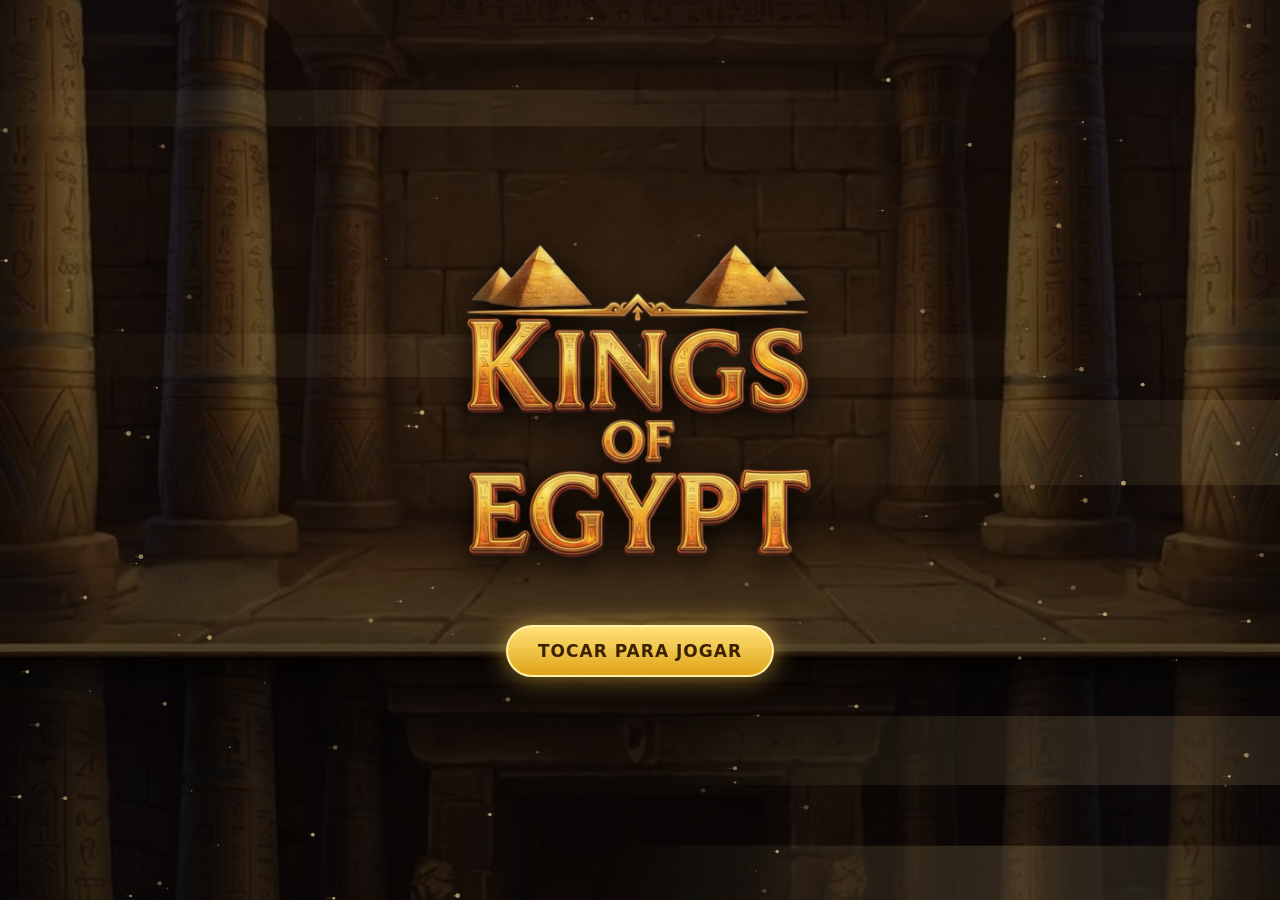
<file: index.html>
<!DOCTYPE html>
<html lang="pt">
<head>
  <meta charset="UTF-8">
  <meta name="viewport" content="width=device-width, initial-scale=1.0, maximum-scale=1.0, user-scalable=no">
  <meta name="theme-color" content="#140d07">
  <meta name="apple-mobile-web-app-capable" content="yes">
  <meta name="mobile-web-app-capable" content="yes">
  <meta name="apple-mobile-web-app-status-bar-style" content="default">
  <title>Kings of Egypt</title>
  <style>
    * { box-sizing: border-box; margin: 0; padding: 0; user-select: none; }
    body {
      background-color: #08080a;
      color: #fff;
      font-family: -apple-system, BlinkMacSystemFont, "Segoe UI", Roboto, Helvetica, Arial, sans-serif;
      display: flex;
      justify-content: center;
      align-items: center;
      min-height: 100vh;
      overflow: hidden;
    }
    #game-container {
      width: 100%;
      max-width: 430px;
      height: 100vh;
      max-height: 932px;
      background: radial-gradient(circle at center, #261c14 0%, #0d0a08 100%),
                  linear-gradient(180deg, #0b0c10 0%, #1a120b 60%, #08080a 100%);
      display: flex;
      flex-direction: column;
      justify-content: space-between;
      position: relative;
      border: 1px solid #2a2015;
      box-shadow: 0 0 40px rgba(0,0,0,0.9);
      overflow: hidden;
    }
    #game-container::before {
      content: "";
      position: absolute;
      bottom: 0; left: 0; width: 100%; height: 35%;
      background: linear-gradient(180deg, transparent 0%, rgba(184, 134, 11, 0.12) 100%);
      clip-path: polygon(0 100%, 0 55%, 25% 25%, 50% 55%, 75% 20%, 100% 45%, 100% 100%);
      pointer-events: none;
      z-index: 1;
    }
    .top-header {
      display: flex;
      flex-direction: column;
      align-items: center;
      padding: 10px 15px 4px;
      background: rgba(0, 0, 0, 0.85);
      border-bottom: 1px solid rgba(212, 175, 55, 0.25);
      z-index: 5;
    }
    .top-buttons { display: flex; gap: 12px; margin-bottom: 6px; }
    .btn-top {
      background: linear-gradient(180deg, #e5c158 0%, #8a6d1c 100%);
      border: 1px solid #ffe897; color: #000; font-weight: bold; font-size: 11px;
      padding: 5px 14px; border-radius: 4px; cursor: pointer; text-transform: uppercase;
    }
    .btn-top:active { transform: scale(0.95); }
    .game-logo {
      font-family: 'Georgia', serif; font-weight: 900; font-size: 18px;
      color: #f1cf6d; text-shadow: 0 0 10px rgba(241, 207, 109, 0.5), 2px 2px 3px #000;
      letter-spacing: 2px; text-transform: uppercase;
    }
    .reels-outer { padding: 0 8px; position: relative; z-index: 2; }
    
    /* PAINEL DO SÍMBOLO EXPANSÍVEL AUMENTADO E EM DESTAQUE */
    .expanding-banner {
      font-size: 15px; color: #ffda73; text-align: center; margin-bottom: 6px;
      font-weight: 800; display: none; text-shadow: 0 0 10px rgba(255, 218, 115, 0.7);
      background: rgba(0,0,0,0.7); padding: 6px 10px; border-radius: 6px; border: 1px solid rgba(212,175,55,0.6);
    }
    .expanding-banner span.icon { font-size: 22px; vertical-align: middle; margin-left: 6px; }

    .reels-container {
      display: grid; grid-template-columns: repeat(5, 1fr); gap: 3px;
      background: rgba(15, 10, 6, 0.9); border: 3px solid #b8860b; border-radius: 6px; padding: 4px;
      box-shadow: inset 0 0 20px #000, 0 0 15px rgba(184, 134, 11, 0.25);
      position: relative; overflow: hidden; height: 248px;
    }
    .reel {
      background: linear-gradient(180deg, #18100b 0%, #100a06 100%);
      border: 1px solid #2e1c10; border-radius: 3px; display: flex;
      flex-direction: column; height: 240px; position: relative; overflow: hidden;
    }
    .reel-strip { display: flex; flex-direction: column; position: absolute; width: 100%; top: 0; }
    .symbol {
      height: 80px; display: flex; justify-content: center; align-items: center;
      font-size: 38px; box-sizing: border-box; filter: drop-shadow(0 2px 4px rgba(0,0,0,0.6));
      transition: transform 0.2s, background 0.2s, box-shadow 0.2s;
    }
    
    /* BRILHO PULSANTE CONTINUO NO LIVRO 📖 */
    .symbol.book-glow {
      animation: bookPulseGlow 1.4s infinite alternate ease-in-out;
      border-radius: 6px;
    }
    @keyframes bookPulseGlow {
      0% { filter: drop-shadow(0 0 3px #ffd700) drop-shadow(0 0 6px #ffd700); transform: scale(1); }
      100% { filter: drop-shadow(0 0 10px #fff) drop-shadow(0 0 18px #ffd700); transform: scale(1.08); }
    }

    .reel.cascading .reel-strip { animation: cascadeDrop var(--cascade-speed, 0.35s) ease-out forwards; }
    @keyframes cascadeDrop {
      0% { transform: translateY(-160px); opacity: 0; }
      70% { transform: translateY(10px); opacity: 1; }
      100% { transform: translateY(0); opacity: 1; }
    }
    .symbol.winning {
      background: radial-gradient(circle, rgba(255, 215, 0, 0.6) 0%, rgba(212, 175, 55, 0.2) 80%);
      border: 2px solid #ffd700;
      box-shadow: 0 0 15px #ffd700, inset 0 0 10px #ffda73;
      transform: scale(1.08);
      z-index: 10;
      border-radius: 6px;
    }
    .symbol.expanded {
      background: radial-gradient(circle, rgba(255, 215, 0, 0.5) 0%, rgba(139, 0, 0, 0.7) 100%);
      border: 2px solid #ffd700; box-shadow: inset 0 0 15px #ffd700; transform: scale(1.03); z-index: 2;
    }
    .status-banner {
      text-align: center; color: #ffda73; font-size: 12px; font-weight: bold;
      letter-spacing: 1px; height: 22px; margin-top: 6px; text-transform: uppercase; text-shadow: 1px 1px 3px #000;
      z-index: 2; position: relative;
    }
    .controls-row { display: flex; justify-content: space-around; align-items: center; padding: 0 10px; margin: 10px 0; z-index: 2; position: relative; }
    
    .btn-side {
      width: 76px; height: 48px; border-radius: 8px; border: 1px solid #d4af37;
      background: linear-gradient(180deg, #2a1f14 0%, #110b06 100%); color: #ffda73;
      font-size: 10px; font-weight: bold; display: flex; flex-direction: column;
      justify-content: center; align-items: center; cursor: pointer; box-shadow: 0 3px 6px rgba(0,0,0,0.8); text-transform: uppercase; gap: 4px;
    }
    .toggle-switch {
      width: 36px; height: 18px; background: #333; border-radius: 10px; position: relative; transition: background 0.3s;
      border: 1px solid #555;
    }
    .toggle-thumb {
      width: 14px; height: 14px; background: #aaa; border-radius: 50%; position: absolute; top: 1px; left: 2px; transition: transform 0.3s, background 0.3s;
    }
    .btn-side.active .toggle-switch { background: #d4af37; border-color: #ffe897; }
    .btn-side.active .toggle-thumb { transform: translateX(18px); background: #000; }

    .btn-bonus-buy {
      width: 76px; height: 48px; border-radius: 8px; border: 1px solid #d4af37;
      background: linear-gradient(180deg, #2a1f14 0%, #110b06 100%); color: #ffda73;
      font-size: 10px; font-weight: bold; display: flex; flex-direction: column;
      justify-content: center; align-items: center; cursor: pointer; box-shadow: 0 3px 6px rgba(0,0,0,0.8); text-transform: uppercase;
      animation: bonusSmoothFade 3s infinite ease-in-out;
    }
    @keyframes bonusSmoothFade {
      0%, 70%, 100% { box-shadow: 0 3px 6px rgba(0,0,0,0.8), 0 0 0 rgba(255,215,0,0); border-color: #d4af37; }
      85% { box-shadow: 0 3px 12px rgba(255,215,0,0.7), inset 0 0 8px rgba(255,215,0,0.4); border-color: #fff; }
    }

    .spin-btn {
      width: 76px; height: 76px; border-radius: 50%;
      background: radial-gradient(circle, #83e029 0%, #2e7d32 100%); border: 3px solid #b2f56e;
      box-shadow: 0 0 20px rgba(131, 224, 41, 0.4), inset 0 2px 6px #fff; color: #fff;
      font-size: 32px; display: flex; justify-content: center; align-items: center; cursor: pointer;
    }
    .spin-btn.stop-mode {
      background: radial-gradient(circle, #e53935 0%, #b71c1c 100%) !important;
      border-color: #ff8a80 !important;
      box-shadow: 0 0 20px rgba(229, 57, 53, 0.6), inset 0 2px 6px #fff !important;
      font-size: 24px;
    }
    .spin-btn:active { transform: scale(0.92); }
    .spin-btn.disabled { opacity: 0.4; cursor: not-allowed; filter: grayscale(1); }
    
    .bottom-bar { background: #000; border-top: 1px solid #222; padding: 10px 15px 12px; display: flex; flex-direction: column; gap: 6px; z-index: 5; }
    .info-row { display: flex; justify-content: space-between; font-size: 12px; color: #aaa; }
    .info-row span.val { color: #ffda73; font-weight: bold; }
    .menu-trigger {
      background: transparent; border: 1px solid #444; color: #fff; width: 32px; height: 32px;
      border-radius: 50%; display: flex; justify-content: center; align-items: center; font-size: 16px; cursor: pointer;
    }
    .modal {
      display: none; position: absolute; top: 0; left: 0; width: 100%; height: 100%;
      background: rgba(0,0,0,0.95); z-index: 30; flex-direction: column; padding: 18px; overflow-y: auto;
    }
    .modal.active { display: flex; }
    .modal-header {
      display: flex; justify-content: space-between; align-items: center;
      border-bottom: 1px solid #333; padding-bottom: 10px; margin-bottom: 15px;
    }
    .modal-title { font-size: 15px; color: #ffda73; text-transform: uppercase; font-weight: bold; }
    .close-btn { font-size: 22px; color: #aaa; cursor: pointer; }
    .nav-tabs { display: flex; gap: 2px; border-bottom: 1px solid #333; margin-bottom: 12px; }
    .tab-btn {
      background: none; border: none; color: #888; padding: 6px 2px; font-size: 8px;
      font-weight: bold; cursor: pointer; text-transform: uppercase; flex: 1; text-align: center;
    }
    .tab-btn.active { color: #ffda73; border-bottom: 2px solid #ffda73; }
    .tab-content { display: none; flex-direction: column; gap: 12px; }
    .tab-content.active { display: flex; }
    .admin-subtabs { display: flex; gap: 5px; margin-bottom: 10px; }
    .admin-sub-btn {
      background: #151515; border: 1px solid #333; color: #aaa; padding: 6px; font-size: 9px;
      font-weight: bold; cursor: pointer; flex: 1; text-align: center; border-radius: 4px; text-transform: uppercase;
    }
    .admin-sub-btn.active { background: #2a1f14; color: #ffda73; border-color: #d4af37; }
    .admin-section { display: none; flex-direction: column; gap: 10px; }
    .admin-section.active { display: flex; }
    .form-group { display: flex; flex-direction: column; gap: 5px; }
    .form-group label { font-size: 11px; color: #aaa; }
    .form-control { background: #111; border: 1px solid #333; color: #fff; padding: 10px; border-radius: 4px; font-size: 13px; }
    .grid-btns { display: grid; grid-template-columns: repeat(3, 1fr); gap: 8px; }
    .btn-quick { background: #222; border: 1px solid #444; color: #ffda73; padding: 10px; border-radius: 4px; font-weight: bold; cursor: pointer; text-align: center; }
    .btn-action {
      background: linear-gradient(180deg, #e5c158 0%, #8a6d1c 100%);
      border: none; color: #000; font-weight: bold; padding: 12px; border-radius: 4px; cursor: pointer; margin-top: 10px; text-transform: uppercase;
    }
    .btn-exit-admin {
      background: linear-gradient(180deg, #d32f2f 0%, #8a1c1c 100%);
      border: none; color: #fff; font-weight: bold; padding: 10px; border-radius: 4px; cursor: pointer; margin-top: 8px; text-transform: uppercase; width: 100%;
    }
    .slider-container { display: flex; flex-direction: column; gap: 4px; }
    .slider-val { align-self: flex-end; color: #ffda73; font-size: 12px; font-weight: bold; }
    input[type=range] { accent-color: #ffda73; }
    .pay-card {
      background: #111; border: 1px solid #282828; border-radius: 6px; padding: 10px; display: flex; align-items: center; gap: 12px;
    }
    .pay-card-icon { font-size: 32px; width: 40px; text-align: center; }
    .pay-card-details { display: flex; flex-direction: column; gap: 2px; font-size: 11px; }
    .pay-card-title { color: #ffda73; font-weight: bold; font-size: 12px; }
    .pay-row { color: #ddd; display: flex; gap: 8px; }
    .pay-row span.mult { color: #888; }
    .pay-row span.val-eur { color: #7cd927; font-weight: bold; }
    .history-box { background: #111; padding: 8px; border-radius: 4px; font-size: 11px; max-height: 100px; overflow-y: auto; display: flex; flex-direction: column; gap: 3px; border: 1px solid #282828; }
    
    .auto-spin-bar { display: flex; justify-content: center; margin-top: 4px; z-index: 2; position: relative; }
    .btn-autospin-trigger {
      background: linear-gradient(180deg, #2a1f14 0%, #110b06 100%); border: 1px solid #d4af37; color: #ffda73;
      padding: 4px 14px; border-radius: 12px; font-size: 10px; font-weight: bold; cursor: pointer; text-transform: uppercase;
      box-shadow: 0 2px 5px rgba(0,0,0,0.8);
    }
    .autospin-grid { display: grid; grid-template-columns: repeat(3, 1fr); gap: 10px; margin: 15px 0; }
    .autospin-option {
      background: #151515; border: 2px solid #333; color: #fff; padding: 15px 10px; border-radius: 8px; font-size: 16px; font-weight: bold; cursor: pointer; text-align: center;
    }
    .autospin-option.selected { border-color: #d4af37; background: #2a1f14; color: #ffda73; }

    .lines-grid-container {
      display: grid; grid-template-columns: repeat(2, 1fr); gap: 10px; padding-bottom: 20px;
    }
    .line-card {
      background: #111; border: 1px solid #282828; border-radius: 6px; padding: 8px; display: flex; flex-direction: column; align-items: center; gap: 5px;
    }
    .line-card-title { color: #ffda73; font-weight: bold; font-size: 10px; text-transform: uppercase; }
    .mini-grid {
      display: grid; grid-template-columns: repeat(5, 1fr); gap: 2px; background: #08080a; padding: 3px; border: 1px solid #444; border-radius: 3px;
    }
    .mini-cell { width: 12px; height: 12px; background: #1a1a1a; border-radius: 1px; }
    .mini-cell.active { background: #ffd700; box-shadow: 0 0 4px #ffd700; }

    /* KINGS OF EGYPT — visual refresh */
    body { background: #050707; }
    #game-container {
      background:
        radial-gradient(ellipse at 50% 28%, rgba(17,120,112,.23), transparent 42%),
        radial-gradient(ellipse at 50% 85%, rgba(198,145,37,.19), transparent 48%),
        linear-gradient(180deg,#071315 0%,#10100c 48%,#070909 100%);
      border: 1px solid rgba(224,184,84,.62);
      box-shadow: 0 0 55px rgba(0,0,0,.95), inset 0 0 45px rgba(10,115,108,.10);
    }
    #game-container::before {
      height: 44%;
      background:
        linear-gradient(180deg,transparent,rgba(190,143,43,.16)),
        linear-gradient(135deg,transparent 25%,rgba(13,94,88,.10) 25%,transparent 50%);
      clip-path: polygon(0 100%,0 65%,18% 32%,32% 65%,50% 14%,68% 65%,83% 28%,100% 66%,100% 100%);
    }
    .top-header {
      background: linear-gradient(180deg,rgba(3,14,15,.98),rgba(7,9,8,.92));
      border-bottom: 1px solid rgba(225,190,92,.42);
      padding-top: 12px;
    }
    .top-buttons { gap: 9px; }
    .btn-top, .btn-action {
      background: linear-gradient(180deg,#fff0a6 0%,#d8ad43 38%,#8c5d16 100%);
      border: 1px solid #ffe9a1;
      box-shadow: inset 0 1px rgba(255,255,255,.55),0 3px 10px rgba(0,0,0,.5);
    }
    .game-logo {
      font-size: 22px;
      letter-spacing: 2.7px;
      background: linear-gradient(180deg,#fff8ca 0%,#e9c45f 42%,#a86a1d 100%);
      -webkit-background-clip: text; background-clip: text; color: transparent;
      filter: drop-shadow(0 2px 2px #000) drop-shadow(0 0 10px rgba(255,211,95,.45));
      animation: logoReveal 1.8s ease-out both, logoGlow 3.8s 1.8s infinite alternate;
    }
    @keyframes logoReveal { from {opacity:0; transform:translateY(-8px); letter-spacing:8px} to {opacity:1; transform:translateY(0); letter-spacing:2.7px} }
    @keyframes logoGlow { from {filter:drop-shadow(0 2px 2px #000) drop-shadow(0 0 5px rgba(255,211,95,.22))} to {filter:drop-shadow(0 2px 2px #000) drop-shadow(0 0 15px rgba(255,211,95,.72))} }
    .reels-container {
      background: linear-gradient(135deg,#071211,#15100a 48%,#07100f);
      border: 3px solid #d4ae50;
      box-shadow: inset 0 0 24px #000,0 0 0 1px rgba(255,235,162,.3),0 0 22px rgba(18,150,135,.19);
      gap: 4px;
    }
    .reel {
      background: linear-gradient(180deg,#0a1716,#090c0b 50%,#171008);
      border: 1px solid rgba(212,174,80,.34);
      box-shadow: inset 0 0 13px rgba(0,0,0,.8);
    }
    .symbol {
      font-size: 39px;
      text-shadow: 0 2px 2px #000,0 0 9px rgba(255,211,104,.28);
      background: radial-gradient(ellipse at 50% 38%,rgba(255,255,255,.07),transparent 68%);
    }
    .symbol:nth-child(3n+1) { background-color: rgba(16,85,78,.10); }
    .symbol.book-glow { filter: drop-shadow(0 0 5px #ffdf71) drop-shadow(0 0 13px #c88c25); }
    .symbol.winning {
      background: radial-gradient(circle,rgba(255,224,112,.7),rgba(13,105,93,.35) 78%);
      border: 2px solid #fff0a3;
      box-shadow: 0 0 19px #e9bd4d,inset 0 0 13px #fff0a3;
    }
    .expanding-banner {
      background: linear-gradient(90deg,rgba(5,44,42,.96),rgba(38,27,8,.96));
      border-color: #d9b653;
    }
    .status-banner { color:#ffe18a; text-shadow:0 0 9px rgba(245,194,77,.5),1px 1px 3px #000; }
    .bottom-bar { background:linear-gradient(180deg,#07100f,#030505); border-top:1px solid rgba(212,174,80,.36); }
    .btn-side,.btn-bonus-buy,.btn-autospin-trigger {
      background:linear-gradient(180deg,#18312d,#0b1210);
      border-color:#c7a34a; color:#ffe18a;
      box-shadow:inset 0 1px rgba(255,255,255,.08),0 4px 9px rgba(0,0,0,.7);
    }
    .spin-btn {
      background:radial-gradient(circle at 35% 28%,#d8f7b2 0%,#69bd42 36%,#176a42 100%);
      border:3px solid #d8f5a2;
      box-shadow:0 0 22px rgba(104,205,95,.48),inset 0 2px 7px #fff;
    }
    .menu-trigger,.sound-trigger {
      background:rgba(11,28,26,.85); border:1px solid rgba(212,174,80,.6);
      color:#ffe18a; width:34px;height:34px;border-radius:50%;
      display:flex;justify-content:center;align-items:center;font-size:16px;cursor:pointer;
    }
    .bottom-actions { display:flex; gap:7px; align-items:center; }
    .sound-trigger { font-size:15px; }
    .sound-trigger.muted { color:#9b9b9b; border-color:#555; filter:grayscale(1); }
    .modal { background:rgba(2,8,8,.97); backdrop-filter:blur(8px); }
    .modal-header { border-bottom-color:rgba(212,174,80,.35); }
    .modal-title,.tab-btn.active,.admin-sub-btn.active { color:#ffe18a; }
    .form-control,.history-box,.pay-card,.line-card { background:#0b1513; border-color:rgba(212,174,80,.22); }
    @media (max-height:760px) {
      .reels-container { height:218px; }
      .reel { height:210px; }
      .symbol { height:70px; }
      .top-header { padding-top:7px; }
      .controls-row { margin:5px 0; }
      .bottom-bar { padding:7px 12px; }
    }

  
    /* =====================================================================
       KINGS OF EGYPT v4 — palco 768x1376 (9:16) montado com os assets do projeto
       Todas as medidas usam --u (1 unidade = 1px do desenho original 768 de largura)
       ===================================================================== */
    :root { --app-h: 100vh; --sw: min(100vw, calc(var(--app-h) * 0.55814)); --u: calc(var(--sw) / 768); }
    @supports (height: 100dvh) { :root { --app-h: 100dvh; } }
    * { -webkit-tap-highlight-color: transparent; -webkit-touch-callout: none; box-sizing: border-box; }
    input, select, textarea { -webkit-user-select: text; user-select: text; font-size: 16px; font-family: inherit; }
    button, [onclick] { touch-action: manipulation; cursor: pointer; font-family: inherit; }
    html { overflow: hidden; -webkit-text-size-adjust: 100%; }
    html, body { margin: 0; padding: 0; width: 100%; height: var(--app-h); overscroll-behavior: none; background: #0a0604; }
    body { position: fixed; top: 0; left: 0; display: block; min-height: 0; font-family: "Trebuchet MS", "Segoe UI", system-ui, -apple-system, sans-serif; }
    #bgfill { position: fixed; top: 0; left: 0; width: 100%; height: var(--app-h); background: #0a0604 url(assets/img/background.jpg) center / cover no-repeat; filter: brightness(.42) blur(3px); transform: scale(1.04); }

    #game-container {
      position: absolute; display: block; overflow: hidden; border: 0; padding: 0; max-width: none; max-height: none; box-shadow: 0 0 40px #000;
      left: calc((100% - var(--sw)) / 2); top: 0; width: var(--sw); height: var(--app-h);
      background: url(assets/img/background.jpg) center bottom / 100% auto no-repeat, linear-gradient(180deg, #0e0905 0, #2f1f16 calc(100% - var(--u) * 1376), #2f1f16 100%);
    }
    #game-container::before, #game-container::after { content: none; display: none; }
    #game-container > *, .grp > * { position: absolute; }
    .grp { left: 0; width: 100%; margin: 0; padding: 0; }
    .title-img, .deco, .expanding-banner, .clock { transform: translateY(calc(max(0px, calc(var(--app-h) - var(--u) * 1376)) * -.5)); }
    .grp::before { content: ''; position: absolute; left: 0; top: 0; width: 100%; height: calc(var(--u) * 240); background: linear-gradient(180deg, #2f1f16, rgba(47,31,22,0)); }
    .grp { bottom: 0; height: calc(var(--u) * 1376); }
    .title-img, .slot-img, .play-img, .box-img { pointer-events: none; -webkit-user-drag: none; user-select: none; }
    .title-img { z-index: 5; filter: drop-shadow(0 calc(var(--u) * 4) calc(var(--u) * 6) rgba(0,0,0,.7)); }
    .slot-img { z-index: 1; } .play-img { z-index: 4; } .box-img { z-index: 1; }

    /* barra superior */
    .topbar { z-index: 10; left: 0; top: 0; width: 100%; height: calc(var(--u) * 96); z-index: 10; padding: 0; margin: 0; display: block;
      background: linear-gradient(180deg, #181b20, #0b0c0f); border-bottom: calc(var(--u) * 2) solid rgba(255,215,120,.28); }
    .tb-btn { position: absolute; border: 0; border-radius: calc(var(--u) * 10); font-size: calc(var(--u) * 36); font-weight: 600; letter-spacing: .01em; box-shadow: 0 calc(var(--u) * 3) calc(var(--u) * 6) rgba(0,0,0,.6); }
    .tb-dark { background: linear-gradient(180deg, #2b2e34, #1d2025); color: #f4ead0; border: 1px solid #3a3d44; }
    .tb-green { background: linear-gradient(180deg, #25b95e, #138a42); color: #fff; }
    .sound-trigger, .menu-trigger { position: absolute; top: calc(var(--u) * 8); width: calc(var(--u) * 100); height: calc(var(--u) * 82); background: none; border: 0; border-radius: 0; padding: 0;
      display: flex; flex-direction: column; align-items: center; justify-content: center; gap: calc(var(--u) * 2); color: #fff; font-size: calc(var(--u) * 26); }
    .sound-trigger { left: calc(var(--u) * 10); } .menu-trigger { right: calc(var(--u) * 8); }
    .sound-trigger svg, .menu-trigger svg { width: calc(var(--u) * 44); height: calc(var(--u) * 44); }
    .sound-trigger.muted { opacity: .75; }
    .clock { right: calc(var(--u) * 14); top: calc(var(--u) * 104); z-index: 6; padding: calc(var(--u) * 2) calc(var(--u) * 14); font-size: calc(var(--u) * 24); color: #f4ead0; background: rgba(8,8,10,.72); border-radius: calc(var(--u) * 8); }

    /* linha de ícones decorativos */
    .deco { z-index: 3; border-radius: calc(var(--u) * 10); border: calc(var(--u) * 4) solid #d9a940; box-shadow: inset 0 0 calc(var(--u) * 18) rgba(0,0,0,.65), 0 calc(var(--u) * 4) calc(var(--u) * 10) rgba(0,0,0,.8); display: flex; align-items: center; justify-content: center; }
    .deco svg { width: 74%; height: 74%; filter: drop-shadow(0 calc(var(--u) * 3) calc(var(--u) * 3) rgba(0,0,0,.7)); }
    .d1 { background: radial-gradient(circle at 50% 40%, #2f63b8, #0b1d47); } .d2 { background: radial-gradient(circle at 50% 40%, #c8601f, #5a1d08); }
    .d3 { background: radial-gradient(circle at 50% 40%, #2a64b0, #0a1f4a); } .d4 { background: radial-gradient(circle at 50% 40%, #2c9a62, #0c3d27); }
    .d5 { background: radial-gradient(circle at 50% 40%, #1fa0a8, #0a3a44); }
    .expanding-banner { display: none; z-index: 7; border-radius: calc(var(--u) * 12); border: calc(var(--u) * 4) solid #d9a940; text-align: center; line-height: calc(var(--u) * 92);
      background: linear-gradient(180deg, #2a1a08, #120a04); color: #ffe9a8; font-weight: 800; font-size: calc(var(--u) * 32); box-shadow: 0 0 calc(var(--u) * 24) rgba(255,190,70,.5); margin: 0; padding: 0; }
    .expanding-banner .icon { display: inline-block; height: calc(var(--u) * 76); width: calc(var(--u) * 76); vertical-align: middle; margin-left: calc(var(--u) * 12); }
    .expanding-banner .icon img { width: 100%; height: 100%; }

    /* tambores */
    .reels-container { z-index: 2; display: flex; overflow: hidden; padding: 0; gap: 0; border: 0; border-radius: 0; background: none; box-shadow: none; margin: 0; height: auto; }
    .reels-container::after { content: none; }
    .reel { position: relative; flex: 0 0 20%; width: 20%; height: 100%; border: 0; background: none; border-radius: 0; overflow: hidden; margin: 0; box-shadow: none; }
    .reel-strip { position: absolute; left: 0; top: 0; width: 100%; height: 100%; display: flex; flex-direction: column; }
    .symbol { flex: 0 0 33.3333%; height: 33.3333%; width: 100%; display: flex; align-items: center; justify-content: center; font-size: 0; background: none; border: 0; padding: 0; margin: 0; text-shadow: none; position: relative; }
    .symbol .si { width: 94%; height: 94%; object-fit: contain; display: block; pointer-events: none; -webkit-user-drag: none; filter: drop-shadow(0 calc(var(--u) * 3) calc(var(--u) * 3) rgba(0,0,0,.65)); }
    .symbol.book-glow { filter: none; }
    .symbol.book-glow .si { animation: scatterGlow 1.3s infinite alternate ease-in-out; }
    @keyframes scatterGlow { from { filter: drop-shadow(0 0 4px #ffc93c) brightness(1); transform: scale(.98); } to { filter: drop-shadow(0 0 16px #fff1a0) brightness(1.18); transform: scale(1.05); } }
    .symbol.winning { background: radial-gradient(circle, rgba(255,220,120,.42), transparent 68%); transform: none; box-shadow: none; z-index: 2; }
    .symbol.winning .si { animation: winPop .7s infinite alternate ease-in-out; }
    @keyframes winPop { from { transform: scale(1); } to { transform: scale(1.1); } }
    @keyframes cascadeDrop { 0% { transform: translateY(-200%); opacity: 0; } 70% { transform: translateY(6%); opacity: 1; } 100% { transform: translateY(0); opacity: 1; } }

    /* valores sobre a moldura */
    .stat-val { z-index: 3; transform: translate(-50%, -50%); width: calc(var(--u) * 232); text-align: center; font-size: calc(var(--u) * 33); font-weight: 800; color: #ffe9b0; text-shadow: 0 calc(var(--u) * 2) calc(var(--u) * 3) #000; white-space: nowrap; }
    .status-banner { z-index: 6; display: flex; align-items: center; justify-content: center; text-align: center; height: auto; min-height: 0; margin: 0; padding: 0; font-size: calc(var(--u) * 31); font-weight: 800; letter-spacing: .02em; color: #fff2c4; text-shadow: 0 calc(var(--u) * 2) calc(var(--u) * 5) #000, 0 0 calc(var(--u) * 12) rgba(0,0,0,.8); background: none; }

    /* botões de jogo (sobre o button_play.png) */
    .spin-btn { z-index: 3; margin: 0; border: 0; border-radius: 50%; display: flex; flex-direction: column; align-items: center; justify-content: center; gap: calc(var(--u) * 2); flex: none;
      width: auto; background: radial-gradient(circle at 50% 30%, #7ee878 0, #25a53b 52%, #0c5a22 100%); color: #ffe9a8; font-weight: 900; font-size: calc(var(--u) * 46); letter-spacing: .03em;
      text-shadow: 0 calc(var(--u) * 3) calc(var(--u) * 4) #08340f; box-shadow: inset 0 0 calc(var(--u) * 34) rgba(0,70,10,.6), 0 0 calc(var(--u) * 46) rgba(90,255,120,.5); animation: spinPulse 2.4s infinite ease-in-out; }
    .spin-btn svg { width: calc(var(--u) * 84); height: calc(var(--u) * 84); filter: drop-shadow(0 calc(var(--u) * 3) calc(var(--u) * 3) rgba(0,50,0,.7)); }
    .spin-btn:active { transform: scale(.96); }
    .spin-btn.disabled { opacity: .55; filter: grayscale(.4); animation: none; pointer-events: none; }
    .spin-btn.stop-mode { background: radial-gradient(circle at 50% 30%, #ff8a7a, #c0261a 55%, #6a0e08); box-shadow: 0 0 calc(var(--u) * 40) rgba(255,80,60,.5); animation: none; }
    @keyframes spinPulse { 0%,100% { box-shadow: inset 0 0 calc(var(--u) * 34) rgba(0,70,10,.6), 0 0 calc(var(--u) * 34) rgba(90,255,120,.35); } 50% { box-shadow: inset 0 0 calc(var(--u) * 34) rgba(0,70,10,.6), 0 0 calc(var(--u) * 62) rgba(120,255,140,.75); } }
    .btn-autospin-trigger { z-index: 3; margin: 0; padding: 0; border: 0; border-radius: 50%; display: flex; flex-direction: column; align-items: center; justify-content: center; line-height: 1.05;
      background: radial-gradient(circle at 50% 28%, #fff0a0, #f0c030 55%, #b5780c); color: #4a2a02; font-size: calc(var(--u) * 27); text-shadow: 0 1px 0 rgba(255,245,190,.7); box-shadow: inset 0 calc(var(--u) * -6) calc(var(--u) * 10) rgba(120,70,0,.5); }
    .btn-autospin-trigger b { display: block; font-weight: 900; }
    .btn-autospin-trigger:active, #turboBtn:active, #bonusBuyContainer:active { transform: scale(.95); }
    #turboBtn, #bonusBuyContainer { z-index: 5; margin: 0; padding: 0; background: none; border: 0; box-shadow: none; border-radius: calc(var(--u) * 30); width: auto; height: auto;
      display: flex; flex-direction: column; align-items: center; justify-content: center; color: #4a2a02; font-weight: 900; text-shadow: 0 1px 0 rgba(255,238,170,.75); }
    #turboBtn span { font-size: calc(var(--u) * 28); letter-spacing: .04em; }
    #turboBtn .tb-icon { width: calc(var(--u) * 66); height: calc(var(--u) * 66); margin-bottom: calc(var(--u) * 4); }
    #turboBtn .toggle-switch { display: none; }
    #turboBtn.active { filter: drop-shadow(0 0 calc(var(--u) * 14) rgba(255,255,160,.95)) brightness(1.15); }
    #turboBtn.active span { color: #0f5a1a; }
    #bonusBuyContainer span { font-size: calc(var(--u) * 25); line-height: 1.08; }
    #bonusBuyContainer b { font-size: calc(var(--u) * 38); margin-top: calc(var(--u) * 5); }
    #bonusBuyContainer.unavailable { filter: grayscale(.6) brightness(.8); }

    /* caixas Valor da Moeda / Valor por Linha */
    .betval { z-index: 3; transform: translate(-50%, -50%); width: calc(var(--u) * 168); text-align: center; font-size: calc(var(--u) * 38); font-weight: 800; color: #ffe9b0; text-shadow: 0 calc(var(--u) * 2) calc(var(--u) * 3) #000; white-space: nowrap; }
    .betlbl { z-index: 3; transform: translate(-50%, -50%); white-space: nowrap; font-size: calc(var(--u) * 29); font-weight: 800; letter-spacing: .03em; color: #f8dd92; text-shadow: 0 calc(var(--u) * 2) calc(var(--u) * 5) #000, 0 0 calc(var(--u) * 10) #000; }
    .stepper { z-index: 5; width: calc(var(--u) * 76); height: calc(var(--u) * 84); padding: 0; margin: 0; background: none; border: 0; color: #3b1f03; font-size: calc(var(--u) * 64); font-weight: 900; line-height: 1; text-shadow: 0 calc(var(--u) * 2) 0 rgba(255,236,170,.85); display: flex; align-items: center; justify-content: center; }
    .stepper:active { transform: scale(.88); } .stepper:disabled { opacity: .45; cursor: default; }

    /* ===== pop-ups: Depositar, Levantar, Comprar Bónus, Auto-Spin, Menu, Bónus ===== */
    .modal { position: fixed; top: 0; left: 0; right: 0; bottom: 0; width: auto; height: auto; display: none; align-items: center; justify-content: center; flex-direction: row; overflow: hidden;
      padding: calc(14px + env(safe-area-inset-top)) 12px calc(14px + env(safe-area-inset-bottom)); background: rgba(4,2,0,.78); -webkit-backdrop-filter: blur(5px); backdrop-filter: blur(5px); z-index: 1000; }
    .modal.active { display: flex; }
    .modal-card { width: min(100%, 440px); max-height: 100%; overflow-y: auto; -webkit-overflow-scrolling: touch; display: flex; flex-direction: column; padding: 16px; border-radius: 16px; border: 2px solid #d9a940;
      background: linear-gradient(180deg, #2b1d0d, #150e06); box-shadow: 0 0 0 3px #4a3210, 0 20px 60px #000, 0 0 40px rgba(255,190,70,.25); animation: popIn .22s ease-out; }
    @keyframes popIn { from { transform: scale(.92); opacity: 0; } to { transform: none; opacity: 1; } }
    .nav-tabs { overflow-x: auto; -webkit-overflow-scrolling: touch; flex: none; }
    .tab-btn { font-size: 11px; padding: 11px 4px; min-height: 44px; white-space: nowrap; }
    .admin-subtabs { flex-wrap: wrap; flex: none; }
    .admin-sub-btn { font-size: 11px; padding: 10px 6px; min-height: 40px; }
    .close-btn { width: 44px; height: 44px; display: flex; align-items: center; justify-content: center; margin: -8px -8px -8px 0; }
    .tab-content, .admin-section { flex: none; }
    .prob-note { font-size: 11px; line-height: 1.5; color: #b4c4ba; background: #0b1513; border: 1px solid rgba(212,174,80,.3); border-radius: 6px; padding: 8px; }
    .slider-val { text-align: right; }
    input[type=range] { width: 100%; min-height: 28px; }
    .pay-card-icon { display: flex; align-items: center; justify-content: center; }
    .pay-card-icon img { width: 46px; height: 46px; object-fit: contain; }
    #rouletteDisplaySymbol img, .bb-icon img { width: 100%; height: 100%; object-fit: contain; }
    .bb-icon { width: 92px; height: 92px; margin: 0 auto; }
    #rouletteDisplaySymbol { display: flex; align-items: center; justify-content: center; font-size: 0; }
    #rouletteDisplaySymbol img { width: 82%; height: 82%; }

    /* ecrã de loading */
    #loading { position: fixed; top: 0; left: 0; width: 100%; height: var(--app-h); z-index: 3000; display: flex; flex-direction: column; align-items: center; justify-content: center; gap: 22px; transition: opacity .6s;
      background: linear-gradient(rgba(0,0,0,.55), rgba(0,0,0,.7)), #0a0604 url(assets/img/background.jpg) center / cover no-repeat; }
    #loading img { width: min(78vw, 380px); height: auto; filter: drop-shadow(0 8px 18px #000); animation: ldFloat 3s ease-in-out infinite; }
    @keyframes ldFloat { 50% { transform: translateY(-6px); } }
    .ld-bar { width: min(64vw, 300px); height: 12px; border: 2px solid #d9a940; border-radius: 8px; background: #160d05; overflow: hidden; margin: 0 auto; }
    .ld-fill { height: 100%; width: 0; background: linear-gradient(90deg, #e9b73c, #fff1a6); transition: width .2s; }
    .ld-note { color: #f1dfa6; font-size: 14px; text-align: center; margin-top: 10px; letter-spacing: .05em; }
    #ldBtn { display: none; padding: 14px 30px; border-radius: 40px; border: 2px solid #fff1a6; font-size: 17px; font-weight: 800; letter-spacing: .06em; color: #3a2102; background: linear-gradient(180deg, #ffe27a, #e0a416); box-shadow: 0 0 26px rgba(255,200,70,.6); animation: spinPulse 1.8s infinite; }

    /* ===== v4.1: ajustes pedidos ===== */
    .btn-bonus-buy, #bonusBuyContainer { animation: none !important; box-shadow: none !important; }
    .win-popup { z-index: 8; display: none; pointer-events: none; transform: translate(-50%, -50%); white-space: nowrap; font-size: calc(var(--u) * 124); font-weight: 900; letter-spacing: .01em;
      color: #ffe27a; -webkit-text-stroke: calc(var(--u) * 5) #5a3200; paint-order: stroke fill; text-shadow: 0 calc(var(--u) * 7) 0 #6b3d08, 0 0 calc(var(--u) * 44) rgba(255,200,60,.95); }
    .win-popup.show { display: block; animation: winBoom 1.3s ease-out forwards; }
    @keyframes winBoom {
      0% { opacity: 0; transform: translate(-50%, -50%) scale(.3); } 14% { opacity: 1; transform: translate(-50%, -50%) scale(1.2); } 28% { transform: translate(-50%, -50%) scale(1); }
      78% { opacity: 1; transform: translate(-50%, -50%) scale(1); } 100% { opacity: 0; transform: translate(-50%, -50%) scale(1.25); } }
    .reel.anticipate { background: radial-gradient(circle at 50% 50%, rgba(255,214,90,.38), rgba(255,170,40,.08) 70%); box-shadow: inset 0 0 calc(var(--u) * 34) rgba(255,210,90,.95); animation: antiPulse .45s infinite alternate ease-in-out; }
    @keyframes antiPulse { from { opacity: .65; } to { opacity: 1; } }
    #rouletteDisplaySymbol.picked { animation: rouletteBeat .75s infinite ease-in-out; box-shadow: 0 0 30px rgba(255,210,80,.95); }
    @keyframes rouletteBeat { 0%,100% { transform: scale(1); } 50% { transform: scale(1.16); } }
    .op-call { font-size: 15px; color: #ffda73; font-weight: 800; text-align: center; margin: 6px 0 14px; letter-spacing: .03em; }

    /* tabela de prémios em grelha 2x5 */
    .pt-grid { display: grid; grid-template-columns: repeat(2, minmax(0, 1fr)); gap: 8px; }
    .pt-grid .pay-card { display: flex; flex-direction: row; align-items: center; gap: 8px; padding: 8px; min-width: 0; margin: 0; }
    .pt-grid .pay-card-icon { flex: 0 0 46px; }
    .pt-grid .pay-card-details { flex: 1; min-width: 0; }
    .pt-grid .pay-card-title { font-size: 12px; font-weight: 800; color: #ffda73; margin-bottom: 3px; }
    .pt-grid .pay-row { display: flex; justify-content: space-between; gap: 6px; font-size: 11px; color: #ddd; }
    .pt-grid .val-eur { color: #7cd927; font-weight: 700; white-space: nowrap; }
    .pt-lines-title { font-size: 12px; color: #ffda73; font-weight: bold; margin: 12px 0 6px; }

    /* configurações bloqueadas (técnico) */
    .cfg-lock { border: 1px solid rgba(212,174,80,.35); border-radius: 8px; padding: 10px; margin-bottom: 8px; background: #0e0a05; }
    #cfgLockStatus { font-size: 12px; font-weight: 700; color: #ffda73; margin-bottom: 8px; }
    input[type=range]:disabled { opacity: .4; }

    .btn-autospin-trigger .auto-num { font-size: calc(var(--u) * 50); line-height: 1; }
    .btn-autospin-trigger.counting { box-shadow: inset 0 calc(var(--u) * -6) calc(var(--u) * 10) rgba(120,70,0,.5), 0 0 calc(var(--u) * 22) rgba(255,230,120,.8); }
    .vol-scale { display: flex; justify-content: space-between; font-size: 9px; color: #8f9b94; margin-top: 2px; }
    .vol-scale span { flex: 1; text-align: center; }

    /* ===== v1.47 ===== */
    .ver { left: calc(var(--u) * 14); top: calc(var(--u) * 104); z-index: 6; padding: calc(var(--u) * 2) calc(var(--u) * 14); font-size: calc(var(--u) * 24); color: #f4ead0; background: rgba(8,8,10,.72); border-radius: calc(var(--u) * 8); }
    .title-img, .deco, .expanding-banner, .clock, .ver { transform: translateY(calc(max(0px, calc(var(--app-h) - var(--u) * 1376)) * -.5)); }
    .deco img { width: 74%; height: 74%; object-fit: contain; display: block; pointer-events: none; -webkit-user-drag: none; filter: drop-shadow(0 calc(var(--u) * 3) calc(var(--u) * 3) rgba(0,0,0,.7)); }
    .sand { position: absolute; left: 0; top: 0; width: 100%; height: 100%; pointer-events: none; z-index: 0; }
    #loading > *:not(.sand) { position: relative; z-index: 1; }
    .reel-strip { will-change: transform; transition: filter .25s; }
    .reel.rolling .reel-strip { filter: blur(1.6px) brightness(.95); }

    /* cofre em grelha */
    .cofre-grid { display: grid; grid-template-columns: repeat(2, minmax(0, 1fr)); gap: 8px; }
    .cbox { background: linear-gradient(180deg, #1d160d, #120d07); border: 1px solid rgba(212,174,80,.38); border-radius: 10px; padding: 8px 10px; display: flex; flex-direction: column; gap: 4px; min-width: 0; box-shadow: inset 0 0 12px rgba(0,0,0,.5); }
    .cbox > span { font-size: 10px; color: #b9a77a; text-transform: uppercase; letter-spacing: .04em; line-height: 1.25; }
    .cbox > b { font-size: 15px; color: #ffda73; word-break: break-all; }
    .cbox.hi { grid-column: 1 / -1; border-color: #7cd927; background: linear-gradient(180deg, #14210c, #0c1307); }
    .cbox.hi > b { color: #7cd927; font-size: 22px; }
    .cbox .green { color: #7cd927; } .cbox .red { color: #ff6b6b; }
    .cofre-hist { display: grid; grid-template-columns: repeat(2, minmax(0, 1fr)); gap: 8px; margin-top: 8px; }
    .cofre-hist .cbox .history-box { font-size: 11px; color: #ddd; max-height: 120px; overflow: auto; }
    .cofre-hist .btn-action { margin-top: 4px; padding: 8px 6px; font-size: 11px; }
    .vault-dep { margin-top: 8px; }
</style>
</head>
<body>
<svg xmlns="http://www.w3.org/2000/svg" style="position:absolute;width:0;height:0;overflow:hidden" aria-hidden="true"><defs>
<linearGradient id="gGold" gradientUnits="userSpaceOnUse" x1="0" y1="0" x2="0" y2="64"><stop offset="0" stop-color="#fff3b0"/><stop offset=".45" stop-color="#e2b441"/><stop offset="1" stop-color="#8a5a14"/></linearGradient>
<linearGradient id="gLapis" gradientUnits="userSpaceOnUse" x1="0" y1="0" x2="0" y2="64"><stop offset="0" stop-color="#4a8be0"/><stop offset="1" stop-color="#0e2a63"/></linearGradient>
<linearGradient id="gDark" gradientUnits="userSpaceOnUse" x1="0" y1="0" x2="0" y2="64"><stop offset="0" stop-color="#4a4a58"/><stop offset="1" stop-color="#0c0c12"/></linearGradient>
<radialGradient id="gSun" gradientUnits="userSpaceOnUse" cx="32" cy="32" r="30"><stop offset="0" stop-color="#fffbd0"/><stop offset="1" stop-color="#f0b232"/></radialGradient>
<radialGradient id="gFlame" cx=".5" cy=".7" r=".6"><stop offset="0" stop-color="#fffbd0"/><stop offset=".45" stop-color="#ffb42e"/><stop offset="1" stop-color="#ff5a00" stop-opacity="0"/></radialGradient>
<radialGradient id="gHalo" gradientUnits="userSpaceOnUse" cx="32" cy="34" r="30"><stop offset="0" stop-color="#ffd36a" stop-opacity=".6"/><stop offset="1" stop-color="#ffd36a" stop-opacity="0"/></radialGradient>
<linearGradient id="gSandL" gradientUnits="userSpaceOnUse" x1="6" y1="0" x2="32" y2="0"><stop offset="0" stop-color="#f6df9a"/><stop offset="1" stop-color="#c8963c"/></linearGradient>
<linearGradient id="gSandR" gradientUnits="userSpaceOnUse" x1="32" y1="0" x2="58" y2="0"><stop offset="0" stop-color="#a8741f"/><stop offset="1" stop-color="#6e4310"/></linearGradient>
<linearGradient id="gRuby" gradientUnits="userSpaceOnUse" x1="0" y1="8" x2="0" y2="54"><stop offset="0" stop-color="#ff7a7a"/><stop offset="1" stop-color="#8e0f1f"/></linearGradient>
<linearGradient id="gTeal" gradientUnits="userSpaceOnUse" x1="0" y1="8" x2="0" y2="54"><stop offset="0" stop-color="#6ff5e4"/><stop offset="1" stop-color="#0a6b66"/></linearGradient>
<linearGradient id="gAmeth" gradientUnits="userSpaceOnUse" x1="0" y1="8" x2="0" y2="54"><stop offset="0" stop-color="#dd9bff"/><stop offset="1" stop-color="#561a8c"/></linearGradient>
<linearGradient id="gEmer" gradientUnits="userSpaceOnUse" x1="0" y1="8" x2="0" y2="54"><stop offset="0" stop-color="#8dffa8"/><stop offset="1" stop-color="#0b6b2a"/></linearGradient>
<linearGradient id="gSaph" gradientUnits="userSpaceOnUse" x1="0" y1="8" x2="0" y2="54"><stop offset="0" stop-color="#7fbcff"/><stop offset="1" stop-color="#0b2f7a"/></linearGradient>
</defs></svg>

<div id="bgfill" aria-hidden="true"></div>
<div id="loading"><canvas class="sand" id="sandLoad"></canvas><img src="assets/img/loading_title.png" alt="Kings of Egypt"><div id="ldTxt"><div class="ld-bar"><div class="ld-fill" id="ldFill"></div></div><div class="ld-note">A carregar…</div></div><button type="button" id="ldBtn">TOCAR PARA JOGAR</button></div>
<div id="game-container">
  <canvas class="sand" id="sandGame"></canvas>
  <div class="topbar">
    <button class="sound-trigger" id="soundToggle" type="button" onclick="toggleSound()" aria-label="Desligar som"></button>
    <button type="button" class="tb-btn tb-dark" style="left:calc(var(--u)*186.00);top:calc(var(--u)*12.00);width:calc(var(--u)*200.00);height:calc(var(--u)*72.00);" onclick="openWithdrawModal()">Levantar</button>
    <button type="button" class="tb-btn tb-green" style="left:calc(var(--u)*400.00);top:calc(var(--u)*12.00);width:calc(var(--u)*202.00);height:calc(var(--u)*72.00);" onclick="openDepositModal()">Depositar</button>
    <button class="menu-trigger" type="button" onclick="openModal('menu-modal')" aria-label="Menu"><svg viewBox="0 0 64 64"><path d="M8 16h48M8 32h48M8 48h48" stroke="#fff" stroke-width="7" stroke-linecap="round"/></svg><span>Menu</span></button>
  </div>
  <div class="grp">
  <div class="clock" id="clock">10:30</div>
  <div class="ver" id="gameVersion">v1.50</div>
  <img class="title-img" src="assets/img/title.png" alt="Kings of Egypt" style="left:calc(var(--u)*36.00);top:calc(var(--u)*100.00);width:calc(var(--u)*696.00);height:calc(var(--u)*120.00);">
  <div class="deco d1" style="left:calc(var(--u)*110.00);top:calc(var(--u)*222.00);width:calc(var(--u)*100.00);height:calc(var(--u)*100.00);"><img src="assets/img/eye-of-horus.svg" alt="" draggable="false"></div><div class="deco d2" style="left:calc(var(--u)*222.00);top:calc(var(--u)*222.00);width:calc(var(--u)*100.00);height:calc(var(--u)*100.00);"><img src="assets/img/scarab.svg" alt="" draggable="false"></div><div class="deco d3" style="left:calc(var(--u)*334.00);top:calc(var(--u)*222.00);width:calc(var(--u)*100.00);height:calc(var(--u)*100.00);"><img src="assets/img/ankh.svg" alt="" draggable="false"></div><div class="deco d4" style="left:calc(var(--u)*446.00);top:calc(var(--u)*222.00);width:calc(var(--u)*100.00);height:calc(var(--u)*100.00);"><img src="assets/img/djed-pillar.svg" alt="" draggable="false"></div><div class="deco d5" style="left:calc(var(--u)*558.00);top:calc(var(--u)*222.00);width:calc(var(--u)*100.00);height:calc(var(--u)*100.00);"><img src="assets/img/feather-maat.svg" alt="" draggable="false"></div>
  <div class="expanding-banner" id="expandingSymbolBanner" style="left:calc(var(--u)*60.00);top:calc(var(--u)*222.00);width:calc(var(--u)*648.00);height:calc(var(--u)*100.00);">SÍMBOLO EXPANSIVO: <span class="icon" id="expSymbolIcon"></span></div>
  <img class="slot-img" src="assets/img/slot.png" alt="" style="left:calc(var(--u)*0.00);top:calc(var(--u)*322.00);width:calc(var(--u)*768.00);height:calc(var(--u)*537.00);">
  <div class="reels-container" id="reelsContainer" style="left:calc(var(--u)*51.00);top:calc(var(--u)*345.00);width:calc(var(--u)*664.00);height:calc(var(--u)*385.00);"><div class="reel" id="reel-0"><div class="reel-strip" id="strip-0"></div></div><div class="reel" id="reel-1"><div class="reel-strip" id="strip-1"></div></div><div class="reel" id="reel-2"><div class="reel-strip" id="strip-2"></div></div><div class="reel" id="reel-3"><div class="reel-strip" id="strip-3"></div></div><div class="reel" id="reel-4"><div class="reel-strip" id="strip-4"></div></div></div>
  <div class="stat-val" id="balanceDisplay" style="left:calc(var(--u)*135.00);top:calc(var(--u)*819.00)">0.00 €</div><div class="stat-val" id="totalBetDisplay" style="left:calc(var(--u)*383.00);top:calc(var(--u)*819.00)">0.10 €</div><div class="stat-val" id="winDisplay" style="left:calc(var(--u)*631.50);top:calc(var(--u)*819.00)">0.00 €</div>
  <div class="win-popup" id="winPopup" style="left:calc(var(--u)*383.00);top:calc(var(--u)*537.00)"></div>
  <div class="status-banner" id="statusBanner" style="left:calc(var(--u)*40.00);top:calc(var(--u)*864.00);width:calc(var(--u)*688.00);height:calc(var(--u)*38.00);">PRESSIONE JOGAR PARA COMEÇAR</div>
  <div class="spin-btn" id="spinBtn" role="button" aria-label="Jogar" onclick="handleSpinButtonAction()" style="left:calc(var(--u)*280.39);top:calc(var(--u)*913.29);width:calc(var(--u)*206.00);height:calc(var(--u)*206.00);"><svg viewBox="0 0 64 64" aria-hidden="true"><path d="M50 27A20 20 0 0 0 14 22" fill="none" stroke="#ffe9a8" stroke-width="6" stroke-linecap="round"/><path d="M14 37A20 20 0 0 0 50 42" fill="none" stroke="#ffe9a8" stroke-width="6" stroke-linecap="round"/><path d="M55 12v18H37zM9 52V34h18z" fill="#ffe9a8"/></svg><span>JOGAR</span></div>
  <button type="button" class="btn-autospin-trigger" id="autoBtn" onclick="openAutoSpinModal()" style="left:calc(var(--u)*330.89);top:calc(var(--u)*1154.87);width:calc(var(--u)*105.00);height:calc(var(--u)*105.00);"><b>AUTO</b><b>SPIN</b></button>
  <img class="play-img" src="assets/img/button_play.png" alt="" style="left:calc(var(--u)*81.00);top:calc(var(--u)*898.00);width:calc(var(--u)*606.00);height:calc(var(--u)*380.30);">
  <div class="btn-side" id="turboBtn" role="button" onclick="toggleTurbo()" style="left:calc(var(--u)*88.00);top:calc(var(--u)*966.00);width:calc(var(--u)*172.00);height:calc(var(--u)*134.00);"><svg class="tb-icon" viewBox="0 0 64 64"><circle cx="32" cy="32" r="28" fill="none" stroke="#6b3d08" stroke-width="4"/><path d="M36 6 16 36h14l-4 22 22-32H34z" fill="#6b3d08"/></svg><span>TURBO</span><div class="toggle-switch"><div class="toggle-thumb"></div></div></div>
  <div class="btn-bonus-buy" id="bonusBuyContainer" role="button" onclick="openBonusBuyModal()" style="left:calc(var(--u)*508.00);top:calc(var(--u)*966.00);width:calc(var(--u)*172.00);height:calc(var(--u)*134.00);"><span>COMPRAR</span><span>BÓNUS</span><b id="bonusBuyPill">0.00 €</b></div>
  <img class="box-img" src="assets/img/box_value.png" alt="" style="left:calc(var(--u)*0.00);top:calc(var(--u)*1252.00);width:calc(var(--u)*768.00);height:calc(var(--u)*120.20);">
  <div class="betval" id="valCoinBox" style="left:calc(var(--u)*177.31);top:calc(var(--u)*1312.79)">0,01 €</div><div class="betval" id="valLineBox" style="left:calc(var(--u)*601.16);top:calc(var(--u)*1312.79)">1</div><div class="betlbl" style="left:calc(var(--u)*176.97);top:calc(var(--u)*1238.00)">VALOR DA MOEDA</div><div class="betlbl" style="left:calc(var(--u)*598.46);top:calc(var(--u)*1238.00)">VALOR POR LINHA</div>
  <button type="button" class="stepper" id="coinMinus" aria-label="Diminuir valor da moeda" onclick="stepCoinValue(-1)" style="left:calc(var(--u)*15.36);top:calc(var(--u)*1270.79)">−</button><button type="button" class="stepper" id="coinPlus" aria-label="Aumentar valor da moeda" onclick="stepCoinValue(1)" style="left:calc(var(--u)*257.85);top:calc(var(--u)*1270.79)">+</button><button type="button" class="stepper" id="lineMinus" aria-label="Diminuir valor por linha" onclick="stepCoinsPerLine(-1)" style="left:calc(var(--u)*439.89);top:calc(var(--u)*1270.79)">−</button><button type="button" class="stepper" id="linePlus" aria-label="Aumentar valor por linha" onclick="stepCoinsPerLine(1)" style="left:calc(var(--u)*682.04);top:calc(var(--u)*1270.79)">+</button>
  <div class="lines-note" aria-hidden="true"></div>
  </div>

  <!-- DEPOSIT MODAL -->

  <div class="modal" id="deposit-modal">
    <div class="modal-header">
      <div class="modal-title">Segurança de Depósito</div>
      <div class="close-btn" onclick="closeModal('deposit-modal')">✕</div>
    </div>
    <div id="dep-pass-sec">
      <div class="op-call">POR FAVOR, CHAME O OPERADOR</div>
      <div class="form-group">
        <label>Insira a Password de Depósito:</label>
        <input type="password" id="depPassInput" class="form-control" placeholder="Password de depósito">
      </div>
      <button class="btn-action" onclick="verifyDepPassword()">Continuar</button>
    </div>
    <div id="dep-main-sec" style="display:none; flex-direction:column; gap:12px;">
      <div class="form-group">
        <label>Escolha o Montante:</label>
        <div class="grid-btns">
          <div class="btn-quick" onclick="setDepAmount(10)">10€</div>
          <div class="btn-quick" onclick="setDepAmount(20)">20€</div>
          <div class="btn-quick" onclick="setDepAmount(50)">50€</div>
          <div class="btn-quick" onclick="setDepAmount(70)">70€</div>
          <div class="btn-quick" onclick="setDepAmount(100)">100€</div>
          <div class="btn-quick" onclick="setDepAmount(250)">250€</div>
        </div>
      </div>
      <div class="form-group">
        <label>Ou insira o valor desejado (€):</label>
        <input type="number" id="depAmountInput" class="form-control" value="50">
      </div>
      <button class="btn-action" onclick="confirmDeposit()">Confirmar Depósito</button>
    </div>
  </div>

  <!-- WITHDRAW MODAL -->
  <div class="modal" id="withdraw-modal">
    <div class="modal-header">
      <div class="modal-title">Levantamento de Saldo</div>
      <div class="close-btn" onclick="closeModal('withdraw-modal')">✕</div>
    </div>
    <div id="w-step1" style="display:flex; flex-direction:column; gap:12px; text-align:center;">
      <div style="font-size:14px; color:#ffda73; font-weight:bold; margin-top:10px;">POR FAVOR, CHAME O OPERADOR</div>
      <div class="form-group" style="text-align:left;">
        <label>Password de Levantamento:</label>
        <input type="password" id="withdrawPassInput" class="form-control" placeholder="Insira a password">
      </div>
      <button class="btn-action" onclick="verifyWithdrawPass()">Validar Operador</button>
    </div>
    <div id="w-step2" style="display:none; flex-direction:column; gap:15px; text-align:center;">
      <div style="font-size:15px; color:#fff;" id="withdrawConfirmText">Tem a certeza que deseja levantar o valor?</div>
      <div style="display:flex; gap:10px; margin-top:10px;">
        <button class="btn-action" style="flex:1; background:#ff5555; color:#fff;" onclick="executeWithdraw(false)">Não</button>
        <button class="btn-action" style="flex:1;" onclick="executeWithdraw(true)">Sim</button>
      </div>
    </div>
  </div>

  <!-- AUTO-SPIN MODAL -->
  <div class="modal" id="autospin-modal">
    <div class="modal-header">
      <div class="modal-title">Rodadas Automáticas</div>
      <div class="close-btn" onclick="closeModal('autospin-modal')">✕</div>
    </div>
    <div style="display:flex; flex-direction:column; gap:15px; padding: 10px 0;">
      <div style="font-size:13px; color:#ffda73; text-align:center; font-weight:bold;">Quantas Rodadas Automáticas deseja?</div>
      <div class="autospin-grid">
        <div class="autospin-option selected" onclick="selectAutoSpinsCount(10, this)">10</div>
        <div class="autospin-option" onclick="selectAutoSpinsCount(20, this)">20</div>
        <div class="autospin-option" onclick="selectAutoSpinsCount(50, this)">50</div>
        <div class="autospin-option" onclick="selectAutoSpinsCount(75, this)">75</div>
        <div class="autospin-option" onclick="selectAutoSpinsCount(100, this)">100</div>
        <div class="autospin-option" onclick="selectAutoSpinsCount(200, this)">200</div>
      </div>
      <button class="btn-action" onclick="confirmStartAutoSpin()">Confirmar e Iniciar Auto-Spin</button>
    </div>
  </div>

  <!-- BONUS BUY MODAL -->
  <div class="modal" id="bonusbuy-modal">
    <div class="modal-header">
      <div class="modal-title">Comprar Rodadas Grátis</div>
      <div class="close-btn" onclick="closeModal('bonusbuy-modal')">✕</div>
    </div>
    <div style="text-align:center; padding: 15px 0;">
      <div class="bb-icon"></div>
      <div style="font-size:16px; color:#ffda73; font-weight:bold; margin-top:10px;">8 a 12 Free Spins com Símbolo Expansivo</div>
      <div style="font-size:12px; color:#aaa; margin: 10px 0;">Custo: 10× Valor da Aposta Total</div>
      <div style="font-size:24px; color:#7cd927; font-weight:bold; margin-bottom:15px;" id="bonusBuyPrice">10.00 €</div>
      <button class="btn-action" style="width:100%; font-size:14px;" onclick="confirmBonusBuy()">COMPRAR BÓNUS AGORA</button>
    </div>
  </div>

  <!-- BONUS ROULETTE MODAL -->
  <div class="modal" id="bonus-roulette-modal">
    <div class="modal-header">
      <div class="modal-title">Seleção de Símbolo Expansivo</div>
    </div>
    <div style="text-align:center; padding: 20px 0; display:flex; flex-direction:column; gap:15px; align-items:center;">
      <div style="font-size:14px; color:#ffda73; font-weight:bold;" id="rouletteMsg">Parabéns, tem 8 spins grátis e o seu símbolo expansível é:</div>
      <div id="rouletteDisplaySymbol" style="font-size:72px; background:#151515; border:3px solid #d4af37; border-radius:12px; width:100px; height:100px; display:flex; justify-content:center; align-items:center; box-shadow:0 0 20px rgba(212,175,55,0.4);"></div>
      <button class="btn-action" id="confirmBonusBtn" style="width:100%; display:none;" onclick="startBonusWithSymbol()">CONFIRMAR E INICIAR BÓNUS</button>
    </div>
  </div>

  <!-- BONUS CELEBRATION MODAL ("BÓNUS ENCERRADO") -->
  <div class="modal" id="bonus-celebration-modal">
    <div class="modal-header">
      <div class="modal-title">BÓNUS ENCERRADO</div>
    </div>
    <div style="text-align:center; padding: 25px 0; display:flex; flex-direction:column; gap:18px; align-items:center;">
      <div style="font-size:22px; color:#ffd700; font-weight:900; text-shadow:0 0 10px rgba(255,215,0,0.5); text-transform:uppercase;">Parabéns, Você Ganhou</div>
      <div style="font-size:38px; color:#7cd927; font-weight:bold;" id="celebrationTotalWin">0.00 €</div>
      <button class="btn-action" style="width:100%; font-size:14px; margin-top:10px;" onclick="closeBonusCelebration()">VOLTAR AO JOGO</button>
    </div>
  </div>

  <!-- MENU / ADMIN / RULES MODAL -->
  <div class="modal" id="menu-modal">
    <div class="modal-header">
      <div class="modal-title">Menu do Jogo</div>
      <div class="close-btn" onclick="closeModal('menu-modal')">✕</div>
    </div>
    <div class="nav-tabs" role="tablist">
      <button type="button" class="tab-btn active" data-tab="tab-bet" onclick="switchTab('tab-bet', this)">Apostas</button>
      <button type="button" class="tab-btn" data-tab="tab-paytable" onclick="switchTab('tab-paytable', this)">Prémios</button>
      <button type="button" class="tab-btn" data-tab="tab-rules" onclick="switchTab('tab-rules', this)">Regras</button>
      <button type="button" class="tab-btn" data-tab="tab-admin" onclick="switchTab('tab-admin', this)">Admin</button>
    </div>

    <div class="tab-content active" id="tab-bet">
      <div class="slider-container">
        <label style="font-size:11px; color:#aaa;">Moedas Por Linha:</label>
        <div class="slider-val" id="valCoinsPerLine">1</div>
        <input type="range" id="inputCoinsPerLine" min="1" max="5" value="1" oninput="updateBetControls()">
      </div>
      <div class="slider-container">
        <label style="font-size:11px; color:#aaa;">Valor da Moeda (€):</label>
        <div class="slider-val" id="valCoinValue">0.01</div>
        <input type="range" id="inputCoinValueIndex" min="0" max="17" value="0" step="1" oninput="updateBetControls()">
      </div>
      <div style="font-size:11px; color:#7cd927; text-align:center; margin-top:10px;">
        10 Linhas de Pagamento Fixas
      </div>
    </div>

    <div class="tab-content" id="tab-paytable">
      <div style="font-size:11px; color:#aaa; margin-bottom:5px;"><b style="color:#ffe18a">Tabela de Prémios</b> — valores em Euros (€) com base na aposta atual:</div>
      <div id="paytableCards" class="pt-grid"></div>
      <div class="pt-lines-title">Linhas de Pagamento (10 linhas fixas)</div>
      <div class="lines-grid-container" id="linesGridContainer"></div>
    </div>

    <div class="tab-content" id="tab-rules" style="font-size:12px; color:#ccc; line-height:1.5; gap:8px;">
      <div style="color:#ffda73; font-weight:bold; font-size:13px;">Regras do Kings of Egypt</div>
      <div>• <b>Jogo fictício:</b> utiliza apenas créditos virtuais, sem dinheiro real.</div>
      <div>• <b>Grelha & Linhas:</b> 5 tambores, 3 filas e 10 linhas de pagamento fixas (ver separador Prémios). Os prémios pagam da esquerda para a direita.</div>
      <div>• <b>Pirâmide (Wild e Scatter):</b> substitui os restantes símbolos e é o Scatter. Surge no máximo 1 vez por tambor, e o mesmo símbolo alto não se repete no mesmo tambor.</div>
      <div>• <b>Free Spins:</b> 3 Pirâmides ativam 8 Free Spins (4 dão 10 e 5 dão 12), com um Símbolo Expansivo sorteado por roleta.</div>
      <div>• <b>Símbolo Expansivo:</b> nos Free Spins, expande-se pelo tambor inteiro quando aparece em 2 ou mais tambores (símbolos altos) ou em 3 ou mais (símbolos baixos).</div>
      <div>• <b>Re-trigger:</b> 3 Pirâmides durante os Free Spins dão +8 spins, 4 dão +10 e 5 dão +12.</div>
      <div>• <b>Comprar Bónus:</b> disponível com aposta total de 1,00 € ou mais; custa 10× a aposta total. A máquina faz uma jogada grátis que ativa 3, 4 ou 5 Pirâmides (4 e 5 são mais raras e dependem do cofre).</div>
      <div>• <b>Turbo e Auto-Spin:</b> o Turbo acelera as rodadas; o Auto-Spin joga 10, 20, 50, 75, 100 ou 200 rodadas e pára a qualquer momento.</div>
    </div>

    <div class="tab-content" id="tab-admin">
      <div id="admin-login-sec">
        <div class="form-group">
          <label>Password do Administrador:</label>
          <input type="password" id="adminPassInput" class="form-control" placeholder="Password de administrador">
        </div>
        <button class="btn-action" onclick="loginAdmin()">Entrar no Painel</button>
      </div>

      <div id="admin-panel-sec" style="display:none; flex-direction:column; gap:12px;">
        <div class="admin-subtabs">
          <button type="button" class="admin-sub-btn active" data-sub="adm-cofre" onclick="switchAdminSub('adm-cofre', this)">Cofre</button>
          <button type="button" class="admin-sub-btn" data-sub="adm-config-slot" onclick="switchAdminSub('adm-config-slot', this)">Config. Slot</button>
          <button type="button" class="admin-sub-btn" data-sub="adm-comissoes" onclick="switchAdminSub('adm-comissoes', this)">Comissões</button>
          <button type="button" class="admin-sub-btn" data-sub="adm-pass" onclick="switchAdminSub('adm-pass', this)">Passwords</button>
        </div>

        <div class="admin-section active" id="adm-cofre">
          <div class="cofre-grid">
            <div class="cbox"><span>Total Apostado</span><b id="admTotalBet">0.00 €</b></div>
            <div class="cbox"><span>Total Prémios Pagos</span><b class="red" id="admTotalPayouts">0.00 €</b></div>
            <div class="cbox"><span>Cofre / Lucro Líquido Real</span><b id="admVault">0.00 €</b></div>
            <div class="cbox"><span>Reserva da Slot (<i id="admReservePct" style="font-style:normal;">0</i>%)</span><b id="admReserve">0.00 €</b></div>
            <div class="cbox"><span>Depósitos no Cofre</span><b id="admVaultTopUps">0.00 €</b></div>
            <div class="cbox"><span>Total Depósitos</span><b class="green" id="admTotalDep">0.00 €</b></div>
            <div class="cbox hi"><span>Cofre de Prémios (disponível para prémios)</span><b id="admPrizeVault">0.00 €</b></div>
            <div class="cbox"><span>Parte Colaborador (<i id="collabPctDisplay" style="font-style:normal;">20</i>%)</span><b class="green" id="collabShare">0.00 €</b></div>
            <div class="cbox"><span>Parte Técnico (<i id="techPctDisplay" style="font-style:normal;">80</i>%)</span><b class="green" id="techShare">0.00 €</b></div>
            <div class="cbox"><span>Total Levantamentos</span><b class="red" id="admTotalWith">0.00 €</b></div>
          </div>
          <div class="cofre-hist">
            <div class="cbox"><span>Últimos 5 Depósitos</span><div class="history-box" id="depHistoryBox"><div>Nenhum depósito efetuado</div></div><button class="btn-action" onclick="exportDepositHistory()">Histórico de Depósitos</button></div>
            <div class="cbox"><span>Últimos 5 Levantamentos</span><div class="history-box" id="withHistoryBox"><div>Nenhum levantamento efetuado</div></div><button class="btn-action" onclick="exportWithdrawalHistory()">Histórico de Levantamentos</button></div>
          </div>
          
<button class="btn-exit-admin" onclick="exitAdminPanel()">Sair do Painel de Admin</button>
        </div>

        <div class="admin-section" id="adm-config-slot">
          <div class="cfg-lock">
            <div id="cfgLockStatus">🔒 Configurações bloqueadas</div>
            <div class="form-group" id="cfgUnlockRow">
              <label>Password do Técnico:</label>
              <div style="display:flex; gap:6px;">
                <input type="password" id="cfgTechPass" class="form-control" placeholder="Password técnico">
                <button class="btn-action" style="margin-top:0; padding:6px 12px;" onclick="unlockCfg()">Desbloquear</button>
              </div>
            </div>
            <button class="btn-action" id="lockCfgBtn" style="display:none; background:linear-gradient(180deg, #d32f2f 0%, #8a1c1c 100%); color:#fff;" onclick="lockCfg()">Bloquear Novamente</button>
            <button class="btn-action" id="resetCounterBtn" style="display:none; margin-top:8px;" onclick="resetCounter()">Zerar Contador</button>
                        <div class="form-group vault-dep" id="cfgBackup" style="display:none;">
              <label>Dados guardados (o jogo grava sozinho neste dispositivo):</label>
              <div style="display:flex; gap:6px; flex-wrap:wrap;">
                <button class="btn-action" style="margin-top:0; padding:8px 10px; flex:1;" onclick="exportBackup()">Exportar Backup</button>
                <button class="btn-action" style="margin-top:0; padding:8px 10px; flex:1;" onclick="document.getElementById('backupFile').click()">Importar Backup</button>
                <input type="file" id="backupFile" accept=".json,application/json" style="display:none;" onchange="importBackup(this)">
              </div>
              <button class="btn-action" style="margin-top:6px; background:linear-gradient(180deg, #d32f2f 0%, #8a1c1c 100%); color:#fff;" onclick="clearSavedData()">Apagar Dados Guardados</button>
            </div>
            <div class="form-group vault-dep" id="cfgVaultDep" style="display:none;">
              <label>Depositar no Cofre de Prémios (€):</label>
              <div style="display:flex; gap:6px;">
                <input type="number" id="vaultDepInput" class="form-control" min="0" step="0.01" inputmode="decimal" placeholder="0.00">
                <button class="btn-action" style="margin-top:0; padding:6px 12px; white-space:nowrap;" onclick="depositVault()">Depositar Cofre</button>
              </div>
            </div>

          </div>
          <div class="slider-container">
            <label style="font-size:11px; color:#aaa;">RTP alvo (ajuste de distribuição, longo prazo) (%):</label>
            <div class="slider-val" id="valRtp">96%</div>
            <input type="range" id="inputRtp" disabled min="50" max="100" value="96" oninput="document.getElementById('valRtp').innerText=this.value+'%'">
          </div>
          <div class="slider-container" style="margin-top:6px;">
            <label style="font-size:11px; color:#aaa;">Volatilidade da máquina:</label>
            <div class="slider-val" id="valVolatility">Médio</div>
            <input type="range" id="inputVolatility" disabled min="1" max="5" step="1" value="3" oninput="updateVolatilityDisplay(this.value)">
            <div class="vol-scale"><span>Muito Baixo</span><span>Baixo</span><span>Médio</span><span>Alto</span><span>Muito Alto</span></div>
          </div>
          <div class="slider-container" style="margin-top:6px;">
            <label style="font-size:11px; color:#aaa;">Probabilidade de Pirâmide por tambor (Bónus, jogo normal):</label>
            <div class="slider-val" id="valBonusProb">Baixa (15%)</div>
            <input type="range" id="inputBonusProb" disabled min="1" max="15" value="8" oninput="updateBonusProbDisplay(this.value)">
          </div>
          <div style="font-size:10px;line-height:1.4;color:#8f9b94;margin-top:-3px;">O RTP é uma referência estatística de longo prazo, não uma garantia por sessão. As probabilidades de Pirâmide abaixo são exatamente as usadas pelo motor (por tambor).</div>
          <div class="slider-container" style="margin-top:6px;">
            <label style="font-size:11px; color:#aaa;">Probabilidade de Pirâmide por tambor (Re-trigger, em Bónus):</label>
            <div class="slider-val" id="valRetriggerProb">Rara (10%)</div>
            <input type="range" id="inputRetriggerProb" disabled min="1" max="25" value="10" oninput="updateRetriggerProbDisplay(this.value)">
          </div>
          <div class="slider-container" style="margin-top:6px;">
            <label style="font-size:11px; color:#aaa;">Prémios pequenos de consolação (chance máx. após jogadas sem prémio):</label>
            <div class="slider-val" id="valSmallWin">50%</div>
            <input type="range" id="inputSmallWin" disabled min="0" max="100" value="50" oninput="updateSmallWinDisplay(this.value)">
          </div>
          <div class="slider-container" style="margin-top:6px;">
            <label style="font-size:11px; color:#aaa;">Reserva da slot (% de cada aposta retida, não paga prémios):</label>
            <div class="slider-val" id="valReserve">0%</div>
            <input type="range" id="inputReserve" disabled min="0" max="50" value="0" oninput="updateReserveDisplay(this.value)">
          </div>
          <div class="slider-container" style="margin-top:6px;">
            <label style="font-size:11px; color:#aaa;">Teases de Pirâmide (% das jogadas com quase-bónus):</label>
            <div class="slider-val" id="valTease">15%</div>
            <input type="range" id="inputTease" disabled min="0" max="40" value="15" oninput="updateTeaseDisplay(this.value)">
          </div>
          <div class="slider-container" style="margin-top:6px;">
            <label style="font-size:11px; color:#aaa;">Teases que viram bónus (% dos teases, só com cofre disponível):</label>
            <div class="slider-val" id="valTeaseBonus">3%</div>
            <input type="range" id="inputTeaseBonus" disabled min="0" max="15" value="3" oninput="updateTeaseBonusDisplay(this.value)">
          </div>
          <div class="prob-note" id="probEffectiveNote"></div>
          <button class="btn-exit-admin" onclick="exitAdminPanel()">Sair do Painel de Admin</button>
        </div>

        <div class="admin-section" id="adm-comissoes">
          <div class="slider-container">
            <label style="font-size:11px; color:#aaa;">Comissão do Operador (%):</label>
            <div class="slider-val" id="valCollab"><span id="collabRangeVal">20</span>% <span id="collabLockStatus">(Bloqueado)</span></div>
            <input type="range" id="inputCollab" min="0" max="100" value="20" disabled oninput="updateCollabCommission(this.value)">
          </div>
          <div class="slider-container" style="margin-top:6px;">
            <label style="font-size:11px; color:#aaa;">Comissão do Técnico (%):</label>
            <div class="slider-val" id="valTech"><span id="techRangeVal">80</span>%</div>
            <input type="range" id="inputTech" min="0" max="100" value="80" disabled oninput="updateTechCommission(this.value)">
          </div>
          <div class="form-group" style="margin-top:8px;">
            <label>Password do Técnico:</label>
            <div style="display:flex; gap:6px;">
              <input type="password" id="masterTechPass" class="form-control" placeholder="Password técnico">
              <button class="btn-action" style="margin-top:0; padding:6px 12px;" onclick="unlockCollab()">Desbloquear</button>
            </div>
            <button class="btn-action" id="lockCollabBtn" style="display:none; background:linear-gradient(180deg, #d32f2f 0%, #8a1c1c 100%); color:#fff; margin-top:8px;" onclick="lockCollab()">Bloquear Novamente</button>
          </div>
          <button class="btn-exit-admin" onclick="exitAdminPanel()">Sair do Painel de Admin</button>
        </div>

        <div class="admin-section" id="adm-pass">
          <div class="form-group">
            <label>Nova Password de Admin:</label>
            <input type="password" id="newAdminPass" class="form-control" placeholder="Mínimo 4 caracteres">
          </div>
          <div class="form-group">
            <label>Nova Password de Depósito:</label>
            <input type="password" id="newDepPass" class="form-control" placeholder="Nova password">
          </div>
          <div class="form-group">
            <label>Nova Password de Levantamento:</label>
            <input type="password" id="newWithPass" class="form-control" placeholder="Password para operador">
          </div>
          <button class="btn-action" style="padding:6px; margin-top:2px;" onclick="savePasswords()">Guardar Passwords</button>
          <button class="btn-exit-admin" onclick="exitAdminPanel()">Sair do Painel de Admin</button>
        </div>
      </div>
    </div>
  </div>
</div>

<script>

  // Áudio sintetizado localmente: começa ligado em cada nova sessão.
  let soundEnabled = true;
  let audioContext = null;
  let bonusBookCount = 0;
  let bonusClosePending = false;
  let rouletteTimer = null;

  function getAudioContext() {
    if (!soundEnabled) return null;
    const AudioCtx = window.AudioContext || window.webkitAudioContext;
    if (!AudioCtx) return null;
    if (!audioContext) audioContext = new AudioCtx();
    if (audioContext.state === 'suspended') audioContext.resume();
    return audioContext;
  }

  function tone(freq, duration, type='sine', volume=0.045, delay=0) {
    const ctx = getAudioContext();
    if (!ctx) return;
    const osc = ctx.createOscillator();
    const gain = ctx.createGain();
    const start = ctx.currentTime + delay;
    osc.type = type;
    osc.frequency.setValueAtTime(freq, start);
    gain.gain.setValueAtTime(0.0001, start);
    gain.gain.exponentialRampToValueAtTime(volume, start + 0.012);
    gain.gain.exponentialRampToValueAtTime(0.0001, start + duration);
    osc.connect(gain); gain.connect(ctx.destination);
    osc.start(start); osc.stop(start + duration + 0.03);
  }

  function playReelRoll() {
    tone(92, .16, 'triangle', .018);
    tone(68, .22, 'sawtooth', .009, .05);
  }
  function playReelStop(index) {
    tone(150 + index * 18, .09, 'triangle', .035);
    tone(78, .07, 'sine', .025, .025);
  }
  function playBookCue(count) {
    if (count === 1) {
      tone(660,.16,'sine',.045); tone(880,.22,'sine',.035,.13);
    } else if (count === 2) {
      tone(740,.18,'triangle',.05); tone(990,.22,'triangle',.05,.12);
      tone(1180,.28,'sine',.04,.27);
    } else if (count >= 3) {
      tone(880,.28,'sine',.07); tone(1175,.34,'sine',.065,.12);
      tone(1568,.55,'sine',.07,.28);
    }
  }
  // ===== Áudio do jogo (ficheiros em assets/sounds) =====
  const SND = { music: 'assets/sounds/backgroundmusic.mp3', click: 'assets/sounds/click.mp3', start: 'assets/sounds/bonus_start.mp3', end: 'assets/sounds/bonus_end.mp3', roll: 'assets/sounds/roll.mp3' };
  const MUSIC_VOL = 0.32;
  const music = new Audio(SND.music);
  music.loop = true; music.preload = 'auto'; music.volume = MUSIC_VOL;
  let musicWanted = false, duckTimer = null;
  const clickPool = [0, 1, 2, 3].map(() => { const a = new Audio(SND.click); a.preload = 'auto'; a.volume = 0.5; return a; });
  let clickIdx = 0;
  function syncMusic() {
    if (soundEnabled && musicWanted && !document.hidden) { const p = music.play(); if (p && p.catch) p.catch(() => {}); }
    else music.pause();
  }
  function playClick() {
    if (!soundEnabled) return;
    const a = clickPool[clickIdx++ % clickPool.length];
    try { a.currentTime = 0; const p = a.play(); if (p && p.catch) p.catch(() => {}); } catch (e) {}
  }
  function playFile(src, vol) {
    if (!soundEnabled) return null;
    const a = new Audio(src); a.volume = vol; const p = a.play(); if (p && p.catch) p.catch(() => {});
    return a;
  }
  // baixa a música enquanto toca o som do bónus e volta ao normal no fim
  function duckMusic(ms) {
    music.volume = MUSIC_VOL * 0.25;
    if (duckTimer) clearTimeout(duckTimer);
    duckTimer = setTimeout(() => { music.volume = MUSIC_VOL; }, ms);
  }
  // Elementos próprios para os sons do bónus, "desbloqueados" no primeiro toque (o iOS só deixa tocar áudio já autorizado por um toque)
  const startEl = new Audio(SND.start), endEl = new Audio(SND.end);
  [startEl, endEl].forEach(a => { a.preload = 'auto'; a.volume = 0.9; });
  // Som da rolagem dos tambores (assets/sounds/roll.mp3): toca em loop até o último tambor parar
  const ROLL_VOL = 0.7;
  const rollEl = new Audio(SND.roll); rollEl.preload = 'auto'; rollEl.loop = true; rollEl.volume = ROLL_VOL;
  let rollFade = null;
  function startRollSound() {
    if (!soundEnabled) return;
    if (rollFade) { clearInterval(rollFade); rollFade = null; }
    try { rollEl.currentTime = 0; rollEl.volume = ROLL_VOL; const p = rollEl.play(); if (p && p.catch) p.catch(() => {}); } catch (e) {}
  }
  function stopRollSound() {   // fade curto no fim (no iOS o volume é fixo e pára de imediato)
    if (rollEl.paused) return;
    if (rollFade) clearInterval(rollFade);
    let v = rollEl.volume;
    rollFade = setInterval(() => { v -= ROLL_VOL / 6; if (v <= 0.02) { clearInterval(rollFade); rollFade = null; rollEl.pause(); rollEl.volume = ROLL_VOL; } else rollEl.volume = v; }, 25);
  }
  const bufCache = {};
  function playBuf(src, vol) {   // alternativa via Web Audio
    const ctx = getAudioContext(); if (!ctx) return;
    const go = buf => { const s = ctx.createBufferSource(); s.buffer = buf; const g = ctx.createGain(); g.gain.value = vol; s.connect(g); g.connect(ctx.destination); s.start(0); };
    if (bufCache[src]) return go(bufCache[src]);
    fetch(src).then(r => r.arrayBuffer()).then(b => ctx.decodeAudioData(b)).then(buf => { bufCache[src] = buf; go(buf); }).catch(() => {});
  }
  function playEl(a) {
    if (!soundEnabled) return false;
    try { a.currentTime = 0; const p = a.play(); if (p && p.catch) p.catch(() => playBuf(a.src, 0.9)); } catch (e) { playBuf(a.src, 0.9); }
    return true;
  }
  function unlockAudio() {
    [startEl, endEl, rollEl].concat(clickPool).forEach(a => {
      a.muted = true; const p = a.play();
      if (p && p.then) p.then(() => { a.pause(); a.currentTime = 0; a.muted = false; }).catch(() => { a.muted = false; });
    });
  }
  function playBonusStart() { if (playEl(startEl)) duckMusic(2500); }
  function playBonusEnd() { if (playEl(endEl)) duckMusic(4500); }
  function showWinPopup(amount) {
    const el = document.getElementById('winPopup');
    el.textContent = '+' + amount.toFixed(2).replace('.', ',') + ' €';
    el.style.fontSize = el.textContent.length > 9 ? 'calc(var(--u) * 84)' : '';
    el.classList.remove('show'); void el.offsetWidth; el.classList.add('show');
  }
  document.addEventListener('visibilitychange', syncMusic);
  document.addEventListener('click', function (e) {
    if (e.target.closest && e.target.closest('button, [onclick], .tab-btn, .admin-sub-btn, .close-btn')) playClick();
  }, true);

  const SVG_SND_ON = '<svg viewBox="0 0 64 64"><path d="M8 24h11l14-11v38L19 40H8z" fill="#fff"/><path d="M42 22q8 10 0 20M48 15q14 17 0 34" fill="none" stroke="#fff" stroke-width="5" stroke-linecap="round"/></svg>';
  const SVG_SND_OFF = '<svg viewBox="0 0 64 64"><path d="M8 24h11l14-11v38L19 40H8z" fill="#fff"/><path d="M42 24l16 16M58 24 42 40" stroke="#fff" stroke-width="5" stroke-linecap="round"/></svg>';
  function soundFace() {
    const b = document.getElementById('soundToggle');
    b.innerHTML = (soundEnabled ? SVG_SND_ON : SVG_SND_OFF) + '<span>Som</span>';
    b.classList.toggle('muted', !soundEnabled);
    b.setAttribute('aria-label', soundEnabled ? 'Desligar som' : 'Ligar som');
  }
  function toggleSound() {
    soundEnabled = !soundEnabled;
    soundFace(); syncMusic();
    if (!soundEnabled) { rollEl.pause(); }
    if (soundEnabled) getAudioContext();
  }

  // ===== Caixas Valor da Moeda / Valor por Linha (botões − e +) =====
  function stepInput(id, d) {
    if (isSpinning || inFreeSpins) return;
    const el = document.getElementById(id);
    el.value = Math.max(+el.min, Math.min(+el.max, +el.value + d));
    updateBetControls();
  }
  function stepCoinValue(d) { stepInput('inputCoinValueIndex', d); }
  function stepCoinsPerLine(d) { stepInput('inputCoinsPerLine', d); }
  function syncBetBoxes() {
    document.getElementById('valCoinBox').innerText = getCoinValue().toFixed(2).replace('.', ',') + ' €';
    document.getElementById('valLineBox').innerText = getCoinsPerLine();
    const bet = getTotalBetCash();
    document.getElementById('bonusBuyPill').innerText = (bet * 10).toFixed(2) + ' €';
    document.getElementById('bonusBuyContainer').classList.toggle('unavailable', bet < 1);
  }
  function setSpinFace(mode) {
    const el = document.getElementById('spinBtn');
    el.innerHTML = mode === 'stop'
      ? '<svg viewBox="0 0 64 64"><rect x="16" y="16" width="32" height="32" rx="5" fill="#fff"/></svg><span>PARAR</span>'
      : SPIN_FACE_PLAY;
  }
  // ===== Areia a passar pelo cenário (canvas leve; pára quando o separador não está visível) =====
  function startSand(canvas, opts) {
    opts = opts || {};
    const ctx = canvas.getContext('2d'); let w = 0, h = 0, raf = 0, last = 0, P = [], W = [];
    function resize() {
      const dpr = Math.min(2, window.devicePixelRatio || 1);
      w = canvas.clientWidth || 300; h = canvas.clientHeight || 300;
      canvas.width = Math.round(w * dpr); canvas.height = Math.round(h * dpr); ctx.setTransform(dpr, 0, 0, dpr, 0, 0);
      const count = Math.max(45, Math.min(120, Math.round(w * h / 7500)));
      P = []; for (let i = 0; i < count; i++) P.push({ x: Math.random() * w, y: Math.random() * h, r: .6 + Math.random() * 1.9, vx: 35 + Math.random() * 90, vy: -4 + Math.random() * 12, a: .18 + Math.random() * .5, ph: Math.random() * 6.28 });
      W = []; for (let i = 0; i < 6; i++) W.push({ y: Math.random() * h, l: w * (.5 + Math.random() * .6), th: 26 + Math.random() * 60, v: 25 + Math.random() * 45, x: Math.random() * (w + 400) - 200, a: .09 + Math.random() * .09 });
    }
    function frame(t) {
      raf = requestAnimationFrame(frame);
      if (document.hidden) { last = t; return; }
      const dt = Math.min(.05, (t - last) / 1000 || 0); last = t;
      ctx.clearRect(0, 0, w, h);
      W.forEach(b => {   // faixas de poeira / vento
        b.x += b.v * dt; if (b.x > w + 50) { b.x = -b.l; b.y = Math.random() * h; }
        const g = ctx.createLinearGradient(b.x, 0, b.x + b.l, 0);
        g.addColorStop(0, 'rgba(240,205,140,0)'); g.addColorStop(.5, 'rgba(240,205,140,' + b.a + ')'); g.addColorStop(1, 'rgba(240,205,140,0)');
        ctx.fillStyle = g; ctx.fillRect(b.x, b.y, b.l, b.th);
      });
      ctx.fillStyle = '#f3d79a';
      P.forEach(p => {   // grãos de areia
        p.x += p.vx * dt; p.y += p.vy * dt + Math.sin(t / 700 + p.ph) * .18;
        if (p.x > w + 12) { p.x = -12; p.y = Math.random() * h; }
        if (p.y < -12) p.y = h + 12; if (p.y > h + 12) p.y = -12;
        ctx.globalAlpha = p.a; ctx.beginPath(); ctx.arc(p.x, p.y, p.r, 0, 6.2832); ctx.fill();
        ctx.globalAlpha = p.a * .3; ctx.fillRect(p.x - p.vx * .07, p.y - p.r * .35, p.vx * .07, p.r * .7);
      });
      ctx.globalAlpha = 1;
    }
    resize(); window.addEventListener('resize', resize); raf = requestAnimationFrame(frame);
    return function stop() { cancelAnimationFrame(raf); window.removeEventListener('resize', resize); };
  }

  // ===== Guardar e restaurar o jogo (fica guardado no navegador, mesmo que o jogo seja desligado) =====
  const SAVE_KEY = 'kingsOfEgypt.save';
  const SAVE_INPUTS = ['inputRtp', 'inputVolatility', 'inputBonusProb', 'inputRetriggerProb', 'inputSmallWin', 'inputReserve', 'inputTease', 'inputTeaseBonus', 'inputCoinValueIndex', 'inputCoinsPerLine'];
  let saveBlocked = true;          // só passa a false depois de restaurar (evita gravar o estado inicial por cima do guardado)
  let pendingSpin = null;          // giro em curso: a grelha já decidida fica guardada, para o resultado nunca se perder
  let pendingExpandChoice = null;  // símbolo expansivo já sorteado
  let restoredState = null;
  const logOut = a => a.map(x => ({ t: x.t.getTime(), v: x.v }));
  const logIn = a => (a || []).map(x => ({ t: new Date(x.t), v: Number(x.v) || 0 }));
  function gameSnapshot() {
    const inputs = {}; SAVE_INPUTS.forEach(id => { const el = document.getElementById(id); if (el) inputs[id] = el.value; });
    return {
      v: 1, savedAt: Date.now(), version: (typeof GAME_VERSION !== 'undefined' ? GAME_VERSION : ''),
      balance, totalBetStat, totalPayoutsStat, totalDepStat, totalWithStat, vaultTopUps, dryStreak,
      depositsHistory, withdrawalsHistory, depositsLog: logOut(depositsLog), withdrawalsLog: logOut(withdrawalsLog), vaultTopUpLog: logOut(vaultTopUpLog),
      adminPassword, depositPassword, withdrawPassword, collabPercentage, isTurbo, soundEnabled, selectedAutoSpinsOption,
      inputs, grid: gridState,
      bonus: { inFreeSpins, freeSpinsLeft, bonusTotalWinAccumulated, expandingSymbol, pendingFreeSpins, pendingExpandChoice,
        roulette: bonusWaiting || document.getElementById('bonus-roulette-modal').classList.contains('active'), celebration: bonusClosePending },
      pendingSpin
    };
  }
  function saveGame() {
    if (saveBlocked) return;
    try { localStorage.setItem(SAVE_KEY, JSON.stringify(gameSnapshot())); } catch (e) {}
  }
  function renderGrid(grid) {
    for (let r = 0; r < 5; r++) {
      const strip = document.getElementById('strip-' + r); strip.innerHTML = '';
      grid[r].forEach(sym => {
        const div = document.createElement('div'); div.className = 'symbol';
        if (sym === '📖') div.classList.add('book-glow');
        div.innerHTML = symHTML(sym); div.dataset.sym = sym; strip.appendChild(div);
      });
    }
  }
  const validGrid = g => Array.isArray(g) && g.length === 5 && g.every(r => Array.isArray(r) && r.length === 3 && r.every(s => IMG[s]));
  function restoreGame() {
    let raw = null; try { raw = localStorage.getItem(SAVE_KEY); } catch (e) {}
    if (!raw) return false;
    let s; try { s = JSON.parse(raw); } catch (e) { return false; }
    if (!s || s.v !== 1) return false;
    const num = (x, d) => (typeof x === 'number' && isFinite(x)) ? x : d;
    balance = num(s.balance, 0); totalBetStat = num(s.totalBetStat, 0); totalPayoutsStat = num(s.totalPayoutsStat, 0);
    totalDepStat = num(s.totalDepStat, 0); totalWithStat = num(s.totalWithStat, 0); vaultTopUps = num(s.vaultTopUps, 0); dryStreak = num(s.dryStreak, 0);
    depositsHistory = Array.isArray(s.depositsHistory) ? s.depositsHistory : []; withdrawalsHistory = Array.isArray(s.withdrawalsHistory) ? s.withdrawalsHistory : [];
    [[depositsLog, s.depositsLog], [withdrawalsLog, s.withdrawalsLog], [vaultTopUpLog, s.vaultTopUpLog]].forEach(p => { p[0].length = 0; logIn(p[1]).forEach(x => p[0].push(x)); });
    if (typeof s.adminPassword === 'string') adminPassword = s.adminPassword;
    if (typeof s.depositPassword === 'string') depositPassword = s.depositPassword;
    if (typeof s.withdrawPassword === 'string') withdrawPassword = s.withdrawPassword;
    selectedAutoSpinsOption = num(s.selectedAutoSpinsOption, 10);
    // definições (sliders) -> dispara o evento "input" para atualizar também os textos de cada slider
    Object.keys(s.inputs || {}).forEach(id => { const el = document.getElementById(id); if (el) { el.value = s.inputs[id]; el.dispatchEvent(new Event('input')); } });
    updateCollabCommission(num(s.collabPercentage, 20));
    if (s.isTurbo && !isTurbo) toggleTurbo();
    if (s.soundEnabled === false && soundEnabled) toggleSound();
    if (validGrid(s.grid)) { gridState = s.grid; renderGrid(gridState); }
    const b = s.bonus || {};
    pendingFreeSpins = num(b.pendingFreeSpins, 8); pendingExpandChoice = b.pendingExpandChoice || null;
    if (b.inFreeSpins) {
      inFreeSpins = true; freeSpinsLeft = num(b.freeSpinsLeft, 0); bonusTotalWinAccumulated = num(b.bonusTotalWinAccumulated, 0); expandingSymbol = b.expandingSymbol || '';
      if (expandingSymbol) { document.getElementById('expSymbolIcon').innerHTML = symHTML(expandingSymbol); document.getElementById('expandingSymbolBanner').style.display = 'block'; }
      disableBetControls(true); document.getElementById('spinBtn').classList.add('disabled');
      document.getElementById('statusBanner').innerText = 'FREE SPINS: ' + freeSpinsLeft + ' RESTANTES';
      document.getElementById('winDisplay').innerText = bonusTotalWinAccumulated.toFixed(2) + ' €';
    }
    restoredState = { pendingSpin: validGrid(s.pendingSpin && s.pendingSpin.grid) ? s.pendingSpin : null, roulette: !!b.roulette, celebration: !!b.celebration };
    updateBetControls(); updateUI();
    return true;
  }
  // Depois do "Tocar para jogar": continua exatamente onde o jogo ficou (giro, roleta, bónus ou fim de bónus)
  function resumeGame() {
    const st = restoredState; restoredState = null; if (!st) return;
    if (st.pendingSpin) {
      gridState = st.pendingSpin.grid; renderGrid(gridState);
      isSpinning = true; disableBetControls(true); document.getElementById('spinBtn').classList.add('disabled');
      const sc = gridState.filter(r => r.includes('📖')).length;
      setTimeout(() => finishSpinSaved(sc), 400); return;
    }
    if (st.celebration) {
      document.getElementById('celebrationTotalWin').innerText = bonusTotalWinAccumulated.toFixed(2) + ' €';
      document.getElementById('bonus-celebration-modal').classList.add('active'); bonusClosePending = true; return;
    }
    if (st.roulette) { openBonusRoulette(); return; }
    if (inFreeSpins && freeSpinsLeft > 0) setTimeout(() => triggerSpin(true), 800);
  }
  function finishSpinSaved(scatters) {   // o resultado é aplicado de uma só vez e só depois o jogo é guardado
    saveBlocked = true;
    try { finishSpin(scatters); } finally { saveBlocked = false; }
    pendingSpin = null; saveGame();
  }
  // Backup em ficheiro (técnico): exportar, importar e apagar os dados guardados
  function exportBackup() {
    downloadText('kings_of_egypt_backup_' + stamp() + '.json', JSON.stringify(gameSnapshot(), null, 1));
  }
  function importBackup(input) {
    const f = input.files && input.files[0]; if (!f) return;
    const rd = new FileReader();
    rd.onload = function () {
      let s; try { s = JSON.parse(String(rd.result).replace(/^\ufeff/, '')); } catch (e) { alert('Ficheiro de backup inválido!'); return; }
      if (!s || s.v !== 1 || typeof s.balance !== 'number') { alert('Ficheiro de backup inválido!'); return; }
      if (!confirm('Restaurar este backup? Os dados atuais serão substituídos.')) return;
      saveBlocked = true; try { localStorage.setItem(SAVE_KEY, JSON.stringify(s)); } catch (e) { alert('Não foi possível guardar o backup.'); return; }
      location.reload();
    };
    rd.readAsText(f); input.value = '';
  }
  function clearSavedData() {
    if (!confirm('Apagar TODOS os dados guardados (saldo, histórico, cofre e definições)? Esta ação não pode ser desfeita.')) return;
    saveBlocked = true; try { localStorage.removeItem(SAVE_KEY); } catch (e) {}
    location.reload();
  }


  const COIN_VALUES = [0.01, 0.02, 0.03, 0.04, 0.05, 0.10, 0.20, 0.30, 0.40, 0.50, 0.60, 0.70, 0.80, 0.90, 1.00, 1.50, 2.00, 2.50];

  const PAYLINES = [
    [1,1,1,1,1], [0,0,0,0,0], [2,2,2,2,2], [0,1,2,1,0], [2,1,0,1,2],
    [1,0,0,0,1], [1,2,2,2,1], [0,0,1,2,2], [2,2,1,0,0], [1,0,1,2,1]
  ];

  const PAY_DATA = [
    { icon: '📖', name: 'Pirâmide', high: true, pays: { 5: 5000, 4: 1000, 3: 100, 2: 10 } },
    { icon: '👑', name: 'Rá', high: true, pays: { 5: 5000, 4: 1000, 3: 100, 2: 10 } },
    { icon: '🐺', name: 'Anúbis', high: true, pays: { 5: 1600, 4: 300, 3: 30, 2: 5 } },
    { icon: '🦅', name: 'Hórus', high: true, pays: { 5: 600, 4: 80, 3: 20, 2: 5 } },
    { icon: '🪲', name: 'Osiris', high: true, pays: { 5: 600, 4: 80, 3: 20, 2: 5 } },
    { icon: 'A', name: 'Ás', high: false, pays: { 5: 120, 4: 30, 3: 5 } },
    { icon: '🤴', name: 'Rei', high: false, pays: { 5: 120, 4: 30, 3: 5 } },
    { icon: 'Q', name: 'Dama', high: false, pays: { 5: 80, 4: 20, 3: 5 } },
    { icon: 'J', name: 'Valete', high: false, pays: { 5: 80, 4: 20, 3: 5 } },
    { icon: '10', name: 'Dez', high: false, pays: { 5: 80, 4: 20, 3: 5 } }
  ];

  const SYMBOLS = PAY_DATA.map(p => p.icon);
  const HIGH_SYMBOLS = PAY_DATA.filter(p => p.high).map(p => p.icon);

  // Imagens do jogo (pasta assets/img). A chave lógica de cada símbolo mantém-se.
  const IMG = {
    '📖': 'assets/img/scatter.png', '👑': 'assets/img/ra.png', '🐺': 'assets/img/anubis.png', '🦅': 'assets/img/horus.png', '🪲': 'assets/img/osiris.png',
    'A': 'assets/img/A.png', '🤴': 'assets/img/K.png', 'Q': 'assets/img/Q.png', 'J': 'assets/img/J.png', '10': 'assets/img/10.png'
  };
  const IMG_UI = ['assets/img/background.jpg', 'assets/img/title.png', 'assets/img/slot.png', 'assets/img/button_play.png', 'assets/img/box_value.png', 'assets/img/loading_title.png',
    'assets/img/eye-of-horus.svg', 'assets/img/scarab.svg', 'assets/img/ankh.svg', 'assets/img/djed-pillar.svg', 'assets/img/feather-maat.svg'];
  function symHTML(sym) { return '<img class="si" src="' + IMG[sym] + '" alt="" draggable="false">'; }
  function initSymbolSlots() {
    document.getElementById('expSymbolIcon').innerHTML = symHTML('📖');
    document.getElementById('rouletteDisplaySymbol').innerHTML = symHTML('📖');
    document.querySelector('.bb-icon').innerHTML = symHTML('📖');
  }


  let balance = 0.00;
  let totalBetStat = 0.00;
  let totalPayoutsStat = 0.00;
  let totalDepStat = 0.00;
  let totalWithStat = 0.00;
  
  let depositsHistory = [];
  let withdrawalsHistory = [];

  let adminPassword = "admin123";
  let depositPassword = "dep123";
  let withdrawPassword = "lev123";
  let collabPercentage = 20;

  let isSpinning = false;
  let isTurbo = false;
  let inFreeSpins = false;
  let freeSpinsLeft = 0;
  let bonusTotalWinAccumulated = 0;
  let expandingSymbol = '';
  let gridState = [[],[],[],[],[]];

  let autoSpinCount = 0;
  let autoSpinActive = false;
  let selectedAutoSpinsOption = 10;

  function toggleTurbo() {
    isTurbo = !isTurbo;
    const btn = document.getElementById('turboBtn');
    if(isTurbo) {
      btn.classList.add('active');
      document.documentElement.style.setProperty('--cascade-speed', '0.18s');
    } else {
      btn.classList.remove('active');
      document.documentElement.style.setProperty('--cascade-speed', '0.35s');
    }
  }


  // Regra original do cofre mantida: só surgem Pirâmides com pelo menos 100€ retidos.
  const VAULT_MIN_FOR_BOOKS = 100;

  // Probabilidade REAL (por tambor) de aparecer 1 Pirâmide. É o valor configurado no painel de administração.
  function getScatterReelProb() {
    const vault = getVault();
    if (vault < VAULT_MIN_FOR_BOOKS) return 0;
    const id = inFreeSpins ? 'inputRetriggerProb' : 'inputBonusProb';
    return Number(document.getElementById(id).value) / 100;
  }
  // P(3 ou mais tambores com Pirâmide) em 5 tambores independentes (binomial) = probabilidade de bónus/retrigger por spin.
  function probAtLeast3(p) {
    const q = 1 - p;
    return 10*p*p*p*q*q + 5*p*p*p*p*q + p*p*p*p*p;
  }

  // ===== Volatilidade (Muito Baixo … Muito Alto) =====
  // hi = peso de cada símbolo alto (os baixos pesam ~10); cons = multiplicador dos prémios de consolação;
  // rr = probabilidade de refazer uma jogada com prémio pequeno (menos prémios pequenos = mais secas e cofre maior).
  const VOL_LEVELS = [
    { n: 'Muito Baixo', hi: 2.8, cons: 1.5,  rr: 0 },
    { n: 'Baixo',       hi: 3.5, cons: 1.2,  rr: 0 },
    { n: 'Médio',       hi: 4.2, cons: 1.0,  rr: 0.10 },
    { n: 'Alto',        hi: 5.2, cons: 0.75, rr: 0.25 },
    { n: 'Muito Alto',  hi: 6.5, cons: 0.5,  rr: 0.40 }
  ];
  function getVol() { const el = document.getElementById('inputVolatility'); const i = el ? Number(el.value) - 1 : 2; return VOL_LEVELS[Math.max(0, Math.min(4, i))]; }
  let pendingFreeSpins = 8;
  let bonusWaiting = false;   // pausa entre o fim do giro com bónus e o ecrã de escolha do símbolo expansivo
  const BONUS_REVEAL_MS = (typeof window.__spinMs === 'number') ? 0 : 4000;   // 4 s para ver o prémio da jogada e as Pirâmides
  let vaultTopUps = 0;      // dinheiro depositado no cofre de prémios pelo técnico
  let spinCutEvents = 0;    // (diagnóstico) quantas vezes um prémio teve de ser cortado — deve ficar sempre a 0
  const SPIN_MS = (typeof window.__spinMs === 'number') ? window.__spinMs : 2000;         // tempo de processamento de cada giro
  const SPIN_MS_TURBO = (typeof window.__spinMs === 'number') ? window.__spinMs : 800;

  function generateReelSymbols(rtp, fixedBookRow) {
    const reelSyms = [];
    let highSymbolUsedInReel = null;
    // Um único sorteio por tambor decide se há Pirâmide (e em que fila): a Pirâmide deixa de "vazar" pela tabela normal de símbolos.
    const bookRow = (fixedBookRow !== undefined) ? fixedBookRow : (Math.random() < getScatterReelProb() ? Math.floor(Math.random() * 3) : -1);

    // Ajuste de distribuição por RTP: altera o peso relativo dos símbolos altos/baixos.
    const rtpFactor = Math.max(0.5, Math.min(1.2, (Number(rtp) || 96) / 96));
    for (let s = 0; s < 3; s++) {
      if (s === bookRow) { reelSyms.push('📖'); continue; }
      const pool = SYMBOLS.filter(symbol => {
        if (symbol === '📖') return false;
        if (HIGH_SYMBOLS.includes(symbol) && highSymbolUsedInReel === symbol) return false;
        return true;
      });
      const weighted = [];
      pool.forEach(symbol => {
        const high = HIGH_SYMBOLS.includes(symbol);
        const weight = high ? getVol().hi * rtpFactor : 10 * (2 - rtpFactor);
        for (let n = 0; n < Math.max(1, Math.round(weight * 2)); n++) weighted.push(symbol);
      });
      const sym = weighted[Math.floor(Math.random() * weighted.length)];
      if (HIGH_SYMBOLS.includes(sym)) highSymbolUsedInReel = sym;
      reelSyms.push(sym);
    }
    return reelSyms;
  }


  // ===== Prémios ligados ao cofre (como numa slot real: o cofre ainda vazio não paga prémios altos) =====
  // Teto por jogada: nunca mais de 40% do cofre disponível e, conforme o cofre cresce, abrem-se escalões de prémio.
  const VAULT_PAYOUT_FRACTION = 0.40;
  function maxAllowedWin(avail, bet) {
    let tierMax = 5;                                              // até 5x a aposta: sempre possível (se o cofre cobrir)
    if (avail >= Math.max(10, 50 * bet))  tierMax = 20;           // prémio médio
    if (avail >= Math.max(40, 150 * bet)) tierMax = 100;          // prémio alto
    if (avail >= Math.max(100, 400 * bet)) tierMax = Infinity;    // prémio máximo
    return Math.min(avail * VAULT_PAYOUT_FRACTION, tierMax * bet);
  }
  // Avalia uma grelha sem tocar no ecrã (mesma lógica de linhas e símbolo expansivo do jogo).
  function evalGrid(grid) {
    let win = 0;
    PAYLINES.forEach(line => {
      let target = null;
      for (let c = 0; c < 5; c++) { const s = grid[c][line[c]]; if (s !== '📖') { target = s; break; } }
      if (!target) target = '📖';
      let count = 0;
      for (let c = 0; c < 5; c++) { const s = grid[c][line[c]]; if (s === target || s === '📖') count++; else break; }
      const info = PAY_DATA.find(p => p.icon === target);
      if (info && info.pays[count]) win += info.pays[count] * getCoinValue() * getCoinsPerLine();
    });
    if (inFreeSpins && expandingSymbol) {
      const n = grid.filter(r => r.includes(expandingSymbol)).length;
      const info = PAY_DATA.find(p => p.icon === expandingSymbol);
      if (n >= (info.high ? 2 : 3)) win += (info.pays[n] || 0) * getCoinValue() * getCoinsPerLine() * 10;
    }
    return win;
  }
  // Gera a grelha da jogada: as Pirâmides (Scatter) ficam como sorteados; se o resultado pagar acima do teto do cofre, volta a sortear os restantes símbolos.
  function planSpinGridBase(rtp) {
    const bet = getTotalBetCash();
    const vault = getVault();
    const avail = Math.max(0, vault - (inFreeSpins ? bonusTotalWinAccumulated : 0));
    const cap = maxAllowedWin(avail, bet);
    let grid = [0,1,2,3,4].map(() => generateReelSymbols(rtp));
    let w = evalGrid(grid);
    if (!inFreeSpins && w > 0 && w < 2 * bet && Math.random() < getVol().rr) {   // volatilidade: refaz alguns prémios pequenos
      const bk = grid.map(s => s.indexOf('📖')); const g2 = bk.map(b => generateReelSymbols(rtp, b)); const w2 = evalGrid(g2);
      if (w2 <= cap + 1e-9) { grid = g2; w = w2; }
    }
    if (w <= cap + 1e-9) return maybeConsolation(grid, w, rtp, cap, bet);
    const books = grid.map(s => s.indexOf('📖'));
    let best = grid, bw = w;
    for (let i = 0; i < 200; i++) {
      grid = books.map(b => generateReelSymbols(rtp, b));
      w = evalGrid(grid);
      if (w <= cap + 1e-9) return grid;
      if (w < bw) { best = grid; bw = w; }
    }
    return bw <= cap + 1e-9 ? best : noWinGrid();   // nunca mostra um prémio que o cofre não paga por inteiro
  }
  // Grelha garantidamente sem prémio: tambores vizinhos nunca partilham símbolos (e sem Pirâmides / sem símbolo expansivo)
  function noWinGrid() {
    const pool = SYMBOLS.filter(s => s !== '📖' && !(inFreeSpins && s === expandingSymbol)).sort(() => Math.random() - 0.5);
    const A = pool.slice(0, 3), B = pool.slice(3, 6);
    const shuf = a => a.slice().sort(() => Math.random() - 0.5);
    return [0, 1, 2, 3, 4].map(r => shuf(r % 2 === 0 ? A : B));
  }

  // ===== Prémios pequenos de consolação (sem desanimar o jogador, sempre dentro do teto do cofre) =====
  let dryStreak = 0;
  function consolationChance() {
    const max = Number(document.getElementById('inputSmallWin').value) / 100;
    return Math.min(1, Math.min(max, 0.10 + 0.14 * dryStreak) * getVol().cons);
  }
  function maybeConsolation(grid, w, rtp, cap, bet) {
    if (inFreeSpins || w > 0 || Math.random() >= consolationChance()) return grid;
    const lo = bet * 0.5, hi = Math.min(cap, bet * 3);
    if (hi < lo - 1e-9) return grid;
    const books = grid.map(s => s.indexOf('📖'));
    for (let i = 0; i < 60; i++) {
      const g = books.map(b => generateReelSymbols(rtp, b));
      const v = evalGrid(g);
      if (v >= lo - 1e-9 && v <= hi + 1e-9) return g;
    }
    return grid;
  }


  // ===== Reserva da slot: % de cada aposta retida, que nunca paga prémios =====
  function getReservePct() { const el = document.getElementById('inputReserve'); return el ? Number(el.value) / 100 : 0; }
  function getVault() { return totalBetStat * (1 - getReservePct()) - totalPayoutsStat + vaultTopUps; }

  // ===== Teases: quase-bónus (exatamente 2 Pirâmides) que nunca ativam o bónus =====
  function teaseChance() { const el = document.getElementById('inputTease'); return el ? Number(el.value) / 100 : 0; }
  function applyTease(grid) {
    if (inFreeSpins || Math.random() >= teaseChance()) return grid;
    const books = grid.map(s => s.indexOf('📖'));
    const have = books.filter(i => i >= 0).length;
    if (have >= 2 || books[4] >= 0) return grid;
    const need = 2 - have;
    const reels = [0, 1, 2, 3].filter(i => books[i] < 0).sort(() => Math.random() - 0.5);
    if (reels.length < need) return grid;
    const vault = Math.max(0, getVault());
    const cap = maxAllowedWin(vault, getTotalBetCash());
    const ok = x => evalGrid(x) <= Math.max(cap, evalGrid(grid)) + 1e-9;
    let g = grid.map(r => r.slice());
    for (let k = 0; k < need; k++) g[reels[k]][Math.floor(Math.random() * 3)] = '📖';
    if (!ok(g)) return grid;
    // de vez em quando a 3.ª Pirâmide cai e o tease vira bónus (só com cofre >= 100 €; a chance cresce até ao cofre de 300 €)
    if (vault >= VAULT_MIN_FOR_BOOKS && Math.random() < teaseBonusChance() * Math.min(1, vault / 300)) {
      const free = [0, 1, 2, 3, 4].filter(i => !g[i].includes('📖'));
      if (free.length) { const g3 = g.map(r => r.slice()); g3[free[Math.floor(Math.random() * free.length)]][Math.floor(Math.random() * 3)] = '📖'; if (ok(g3)) g = g3; }
    }
    return g;
  }
  function teaseBonusChance() { const el = document.getElementById('inputTeaseBonus'); return el ? Number(el.value) / 100 : 0; }
  function planSpinGrid(rtp) {
    if (forcedBookCount > 0) { const n = forcedBookCount; forcedBookCount = 0; return planForcedGrid(rtp, n); }
    return applyTease(planSpinGridBase(rtp));
  }

  // ===== Compra de bónus: jogada grátis com 3 (garantido), 4 ou 5 Pirâmides; 4 e 5 crescem com o cofre =====
  let forcedBookCount = 0;
  function bonusBuyScatterCount() {
    const vf = Math.min(1, Math.max(0, getVault()) / 500);
    const r = Math.random();
    if (r < 0.10 * vf) return 5;
    if (r < 0.35 * vf) return 4;
    return 3;
  }
  function planForcedGrid(rtp, n) {
    const bet = getTotalBetCash();
    const cap = maxAllowedWin(Math.max(0, getVault()), bet);
    const reels = [0, 1, 2, 3, 4].sort(() => Math.random() - 0.5).slice(0, n);
    const rows = [0, 1, 2, 3, 4].map(r => reels.includes(r) ? Math.floor(Math.random() * 3) : -1);
    let best = null, bw = Infinity;
    for (let i = 0; i < 400; i++) {
      const g = rows.map(b => generateReelSymbols(rtp, b));
      const w = evalGrid(g);
      if (w <= cap + 1e-9) return g;
      if (w < bw) { best = g; bw = w; }
    }
    return best;
  }
  function startBoughtBonusSpin() { forcedBookCount = bonusBuyScatterCount(); triggerSpin(true); }


  function initGrid() {
    for(let r=0; r<5; r++) {
      const stripEl = document.getElementById(`strip-${r}`);
      stripEl.innerHTML = '';
      const syms = generateReelSymbols(96);
      gridState[r] = syms;
      syms.forEach(sym => {
        const div = document.createElement('div');
        div.className = 'symbol';
        if(sym === '📖') div.classList.add('book-glow');
        div.innerHTML = symHTML(sym); div.dataset.sym = sym;
        stripEl.appendChild(div);
      });
    }
  }
  initGrid();

  function getCoinsPerLine() { return parseInt(document.getElementById('inputCoinsPerLine').value); }
  function getCoinValue() { 
    let idx = parseInt(document.getElementById('inputCoinValueIndex').value);
    return COIN_VALUES[idx] || 0.01;
  }
  function getTotalBetCash() { return getCoinsPerLine() * 10 * getCoinValue(); }

  function renderPaytable() {
    const container = document.getElementById('paytableCards');
    container.innerHTML = '';
    const coinVal = getCoinValue(), coinsPerLine = getCoinsPerLine();
    PAY_DATA.forEach(p => {
      const card = document.createElement('div');
      card.className = 'pay-card';
      let rowsHtml = '';
      Object.keys(p.pays).sort((a, b) => b - a).forEach(count => {
        const valEur = (p.pays[count] * coinVal * coinsPerLine).toFixed(2).replace('.', ',');
        rowsHtml += `<div class="pay-row"><span>${count}x</span><span class="val-eur">${valEur} €</span></div>`;
      });
      card.innerHTML = `<div class="pay-card-icon">${symHTML(p.icon)}</div><div class="pay-card-details"><div class="pay-card-title">${p.name}</div>${rowsHtml}</div>`;
      container.appendChild(card);
    });
  }
  renderPaytable();

  function renderLinesVisuals() {
    const container = document.getElementById('linesGridContainer');
    container.innerHTML = '';
    PAYLINES.forEach((line, index) => {
      const card = document.createElement('div');
      card.className = 'line-card';
      card.innerHTML = `<div class="line-card-title">Linha ${index + 1}</div>`;
      
      const miniGrid = document.createElement('div');
      miniGrid.className = 'mini-grid';
      
      for(let r = 0; r < 3; r++) {
        for(let c = 0; c < 5; c++) {
          const cell = document.createElement('div');
          cell.className = 'mini-cell';
          if(line[c] === r) cell.classList.add('active');
          miniGrid.appendChild(cell);
        }
      }
      card.appendChild(miniGrid);
      container.appendChild(card);
    });
  }
  renderLinesVisuals();

  function updateBetControls() {
    if(inFreeSpins) return;
    let coinVal = getCoinValue();
    document.getElementById('valCoinsPerLine').innerText = getCoinsPerLine();
    document.getElementById('valCoinValue').innerText = coinVal.toFixed(2);
    
    let totalBet = getTotalBetCash();
    document.getElementById('totalBetDisplay').innerText = totalBet.toFixed(2) + ' €';
    document.getElementById('bonusBuyPrice').innerText = (totalBet * 10).toFixed(2) + ' €';
    
    syncBetBoxes();

    renderPaytable();
  }
  updateBetControls();

  function updateUI() {
    refreshProbNote();
    saveGame();
    document.getElementById('balanceDisplay').innerText = balance.toFixed(2) + ' €';
    document.getElementById('admTotalBet').innerText = totalBetStat.toFixed(2) + ' €';
    document.getElementById('admTotalPayouts').innerText = totalPayoutsStat.toFixed(2) + ' €';
    
    let currentVault = totalBetStat - totalPayoutsStat;
    document.getElementById('admVault').innerText = currentVault.toFixed(2) + ' €';
    const _rp = Number(document.getElementById('inputReserve').value);
    document.getElementById('admReservePct').innerText = _rp;
    document.getElementById('admReserve').innerText = (totalBetStat * _rp / 100).toFixed(2) + ' €';
    document.getElementById('admPrizeVault').innerText = Math.max(0, getVault()).toFixed(2) + ' €';
    document.getElementById('admVaultTopUps').innerText = vaultTopUps.toFixed(2) + ' €';
    
    let collabShareAmt = Math.max(0, currentVault * (collabPercentage / 100));
    let techShareAmt = Math.max(0, currentVault - collabShareAmt);
    document.getElementById('collabShare').innerText = collabShareAmt.toFixed(2) + ' €';
    document.getElementById('techShare').innerText = techShareAmt.toFixed(2) + ' €';

    document.getElementById('admTotalDep').innerText = totalDepStat.toFixed(2) + ' €';
    document.getElementById('admTotalWith').innerText = totalWithStat.toFixed(2) + ' €';

    const depBox = document.getElementById('depHistoryBox');
    depBox.innerHTML = depositsHistory.length === 0 ? '<div>Nenhum depósito efetuado</div>' : depositsHistory.slice(-5).reverse().map((v, i) => `<div>${i+1}. +${v.toFixed(2)} €</div>`).join('');

    const withBox = document.getElementById('withHistoryBox');
    withBox.innerHTML = withdrawalsHistory.length === 0 ? '<div>Nenhum levantamento efetuado</div>' : withdrawalsHistory.slice(-5).reverse().map((v, i) => `<div>${i+1}. -${v.toFixed(2)} €</div>`).join('');
  }
  updateUI();

  function clearWinningHighlights() {
    document.querySelectorAll('.symbol').forEach(s => s.classList.remove('winning'));
  }

  function handleSpinButtonAction() {
    if (autoSpinActive) {
      stopAutoSpin();
      return;
    }
    triggerSpin();
  }

  function triggerSpin(isFreeSpinCall = false) {
    if(isSpinning) return;
    clearWinningHighlights();
    const cost = getTotalBetCash();

    if(!inFreeSpins && !isFreeSpinCall) {
      if(balance < cost) {
        alert("Saldo insuficiente! Por favor deposite fundos.");
        if (autoSpinActive) stopAutoSpin();
        return;
      }
      balance -= cost;
      totalBetStat += cost;
      updateUI();
    }

    isSpinning = true;
    bonusBookCount = 0;
    disableBetControls(true);
    
    if (autoSpinActive) {
      const spinBtn = document.getElementById('spinBtn');
      spinBtn.classList.add('stop-mode');
      setSpinFace('stop');
    } else {
      document.getElementById('spinBtn').classList.add('disabled');
    }

    if (inFreeSpins) {
      document.getElementById('statusBanner').innerText = `FREE SPINS: ${freeSpinsLeft} RESTANTES`;
    } else {
      document.getElementById('statusBanner').innerText = "A RODAR...";
      document.getElementById('winDisplay').innerText = "0.00 €";
    }

    let spinsDone = 0, totalScatters = 0;
    const rtp = parseInt(document.getElementById('inputRtp').value);
    // 1) A máquina calcula TUDO antes de mostrar: RTP, volatilidade, teases e o cofre de prémios (a grelha final já respeita o cofre)
    const plannedGrid = planSpinGrid(rtp);
    pendingSpin = { grid: plannedGrid }; saveGame();
    // 2) Os tambores começam a rolar logo (de cima para baixo) e o último pára aos 2 s (Turbo: mais rápido)
    const T = isTurbo ? SPIN_MS_TURBO : SPIN_MS;
    const stagger = isTurbo ? 60 : 150;
    const FIN = isTurbo ? 150 : 250;   // pausa entre o último tambor parar e a jogada ser avaliada
    const stopAt = []; let tAcc = 0, booksSeen = 0;
    // Giro normal (casa com assets/sounds/roll.mp3): 1.º tambor aos 1 s e os outros de 0,5 em 0,5 s -> 1 / 1,5 / 2 / 2,5 / 3 s
    const NORMAL_STOPS = [1000, 1500, 2000, 2500, 3000];
    const useFormula = isTurbo || typeof window.__spinMs === 'number';
    for (let r = 0; r < 5; r++) {
      if (r > 0 && booksSeen >= 2) tAcc += isTurbo ? 260 : 700;   // com 2 Pirâmides à vista, os tambores seguintes demoram mais
      stopAt[r] = (useFormula ? Math.max(0, T - FIN - (4 - r) * stagger) : NORMAL_STOPS[r]) + tAcc;
      if (plannedGrid[r].includes('📖')) booksSeen++;
    }
    startRollSound();
    for (let r = 0; r < 5; r++) startRoll(r, stopAt[r], plannedGrid[r]);
    for (let r = 0; r < 5; r++) {
      if (r > 0 && stopAt[r] - stopAt[r - 1] > stagger + 50) {
        setTimeout(() => { document.getElementById(`reel-${r}`).classList.add('anticipate'); tone(392 + r * 60, .55, 'sine', .05); }, stopAt[r - 1]);
      }
      setTimeout(() => {
        const reelEl = document.getElementById(`reel-${r}`);
        const stripEl = document.getElementById(`strip-${r}`);
        reelEl.classList.remove('anticipate', 'rolling');
        stripEl.style.transition = 'none'; stripEl.style.transform = ''; stripEl.style.height = '';
        stripEl.innerHTML = '';
        const reelSyms = plannedGrid[r];
        gridState[r] = reelSyms;
        reelSyms.forEach(sym => {
          const div = document.createElement('div');
          div.className = 'symbol';
          if (sym === '📖') {
            totalScatters++;
            bonusBookCount++;
            div.classList.add('book-glow');
            playBookCue(bonusBookCount);
          }
          div.innerHTML = symHTML(sym); div.dataset.sym = sym;
          stripEl.appendChild(div);
        });
        playReelStop(r);
        spinsDone++;
        if (spinsDone === 5) {
          stopRollSound();
          setTimeout(() => finishSpinSaved(totalScatters), FIN);
        }
      }, stopAt[r]);
    }
  }

  // Rolagem de cima para baixo: [símbolos finais] + enchimento + [símbolos que já estavam], a tira desce até mostrar os finais
  function startRoll(r, dur, finalSyms) {
    if (dur < 120) return;
    const reelEl = document.getElementById(`reel-${r}`), strip = document.getElementById(`strip-${r}`);
    const old = [...strip.querySelectorAll('.symbol')].map(s => s.innerHTML);
    const keys = Object.keys(IMG);
    const n = 3 + Math.max(8, Math.round(dur / 70));
    strip.innerHTML = '';
    for (let i = 0; i < n; i++) {
      const div = document.createElement('div');
      div.className = 'symbol';
      div.style.flex = '0 0 ' + (100 / n) + '%'; div.style.height = (100 / n) + '%';
      if (i < 3) div.innerHTML = symHTML(finalSyms[i]);
      else if (i >= n - 3) div.innerHTML = old[i - (n - 3)] || symHTML(keys[Math.floor(Math.random() * keys.length)]);
      else div.innerHTML = symHTML(keys[Math.floor(Math.random() * keys.length)]);
      strip.appendChild(div);
    }
    strip.style.transition = 'none'; strip.style.height = (n * 100 / 3) + '%';
    strip.style.transform = 'translateY(-' + ((n - 3) / n * 100) + '%)';
    void strip.offsetHeight;
    reelEl.classList.add('rolling');
    strip.style.transition = 'transform ' + dur + 'ms cubic-bezier(.2,.72,.28,1.04)';
    strip.style.transform = 'translateY(0)';
    setTimeout(() => reelEl.classList.remove('rolling'), Math.max(0, dur - 380));
  }


  function checkAndExpandSymbols() {
    if(!inFreeSpins || !expandingSymbol) return 0;
    let reelsWithExp = [];
    for(let r=0; r<5; r++) {
      if(gridState[r].includes(expandingSymbol)) reelsWithExp.push(r);
    }
    const isHigh = PAY_DATA.find(p => p.icon === expandingSymbol)?.high;
    const minNeeded = isHigh ? 2 : 3;

    if(reelsWithExp.length >= minNeeded) {
      reelsWithExp.forEach(r => {
        const strip = document.getElementById(`strip-${r}`);
        strip.querySelectorAll('.symbol').forEach(s => {
          s.innerHTML = symHTML(expandingSymbol);
          s.classList.add('expanded');
          s.classList.add('winning');
        });
      });
      const mult = PAY_DATA.find(p => p.icon === expandingSymbol).pays[reelsWithExp.length] || 0;
      return mult * getCoinValue() * getCoinsPerLine() * 10;
    }
    return 0;
  }

  function finishSpin(scatters) {
    if (scatters >= 3 && !inFreeSpins) pendingFreeSpins = scatters === 3 ? 8 : (scatters === 4 ? 10 : 12);
    isSpinning = false;
    let baseWin = 0;

    PAYLINES.forEach((line) => {
      let targetSym = null;
      for (let col = 0; col < 5; col++) {
        let sym = gridState[col][line[col]];
        if (sym !== '📖') {
          targetSym = sym;
          break;
        }
      }
      if (!targetSym) targetSym = '📖';

      let count = 0;
      let winningReelsIndices = [];

      for (let col = 0; col < 5; col++) {
        let sym = gridState[col][line[col]];
        if (sym === targetSym || sym === '📖') {
          count++;
          winningReelsIndices.push(col);
        } else {
          break;
        }
      }

      const payInfo = PAY_DATA.find(p => p.icon === targetSym);
      if (payInfo && payInfo.pays[count]) {
        baseWin += payInfo.pays[count] * getCoinValue() * getCoinsPerLine();
        
        winningReelsIndices.forEach(colIndex => {
          const rowIndex = line[colIndex];
          const reelStrip = document.getElementById(`strip-${colIndex}`);
          const symbolDivs = reelStrip.querySelectorAll('.symbol');
          if (symbolDivs[rowIndex]) {
            symbolDivs[rowIndex].classList.add('winning');
          }
        });
      }
    });

    let expandWin = checkAndExpandSymbols();
    let totalSpinWin = baseWin + expandWin;

    // TETO MÁXIMO DO COFRE: NUNCA PAGA ACIMA DO LUCRO RETIDO
    let currentVault = getVault();
    const alreadyReserved = inFreeSpins ? bonusTotalWinAccumulated : 0;
    const availableVault = Math.max(0, currentVault - alreadyReserved);
    const _rawWin = totalSpinWin;
    if (totalSpinWin > availableVault) {
      totalSpinWin = availableVault;
    }
    totalSpinWin = Math.min(totalSpinWin, maxAllowedWin(availableVault, getTotalBetCash()));
    if (totalSpinWin < _rawWin - 1e-9) spinCutEvents++;

    if(scatters >= 3) {
      if (!inFreeSpins) {
        // O prémio normal desta jogada não pode desaparecer por activar o bónus.
        if (totalSpinWin > 0) {
          const payable = Math.min(totalSpinWin, Math.max(0, getVault()));
          balance += payable;
          totalPayoutsStat += payable;
          document.getElementById('winDisplay').innerText = payable.toFixed(2) + ' €';
          showWinPopup(payable);
        }
        if (autoSpinActive) autoSpinCount = Math.max(0, autoSpinCount - 1);
        updateUI();
        // pausa de 4 s: dá para ver as Pirâmides, as linhas premiadas e o valor do prémio antes da escolha do símbolo expansivo
        bonusWaiting = true; isSpinning = true;
        document.getElementById('statusBanner').innerText = totalSpinWin > 0 ? 'BÓNUS ATIVADO! PRÉMIO ' + totalSpinWin.toFixed(2) + ' €' : 'BÓNUS ATIVADO!';
        setTimeout(() => { bonusWaiting = false; isSpinning = false; openBonusRoulette(); saveGame(); }, BONUS_REVEAL_MS);
      } else {
        const extraSpins = scatters === 3 ? 8 : (scatters === 4 ? 10 : 12);
        freeSpinsLeft += extraSpins;
        document.getElementById('statusBanner').innerText = `RE-TRIGGER! +${extraSpins} SPINS!`;
        processFreeSpinStep(totalSpinWin);
      }
      return;
    }

    if(inFreeSpins) {
      processFreeSpinStep(totalSpinWin);
    } else {
      if(totalSpinWin > 0) {
        balance += totalSpinWin;
        totalPayoutsStat += totalSpinWin;
      }
      dryStreak = totalSpinWin > 0 ? 0 : dryStreak + 1;
      document.getElementById('winDisplay').innerText = totalSpinWin.toFixed(2) + ' €';
      if (totalSpinWin > 0) showWinPopup(totalSpinWin);
      updateUI();

      disableBetControls(false);
      const spinBtn = document.getElementById('spinBtn');
      spinBtn.classList.remove('disabled', 'stop-mode');
      setSpinFace('play');
      document.getElementById('statusBanner').innerText = totalSpinWin > 0 ? `GANHASTE ${totalSpinWin.toFixed(2)}€!` : "PRESSIONE JOGAR PARA COMEÇAR";

      if (autoSpinActive) {
        autoSpinCount--;
        if (autoSpinCount <= 0) {
          stopAutoSpin();
        } else {
          setTimeout(() => triggerSpin(), isTurbo ? 400 : 800);
        }
      }
    }
  }

  function processFreeSpinStep(totalSpinWin) {
    if (totalSpinWin > 0) showWinPopup(totalSpinWin);
    freeSpinsLeft = Math.max(0, freeSpinsLeft - 1);
    
    // ACCUMULATION PROGRESSIVA REAL
    bonusTotalWinAccumulated += totalSpinWin;
    document.getElementById('winDisplay').innerText = bonusTotalWinAccumulated.toFixed(2) + ' €';

    // FIM LIMPO E RIGOROSO EXATAMENTE NO ZERO
    if(freeSpinsLeft > 0) {
      document.getElementById('statusBanner').innerText = `FREE SPINS: ${freeSpinsLeft} RESTANTES`;
      setTimeout(() => triggerSpin(true), isTurbo ? 600 : 1200);
    } else {
      balance += bonusTotalWinAccumulated;
      totalPayoutsStat += bonusTotalWinAccumulated;
      updateUI();

      document.getElementById('statusBanner').innerText = "BÓNUS ENCERRADO";
      document.getElementById('celebrationTotalWin').innerText = bonusTotalWinAccumulated.toFixed(2) + ' €';
      // A celebração é uma janela de fim de bónus e tem de abrir mesmo com inFreeSpins=true.
      document.getElementById('bonus-celebration-modal').classList.add('active');
      bonusClosePending = true;
      playBonusEnd();
    }
  }

  function openBonusRoulette() {
    const modal = document.getElementById('bonus-roulette-modal');
    const display = document.getElementById('rouletteDisplaySymbol');
    const msg = document.getElementById('rouletteMsg');
    const confirmBtn = document.getElementById('confirmBonusBtn');
    if (rouletteTimer) { clearTimeout(rouletteTimer); rouletteTimer = null; }
    confirmBtn.style.display = 'none';
    display.classList.remove('picked');
    msg.innerText = 'Parabéns, tem ' + pendingFreeSpins + ' spins grátis! A sortear o símbolo expansível...';
    modal.classList.add('active');
    playBonusStart();

    const validExp = PAY_DATA.filter(p => p.icon !== '📖');
    const chosen = pendingExpandChoice || validExp[Math.floor(Math.random() * validExp.length)].icon;
    pendingExpandChoice = chosen;
    const TOTAL = 5000, t0 = performance.now();
    let last = '';
    function step() {
      const el = performance.now() - t0;
      if (el >= TOTAL) {
        rouletteTimer = null; expandingSymbol = chosen;
        display.innerHTML = symHTML(chosen); display.classList.add('picked');
        msg.innerText = 'Parabéns, tem ' + pendingFreeSpins + ' spins grátis e o seu símbolo expansível é:';
        tone(784, .25, 'triangle', .06); tone(1047, .45, 'triangle', .06, .12);
        confirmBtn.style.display = 'block';
        return;
      }
      let s; do { s = validExp[Math.floor(Math.random() * validExp.length)].icon; } while (s === last);
      last = s; display.innerHTML = symHTML(s);
      tone(500 + 300 * (1 - el / TOTAL), .03, 'square', .018);
      rouletteTimer = setTimeout(step, 45 + 470 * Math.pow(el / TOTAL, 2.2));
    }
    step();
  }

  function startBonusWithSymbol() {
    closeModal('bonus-roulette-modal');
    inFreeSpins = true;
    freeSpinsLeft = pendingFreeSpins;
    bonusTotalWinAccumulated = 0;
    pendingExpandChoice = null;
    
    document.getElementById('expSymbolIcon').innerHTML = symHTML(expandingSymbol);
    document.getElementById('expandingSymbolBanner').style.display = 'block';
    
    setTimeout(() => triggerSpin(true), 400);
  }

  function closeBonusCelebration() {
    bonusClosePending = false;
    closeModal('bonus-celebration-modal');
    inFreeSpins = false;
    expandingSymbol = '';
    document.getElementById('expandingSymbolBanner').style.display = 'none';
    disableBetControls(false);
    
    const spinBtn = document.getElementById('spinBtn');
    spinBtn.classList.remove('disabled', 'stop-mode');
    setSpinFace('play');
    document.getElementById('statusBanner').innerText = "PRESSIONE JOGAR PARA COMEÇAR";
    updateUI();

    if (autoSpinActive && autoSpinCount > 0) {
      setTimeout(() => triggerSpin(), isTurbo ? 350 : 700);
    } else if (autoSpinActive) {
      stopAutoSpin();
    }
  }

  function disableBetControls(disabled) {
    document.getElementById('inputCoinsPerLine').disabled = disabled;
    document.getElementById('inputCoinValueIndex').disabled = disabled;
    document.querySelectorAll('.stepper').forEach(function (s) { s.disabled = disabled; });
  }

  function openModal(id) {
    if (id !== 'bonus-celebration-modal' && (isSpinning || inFreeSpins)) return;
    document.getElementById(id).classList.add('active');
  }
  function closeModal(id) { document.getElementById(id).classList.remove('active'); }

  function openAutoSpinModal() {
    if(isSpinning || inFreeSpins) return;
    openModal('autospin-modal');
  }
  function selectAutoSpinsCount(count, el) {
    selectedAutoSpinsOption = count;
    document.querySelectorAll('.autospin-option').forEach(opt => opt.classList.remove('selected'));
    el.classList.add('selected');
  }
  function confirmStartAutoSpin() {
    autoSpinCount = selectedAutoSpinsOption;
    autoSpinActive = true;
    closeModal('autospin-modal');
    triggerSpin();
  }
  function stopAutoSpin() {
    autoSpinActive = false;
    autoSpinCount = 0;
    const spinBtn = document.getElementById('spinBtn');
    spinBtn.classList.remove('stop-mode', 'disabled');
    setSpinFace('play');
  }

  function openDepositModal() {
    if(isSpinning || inFreeSpins) return;
    document.getElementById('depPassInput').value = '';
    document.getElementById('dep-pass-sec').style.display = 'flex';
    document.getElementById('dep-main-sec').style.display = 'none';
    document.getElementById('deposit-modal').classList.add('active');
  }
  function verifyDepPassword() {
    const p = document.getElementById('depPassInput').value;
    if(p === depositPassword) {
      document.getElementById('dep-pass-sec').style.display = 'none';
      document.getElementById('dep-main-sec').style.display = 'flex';
    } else {
      alert("Password de depósito incorreta!");
    }
  }
  function setDepAmount(val) { document.getElementById('depAmountInput').value = val; }
  function confirmDeposit() {
    const val = parseFloat(document.getElementById('depAmountInput').value);
    if(isNaN(val) || val <= 0) { alert("Valor inválido!"); return; }
    totalDepStat += val;
    depositsHistory.push(val);
    depositsLog.push({ t: new Date(), v: val });
    balance += val;
    updateUI();
    closeModal('deposit-modal');
    alert(`Depósito efetuado com sucesso! +${val.toFixed(2)}€`);
  }

  function openWithdrawModal() {
    if(isSpinning || inFreeSpins) return;
    document.getElementById('withdrawPassInput').value = '';
    document.getElementById('w-step1').style.display = 'flex';
    document.getElementById('w-step2').style.display = 'none';
    document.getElementById('withdraw-modal').classList.add('active');
  }
  function verifyWithdrawPass() {
    const p = document.getElementById('withdrawPassInput').value;
    if(p === withdrawPassword) {
      document.getElementById('w-step1').style.display = 'none';
      document.getElementById('w-step2').style.display = 'flex';
      document.getElementById('withdrawConfirmText').innerText = `Tem a certeza que deseja levantar o valor de ${balance.toFixed(2)}€?`;
    } else {
      alert("Password de levantamento incorreta!");
    }
  }
  function executeWithdraw(confirmed) {
    if(confirmed) {
      if(balance <= 0) { alert("Sem saldo para levantar!"); closeModal('withdraw-modal'); return; }
      let amount = balance;
      totalWithStat += amount;
      withdrawalsHistory.push(amount);
      withdrawalsLog.push({ t: new Date(), v: amount });
      balance = 0;
      updateUI();
      closeModal('withdraw-modal');
      alert("Levantamento efetuado com sucesso!");
    } else {
      closeModal('withdraw-modal');
    }
  }

  function openBonusBuyModal() {
    if(isSpinning || inFreeSpins) return;
    if(getTotalBetCash() < 1) { alert('A compra de bónus está disponível com aposta total de 1,00 € ou mais.'); return; }
    document.getElementById('bonusbuy-modal').classList.add('active');
  }
  function confirmBonusBuy() {
    const cost = getTotalBetCash() * 10;
    if(balance < cost) { alert("Saldo insuficiente!"); return; }
    balance -= cost;
    totalBetStat += cost;
    updateUI();
    closeModal('bonusbuy-modal');
    if (autoSpinActive) stopAutoSpin();
    startBoughtBonusSpin();
  }

  function switchTab(tabId, clickedButton) {
    document.querySelectorAll('.tab-btn').forEach(b => b.classList.toggle('active', b.getAttribute('data-tab') === tabId));
    document.querySelectorAll('.tab-content').forEach(c => c.classList.toggle('active', c.id === tabId));
    const content = document.getElementById('menu-modal');
    if (content) content.scrollTop = 0;
  }


  function loginAdmin() {
    if(document.getElementById('adminPassInput').value === adminPassword) {
      document.getElementById('admin-login-sec').style.display = 'none';
      document.getElementById('admin-panel-sec').style.display = 'flex';
    } else {
      alert("Password incorreta!");
    }
  }
  function exitAdminPanel() {
    lockCfg(true);
    document.getElementById('admin-panel-sec').style.display = 'none';
    document.getElementById('admin-login-sec').style.display = 'flex';
    document.getElementById('adminPassInput').value = '';
    closeModal('menu-modal');
  }
  function switchAdminSub(subId, clickedButton) {
    document.querySelectorAll('.admin-sub-btn').forEach(b => b.classList.toggle('active', b.getAttribute('data-sub') === subId));
    document.querySelectorAll('.admin-section').forEach(s => s.classList.toggle('active', s.id === subId));
  }

  function bonusOdds(pct) { const pr = probAtLeast3(Number(pct) / 100); return { pr: pr, n: Math.round(1 / pr) }; }
  function updateBonusProbDisplay(val) {
    const o = bonusOdds(val);
    const lvl = val <= 5 ? 'Baixa' : (val <= 10 ? 'Média' : 'Alta');
    document.getElementById('valBonusProb').innerText = `${lvl} (${val}% por tambor · bónus ≈ 1 em ${o.n} spins)`;
    refreshProbNote();
  }
  function updateRetriggerProbDisplay(val) {
    const o = bonusOdds(val);
    const lvl = val <= 8 ? 'Rara' : (val <= 15 ? 'Moderada' : 'Frequente');
    document.getElementById('valRetriggerProb').innerText = `${lvl} (${val}% por tambor · ≈ 1 em ${o.n} spins)`;
    refreshProbNote();
  }
  function refreshProbNote() {
    const el = document.getElementById('probEffectiveNote');
    if (!el) return;
    const b = Number(document.getElementById('inputBonusProb').value);
    const r = Number(document.getElementById('inputRetriggerProb').value);
    const vault = getVault();
    const gate = vault >= VAULT_MIN_FOR_BOOKS;
    el.innerHTML = `<b>Valores usados pelo motor</b><br>• Jogo normal: ${b}% de Pirâmide por tambor → Bónus (3+ Pirâmides) em ${(bonusOdds(b).pr * 100).toFixed(2)}% dos spins (≈ 1 em ${bonusOdds(b).n}).<br>• Free Spins: ${r}% por tambor → Re-trigger em ${(bonusOdds(r).pr * 100).toFixed(2)}% dos spins (≈ 1 em ${bonusOdds(r).n}).<br>• Pirâmides só surgem com cofre ≥ ${VAULT_MIN_FOR_BOOKS.toFixed(2)} €: <b>${gate ? 'ATIVO' : 'INATIVO'}</b> (cofre ${vault.toFixed(2)} €).<br>• Prémios por jogada: máx. ${(VAULT_PAYOUT_FRACTION*100)}% do cofre; escalões — até 5× a aposta sempre; até 20× com cofre ≥ 10 € (e ≥ 50× aposta); até 100× com cofre ≥ 40 € (≥ 150× aposta); acima disso com cofre ≥ 100 € (≥ 400× aposta). <br>• Consolação: após jogadas sem prémio, a chance de um prémio pequeno (0,5× a 3× a aposta, dentro do cofre) sobe até ${document.getElementById('inputSmallWin').value}%.<br>• Agora: máx. ${maxAllowedWin(Math.max(0,vault), getTotalBetCash()).toFixed(2)} € por jogada.` + extraProbNote();
  }

  function updateSmallWinDisplay(val) {
    document.getElementById('valSmallWin').innerText = val + '%';
    refreshProbNote();
  }


  const MASTER_PASS = 'after';
  const CFG_IDS = ['inputRtp', 'inputVolatility', 'inputBonusProb', 'inputRetriggerProb', 'inputSmallWin', 'inputReserve', 'inputTease', 'inputTeaseBonus'];
  function setCfgLocked(locked) {
    CFG_IDS.forEach(function (id) { document.getElementById(id).disabled = locked; });
    document.getElementById('cfgLockStatus').innerText = locked ? '🔒 Configurações bloqueadas — apenas o técnico pode alterar' : '🔓 Configurações desbloqueadas pelo técnico';
    document.getElementById('cfgUnlockRow').style.display = locked ? 'block' : 'none';
    document.getElementById('lockCfgBtn').style.display = locked ? 'none' : 'block';
    document.getElementById('resetCounterBtn').style.display = locked ? 'none' : 'block';
    document.getElementById('cfgVaultDep').style.display = locked ? 'none' : 'block';
    document.getElementById('cfgBackup').style.display = locked ? 'none' : 'block';
  }
  function unlockCfg() {
    const p = document.getElementById('cfgTechPass');
    if (p.value.trim() === MASTER_PASS) { setCfgLocked(false); p.value = ''; alert('Configurações desbloqueadas!'); }
    else alert('Password do técnico incorreta!');
  }
  function lockCfg(silent) {
    setCfgLocked(true);
    const p = document.getElementById('cfgTechPass'); if (p) p.value = '';
    if (!silent) alert('Configurações bloqueadas!');
  }
  function resetCounter() {
    if (!confirm('Zerar o contador (Total Apostado, Total de Prémios Pagos e depósitos no cofre)?')) return;
    totalBetStat = 0; totalPayoutsStat = 0; vaultTopUps = 0; vaultTopUpLog.length = 0; dryStreak = 0;
    updateUI();
    alert('Contador zerado.');
  }
  function updateReserveDisplay(v) { document.getElementById('valReserve').innerText = v + '%'; updateUI(); }
  function updateTeaseDisplay(v) { document.getElementById('valTease').innerText = v + '%'; }

  function updateVolatilityDisplay(v) { document.getElementById('valVolatility').innerText = VOL_LEVELS[Number(v) - 1].n; refreshProbNote(); }
  function updateTeaseBonusDisplay(v) { document.getElementById('valTeaseBonus').innerText = v + '%'; refreshProbNote(); }
  function extraProbNote() {
    const v = getVol(), t = Number(document.getElementById('inputTease').value), tb = Number(document.getElementById('inputTeaseBonus').value);
    const vault = Math.max(0, getVault()), vf = Math.min(1, vault / 300), bf = Math.min(1, vault / 500);
    const extra = vault >= VAULT_MIN_FOR_BOOKS ? (t / 100) * 0.95 * (tb / 100) * vf : 0;
    return `<br>• Volatilidade <b>${v.n}</b>: peso dos símbolos altos ${v.hi}, ajuda de prémios pequenos ×${v.cons}, ${Math.round(v.rr * 100)}% dos prémios pequenos refeitos.` +
      `<br>• Teases: ${t}% das jogadas; ${tb}% viram bónus se o cofre permitir → bónus extra ${extra > 0 ? '≈ 1 em ' + Math.round(1 / extra) + ' jogadas (agora)' : 'inativo (cofre abaixo de ' + VAULT_MIN_FOR_BOOKS + ' €)'}.` +
      `<br>• Compra de bónus: 3 Pirâmides garantidas; 4 com ${(25 * bf).toFixed(0)}% e 5 com ${(10 * bf).toFixed(0)}% (sobe com o cofre até 500 €); 8 / 10 / 12 Free Spins.`;
  }

  // ===== Cofre de prémios: depósitos do técnico e históricos exportáveis =====
  const depositsLog = [], withdrawalsLog = [], vaultTopUpLog = [];
  function depositVault() {
    const el = document.getElementById('vaultDepInput'); const v = parseFloat(el.value);
    if (isNaN(v) || v <= 0) { alert('Valor inválido!'); return; }
    vaultTopUps += v; vaultTopUpLog.push({ t: new Date(), v: v }); el.value = '';
    updateUI(); alert('Depositado no cofre de prémios: ' + v.toFixed(2) + ' €');
  }
  function fmtDT(d) { const p = n => String(n).padStart(2, '0'); return d.getFullYear() + '-' + p(d.getMonth() + 1) + '-' + p(d.getDate()) + ' ' + p(d.getHours()) + ':' + p(d.getMinutes()) + ':' + p(d.getSeconds()); }
  function downloadText(name, text) {
    const blob = new Blob(['\ufeff' + text], { type: 'text/plain;charset=utf-8' });
    const url = URL.createObjectURL(blob), a = document.createElement('a');
    a.href = url; a.download = name; document.body.appendChild(a); a.click();
    setTimeout(function () { a.remove(); URL.revokeObjectURL(url); }, 1500);
  }
  function historyText(title, log, empty) {
    const total = log.reduce(function (s, x) { return s + x.v; }, 0);
    let t = 'KINGS OF EGYPT ' + GAME_VERSION + '\n' + title + '\nGerado em: ' + fmtDT(new Date()) + '\n' + '-'.repeat(44) + '\n';
    if (!log.length) t += empty + '\n';
    else log.forEach(function (x, i) { t += String(i + 1).padStart(4, '0') + '   ' + fmtDT(x.t) + '   ' + x.v.toFixed(2).padStart(10) + ' €\n'; });
    return t + '-'.repeat(44) + '\nTotal de registos: ' + log.length + '\nValor total: ' + total.toFixed(2) + ' €\n';
  }
  function stamp() { return fmtDT(new Date()).slice(0, 10); }
  function exportDepositHistory() { downloadText('historico_depositos_' + stamp() + '.txt', historyText('HISTÓRICO DE DEPÓSITOS', depositsLog, 'Nenhum depósito efetuado.')); }
  function exportWithdrawalHistory() { downloadText('historico_levantamentos_' + stamp() + '.txt', historyText('HISTÓRICO DE LEVANTAMENTOS', withdrawalsLog, 'Nenhum levantamento efetuado.')); }


  function updateCollabCommission(val) {
    collabPercentage = parseInt(val);
    let techVal = 100 - collabPercentage;
    document.getElementById('collabRangeVal').innerText = collabPercentage;
    document.getElementById('collabPctDisplay').innerText = collabPercentage;
    document.getElementById('inputTech').value = techVal;
    document.getElementById('techRangeVal').innerText = techVal;
    document.getElementById('techPctDisplay').innerText = techVal;
    updateUI();
  }
  function updateTechCommission(val) {
    let techVal = parseInt(val);
    collabPercentage = 100 - techVal;
    document.getElementById('techRangeVal').innerText = techVal;
    document.getElementById('techPctDisplay').innerText = techVal;
    document.getElementById('inputCollab').value = collabPercentage;
    document.getElementById('collabRangeVal').innerText = collabPercentage;
    document.getElementById('collabPctDisplay').innerText = collabPercentage;
    updateUI();
  }

  function unlockCollab() {
    const master = document.getElementById('masterTechPass').value.trim();
    if(master === MASTER_PASS) {
      document.getElementById('inputCollab').disabled = false;
      document.getElementById('inputTech').disabled = false;
      document.getElementById('collabLockStatus').innerText = '(Desbloqueado)';
      document.getElementById('lockCollabBtn').style.display = 'block';
      alert("Comissões desbloqueadas com sucesso!");
    } else {
      alert("Password do técnico incorreta!");
    }
  }
  function lockCollab() {
    document.getElementById('inputCollab').disabled = true;
    document.getElementById('inputTech').disabled = true;
    document.getElementById('collabLockStatus').innerText = '(Bloqueado)';
    document.getElementById('lockCollabBtn').style.display = 'none';
    document.getElementById('masterTechPass').value = '';
    alert("Comissões bloqueadas!");
  }

  function savePasswords() {
    const npAdmin = document.getElementById('newAdminPass').value.trim();
    const npDep = document.getElementById('newDepPass').value.trim();
    const npWith = document.getElementById('newWithPass').value.trim();
    if(npAdmin.length >= 4) adminPassword = npAdmin;
    if(npDep.length > 0) depositPassword = npDep;
    if(npWith.length > 0) withdrawPassword = npWith;
    alert("Passwords atualizadas com sucesso!");
    document.getElementById('newAdminPass').value = '';
    document.getElementById('newDepPass').value = '';
    document.getElementById('newWithPass').value = '';
  }


  // ===== Arranque =====
  const SPIN_FACE_PLAY = document.getElementById('spinBtn').innerHTML;
  initSymbolSlots();
  soundFace();
  syncBetBoxes();
  lockCfg(true);
  updateVolatilityDisplay(document.getElementById('inputVolatility').value);
  updateTeaseBonusDisplay(document.getElementById('inputTeaseBonus').value);
  updateTeaseDisplay(document.getElementById('inputTease').value);
  updateReserveDisplay(document.getElementById('inputReserve').value);
  updateSmallWinDisplay(document.getElementById('inputSmallWin').value);
  updateBonusProbDisplay(document.getElementById('inputBonusProb').value);
  updateRetriggerProbDisplay(document.getElementById('inputRetriggerProb').value);

  // Pop-ups: cada janela passa para o <body> como sobreposição centrada com cartão próprio
  document.querySelectorAll('.modal').forEach(function (m) {
    const card = document.createElement('div'); card.className = 'modal-card';
    while (m.firstChild) card.appendChild(m.firstChild);
    m.appendChild(card); document.body.appendChild(m);
  });

  const GAME_VERSION = 'v1.50';   // regra: cada atualização sobe 1 (v1.47 -> v1.48 ... v1.99 -> v2.00)
  document.getElementById('gameVersion').textContent = GAME_VERSION;
  restoreGame();
  saveBlocked = false; saveGame();
  setInterval(saveGame, 3000);
  window.addEventListener('pagehide', saveGame);
  document.addEventListener('visibilitychange', function () { if (document.hidden) saveGame(); });
  let _sv = null; document.addEventListener('input', function () { clearTimeout(_sv); _sv = setTimeout(saveGame, 300); });
  startSand(document.getElementById('sandGame'));
  const stopLoadSand = startSand(document.getElementById('sandLoad'));

  // Auto-Spin: o botão mostra as voltas que restam
  const AUTO_FACE = document.getElementById('autoBtn').innerHTML;
  function syncAutoBtn() {
    const b = document.getElementById('autoBtn'); const key = autoSpinActive ? String(autoSpinCount) : 'off';
    if (b.dataset.s === key) return; b.dataset.s = key;
    b.innerHTML = autoSpinActive ? '<b class="auto-num">' + autoSpinCount + '</b>' : AUTO_FACE; b.classList.toggle('counting', autoSpinActive);
  }
  setInterval(syncAutoBtn, 150);

  // Relógio (canto superior direito)
  (function () { const c = document.getElementById('clock');
    function t() { const d = new Date(); c.textContent = String(d.getHours()).padStart(2, '0') + ':' + String(d.getMinutes()).padStart(2, '0'); }
    t(); setInterval(t, 20000); })();

  (function () {
    function setH() {
      if (!(window.CSS && CSS.supports && CSS.supports('height', '100dvh'))) document.documentElement.style.setProperty('--app-h', window.innerHeight + 'px');
    }
    setH();
    window.addEventListener('resize', setH);
    window.addEventListener('orientationchange', function () { setTimeout(setH, 250); });
    document.addEventListener('gesturestart', function (e) { e.preventDefault(); });
  })();

  // Loading: pré-carrega imagens, depois "Tocar para jogar" (o toque liberta o áudio no telemóvel)
  (function () {
    const ld = document.getElementById('loading'), fill = document.getElementById('ldFill'), btn = document.getElementById('ldBtn');
    const urls = Object.keys(IMG).map(function (k) { return IMG[k]; }).concat(IMG_UI);
    let done = 0, shown = false;
    function ready() { if (shown || !document.getElementById('ldTxt')) return; shown = true; fill.style.width = '100%'; document.getElementById('ldTxt').style.display = 'none'; btn.style.display = 'block'; }
    function tick() { done++; fill.style.width = Math.round(done / urls.length * 100) + '%'; if (done >= urls.length) setTimeout(ready, 250); }
    urls.forEach(function (u) { const i = new Image(); i.onload = i.onerror = tick; i.src = u; });
    setTimeout(ready, 8000);
    btn.addEventListener('click', function () {
      musicWanted = true; syncMusic(); getAudioContext(); unlockAudio();
      ld.style.opacity = '0'; setTimeout(function () { stopLoadSand(); ld.remove(); resumeGame(); }, 650);
    });
  })();
</script>

</body>
</html>
</file>
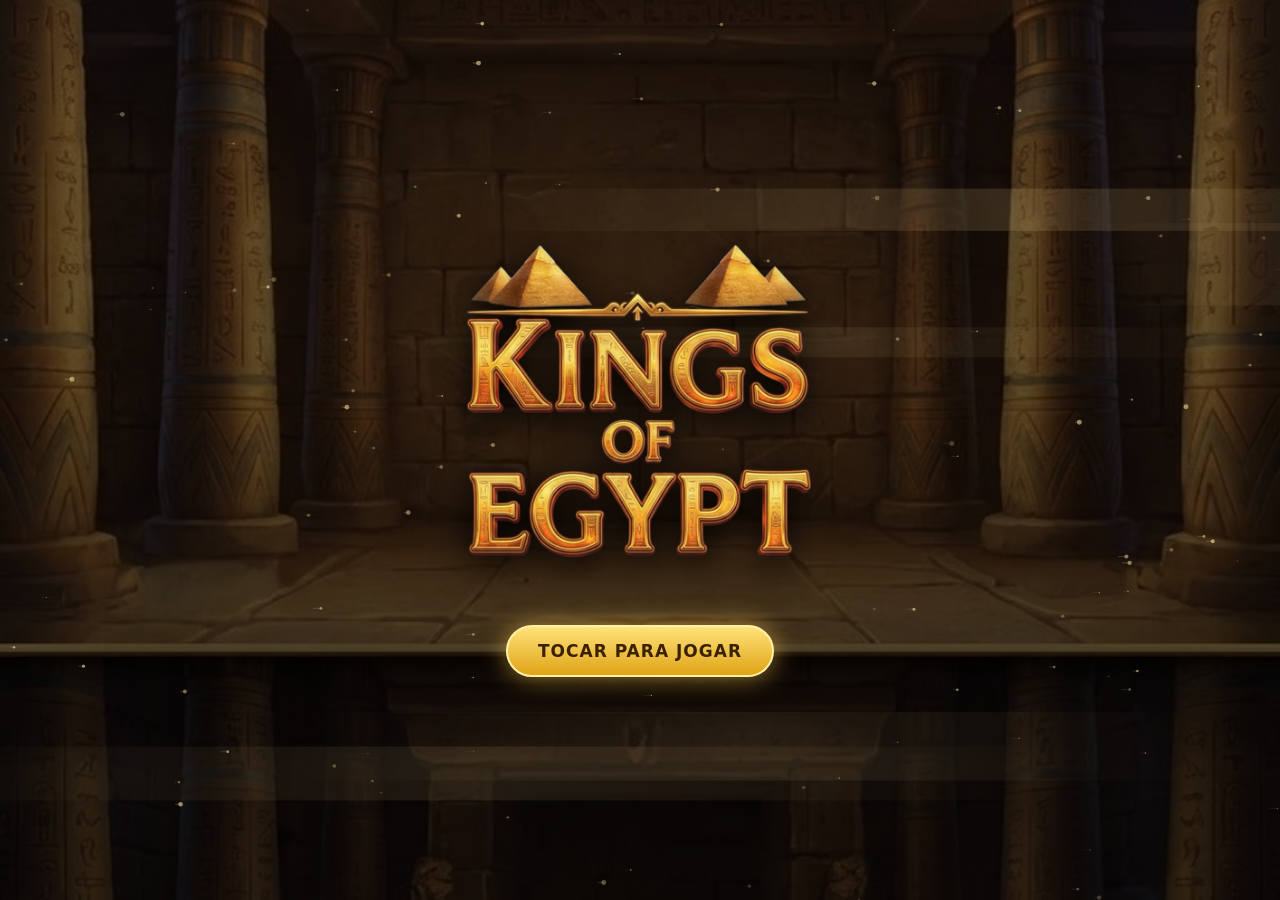
<file: v2/index.html>
<!DOCTYPE html>
<html lang="pt">
<head>
  <meta charset="UTF-8">
  <meta name="viewport" content="width=device-width, initial-scale=1.0, maximum-scale=1.0, user-scalable=no">
  <meta name="theme-color" content="#140d07">
  <meta name="apple-mobile-web-app-capable" content="yes">
  <meta name="mobile-web-app-capable" content="yes">
  <meta name="apple-mobile-web-app-status-bar-style" content="default">
  <title>Kings of Egypt</title>
  <style>
    * { box-sizing: border-box; margin: 0; padding: 0; user-select: none; }
    body {
      background-color: #08080a;
      color: #fff;
      font-family: -apple-system, BlinkMacSystemFont, "Segoe UI", Roboto, Helvetica, Arial, sans-serif;
      display: flex;
      justify-content: center;
      align-items: center;
      min-height: 100vh;
      overflow: hidden;
    }
    #game-container {
      width: 100%;
      max-width: 430px;
      height: 100vh;
      max-height: 932px;
      background: radial-gradient(circle at center, #261c14 0%, #0d0a08 100%),
                  linear-gradient(180deg, #0b0c10 0%, #1a120b 60%, #08080a 100%);
      display: flex;
      flex-direction: column;
      justify-content: space-between;
      position: relative;
      border: 1px solid #2a2015;
      box-shadow: 0 0 40px rgba(0,0,0,0.9);
      overflow: hidden;
    }
    #game-container::before {
      content: "";
      position: absolute;
      bottom: 0; left: 0; width: 100%; height: 35%;
      background: linear-gradient(180deg, transparent 0%, rgba(184, 134, 11, 0.12) 100%);
      clip-path: polygon(0 100%, 0 55%, 25% 25%, 50% 55%, 75% 20%, 100% 45%, 100% 100%);
      pointer-events: none;
      z-index: 1;
    }
    .top-header {
      display: flex;
      flex-direction: column;
      align-items: center;
      padding: 10px 15px 4px;
      background: rgba(0, 0, 0, 0.85);
      border-bottom: 1px solid rgba(212, 175, 55, 0.25);
      z-index: 5;
    }
    .top-buttons { display: flex; gap: 12px; margin-bottom: 6px; }
    .btn-top {
      background: linear-gradient(180deg, #e5c158 0%, #8a6d1c 100%);
      border: 1px solid #ffe897; color: #000; font-weight: bold; font-size: 11px;
      padding: 5px 14px; border-radius: 4px; cursor: pointer; text-transform: uppercase;
    }
    .btn-top:active { transform: scale(0.95); }
    .game-logo {
      font-family: 'Georgia', serif; font-weight: 900; font-size: 18px;
      color: #f1cf6d; text-shadow: 0 0 10px rgba(241, 207, 109, 0.5), 2px 2px 3px #000;
      letter-spacing: 2px; text-transform: uppercase;
    }
    .reels-outer { padding: 0 8px; position: relative; z-index: 2; }
    
    /* PAINEL DO SÍMBOLO EXPANSÍVEL AUMENTADO E EM DESTAQUE */
    .expanding-banner {
      font-size: 15px; color: #ffda73; text-align: center; margin-bottom: 6px;
      font-weight: 800; display: none; text-shadow: 0 0 10px rgba(255, 218, 115, 0.7);
      background: rgba(0,0,0,0.7); padding: 6px 10px; border-radius: 6px; border: 1px solid rgba(212,175,55,0.6);
    }
    .expanding-banner span.icon { font-size: 22px; vertical-align: middle; margin-left: 6px; }

    .reels-container {
      display: grid; grid-template-columns: repeat(5, 1fr); gap: 3px;
      background: rgba(15, 10, 6, 0.9); border: 3px solid #b8860b; border-radius: 6px; padding: 4px;
      box-shadow: inset 0 0 20px #000, 0 0 15px rgba(184, 134, 11, 0.25);
      position: relative; overflow: hidden; height: 248px;
    }
    .reel {
      background: linear-gradient(180deg, #18100b 0%, #100a06 100%);
      border: 1px solid #2e1c10; border-radius: 3px; display: flex;
      flex-direction: column; height: 240px; position: relative; overflow: hidden;
    }
    .reel-strip { display: flex; flex-direction: column; position: absolute; width: 100%; top: 0; }
    .symbol {
      height: 80px; display: flex; justify-content: center; align-items: center;
      font-size: 38px; box-sizing: border-box; filter: drop-shadow(0 2px 4px rgba(0,0,0,0.6));
      transition: transform 0.2s, background 0.2s, box-shadow 0.2s;
    }
    
    /* BRILHO PULSANTE CONTINUO NO LIVRO 📖 */
    .symbol.book-glow {
      animation: bookPulseGlow 1.4s infinite alternate ease-in-out;
      border-radius: 6px;
    }
    @keyframes bookPulseGlow {
      0% { filter: drop-shadow(0 0 4px #ff5a00) drop-shadow(0 0 8px #ff7a00); transform: scale(1); }
      100% { filter: drop-shadow(0 0 9px #ffb000) drop-shadow(0 0 20px #ff4500); transform: scale(1.08); }
    }

    .reel.cascading .reel-strip { animation: cascadeDrop var(--cascade-speed, 0.35s) ease-out forwards; }
    @keyframes cascadeDrop {
      0% { transform: translateY(-160px); opacity: 0; }
      70% { transform: translateY(10px); opacity: 1; }
      100% { transform: translateY(0); opacity: 1; }
    }
    .symbol.winning {
      background: radial-gradient(circle, rgba(255, 215, 0, 0.6) 0%, rgba(212, 175, 55, 0.2) 80%);
      border: 2px solid #ffd700;
      box-shadow: 0 0 15px #ffd700, inset 0 0 10px #ffda73;
      transform: scale(1.08);
      z-index: 10;
      border-radius: 6px;
    }
    .symbol.expanded {
      background: radial-gradient(circle, rgba(255, 215, 0, 0.5) 0%, rgba(139, 0, 0, 0.7) 100%);
      border: 2px solid #ffd700; box-shadow: inset 0 0 15px #ffd700; transform: scale(1.03); z-index: 2;
    }
    .status-banner {
      text-align: center; color: #ffda73; font-size: 12px; font-weight: bold;
      letter-spacing: 1px; height: 22px; margin-top: 6px; text-transform: uppercase; text-shadow: 1px 1px 3px #000;
      z-index: 2; position: relative;
    }
    .controls-row { display: flex; justify-content: space-around; align-items: center; padding: 0 10px; margin: 10px 0; z-index: 2; position: relative; }
    
    .btn-side {
      width: 76px; height: 48px; border-radius: 8px; border: 1px solid #d4af37;
      background: linear-gradient(180deg, #2a1f14 0%, #110b06 100%); color: #ffda73;
      font-size: 10px; font-weight: bold; display: flex; flex-direction: column;
      justify-content: center; align-items: center; cursor: pointer; box-shadow: 0 3px 6px rgba(0,0,0,0.8); text-transform: uppercase; gap: 4px;
    }
    .toggle-switch {
      width: 36px; height: 18px; background: #333; border-radius: 10px; position: relative; transition: background 0.3s;
      border: 1px solid #555;
    }
    .toggle-thumb {
      width: 14px; height: 14px; background: #aaa; border-radius: 50%; position: absolute; top: 1px; left: 2px; transition: transform 0.3s, background 0.3s;
    }
    .btn-side.active .toggle-switch { background: #d4af37; border-color: #ffe897; }
    .btn-side.active .toggle-thumb { transform: translateX(18px); background: #000; }

    .btn-bonus-buy {
      width: 76px; height: 48px; border-radius: 8px; border: 1px solid #d4af37;
      background: linear-gradient(180deg, #2a1f14 0%, #110b06 100%); color: #ffda73;
      font-size: 10px; font-weight: bold; display: flex; flex-direction: column;
      justify-content: center; align-items: center; cursor: pointer; box-shadow: 0 3px 6px rgba(0,0,0,0.8); text-transform: uppercase;
      animation: bonusSmoothFade 3s infinite ease-in-out;
    }
    @keyframes bonusSmoothFade {
      0%, 70%, 100% { box-shadow: 0 3px 6px rgba(0,0,0,0.8), 0 0 0 rgba(255,215,0,0); border-color: #d4af37; }
      85% { box-shadow: 0 3px 12px rgba(255,215,0,0.7), inset 0 0 8px rgba(255,215,0,0.4); border-color: #fff; }
    }

    .spin-btn {
      width: 76px; height: 76px; border-radius: 50%;
      background: radial-gradient(circle, #83e029 0%, #2e7d32 100%); border: 3px solid #b2f56e;
      box-shadow: 0 0 20px rgba(131, 224, 41, 0.4), inset 0 2px 6px #fff; color: #fff;
      font-size: 32px; display: flex; justify-content: center; align-items: center; cursor: pointer;
    }
    .spin-btn.stop-mode {
      background: radial-gradient(circle, #e53935 0%, #b71c1c 100%) !important;
      border-color: #ff8a80 !important;
      box-shadow: 0 0 20px rgba(229, 57, 53, 0.6), inset 0 2px 6px #fff !important;
      font-size: 24px;
    }
    .spin-btn:active { transform: scale(0.92); }
    .spin-btn.disabled { opacity: 0.4; cursor: not-allowed; filter: grayscale(1); }
    
    .bottom-bar { background: #000; border-top: 1px solid #222; padding: 10px 15px 12px; display: flex; flex-direction: column; gap: 6px; z-index: 5; }
    .info-row { display: flex; justify-content: space-between; font-size: 12px; color: #aaa; }
    .info-row span.val { color: #ffda73; font-weight: bold; }
    .menu-trigger {
      background: transparent; border: 1px solid #444; color: #fff; width: 32px; height: 32px;
      border-radius: 50%; display: flex; justify-content: center; align-items: center; font-size: 16px; cursor: pointer;
    }
    .modal {
      display: none; position: absolute; top: 0; left: 0; width: 100%; height: 100%;
      background: rgba(0,0,0,0.95); z-index: 30; flex-direction: column; padding: 18px; overflow-y: auto;
    }
    .modal.active { display: flex; }
    .modal-header {
      display: flex; justify-content: space-between; align-items: center;
      border-bottom: 1px solid #333; padding-bottom: 10px; margin-bottom: 15px;
    }
    .modal-title { font-size: 15px; color: #ffda73; text-transform: uppercase; font-weight: bold; }
    .close-btn { font-size: 22px; color: #aaa; cursor: pointer; }
    .nav-tabs { display: flex; gap: 2px; border-bottom: 1px solid #333; margin-bottom: 12px; }
    .tab-btn {
      background: none; border: none; color: #888; padding: 6px 2px; font-size: 8px;
      font-weight: bold; cursor: pointer; text-transform: uppercase; flex: 1; text-align: center;
    }
    .tab-btn.active { color: #ffda73; border-bottom: 2px solid #ffda73; }
    .tab-content { display: none; flex-direction: column; gap: 12px; }
    .tab-content.active { display: flex; }
    .admin-subtabs { display: flex; gap: 5px; margin-bottom: 10px; }
    .admin-sub-btn {
      background: #151515; border: 1px solid #333; color: #aaa; padding: 6px; font-size: 9px;
      font-weight: bold; cursor: pointer; flex: 1; text-align: center; border-radius: 4px; text-transform: uppercase;
    }
    .admin-sub-btn.active { background: #2a1f14; color: #ffda73; border-color: #d4af37; }
    .admin-section { display: none; flex-direction: column; gap: 10px; }
    .admin-section.active { display: flex; }
    .form-group { display: flex; flex-direction: column; gap: 5px; }
    .form-group label { font-size: 11px; color: #aaa; }
    .form-control { background: #111; border: 1px solid #333; color: #fff; padding: 10px; border-radius: 4px; font-size: 13px; }
    .grid-btns { display: grid; grid-template-columns: repeat(3, 1fr); gap: 8px; }
    .btn-quick { background: #222; border: 1px solid #444; color: #ffda73; padding: 10px; border-radius: 4px; font-weight: bold; cursor: pointer; text-align: center; }
    .btn-action {
      background: linear-gradient(180deg, #e5c158 0%, #8a6d1c 100%);
      border: none; color: #000; font-weight: bold; padding: 12px; border-radius: 4px; cursor: pointer; margin-top: 10px; text-transform: uppercase;
    }
    .btn-exit-admin {
      background: linear-gradient(180deg, #d32f2f 0%, #8a1c1c 100%);
      border: none; color: #fff; font-weight: bold; padding: 10px; border-radius: 4px; cursor: pointer; margin-top: 8px; text-transform: uppercase; width: 100%;
    }
    .slider-container { display: flex; flex-direction: column; gap: 4px; }
    .slider-val { align-self: flex-end; color: #ffda73; font-size: 12px; font-weight: bold; }
    input[type=range] { accent-color: #ffda73; }
    .pay-card {
      background: #111; border: 1px solid #282828; border-radius: 6px; padding: 10px; display: flex; align-items: center; gap: 12px;
    }
    .pay-card-icon { font-size: 32px; width: 40px; text-align: center; }
    .pay-card-details { display: flex; flex-direction: column; gap: 2px; font-size: 11px; }
    .pay-card-title { color: #ffda73; font-weight: bold; font-size: 12px; }
    .pay-row { color: #ddd; display: flex; gap: 8px; }
    .pay-row span.mult { color: #888; }
    .pay-row span.val-eur { color: #7cd927; font-weight: bold; }
    .history-box { background: #111; padding: 8px; border-radius: 4px; font-size: 11px; max-height: 100px; overflow-y: auto; display: flex; flex-direction: column; gap: 3px; border: 1px solid #282828; }
    
    .auto-spin-bar { display: flex; justify-content: center; margin-top: 4px; z-index: 2; position: relative; }
    .btn-autospin-trigger {
      background: linear-gradient(180deg, #2a1f14 0%, #110b06 100%); border: 1px solid #d4af37; color: #ffda73;
      padding: 4px 14px; border-radius: 12px; font-size: 10px; font-weight: bold; cursor: pointer; text-transform: uppercase;
      box-shadow: 0 2px 5px rgba(0,0,0,0.8);
    }
    .autospin-grid { display: grid; grid-template-columns: repeat(3, 1fr); gap: 10px; margin: 15px 0; }
    .autospin-option {
      background: #151515; border: 2px solid #333; color: #fff; padding: 15px 10px; border-radius: 8px; font-size: 16px; font-weight: bold; cursor: pointer; text-align: center;
    }
    .autospin-option.selected { border-color: #d4af37; background: #2a1f14; color: #ffda73; }

    .lines-grid-container {
      display: grid; grid-template-columns: repeat(2, 1fr); gap: 10px; padding-bottom: 20px;
    }
    .line-card {
      background: #111; border: 1px solid #282828; border-radius: 6px; padding: 8px; display: flex; flex-direction: column; align-items: center; gap: 5px;
    }
    .line-card-title { color: #ffda73; font-weight: bold; font-size: 10px; text-transform: uppercase; }
    .mini-grid {
      display: grid; grid-template-columns: repeat(5, 1fr); gap: 2px; background: #08080a; padding: 3px; border: 1px solid #444; border-radius: 3px;
    }
    .mini-cell { width: 12px; height: 12px; background: #1a1a1a; border-radius: 1px; }
    .mini-cell.active { background: #ffd700; box-shadow: 0 0 4px #ffd700; }

    /* KINGS OF EGYPT — visual refresh */
    body { background: #050707; }
    #game-container {
      background:
        radial-gradient(ellipse at 50% 28%, rgba(17,120,112,.23), transparent 42%),
        radial-gradient(ellipse at 50% 85%, rgba(198,145,37,.19), transparent 48%),
        linear-gradient(180deg,#071315 0%,#10100c 48%,#070909 100%);
      border: 1px solid rgba(224,184,84,.62);
      box-shadow: 0 0 55px rgba(0,0,0,.95), inset 0 0 45px rgba(10,115,108,.10);
    }
    #game-container::before {
      height: 44%;
      background:
        linear-gradient(180deg,transparent,rgba(190,143,43,.16)),
        linear-gradient(135deg,transparent 25%,rgba(13,94,88,.10) 25%,transparent 50%);
      clip-path: polygon(0 100%,0 65%,18% 32%,32% 65%,50% 14%,68% 65%,83% 28%,100% 66%,100% 100%);
    }
    .top-header {
      background: linear-gradient(180deg,rgba(3,14,15,.98),rgba(7,9,8,.92));
      border-bottom: 1px solid rgba(225,190,92,.42);
      padding-top: 12px;
    }
    .top-buttons { gap: 9px; }
    .btn-top, .btn-action {
      background: linear-gradient(180deg,#fff0a6 0%,#d8ad43 38%,#8c5d16 100%);
      border: 1px solid #ffe9a1;
      box-shadow: inset 0 1px rgba(255,255,255,.55),0 3px 10px rgba(0,0,0,.5);
    }
    .game-logo {
      font-size: 22px;
      letter-spacing: 2.7px;
      background: linear-gradient(180deg,#fff8ca 0%,#e9c45f 42%,#a86a1d 100%);
      -webkit-background-clip: text; background-clip: text; color: transparent;
      filter: drop-shadow(0 2px 2px #000) drop-shadow(0 0 10px rgba(255,211,95,.45));
      animation: logoReveal 1.8s ease-out both, logoGlow 3.8s 1.8s infinite alternate;
    }
    @keyframes logoReveal { from {opacity:0; transform:translateY(-8px); letter-spacing:8px} to {opacity:1; transform:translateY(0); letter-spacing:2.7px} }
    @keyframes logoGlow { from {filter:drop-shadow(0 2px 2px #000) drop-shadow(0 0 5px rgba(255,211,95,.22))} to {filter:drop-shadow(0 2px 2px #000) drop-shadow(0 0 15px rgba(255,211,95,.72))} }
    .reels-container {
      background: linear-gradient(135deg,#071211,#15100a 48%,#07100f);
      border: 3px solid #d4ae50;
      box-shadow: inset 0 0 24px #000,0 0 0 1px rgba(255,235,162,.3),0 0 22px rgba(18,150,135,.19);
      gap: 4px;
    }
    .reel {
      background: linear-gradient(180deg,#0a1716,#090c0b 50%,#171008);
      border: 1px solid rgba(212,174,80,.34);
      box-shadow: inset 0 0 13px rgba(0,0,0,.8);
    }
    .symbol {
      font-size: 39px;
      text-shadow: 0 2px 2px #000,0 0 9px rgba(255,211,104,.28);
      background: radial-gradient(ellipse at 50% 38%,rgba(255,255,255,.07),transparent 68%);
    }
    .symbol:nth-child(3n+1) { background-color: rgba(16,85,78,.10); }
    .symbol.book-glow { filter: drop-shadow(0 0 5px #ffdf71) drop-shadow(0 0 13px #c88c25); }
    .symbol.winning {
      background: radial-gradient(circle,rgba(255,224,112,.7),rgba(13,105,93,.35) 78%);
      border: 2px solid #fff0a3;
      box-shadow: 0 0 19px #e9bd4d,inset 0 0 13px #fff0a3;
    }
    .expanding-banner {
      background: linear-gradient(90deg,rgba(5,44,42,.96),rgba(38,27,8,.96));
      border-color: #d9b653;
    }
    .status-banner { color:#ffe18a; text-shadow:0 0 9px rgba(245,194,77,.5),1px 1px 3px #000; }
    .bottom-bar { background:linear-gradient(180deg,#07100f,#030505); border-top:1px solid rgba(212,174,80,.36); }
    .btn-side,.btn-bonus-buy,.btn-autospin-trigger {
      background:linear-gradient(180deg,#18312d,#0b1210);
      border-color:#c7a34a; color:#ffe18a;
      box-shadow:inset 0 1px rgba(255,255,255,.08),0 4px 9px rgba(0,0,0,.7);
    }
    .spin-btn {
      background:radial-gradient(circle at 35% 28%,#d8f7b2 0%,#69bd42 36%,#176a42 100%);
      border:3px solid #d8f5a2;
      box-shadow:0 0 22px rgba(104,205,95,.48),inset 0 2px 7px #fff;
    }
    .menu-trigger,.sound-trigger {
      background:rgba(11,28,26,.85); border:1px solid rgba(212,174,80,.6);
      color:#ffe18a; width:34px;height:34px;border-radius:50%;
      display:flex;justify-content:center;align-items:center;font-size:16px;cursor:pointer;
    }
    .bottom-actions { display:flex; gap:7px; align-items:center; }
    .sound-trigger { font-size:15px; }
    .sound-trigger.muted { color:#9b9b9b; border-color:#555; filter:grayscale(1); }
    .modal { background:rgba(2,8,8,.97); backdrop-filter:blur(8px); }
    .modal-header { border-bottom-color:rgba(212,174,80,.35); }
    .modal-title,.tab-btn.active,.admin-sub-btn.active { color:#ffe18a; }
    .form-control,.history-box,.pay-card,.line-card { background:#0b1513; border-color:rgba(212,174,80,.22); }
    @media (max-height:760px) {
      .reels-container { height:218px; }
      .reel { height:210px; }
      .symbol { height:70px; }
      .top-header { padding-top:7px; }
      .controls-row { margin:5px 0; }
      .bottom-bar { padding:7px 12px; }
    }

  
    /* =====================================================================
       KINGS OF EGYPT v4 — palco 768x1376 (9:16) montado com os assets do projeto
       Todas as medidas usam --u (1 unidade = 1px do desenho original 768 de largura)
       ===================================================================== */
    :root { --app-h: 100vh; --sw: min(100vw, calc(var(--app-h) * 0.55814)); --u: calc(var(--sw) / 768); }
    @supports (height: 100dvh) { :root { --app-h: 100dvh; } }
    * { -webkit-tap-highlight-color: transparent; -webkit-touch-callout: none; box-sizing: border-box; }
    input, select, textarea { -webkit-user-select: text; user-select: text; font-size: 16px; font-family: inherit; }
    button, [onclick] { touch-action: manipulation; cursor: pointer; font-family: inherit; }
    html { overflow: hidden; -webkit-text-size-adjust: 100%; }
    html, body { margin: 0; padding: 0; width: 100%; height: var(--app-h); overscroll-behavior: none; background: #0a0604; }
    body { position: fixed; top: 0; left: 0; display: block; min-height: 0; font-family: "Trebuchet MS", "Segoe UI", system-ui, -apple-system, sans-serif; }
    #bgfill { position: fixed; top: 0; left: 0; width: 100%; height: var(--app-h); background: #0a0604 url(assets/img/background.jpg) center / cover no-repeat; filter: brightness(.42) blur(3px); transform: scale(1.04); }

    #game-container {
      position: absolute; display: block; overflow: hidden; border: 0; padding: 0; max-width: none; max-height: none; box-shadow: 0 0 40px #000;
      left: calc((100% - var(--sw)) / 2); top: 0; width: var(--sw); height: var(--app-h);
      background: url(assets/img/background.jpg) center bottom / 100% auto no-repeat, linear-gradient(180deg, #0e0905 0, #2f1f16 calc(100% - var(--u) * 1376), #2f1f16 100%);
    }
    #game-container::before, #game-container::after { content: none; display: none; }
    #game-container > *, .grp > * { position: absolute; }
    .grp { left: 0; width: 100%; margin: 0; padding: 0; }
    .title-img, .deco, .expanding-banner, .clock { transform: translateY(calc(max(0px, calc(var(--app-h) - var(--u) * 1376)) * -.5)); }
    .grp::before { content: ''; position: absolute; left: 0; top: 0; width: 100%; height: calc(var(--u) * 240); background: linear-gradient(180deg, #2f1f16, rgba(47,31,22,0)); }
    .grp { bottom: 0; height: calc(var(--u) * 1376); }
    .title-img, .slot-img, .play-img, .box-img { pointer-events: none; -webkit-user-drag: none; user-select: none; }
    .title-img { z-index: 5; filter: drop-shadow(0 calc(var(--u) * 4) calc(var(--u) * 6) rgba(0,0,0,.7)); }
    .slot-img { z-index: 1; } .play-img { z-index: 4; } .box-img { z-index: 1; }

    /* barra superior */
    .topbar { z-index: 10; left: 0; top: 0; width: 100%; height: calc(var(--u) * 96); z-index: 10; padding: 0; margin: 0; display: block;
      background: linear-gradient(180deg, #181b20, #0b0c0f); border-bottom: calc(var(--u) * 2) solid rgba(255,215,120,.28); }
    .tb-btn { position: absolute; border: 0; border-radius: calc(var(--u) * 10); font-size: calc(var(--u) * 36); font-weight: 600; letter-spacing: .01em; box-shadow: 0 calc(var(--u) * 3) calc(var(--u) * 6) rgba(0,0,0,.6); }
    .tb-dark { background: linear-gradient(180deg, #2b2e34, #1d2025); color: #f4ead0; border: 1px solid #3a3d44; }
    .tb-green { background: linear-gradient(180deg, #25b95e, #138a42); color: #fff; }
    .sound-trigger, .menu-trigger { position: absolute; top: calc(var(--u) * 8); width: calc(var(--u) * 100); height: calc(var(--u) * 82); background: none; border: 0; border-radius: 0; padding: 0;
      display: flex; flex-direction: column; align-items: center; justify-content: center; gap: calc(var(--u) * 2); color: #fff; font-size: calc(var(--u) * 26); }
    .sound-trigger { left: calc(var(--u) * 10); } .menu-trigger { right: calc(var(--u) * 8); }
    .sound-trigger svg, .menu-trigger svg { width: calc(var(--u) * 44); height: calc(var(--u) * 44); }
    .sound-trigger.muted { opacity: .75; }
    .clock { right: calc(var(--u) * 14); top: calc(var(--u) * 104); z-index: 6; padding: calc(var(--u) * 2) calc(var(--u) * 14); font-size: calc(var(--u) * 24); color: #f4ead0; background: rgba(8,8,10,.72); border-radius: calc(var(--u) * 8); }

    /* linha de ícones decorativos */
    /* Os PNG substituem integralmente as antigas molduras: sem quadrados, fundos ou bordas. */
    .deco { z-index: 3; border: 0; border-radius: 0; box-shadow: none; background: transparent; display: flex; align-items: center; justify-content: center; }
    .deco img { width: 100%; height: 100%; object-fit: contain; display: block; pointer-events: none; -webkit-user-drag: none; filter: none; }
    .d1, .d2, .d3, .d4, .d5, .d6 { background: transparent; }
    .expanding-banner { display: none; z-index: 7; border-radius: calc(var(--u) * 12); border: calc(var(--u) * 4) solid #d9a940; text-align: center; line-height: calc(var(--u) * 92);
      background: linear-gradient(180deg, #2a1a08, #120a04); color: #ffe9a8; font-weight: 800; font-size: calc(var(--u) * 32); box-shadow: 0 0 calc(var(--u) * 24) rgba(255,190,70,.5); margin: 0; padding: 0; }
    .expanding-banner .icon { display: inline-block; height: calc(var(--u) * 76); width: calc(var(--u) * 76); vertical-align: middle; margin-left: calc(var(--u) * 12); }
    .expanding-banner .icon img { width: 100%; height: 100%; }

    /* tambores */
    .reels-container { z-index: 2; display: flex; overflow: hidden; padding: 0; gap: 0; border: 0; border-radius: 0; background: none; box-shadow: none; margin: 0; height: auto; }
    .reels-container::after { content: none; }
    .reel { position: relative; flex: 0 0 20%; width: 20%; height: 100%; border: 0; background: none; border-radius: 0; overflow: hidden; margin: 0; box-shadow: none; }
    .reel-strip { position: absolute; left: 0; top: 0; width: 100%; height: 100%; display: flex; flex-direction: column; }
    .symbol { flex: 0 0 33.3333%; height: 33.3333%; width: 100%; display: flex; align-items: center; justify-content: center; font-size: 0; background: none; border: 0; padding: 0; margin: 0; text-shadow: none; position: relative; }
    .symbol .si { width: 94%; height: 94%; object-fit: contain; display: block; pointer-events: none; -webkit-user-drag: none; filter: drop-shadow(0 calc(var(--u) * 3) calc(var(--u) * 3) rgba(0,0,0,.65)); }
    .symbol.book-glow { filter: none; }
    .symbol.book-glow .si { animation: scatterGlow 1.3s infinite alternate ease-in-out; }
    @keyframes scatterGlow {
      from { filter: drop-shadow(0 0 4px #ff5a00) drop-shadow(0 0 8px #ff7a00) brightness(1.02); transform: scale(.98); }
      to { filter: drop-shadow(0 0 8px #ffb000) drop-shadow(0 0 20px #ff4500) brightness(1.22); transform: scale(1.05); }
    }
    .symbol.winning { background: radial-gradient(circle, rgba(255,220,120,.42), transparent 68%); transform: none; box-shadow: none; z-index: 2; }
    .symbol.winning .si { animation: winPop .7s infinite alternate ease-in-out; }
    @keyframes winPop { from { transform: scale(1); } to { transform: scale(1.1); } }
    @keyframes cascadeDrop { 0% { transform: translateY(-200%); opacity: 0; } 70% { transform: translateY(6%); opacity: 1; } 100% { transform: translateY(0); opacity: 1; } }

    /* valores sobre a moldura */
    .stat-val { z-index: 3; transform: translate(-50%, -50%); width: calc(var(--u) * 232); text-align: center; font-size: calc(var(--u) * 33); font-weight: 800; color: #ffe9b0; text-shadow: 0 calc(var(--u) * 2) calc(var(--u) * 3) #000; white-space: nowrap; }
    .status-banner { z-index: 6; display: flex; align-items: center; justify-content: center; text-align: center; height: auto; min-height: 0; margin: 0; padding: 0; font-size: calc(var(--u) * 31); font-weight: 800; letter-spacing: .02em; color: #fff2c4; text-shadow: 0 calc(var(--u) * 2) calc(var(--u) * 5) #000, 0 0 calc(var(--u) * 12) rgba(0,0,0,.8); background: none; }

    /* botões de jogo (sobre o button_play.png) */
    .spin-btn { z-index: 3; margin: 0; border: 0; border-radius: 50%; display: flex; flex-direction: column; align-items: center; justify-content: center; gap: calc(var(--u) * 2); flex: none;
      width: auto; background: radial-gradient(circle at 50% 30%, #7ee878 0, #25a53b 52%, #0c5a22 100%); color: #ffe9a8; font-weight: 900; font-size: calc(var(--u) * 46); letter-spacing: .03em;
      text-shadow: 0 calc(var(--u) * 3) calc(var(--u) * 4) #08340f; box-shadow: inset 0 0 calc(var(--u) * 34) rgba(0,70,10,.6), 0 0 calc(var(--u) * 46) rgba(90,255,120,.5); animation: spinPulse 2.4s infinite ease-in-out; }
    .spin-btn svg { width: calc(var(--u) * 84); height: calc(var(--u) * 84); filter: drop-shadow(0 calc(var(--u) * 3) calc(var(--u) * 3) rgba(0,50,0,.7)); }
    .spin-btn:active { transform: scale(.96); }
    .spin-btn.disabled { opacity: .55; filter: grayscale(.4); animation: none; pointer-events: none; }
    .spin-btn.stop-mode { background: radial-gradient(circle at 50% 30%, #ff8a7a, #c0261a 55%, #6a0e08); box-shadow: 0 0 calc(var(--u) * 40) rgba(255,80,60,.5); animation: none; }
    @keyframes spinPulse { 0%,100% { box-shadow: inset 0 0 calc(var(--u) * 34) rgba(0,70,10,.6), 0 0 calc(var(--u) * 34) rgba(90,255,120,.35); } 50% { box-shadow: inset 0 0 calc(var(--u) * 34) rgba(0,70,10,.6), 0 0 calc(var(--u) * 62) rgba(120,255,140,.75); } }
    .btn-autospin-trigger { z-index: 3; margin: 0; padding: 0; border: 0; border-radius: 50%; display: flex; flex-direction: column; align-items: center; justify-content: center; line-height: 1.05;
      background: radial-gradient(circle at 50% 28%, #fff0a0, #f0c030 55%, #b5780c); color: #4a2a02; font-size: calc(var(--u) * 27); text-shadow: 0 1px 0 rgba(255,245,190,.7); box-shadow: inset 0 calc(var(--u) * -6) calc(var(--u) * 10) rgba(120,70,0,.5); }
    .btn-autospin-trigger b { display: block; font-weight: 900; }
    .btn-autospin-trigger:active, #turboBtn:active, #bonusBuyContainer:active { transform: scale(.95); }
    #turboBtn, #bonusBuyContainer { z-index: 5; margin: 0; padding: 0; background: none; border: 0; box-shadow: none; border-radius: calc(var(--u) * 30); width: auto; height: auto;
      display: flex; flex-direction: column; align-items: center; justify-content: center; color: #4a2a02; font-weight: 900; text-shadow: 0 1px 0 rgba(255,238,170,.75); }
    #turboBtn span { font-size: calc(var(--u) * 28); letter-spacing: .04em; }
    #turboBtn .tb-icon { width: calc(var(--u) * 66); height: calc(var(--u) * 66); margin-bottom: calc(var(--u) * 4); }
    #turboBtn .toggle-switch { display: none; }
    #turboBtn.active { filter: drop-shadow(0 0 calc(var(--u) * 14) rgba(255,255,160,.95)) brightness(1.15); }
    #turboBtn.active span { color: #0f5a1a; }
    #bonusBuyContainer span { font-size: calc(var(--u) * 25); line-height: 1.08; }
    #bonusBuyContainer b { font-size: calc(var(--u) * 38); margin-top: calc(var(--u) * 5); }
    #bonusBuyContainer.unavailable { filter: grayscale(.6) brightness(.8); }

    /* caixas Valor da Moeda / Valor por Linha */
    .betval { z-index: 3; transform: translate(-50%, -50%); width: calc(var(--u) * 168); text-align: center; font-size: calc(var(--u) * 38); font-weight: 800; color: #ffe9b0; text-shadow: 0 calc(var(--u) * 2) calc(var(--u) * 3) #000; white-space: nowrap; }
    .betlbl { z-index: 3; transform: translate(-50%, -50%); white-space: nowrap; font-size: calc(var(--u) * 29); font-weight: 800; letter-spacing: .03em; color: #f8dd92; text-shadow: 0 calc(var(--u) * 2) calc(var(--u) * 5) #000, 0 0 calc(var(--u) * 10) #000; }
    .stepper { z-index: 5; width: calc(var(--u) * 76); height: calc(var(--u) * 84); padding: 0; margin: 0; background: none; border: 0; color: #3b1f03; font-size: calc(var(--u) * 64); font-weight: 900; line-height: 1; text-shadow: 0 calc(var(--u) * 2) 0 rgba(255,236,170,.85); display: flex; align-items: center; justify-content: center; }
    .stepper:active { transform: scale(.88); } .stepper:disabled { opacity: .45; cursor: default; }

    /* ===== pop-ups: Depositar, Levantar, Comprar Bónus, Auto-Spin, Menu, Bónus ===== */
    .modal { position: fixed; top: 0; left: 0; right: 0; bottom: 0; width: auto; height: auto; display: none; align-items: center; justify-content: center; flex-direction: row; overflow: hidden;
      padding: calc(14px + env(safe-area-inset-top)) 12px calc(14px + env(safe-area-inset-bottom)); background: rgba(4,2,0,.78); -webkit-backdrop-filter: blur(5px); backdrop-filter: blur(5px); z-index: 1000; }
    .modal.active { display: flex; }
    .modal-card { width: min(100%, 440px); max-height: 100%; overflow-y: auto; -webkit-overflow-scrolling: touch; display: flex; flex-direction: column; padding: 16px; border-radius: 16px; border: 2px solid #d9a940;
      background: linear-gradient(180deg, #2b1d0d, #150e06); box-shadow: 0 0 0 3px #4a3210, 0 20px 60px #000, 0 0 40px rgba(255,190,70,.25); animation: popIn .22s ease-out; }
    @keyframes popIn { from { transform: scale(.92); opacity: 0; } to { transform: none; opacity: 1; } }
    .nav-tabs { overflow-x: auto; -webkit-overflow-scrolling: touch; flex: none; }
    .tab-btn { font-size: 11px; padding: 11px 4px; min-height: 44px; white-space: nowrap; }
    .admin-subtabs { flex-wrap: wrap; flex: none; }
    .admin-sub-btn { font-size: 11px; padding: 10px 6px; min-height: 40px; }
    .close-btn { width: 44px; height: 44px; display: flex; align-items: center; justify-content: center; margin: -8px -8px -8px 0; }
    .tab-content, .admin-section { flex: none; }
    .prob-note { font-size: 11px; line-height: 1.5; color: #b4c4ba; background: #0b1513; border: 1px solid rgba(212,174,80,.3); border-radius: 6px; padding: 8px; }
    .slider-val { text-align: right; }
    input[type=range] { width: 100%; min-height: 28px; }
    .pay-card-icon { display: flex; align-items: center; justify-content: center; }
    .pay-card-icon img { width: 46px; height: 46px; object-fit: contain; }
    #rouletteDisplaySymbol img, .bb-icon img { width: 100%; height: 100%; object-fit: contain; }
    .bb-icon { width: 92px; height: 92px; margin: 0 auto; }
    #rouletteDisplaySymbol { display: flex; align-items: center; justify-content: center; font-size: 0; }
    #rouletteDisplaySymbol img { width: 82%; height: 82%; }

    /* ecrã de loading */
    #loading { position: fixed; top: 0; left: 0; width: 100%; height: var(--app-h); z-index: 3000; display: flex; flex-direction: column; align-items: center; justify-content: center; gap: 22px; transition: opacity .6s;
      background: linear-gradient(rgba(0,0,0,.55), rgba(0,0,0,.7)), #0a0604 url(assets/img/background.jpg) center / cover no-repeat; }
    #loading img { width: min(78vw, 380px); height: auto; filter: drop-shadow(0 8px 18px #000); animation: ldFloat 3s ease-in-out infinite; }
    @keyframes ldFloat { 50% { transform: translateY(-6px); } }
    .ld-bar { width: min(64vw, 300px); height: 12px; border: 2px solid #d9a940; border-radius: 8px; background: #160d05; overflow: hidden; margin: 0 auto; }
    .ld-fill { height: 100%; width: 0; background: linear-gradient(90deg, #e9b73c, #fff1a6); transition: width .2s; }
    .ld-note { color: #f1dfa6; font-size: 14px; text-align: center; margin-top: 10px; letter-spacing: .05em; }
    #ldBtn { display: none; padding: 14px 30px; border-radius: 40px; border: 2px solid #fff1a6; font-size: 17px; font-weight: 800; letter-spacing: .06em; color: #3a2102; background: linear-gradient(180deg, #ffe27a, #e0a416); box-shadow: 0 0 26px rgba(255,200,70,.6); animation: spinPulse 1.8s infinite; }

    /* ===== v4.1: ajustes pedidos ===== */
    .btn-bonus-buy, #bonusBuyContainer { animation: none !important; box-shadow: none !important; }
    .win-popup { z-index: 8; display: none; pointer-events: none; transform: translate(-50%, -50%); white-space: nowrap; font-size: calc(var(--u) * 124); font-weight: 900; letter-spacing: .01em;
      color: #ffe27a; -webkit-text-stroke: calc(var(--u) * 5) #5a3200; paint-order: stroke fill; text-shadow: 0 calc(var(--u) * 7) 0 #6b3d08, 0 0 calc(var(--u) * 44) rgba(255,200,60,.95); }
    .win-popup.show { display: block; animation: winBoom 1.3s ease-out forwards; }
    @keyframes winBoom {
      0% { opacity: 0; transform: translate(-50%, -50%) scale(.3); } 14% { opacity: 1; transform: translate(-50%, -50%) scale(1.2); } 28% { transform: translate(-50%, -50%) scale(1); }
      78% { opacity: 1; transform: translate(-50%, -50%) scale(1); } 100% { opacity: 0; transform: translate(-50%, -50%) scale(1.25); } }
    .reel.anticipate { background: radial-gradient(circle at 50% 50%, rgba(255,214,90,.38), rgba(255,170,40,.08) 70%); box-shadow: inset 0 0 calc(var(--u) * 34) rgba(255,210,90,.95); animation: antiPulse .45s infinite alternate ease-in-out; }
    @keyframes antiPulse { from { opacity: .65; } to { opacity: 1; } }
    #rouletteDisplaySymbol.picked { animation: rouletteBeat .75s infinite ease-in-out; box-shadow: 0 0 30px rgba(255,210,80,.95); }
    @keyframes rouletteBeat { 0%,100% { transform: scale(1); } 50% { transform: scale(1.16); } }
    .op-call { font-size: 15px; color: #ffda73; font-weight: 800; text-align: center; margin: 6px 0 14px; letter-spacing: .03em; }

    /* tabela de prémios em grelha 2x5 */
    .pt-grid { display: grid; grid-template-columns: repeat(2, minmax(0, 1fr)); gap: 8px; }
    .pt-grid .pay-card { display: flex; flex-direction: row; align-items: center; gap: 8px; padding: 8px; min-width: 0; margin: 0; }
    .pt-grid .pay-card-icon { flex: 0 0 46px; }
    .pt-grid .pay-card-details { flex: 1; min-width: 0; }
    .pt-grid .pay-card-title { font-size: 12px; font-weight: 800; color: #ffda73; margin-bottom: 3px; }
    .pt-grid .pay-row { display: flex; justify-content: space-between; gap: 6px; font-size: 11px; color: #ddd; }
    .pt-grid .val-eur { color: #7cd927; font-weight: 700; white-space: nowrap; }
    .pt-lines-title { font-size: 12px; color: #ffda73; font-weight: bold; margin: 12px 0 6px; }

    /* configurações bloqueadas (técnico) */
    .cfg-lock { border: 1px solid rgba(212,174,80,.35); border-radius: 8px; padding: 10px; margin-bottom: 8px; background: #0e0a05; }
    #cfgLockStatus { font-size: 12px; font-weight: 700; color: #ffda73; margin-bottom: 8px; }
    input[type=range]:disabled { opacity: .4; }

    .btn-autospin-trigger .auto-num { font-size: calc(var(--u) * 50); line-height: 1; }
    .btn-autospin-trigger.counting { box-shadow: inset 0 calc(var(--u) * -6) calc(var(--u) * 10) rgba(120,70,0,.5), 0 0 calc(var(--u) * 22) rgba(255,230,120,.8); }
    .vol-scale { display: flex; justify-content: space-between; font-size: 9px; color: #8f9b94; margin-top: 2px; }
    .vol-scale span { flex: 1; text-align: center; }

    /* ===== v1.47 ===== */
    .ver { left: calc(var(--u) * 14); top: calc(var(--u) * 104); z-index: 6; padding: calc(var(--u) * 2) calc(var(--u) * 14); font-size: calc(var(--u) * 24); color: #f4ead0; background: rgba(8,8,10,.72); border-radius: calc(var(--u) * 8); }
    .title-img, .deco, .expanding-banner, .clock, .ver { transform: translateY(calc(max(0px, calc(var(--app-h) - var(--u) * 1376)) * -.5)); }
    .deco img { width: 74%; height: 74%; object-fit: contain; display: block; pointer-events: none; -webkit-user-drag: none; filter: drop-shadow(0 calc(var(--u) * 3) calc(var(--u) * 3) rgba(0,0,0,.7)); }
    .sand { position: absolute; left: 0; top: 0; width: 100%; height: 100%; pointer-events: none; z-index: 0; }
    #loading > *:not(.sand) { position: relative; z-index: 1; }
    .reel-strip { will-change: transform; transition: filter .25s; }
    .reel.rolling .reel-strip { filter: blur(1.6px) brightness(.95); }

    /* cofre em grelha */
    .cofre-grid { display: grid; grid-template-columns: repeat(2, minmax(0, 1fr)); gap: 8px; }
    .cbox { background: linear-gradient(180deg, #1d160d, #120d07); border: 1px solid rgba(212,174,80,.38); border-radius: 10px; padding: 8px 10px; display: flex; flex-direction: column; gap: 4px; min-width: 0; box-shadow: inset 0 0 12px rgba(0,0,0,.5); }
    .cbox > span { font-size: 10px; color: #b9a77a; text-transform: uppercase; letter-spacing: .04em; line-height: 1.25; }
    .cbox > b { font-size: 15px; color: #ffda73; word-break: break-all; }
    .cbox.hi { grid-column: 1 / -1; border-color: #7cd927; background: linear-gradient(180deg, #14210c, #0c1307); }
    .cbox.hi > b { color: #7cd927; font-size: 22px; }
    .cbox .green { color: #7cd927; } .cbox .red { color: #ff6b6b; }
    .cofre-hist { display: grid; grid-template-columns: repeat(2, minmax(0, 1fr)); gap: 8px; margin-top: 8px; }
    .cofre-hist .cbox .history-box { font-size: 11px; color: #ddd; max-height: 120px; overflow: auto; }
    .cofre-hist .btn-action { margin-top: 4px; padding: 8px 6px; font-size: 11px; }
    .vault-dep { margin-top: 8px; }

    /* ===== v1.51: gamble, limites do auto-spin, símbolos expansivos múltiplos ===== */
    .expanding-banner .icon { width: auto; display: inline-flex; align-items: center; gap: calc(var(--u) * 6); }
    .expanding-banner .icon img { width: auto; height: calc(var(--u) * 76); }
    .gamble-card { width: 92px; height: 130px; margin: 10px auto; border-radius: 10px; border: 3px solid #d9a940; display: flex; align-items: center; justify-content: center; font-size: 58px; font-weight: 900; color: #ffe9b0;
      background: repeating-linear-gradient(45deg, #3b1a0e, #3b1a0e 8px, #5a2a14 8px, #5a2a14 16px); box-shadow: 0 6px 18px rgba(0,0,0,.6); }
    .gamble-card.red { background: #fff; color: #c62828; } .gamble-card.black { background: #fff; color: #111; }
    .gamble-card.flip { animation: cardFlip .45s ease-out; }
    @keyframes cardFlip { from { transform: rotateY(90deg) scale(.9); } to { transform: none; } }
    .gamble-history { display: flex; justify-content: center; gap: 6px; min-height: 26px; margin-bottom: 8px; }
    .gh { width: 26px; height: 26px; border-radius: 5px; background: #fff; display: flex; align-items: center; justify-content: center; font-size: 16px; font-weight: 900; }
    .gh.red { color: #c62828; } .gh.black { color: #111; }
    .gamble-opts { display: flex; gap: 8px; margin-bottom: 8px; }
    .gamble-opts .g-btn { flex: 1; min-height: 54px; border-radius: 10px; border: 2px solid #d9a940; font-weight: 900; font-size: 15px; color: #fff; display: flex; flex-direction: column; align-items: center; justify-content: center; line-height: 1.1; }
    .gamble-opts .g-btn small { font-size: 11px; font-weight: 700; opacity: .9; }
    .gamble-opts.four .g-btn { font-size: 26px; }
    .g-btn.red { background: linear-gradient(180deg, #e04848, #a31717); } .g-btn.black { background: linear-gradient(180deg, #3a3a42, #121216); }
    .g-btn:disabled { opacity: .35; }
    .auto-limits { margin-top: 14px; padding-top: 10px; border-top: 1px solid rgba(212,174,80,.3); }
    .auto-limits input[type=number] { width: 100%; }

    .gamble-offer { display: none; z-index: 7; border: 2px solid #fff1a6; border-radius: calc(var(--u) * 22); font-weight: 900; font-size: calc(var(--u) * 28); letter-spacing: .05em; color: #3a2102; background: linear-gradient(180deg, #ffe27a, #e0a416); box-shadow: 0 calc(var(--u) * 4) calc(var(--u) * 10) rgba(0,0,0,.6); }

    #fxCanvas { position: absolute; left: 0; top: 0; width: 100%; height: 100%; pointer-events: none; z-index: 7; }

    /* ===== v1.53: sem seleção azul/menu de imagem + balão de prémios ===== */
    html, body, * { -webkit-user-select: none; user-select: none; -webkit-touch-callout: none; }
    input, textarea, select { -webkit-user-select: text; user-select: text; }
    ::selection { background: transparent; }
    img { -webkit-user-drag: none; user-drag: none; -webkit-touch-callout: none; }
    .sym-tip { display: none; z-index: 9; pointer-events: none; min-width: calc(var(--u) * 330); max-width: 90%; padding: 10px 12px; border-radius: 12px; border: 2px solid #d9a940;
      background: linear-gradient(180deg, rgba(40,28,12,.97), rgba(16,10,5,.97)); box-shadow: 0 8px 22px rgba(0,0,0,.7), 0 0 18px rgba(255,190,70,.25); color: #f4ead0; font-size: calc(var(--u) * 24); line-height: 1.35; }
    .sym-tip .tip-head { display: flex; align-items: center; gap: 10px; font-weight: 900; color: #ffda73; font-size: calc(var(--u) * 27); margin-bottom: 6px; }
    .sym-tip .tip-head svg, .sym-tip .tip-head img { width: calc(var(--u) * 52); height: calc(var(--u) * 52); object-fit: contain; }
    .sym-tip .tip-row { display: flex; justify-content: space-between; gap: 14px; border-top: 1px solid rgba(212,174,80,.18); padding: 2px 0; }
    .sym-tip .tip-row b { color: #7cd927; white-space: nowrap; }
    .sym-tip .tip-note { font-size: calc(var(--u) * 20); color: #b9a77a; margin-top: 4px; }
</style>
</head>
<body>
<svg xmlns="http://www.w3.org/2000/svg" style="position:absolute;width:0;height:0;overflow:hidden" aria-hidden="true"><defs>
<linearGradient id="gGold" gradientUnits="userSpaceOnUse" x1="0" y1="0" x2="0" y2="64"><stop offset="0" stop-color="#fff3b0"/><stop offset=".45" stop-color="#e2b441"/><stop offset="1" stop-color="#8a5a14"/></linearGradient>
<linearGradient id="gLapis" gradientUnits="userSpaceOnUse" x1="0" y1="0" x2="0" y2="64"><stop offset="0" stop-color="#4a8be0"/><stop offset="1" stop-color="#0e2a63"/></linearGradient>
<linearGradient id="gDark" gradientUnits="userSpaceOnUse" x1="0" y1="0" x2="0" y2="64"><stop offset="0" stop-color="#4a4a58"/><stop offset="1" stop-color="#0c0c12"/></linearGradient>
<radialGradient id="gSun" gradientUnits="userSpaceOnUse" cx="32" cy="32" r="30"><stop offset="0" stop-color="#fffbd0"/><stop offset="1" stop-color="#f0b232"/></radialGradient>
<radialGradient id="gFlame" cx=".5" cy=".7" r=".6"><stop offset="0" stop-color="#fffbd0"/><stop offset=".45" stop-color="#ffb42e"/><stop offset="1" stop-color="#ff5a00" stop-opacity="0"/></radialGradient>
<radialGradient id="gHalo" gradientUnits="userSpaceOnUse" cx="32" cy="34" r="30"><stop offset="0" stop-color="#ffd36a" stop-opacity=".6"/><stop offset="1" stop-color="#ffd36a" stop-opacity="0"/></radialGradient>
<linearGradient id="gSandL" gradientUnits="userSpaceOnUse" x1="6" y1="0" x2="32" y2="0"><stop offset="0" stop-color="#f6df9a"/><stop offset="1" stop-color="#c8963c"/></linearGradient>
<linearGradient id="gSandR" gradientUnits="userSpaceOnUse" x1="32" y1="0" x2="58" y2="0"><stop offset="0" stop-color="#a8741f"/><stop offset="1" stop-color="#6e4310"/></linearGradient>
<linearGradient id="gRuby" gradientUnits="userSpaceOnUse" x1="0" y1="8" x2="0" y2="54"><stop offset="0" stop-color="#ff7a7a"/><stop offset="1" stop-color="#8e0f1f"/></linearGradient>
<linearGradient id="gTeal" gradientUnits="userSpaceOnUse" x1="0" y1="8" x2="0" y2="54"><stop offset="0" stop-color="#6ff5e4"/><stop offset="1" stop-color="#0a6b66"/></linearGradient>
<linearGradient id="gAmeth" gradientUnits="userSpaceOnUse" x1="0" y1="8" x2="0" y2="54"><stop offset="0" stop-color="#dd9bff"/><stop offset="1" stop-color="#561a8c"/></linearGradient>
<linearGradient id="gEmer" gradientUnits="userSpaceOnUse" x1="0" y1="8" x2="0" y2="54"><stop offset="0" stop-color="#8dffa8"/><stop offset="1" stop-color="#0b6b2a"/></linearGradient>
<linearGradient id="gSaph" gradientUnits="userSpaceOnUse" x1="0" y1="8" x2="0" y2="54"><stop offset="0" stop-color="#7fbcff"/><stop offset="1" stop-color="#0b2f7a"/></linearGradient>
</defs></svg>

<div id="bgfill" aria-hidden="true"></div>
<div id="loading"><canvas class="sand" id="sandLoad"></canvas><img src="assets/img/loading_title.png" alt="Kings of Egypt"><div id="ldTxt"><div class="ld-bar"><div class="ld-fill" id="ldFill"></div></div><div class="ld-note">A carregar…</div></div><button type="button" id="ldBtn">TOCAR PARA JOGAR</button></div>
<div id="game-container">
  <canvas class="sand" id="sandGame"></canvas>
  <div class="topbar">
    <button class="sound-trigger" id="soundToggle" type="button" onclick="toggleSound()" aria-label="Desligar som"></button>
    <button type="button" class="tb-btn tb-dark" style="left:calc(var(--u)*186.00);top:calc(var(--u)*12.00);width:calc(var(--u)*200.00);height:calc(var(--u)*72.00);" onclick="openWithdrawModal()">Levantar</button>
    <button type="button" class="tb-btn tb-green" style="left:calc(var(--u)*400.00);top:calc(var(--u)*12.00);width:calc(var(--u)*202.00);height:calc(var(--u)*72.00);" onclick="openDepositModal()">Depositar</button>
    <button class="menu-trigger" type="button" onclick="openModal('menu-modal')" aria-label="Menu"><svg viewBox="0 0 64 64"><path d="M8 16h48M8 32h48M8 48h48" stroke="#fff" stroke-width="7" stroke-linecap="round"/></svg><span>Menu</span></button>
  </div>
  <div class="grp">
  <div class="clock" id="clock">10:30</div>
  <div class="ver" id="gameVersion">v1.54</div>
  <img class="title-img" src="assets/img/title.png" alt="Kings of Egypt" style="left:calc(var(--u)*36.00);top:calc(var(--u)*100.00);width:calc(var(--u)*696.00);height:calc(var(--u)*120.00);">
  <div class="deco d1" style="left:calc(var(--u)*55.00);top:calc(var(--u)*212.00);width:calc(var(--u)*120.00);height:calc(var(--u)*120.00);"><img src="assets/symbols/1.PNG" alt="" draggable="false"></div><div class="deco d2" style="left:calc(var(--u)*161.00);top:calc(var(--u)*212.00);width:calc(var(--u)*120.00);height:calc(var(--u)*120.00);"><img src="assets/symbols/2.PNG" alt="" draggable="false"></div><div class="deco d3" style="left:calc(var(--u)*267.00);top:calc(var(--u)*212.00);width:calc(var(--u)*120.00);height:calc(var(--u)*120.00);"><img src="assets/symbols/3.PNG" alt="" draggable="false"></div><div class="deco d4" style="left:calc(var(--u)*373.00);top:calc(var(--u)*212.00);width:calc(var(--u)*120.00);height:calc(var(--u)*120.00);"><img src="assets/symbols/4.PNG" alt="" draggable="false"></div><div class="deco d5" style="left:calc(var(--u)*479.00);top:calc(var(--u)*212.00);width:calc(var(--u)*120.00);height:calc(var(--u)*120.00);"><img src="assets/symbols/5.PNG" alt="" draggable="false"></div><div class="deco d6" style="left:calc(var(--u)*585.00);top:calc(var(--u)*212.00);width:calc(var(--u)*120.00);height:calc(var(--u)*120.00);"><img src="assets/symbols/6.PNG" alt="" draggable="false"></div>
  <div class="expanding-banner" id="expandingSymbolBanner" style="left:calc(var(--u)*60.00);top:calc(var(--u)*222.00);width:calc(var(--u)*648.00);height:calc(var(--u)*100.00);"><span id="expLabel">SÍMBOLO EXPANSIVO:</span><span class="icon" id="expSymbolIcon"></span></div>
  <img class="slot-img" src="assets/img/slot.png" alt="" style="left:calc(var(--u)*0.00);top:calc(var(--u)*322.00);width:calc(var(--u)*768.00);height:calc(var(--u)*537.00);">
  <div class="reels-container" id="reelsContainer" style="left:calc(var(--u)*51.00);top:calc(var(--u)*345.00);width:calc(var(--u)*664.00);height:calc(var(--u)*385.00);"><div class="reel" id="reel-0"><div class="reel-strip" id="strip-0"></div></div><div class="reel" id="reel-1"><div class="reel-strip" id="strip-1"></div></div><div class="reel" id="reel-2"><div class="reel-strip" id="strip-2"></div></div><div class="reel" id="reel-3"><div class="reel-strip" id="strip-3"></div></div><div class="reel" id="reel-4"><div class="reel-strip" id="strip-4"></div></div></div>
  <div class="stat-val" id="balanceDisplay" style="left:calc(var(--u)*135.00);top:calc(var(--u)*819.00)">0.00 €</div><div class="stat-val" id="totalBetDisplay" style="left:calc(var(--u)*383.00);top:calc(var(--u)*819.00)">0.10 €</div><div class="stat-val" id="winDisplay" style="left:calc(var(--u)*631.50);top:calc(var(--u)*819.00)">0.00 €</div>
  <div class="win-popup" id="winPopup" style="left:calc(var(--u)*383.00);top:calc(var(--u)*537.00)"></div>
  <button type="button" class="gamble-offer" id="gambleOfferBtn" onclick="openGamble(gambleOffer)" style="left:calc(var(--u)*548.00);top:calc(var(--u)*862.00);width:calc(var(--u)*180.00);height:calc(var(--u)*44.00);">GAMBLE</button>
  <div class="status-banner" id="statusBanner" style="left:calc(var(--u)*40.00);top:calc(var(--u)*864.00);width:calc(var(--u)*688.00);height:calc(var(--u)*38.00);">PRESSIONE JOGAR PARA COMEÇAR</div>
  <div class="spin-btn" id="spinBtn" role="button" aria-label="Jogar" onclick="handleSpinButtonAction()" style="left:calc(var(--u)*280.39);top:calc(var(--u)*913.29);width:calc(var(--u)*206.00);height:calc(var(--u)*206.00);"><svg viewBox="0 0 64 64" aria-hidden="true"><path d="M50 27A20 20 0 0 0 14 22" fill="none" stroke="#ffe9a8" stroke-width="6" stroke-linecap="round"/><path d="M14 37A20 20 0 0 0 50 42" fill="none" stroke="#ffe9a8" stroke-width="6" stroke-linecap="round"/><path d="M55 12v18H37zM9 52V34h18z" fill="#ffe9a8"/></svg><span>JOGAR</span></div>
  <button type="button" class="btn-autospin-trigger" id="autoBtn" onclick="openAutoSpinModal()" style="left:calc(var(--u)*330.89);top:calc(var(--u)*1154.87);width:calc(var(--u)*105.00);height:calc(var(--u)*105.00);"><b>AUTO</b><b>SPIN</b></button>
  <img class="play-img" src="assets/img/button_play.png" alt="" style="left:calc(var(--u)*81.00);top:calc(var(--u)*898.00);width:calc(var(--u)*606.00);height:calc(var(--u)*380.30);">
  <div class="btn-side" id="turboBtn" role="button" onclick="toggleTurbo()" style="left:calc(var(--u)*88.00);top:calc(var(--u)*966.00);width:calc(var(--u)*172.00);height:calc(var(--u)*134.00);"><svg class="tb-icon" viewBox="0 0 64 64"><circle cx="32" cy="32" r="28" fill="none" stroke="#6b3d08" stroke-width="4"/><path d="M36 6 16 36h14l-4 22 22-32H34z" fill="#6b3d08"/></svg><span>TURBO</span><div class="toggle-switch"><div class="toggle-thumb"></div></div></div>
  <div class="btn-bonus-buy" id="bonusBuyContainer" role="button" onclick="openBonusBuyModal()" style="left:calc(var(--u)*508.00);top:calc(var(--u)*966.00);width:calc(var(--u)*172.00);height:calc(var(--u)*134.00);"><span>COMPRAR</span><span>BÓNUS</span><b id="bonusBuyPill">0.00 €</b></div>
  <img class="box-img" src="assets/img/box_value.png" alt="" style="left:calc(var(--u)*0.00);top:calc(var(--u)*1252.00);width:calc(var(--u)*768.00);height:calc(var(--u)*120.20);">
  <div class="betval" id="valCoinBox" style="left:calc(var(--u)*177.31);top:calc(var(--u)*1312.79)">0,01 €</div><div class="betval" id="valLineBox" style="left:calc(var(--u)*601.16);top:calc(var(--u)*1312.79)">1</div><div class="betlbl" style="left:calc(var(--u)*176.97);top:calc(var(--u)*1238.00)">VALOR DA MOEDA</div><div class="betlbl" style="left:calc(var(--u)*598.46);top:calc(var(--u)*1238.00)">VALOR POR LINHA</div>
  <button type="button" class="stepper" id="coinMinus" aria-label="Diminuir valor da moeda" onclick="stepCoinValue(-1)" style="left:calc(var(--u)*15.36);top:calc(var(--u)*1270.79)">−</button><button type="button" class="stepper" id="coinPlus" aria-label="Aumentar valor da moeda" onclick="stepCoinValue(1)" style="left:calc(var(--u)*257.85);top:calc(var(--u)*1270.79)">+</button><button type="button" class="stepper" id="lineMinus" aria-label="Diminuir valor por linha" onclick="stepCoinsPerLine(-1)" style="left:calc(var(--u)*439.89);top:calc(var(--u)*1270.79)">−</button><button type="button" class="stepper" id="linePlus" aria-label="Aumentar valor por linha" onclick="stepCoinsPerLine(1)" style="left:calc(var(--u)*682.04);top:calc(var(--u)*1270.79)">+</button>
  <div class="lines-note" aria-hidden="true"></div>
  </div>

  <!-- DEPOSIT MODAL -->

  <div class="modal" id="deposit-modal">
    <div class="modal-header">
      <div class="modal-title">Segurança de Depósito</div>
      <div class="close-btn" onclick="closeModal('deposit-modal')">✕</div>
    </div>
    <div id="dep-pass-sec">
      <div class="op-call">POR FAVOR, CHAME O OPERADOR</div>
      <div class="form-group">
        <label>Insira a Password de Depósito:</label>
        <input type="password" id="depPassInput" class="form-control" placeholder="Password de depósito">
      </div>
      <button class="btn-action" onclick="verifyDepPassword()">Continuar</button>
    </div>
    <div id="dep-main-sec" style="display:none; flex-direction:column; gap:12px;">
      <div class="form-group">
        <label>Escolha o Montante:</label>
        <div class="grid-btns">
          <div class="btn-quick" onclick="setDepAmount(10)">10€</div>
          <div class="btn-quick" onclick="setDepAmount(20)">20€</div>
          <div class="btn-quick" onclick="setDepAmount(50)">50€</div>
          <div class="btn-quick" onclick="setDepAmount(70)">70€</div>
          <div class="btn-quick" onclick="setDepAmount(100)">100€</div>
          <div class="btn-quick" onclick="setDepAmount(250)">250€</div>
        </div>
      </div>
      <div class="form-group">
        <label>Ou insira o valor desejado (€):</label>
        <input type="number" id="depAmountInput" class="form-control" value="50">
      </div>
      <button class="btn-action" onclick="confirmDeposit()">Confirmar Depósito</button>
    </div>
  </div>

  <!-- WITHDRAW MODAL -->
  <div class="modal" id="withdraw-modal">
    <div class="modal-header">
      <div class="modal-title">Levantamento de Saldo</div>
      <div class="close-btn" onclick="closeModal('withdraw-modal')">✕</div>
    </div>
    <div id="w-step1" style="display:flex; flex-direction:column; gap:12px; text-align:center;">
      <div style="font-size:14px; color:#ffda73; font-weight:bold; margin-top:10px;">POR FAVOR, CHAME O OPERADOR</div>
      <div class="form-group" style="text-align:left;">
        <label>Password de Levantamento:</label>
        <input type="password" id="withdrawPassInput" class="form-control" placeholder="Insira a password">
      </div>
      <button class="btn-action" onclick="verifyWithdrawPass()">Validar Operador</button>
    </div>
    <div id="w-step2" style="display:none; flex-direction:column; gap:15px; text-align:center;">
      <div style="font-size:15px; color:#fff;" id="withdrawConfirmText">Tem a certeza que deseja levantar o valor?</div>
      <div style="display:flex; gap:10px; margin-top:10px;">
        <button class="btn-action" style="flex:1; background:#ff5555; color:#fff;" onclick="executeWithdraw(false)">Não</button>
        <button class="btn-action" style="flex:1;" onclick="executeWithdraw(true)">Sim</button>
      </div>
    </div>
  </div>

  <!-- AUTO-SPIN MODAL -->
  <div class="modal" id="autospin-modal">
    <div class="modal-header">
      <div class="modal-title">Rodadas Automáticas</div>
      <div class="close-btn" onclick="closeModal('autospin-modal')">✕</div>
    </div>
    <div style="display:flex; flex-direction:column; gap:15px; padding: 10px 0;">
      <div style="font-size:13px; color:#ffda73; text-align:center; font-weight:bold;">Quantas Rodadas Automáticas deseja?</div>
      <div class="autospin-grid">
        <div class="autospin-option selected" onclick="selectAutoSpinsCount(10, this)">10</div>
        <div class="autospin-option" onclick="selectAutoSpinsCount(20, this)">20</div>
        <div class="autospin-option" onclick="selectAutoSpinsCount(50, this)">50</div>
        <div class="autospin-option" onclick="selectAutoSpinsCount(75, this)">75</div>
        <div class="autospin-option" onclick="selectAutoSpinsCount(100, this)">100</div>
        <div class="autospin-option" onclick="selectAutoSpinsCount(200, this)">200</div>
      </div>
      <button class="btn-action" onclick="confirmStartAutoSpin()">Confirmar e Iniciar Auto-Spin</button>
    </div>
  </div>

  <!-- BONUS BUY MODAL -->
      <div class="modal" id="gamble-modal">
      <div class="modal-header"><span>GAMBLE</span></div>
      <div style="text-align:center; font-size:12px; color:#bbb;">Prémio em jogo</div>
      <div id="gambleStake" style="text-align:center; font-size:30px; font-weight:900; color:#7cd927;">0.00 €</div>
      <div class="gamble-card" id="gambleCard">?</div>
      <div id="gambleHistory" class="gamble-history"></div>
      <div class="gamble-opts">
        <button class="g-btn g-color red" onclick="gamblePick('red')">VERMELHO<small>× 2</small></button>
        <button class="g-btn g-color black" onclick="gamblePick('black')">PRETO<small>× 2</small></button>
      </div>
      <div class="gamble-opts four">
        <button class="g-btn g-suit red" onclick="gamblePick('♥')">♥<small>× 4</small></button>
        <button class="g-btn g-suit red" onclick="gamblePick('♦')">♦<small>× 4</small></button>
        <button class="g-btn g-suit black" onclick="gamblePick('♣')">♣<small>× 4</small></button>
        <button class="g-btn g-suit black" onclick="gamblePick('♠')">♠<small>× 4</small></button>
      </div>
      <div id="gambleInfoLine" style="text-align:center; font-size:11px; color:#aaa; margin:8px 0;"></div>
      <button class="btn-action" onclick="gambleCollect()">RECOLHER</button>
    </div>

  <div class="modal" id="bonusbuy-modal">
    <div class="modal-header">
      <div class="modal-title">Comprar Rodadas Grátis</div>
      <div class="close-btn" onclick="closeModal('bonusbuy-modal')">✕</div>
    </div>
    <div style="text-align:center; padding: 15px 0;">
      <div class="bb-icon"></div>
      <div style="font-size:16px; color:#ffda73; font-weight:bold; margin-top:10px;">8 Free Spins com Símbolo Expansivo</div>
      <div style="font-size:12px; color:#aaa; margin: 10px 0;">Custo: 10× Valor da Aposta Total</div>
      <div style="font-size:24px; color:#7cd927; font-weight:bold; margin-bottom:15px;" id="bonusBuyPrice">10.00 €</div>
      <button class="btn-action" style="width:100%; font-size:14px;" onclick="confirmBonusBuy()">COMPRAR BÓNUS AGORA</button>
    </div>
  </div>

  <!-- BONUS ROULETTE MODAL -->
  <div class="modal" id="bonus-roulette-modal">
    <div class="modal-header">
      <div class="modal-title">Seleção de Símbolo Expansivo</div>
    </div>
    <div style="text-align:center; padding: 20px 0; display:flex; flex-direction:column; gap:15px; align-items:center;">
      <div style="font-size:14px; color:#ffda73; font-weight:bold;" id="rouletteMsg">Parabéns, tem 8 spins grátis e o seu símbolo expansível é:</div>
      <div id="rouletteDisplaySymbol" style="font-size:72px; background:#151515; border:3px solid #d4af37; border-radius:12px; width:100px; height:100px; display:flex; justify-content:center; align-items:center; box-shadow:0 0 20px rgba(212,175,55,0.4);"></div>
      <button class="btn-action" id="confirmBonusBtn" style="width:100%; display:none;" onclick="startBonusWithSymbol()">CONFIRMAR E INICIAR BÓNUS</button>
    </div>
  </div>

  <!-- BONUS CELEBRATION MODAL ("BÓNUS ENCERRADO") -->
  <div class="modal" id="bonus-celebration-modal">
    <div class="modal-header">
      <div class="modal-title">BÓNUS ENCERRADO</div>
    </div>
    <div style="text-align:center; padding: 25px 0; display:flex; flex-direction:column; gap:18px; align-items:center;">
      <div style="font-size:22px; color:#ffd700; font-weight:900; text-shadow:0 0 10px rgba(255,215,0,0.5); text-transform:uppercase;">Parabéns, Você Ganhou</div>
      <div style="font-size:38px; color:#7cd927; font-weight:bold;" id="celebrationTotalWin">0.00 €</div>
      <button class="btn-action" style="width:100%; font-size:14px; margin-top:10px;" onclick="closeBonusCelebration()">VOLTAR AO JOGO</button>
    </div>
  </div>

  <!-- MENU / ADMIN / RULES MODAL -->
  <div class="modal" id="menu-modal">
    <div class="modal-header">
      <div class="modal-title">Menu do Jogo</div>
      <div class="close-btn" onclick="closeModal('menu-modal')">✕</div>
    </div>
    <div class="nav-tabs" role="tablist">
      <button type="button" class="tab-btn active" data-tab="tab-bet" onclick="switchTab('tab-bet', this)">Apostas</button>
      <button type="button" class="tab-btn" data-tab="tab-paytable" onclick="switchTab('tab-paytable', this)">Prémios</button>
      <button type="button" class="tab-btn" data-tab="tab-rules" onclick="switchTab('tab-rules', this)">Regras</button>
      <button type="button" class="tab-btn" data-tab="tab-admin" onclick="switchTab('tab-admin', this)">Admin</button>
    </div>

    <div class="tab-content active" id="tab-bet">
      <div class="slider-container">
        <label style="font-size:11px; color:#aaa;">Moedas Por Linha:</label>
        <div class="slider-val" id="valCoinsPerLine">1</div>
        <input type="range" id="inputCoinsPerLine" min="1" max="5" value="1" oninput="updateBetControls()">
      </div>
      <div class="slider-container">
        <label style="font-size:11px; color:#aaa;">Valor da Moeda (€):</label>
        <div class="slider-val" id="valCoinValue">0.01</div>
        <input type="range" id="inputCoinValueIndex" min="0" max="17" value="0" step="1" oninput="updateBetControls()">
      </div>
      <div style="font-size:11px; color:#7cd927; text-align:center; margin-top:10px;">
        10 Linhas de Pagamento Fixas
      </div>
      <div class="auto-limits">
        <div class="pt-lines-title">Auto-Spin — limites</div>
        <label style="font-size:11px; color:#aaa;">Parar se um prémio for igual ou superior a (€) — 0 = desligado</label>
        <input type="number" id="inputAutoWinLimit" class="form-control" min="0" step="0.01" inputmode="decimal" value="0">
        <label style="font-size:11px; color:#aaa; margin-top:8px; display:block;">Parar se o saldo ficar abaixo de (€) — 0 = desligado</label>
        <input type="number" id="inputAutoBalLimit" class="form-control" min="0" step="0.01" inputmode="decimal" value="0">
        <label style="font-size:12px; color:#ddd; margin-top:10px; display:flex; align-items:center; gap:8px;"><input type="checkbox" id="chkAutoStopBonus" checked style="width:auto;"> Parar quando sair bónus</label>
      </div>
    </div>

    <div class="tab-content" id="tab-paytable">
      <div style="font-size:11px; color:#aaa; margin-bottom:5px;"><b style="color:#ffe18a">Tabela de Prémios</b> — valores em Euros (€) com base na aposta atual:</div>
      <div id="paytableCards" class="pt-grid"></div>
      <div class="pt-lines-title">Linhas de Pagamento (10 linhas fixas)</div>
      <div class="lines-grid-container" id="linesGridContainer"></div>
    </div>

    <div class="tab-content" id="tab-rules" style="font-size:12px; color:#ccc; line-height:1.5; gap:8px;">
      <div style="color:#ffda73; font-weight:bold; font-size:13px;">Regras do Kings of Egypt</div>
      <div>• <b>Jogo fictício:</b> utiliza apenas créditos virtuais, sem dinheiro real.</div>
      <div>• <b>Grelha & Linhas:</b> 5 tambores, 3 filas e 10 linhas de pagamento fixas (ver separador Prémios). Os prémios pagam da esquerda para a direita.</div>
      <div>• <b>Pirâmide (Wild e Scatter):</b> substitui os restantes símbolos e é o Scatter: com 3, 4 ou 5 Pirâmides em qualquer posição paga 20×, 100× ou 500× o total apostado (no jogo normal e no bónus). No jogo normal, 2 Pirâmides seguidas a começar no 1.º tambor pagam 5× o total apostado. Surge no máximo 1 vez por tambor, e o mesmo símbolo alto não se repete no mesmo tambor.</div>
      <div>• <b>Free Spins:</b> 3, 4 ou 5 Pirâmides ativam 8 Free Spins, com um Símbolo Expansivo sorteado por roleta.</div>
      <div>• <b>Símbolo Expansivo:</b> nos Free Spins, expande-se pelo tambor inteiro quando aparece em 2 ou mais tambores (símbolos altos) ou em 3 ou mais (símbolos baixos). Os símbolos expansivos expandem um a um, do prémio menor para o maior (10, J, Q, K, A, Osiris, Hórus, Anúbis, Rá), e os prémios somam-se.</div>
      <div>• <b>Re-trigger:</b> cada vez que saem 3 ou mais Pirâmides nos Free Spins ganha +8 spins e um símbolo expansivo extra, sorteado numa nova roleta (até 9 ativos ao mesmo tempo; com os 9 ativos, +10 spins).</div>
      <div>• <b>Comprar Bónus:</b> disponível com aposta total de 1,00 € ou mais; custa 10× a aposta total. A máquina faz uma jogada grátis que ativa 3, 4 ou 5 Pirâmides (4 e 5 são mais raras e dependem do cofre). A jogada da compra não paga o prémio do scatter.</div>
      <div>• <b>Turbo e Auto-Spin:</b> o Turbo acelera as rodadas; o Auto-Spin joga 10, 20, 50, 75, 100 ou 200 rodadas e pára a qualquer momento. Em Menu > Apostas pode definir limites: parar com um prémio, com um saldo mínimo ou quando sair bónus.</div>
      <div>• <b>Gamble:</b> depois de um prémio no jogo normal (fora de Auto-Spin e de Free Spins) aparece durante alguns segundos o botão GAMBLE: pode apostar o prémio na cor (× 2) ou no naipe (× 4), até 5 vezes seguidas. Só fica disponível se o cofre de prémios cobrir o ganho. Se jogar de novo, o prémio fica recolhido.</div>
      <div>• <b>Prémio máximo:</b> nenhuma jogada paga mais de 5.000× o total apostado.</div>
    </div>

    <div class="tab-content" id="tab-admin">
      <div id="admin-login-sec">
        <div class="form-group">
          <label>Password do Administrador:</label>
          <input type="password" id="adminPassInput" class="form-control" placeholder="Password de administrador">
        </div>
        <button class="btn-action" onclick="loginAdmin()">Entrar no Painel</button>
      </div>

      <div id="admin-panel-sec" style="display:none; flex-direction:column; gap:12px;">
        <div class="admin-subtabs">
          <button type="button" class="admin-sub-btn active" data-sub="adm-cofre" onclick="switchAdminSub('adm-cofre', this)">Cofre</button>
          <button type="button" class="admin-sub-btn" data-sub="adm-config-slot" onclick="switchAdminSub('adm-config-slot', this)">Config. Slot</button>
          <button type="button" class="admin-sub-btn" data-sub="adm-comissoes" onclick="switchAdminSub('adm-comissoes', this)">Comissões</button>
          <button type="button" class="admin-sub-btn" data-sub="adm-pass" onclick="switchAdminSub('adm-pass', this)">Passwords</button>
        </div>

        <div class="admin-section active" id="adm-cofre">
          <div class="cofre-grid">
            <div class="cbox"><span>Total Apostado</span><b id="admTotalBet">0.00 €</b></div>
            <div class="cbox"><span>Total Prémios Pagos</span><b class="red" id="admTotalPayouts">0.00 €</b></div>
            <div class="cbox"><span>Cofre / Lucro Líquido Real</span><b id="admVault">0.00 €</b></div>
            <div class="cbox"><span>Reserva da Slot (<i id="admReservePct" style="font-style:normal;">0</i>%)</span><b id="admReserve">0.00 €</b></div>
            <div class="cbox"><span>Depósitos no Cofre</span><b id="admVaultTopUps">0.00 €</b></div>
            <div class="cbox"><span>Total Depósitos</span><b class="green" id="admTotalDep">0.00 €</b></div>
            <div class="cbox hi"><span>Cofre de Prémios (disponível para prémios)</span><b id="admPrizeVault">0.00 €</b></div>
            <div class="cbox"><span>Parte Colaborador (<i id="collabPctDisplay" style="font-style:normal;">20</i>%)</span><b class="green" id="collabShare">0.00 €</b></div>
            <div class="cbox"><span>Parte Técnico (<i id="techPctDisplay" style="font-style:normal;">80</i>%)</span><b class="green" id="techShare">0.00 €</b></div>
            <div class="cbox"><span>Total Levantamentos</span><b class="red" id="admTotalWith">0.00 €</b></div>
          </div>
          <div class="cofre-hist">
            <div class="cbox"><span>Últimos 5 Depósitos</span><div class="history-box" id="depHistoryBox"><div>Nenhum depósito efetuado</div></div><button class="btn-action" onclick="exportDepositHistory()">Histórico de Depósitos</button></div>
            <div class="cbox"><span>Últimos 5 Levantamentos</span><div class="history-box" id="withHistoryBox"><div>Nenhum levantamento efetuado</div></div><button class="btn-action" onclick="exportWithdrawalHistory()">Histórico de Levantamentos</button></div>
          </div>
          
<button class="btn-exit-admin" onclick="exitAdminPanel()">Sair do Painel de Admin</button>
        </div>

        <div class="admin-section" id="adm-config-slot">
          <div class="cfg-lock">
            <div id="cfgLockStatus">🔒 Configurações bloqueadas</div>
            <div class="form-group" id="cfgUnlockRow">
              <label>Password do Técnico:</label>
              <div style="display:flex; gap:6px;">
                <input type="password" id="cfgTechPass" class="form-control" placeholder="Password técnico">
                <button class="btn-action" style="margin-top:0; padding:6px 12px;" onclick="unlockCfg()">Desbloquear</button>
              </div>
            </div>
            <button class="btn-action" id="lockCfgBtn" style="display:none; background:linear-gradient(180deg, #d32f2f 0%, #8a1c1c 100%); color:#fff;" onclick="lockCfg()">Bloquear Novamente</button>
            <button class="btn-action" id="resetCounterBtn" style="display:none; margin-top:8px;" onclick="resetCounter()">Zerar Contador</button>
                        <div class="form-group vault-dep" id="cfgBackup" style="display:none;">
              <label>Dados guardados (o jogo grava sozinho neste dispositivo):</label>
              <div style="display:flex; gap:6px; flex-wrap:wrap;">
                <button class="btn-action" style="margin-top:0; padding:8px 10px; flex:1;" onclick="exportBackup()">Exportar Backup</button>
                <button class="btn-action" style="margin-top:0; padding:8px 10px; flex:1;" onclick="document.getElementById('backupFile').click()">Importar Backup</button>
                <input type="file" id="backupFile" accept=".json,application/json" style="display:none;" onchange="importBackup(this)">
              </div>
              <button class="btn-action" style="margin-top:6px; background:linear-gradient(180deg, #d32f2f 0%, #8a1c1c 100%); color:#fff;" onclick="clearSavedData()">Apagar Dados Guardados</button>
            </div>
            <div class="form-group vault-dep" id="cfgVaultDep" style="display:none;">
              <label>Depositar no Cofre de Prémios (€):</label>
              <div style="display:flex; gap:6px;">
                <input type="number" id="vaultDepInput" class="form-control" min="0" step="0.01" inputmode="decimal" placeholder="0.00">
                <button class="btn-action" style="margin-top:0; padding:6px 12px; white-space:nowrap;" onclick="depositVault()">Depositar Cofre</button>
              </div>
            </div>

          </div>
          <div class="slider-container">
            <label style="font-size:11px; color:#aaa;">RTP alvo (ajuste de distribuição, longo prazo) (%):</label>
            <div class="slider-val" id="valRtp">96%</div>
            <input type="range" id="inputRtp" disabled min="50" max="100" value="96" oninput="document.getElementById('valRtp').innerText=this.value+'%'">
          </div>
          <div class="slider-container" style="margin-top:6px;">
            <label style="font-size:11px; color:#aaa;">Volatilidade da máquina:</label>
            <div class="slider-val" id="valVolatility">Médio</div>
            <input type="range" id="inputVolatility" disabled min="1" max="5" step="1" value="3" oninput="updateVolatilityDisplay(this.value)">
            <div class="vol-scale"><span>Muito Baixo</span><span>Baixo</span><span>Médio</span><span>Alto</span><span>Muito Alto</span></div>
          </div>
          <div class="slider-container" style="margin-top:6px;">
            <label style="font-size:11px; color:#aaa;">Probabilidade de Pirâmide por tambor (Bónus, jogo normal):</label>
            <div class="slider-val" id="valBonusProb">Baixa (15%)</div>
            <input type="range" id="inputBonusProb" disabled min="1" max="15" value="8" oninput="updateBonusProbDisplay(this.value)">
          </div>
          <div style="font-size:10px;line-height:1.4;color:#8f9b94;margin-top:-3px;">O RTP é uma referência estatística de longo prazo, não uma garantia por sessão. As probabilidades de Pirâmide abaixo são exatamente as usadas pelo motor (por tambor).</div>
          <div class="slider-container" style="margin-top:6px;">
            <label style="font-size:11px; color:#aaa;">Probabilidade de Pirâmide por tambor (Re-trigger, em Bónus):</label>
            <div class="slider-val" id="valRetriggerProb">Rara (10%)</div>
            <input type="range" id="inputRetriggerProb" disabled min="1" max="25" value="10" oninput="updateRetriggerProbDisplay(this.value)">
          </div>
          <div class="slider-container" style="margin-top:6px;">
            <label style="font-size:11px; color:#aaa;">Prémios pequenos de consolação (chance máx. após jogadas sem prémio):</label>
            <div class="slider-val" id="valSmallWin">50%</div>
            <input type="range" id="inputSmallWin" disabled min="0" max="100" value="50" oninput="updateSmallWinDisplay(this.value)">
          </div>
          <div class="slider-container" style="margin-top:6px;">
            <label style="font-size:11px; color:#aaa;">Reserva da slot (% de cada aposta retida, não paga prémios):</label>
            <div class="slider-val" id="valReserve">0%</div>
            <input type="range" id="inputReserve" disabled min="0" max="50" value="0" oninput="updateReserveDisplay(this.value)">
          </div>
          <div class="slider-container" style="margin-top:6px;">
            <label style="font-size:11px; color:#aaa;">Teases de Pirâmide (% das jogadas com quase-bónus):</label>
            <div class="slider-val" id="valTease">15%</div>
            <input type="range" id="inputTease" disabled min="0" max="40" value="15" oninput="updateTeaseDisplay(this.value)">
          </div>
          <div class="slider-container" style="margin-top:6px;">
            <label style="font-size:11px; color:#aaa;">Teases que viram bónus (% dos teases, só com cofre disponível):</label>
            <div class="slider-val" id="valTeaseBonus">3%</div>
            <input type="range" id="inputTeaseBonus" disabled min="0" max="15" value="3" oninput="updateTeaseBonusDisplay(this.value)">
          </div>
          <div class="prob-note" id="probEffectiveNote"></div>
          <button class="btn-exit-admin" onclick="exitAdminPanel()">Sair do Painel de Admin</button>
        </div>

        <div class="admin-section" id="adm-comissoes">
          <div class="slider-container">
            <label style="font-size:11px; color:#aaa;">Comissão do Operador (%):</label>
            <div class="slider-val" id="valCollab"><span id="collabRangeVal">20</span>% <span id="collabLockStatus">(Bloqueado)</span></div>
            <input type="range" id="inputCollab" min="0" max="100" value="20" disabled oninput="updateCollabCommission(this.value)">
          </div>
          <div class="slider-container" style="margin-top:6px;">
            <label style="font-size:11px; color:#aaa;">Comissão do Técnico (%):</label>
            <div class="slider-val" id="valTech"><span id="techRangeVal">80</span>%</div>
            <input type="range" id="inputTech" min="0" max="100" value="80" disabled oninput="updateTechCommission(this.value)">
          </div>
          <div class="form-group" style="margin-top:8px;">
            <label>Password do Técnico:</label>
            <div style="display:flex; gap:6px;">
              <input type="password" id="masterTechPass" class="form-control" placeholder="Password técnico">
              <button class="btn-action" style="margin-top:0; padding:6px 12px;" onclick="unlockCollab()">Desbloquear</button>
            </div>
            <button class="btn-action" id="lockCollabBtn" style="display:none; background:linear-gradient(180deg, #d32f2f 0%, #8a1c1c 100%); color:#fff; margin-top:8px;" onclick="lockCollab()">Bloquear Novamente</button>
          </div>
          <button class="btn-exit-admin" onclick="exitAdminPanel()">Sair do Painel de Admin</button>
        </div>

        <div class="admin-section" id="adm-pass">
          <div class="form-group">
            <label>Nova Password de Admin:</label>
            <input type="password" id="newAdminPass" class="form-control" placeholder="Mínimo 4 caracteres">
          </div>
          <div class="form-group">
            <label>Nova Password de Depósito:</label>
            <input type="password" id="newDepPass" class="form-control" placeholder="Nova password">
          </div>
          <div class="form-group">
            <label>Nova Password de Levantamento:</label>
            <input type="password" id="newWithPass" class="form-control" placeholder="Password para operador">
          </div>
          <button class="btn-action" style="padding:6px; margin-top:2px;" onclick="savePasswords()">Guardar Passwords</button>
          <button class="btn-exit-admin" onclick="exitAdminPanel()">Sair do Painel de Admin</button>
        </div>
      </div>
    </div>
  </div>
</div>

<script src="assets/js/pixi.min.js"></script>
<script>

  // Áudio sintetizado localmente: começa ligado em cada nova sessão.
  let soundEnabled = true;
  let audioContext = null;
  let bonusBookCount = 0;
  let bonusClosePending = false;
  let rouletteTimer = null;

  function getAudioContext() {
    if (!soundEnabled) return null;
    const AudioCtx = window.AudioContext || window.webkitAudioContext;
    if (!AudioCtx) return null;
    if (!audioContext) audioContext = new AudioCtx();
    if (audioContext.state === 'suspended') audioContext.resume();
    return audioContext;
  }

  function tone(freq, duration, type='sine', volume=0.045, delay=0) {
    const ctx = getAudioContext();
    if (!ctx) return;
    const osc = ctx.createOscillator();
    const gain = ctx.createGain();
    const start = ctx.currentTime + delay;
    osc.type = type;
    osc.frequency.setValueAtTime(freq, start);
    gain.gain.setValueAtTime(0.0001, start);
    gain.gain.exponentialRampToValueAtTime(volume, start + 0.012);
    gain.gain.exponentialRampToValueAtTime(0.0001, start + duration);
    osc.connect(gain); gain.connect(ctx.destination);
    osc.start(start); osc.stop(start + duration + 0.03);
  }

  function playReelRoll() {
    tone(92, .16, 'triangle', .018);
    tone(68, .22, 'sawtooth', .009, .05);
  }
  function playReelStop(index) {
    tone(150 + index * 18, .09, 'triangle', .035);
    tone(78, .07, 'sine', .025, .025);
  }
  function playBookCue(count) {
    if (count === 1) {
      tone(660,.16,'sine',.045); tone(880,.22,'sine',.035,.13);
    } else if (count === 2) {
      tone(740,.18,'triangle',.05); tone(990,.22,'triangle',.05,.12);
      tone(1180,.28,'sine',.04,.27);
    } else if (count >= 3) {
      tone(880,.28,'sine',.07); tone(1175,.34,'sine',.065,.12);
      tone(1568,.55,'sine',.07,.28);
    }
  }
  // ===== Áudio do jogo (ficheiros em assets/sounds) =====
  const SND = { music: 'assets/sounds/backgroundmusic.mp3', click: 'assets/sounds/click.mp3', start: 'assets/sounds/bonus_start.mp3', end: 'assets/sounds/bonus_end.mp3', roll: 'assets/sounds/roll.mp3' };
  const MUSIC_VOL = 0.32;
  const music = new Audio(SND.music);
  music.loop = true; music.preload = 'auto'; music.volume = MUSIC_VOL;
  let musicWanted = false, duckTimer = null;
  const clickPool = [0, 1, 2, 3].map(() => { const a = new Audio(SND.click); a.preload = 'auto'; a.volume = 0.5; return a; });
  let clickIdx = 0;
  function syncMusic() {
    if (soundEnabled && musicWanted && !document.hidden) { const p = music.play(); if (p && p.catch) p.catch(() => {}); }
    else music.pause();
  }
  function playClick() {
    if (!soundEnabled) return;
    const a = clickPool[clickIdx++ % clickPool.length];
    try { a.currentTime = 0; const p = a.play(); if (p && p.catch) p.catch(() => {}); } catch (e) {}
  }
  function playFile(src, vol) {
    if (!soundEnabled) return null;
    const a = new Audio(src); a.volume = vol; const p = a.play(); if (p && p.catch) p.catch(() => {});
    return a;
  }
  // baixa a música enquanto toca o som do bónus e volta ao normal no fim
  function duckMusic(ms) {
    music.volume = MUSIC_VOL * 0.25;
    if (duckTimer) clearTimeout(duckTimer);
    duckTimer = setTimeout(() => { music.volume = MUSIC_VOL; }, ms);
  }
  // Elementos próprios para os sons do bónus, "desbloqueados" no primeiro toque (o iOS só deixa tocar áudio já autorizado por um toque)
  const startEl = new Audio(SND.start), endEl = new Audio(SND.end);
  [startEl, endEl].forEach(a => { a.preload = 'auto'; a.volume = 0.9; });
  // Som da rolagem dos tambores (assets/sounds/roll.mp3): toca em loop até o último tambor parar
  const ROLL_VOL = 0.7;
  const rollEl = new Audio(SND.roll); rollEl.preload = 'auto'; rollEl.loop = true; rollEl.volume = ROLL_VOL;
  let rollFade = null;
  function startRollSound() {
    if (!soundEnabled) return;
    if (rollFade) { clearInterval(rollFade); rollFade = null; }
    try { rollEl.currentTime = 0; rollEl.volume = ROLL_VOL; const p = rollEl.play(); if (p && p.catch) p.catch(() => {}); } catch (e) {}
  }
  function stopRollSound() {   // fade curto no fim (no iOS o volume é fixo e pára de imediato)
    if (rollEl.paused) return;
    if (rollFade) clearInterval(rollFade);
    let v = rollEl.volume;
    rollFade = setInterval(() => { v -= ROLL_VOL / 6; if (v <= 0.02) { clearInterval(rollFade); rollFade = null; rollEl.pause(); rollEl.volume = ROLL_VOL; } else rollEl.volume = v; }, 25);
  }
  const bufCache = {};
  function playBuf(src, vol) {   // alternativa via Web Audio
    const ctx = getAudioContext(); if (!ctx) return;
    const go = buf => { const s = ctx.createBufferSource(); s.buffer = buf; const g = ctx.createGain(); g.gain.value = vol; s.connect(g); g.connect(ctx.destination); s.start(0); };
    if (bufCache[src]) return go(bufCache[src]);
    fetch(src).then(r => r.arrayBuffer()).then(b => ctx.decodeAudioData(b)).then(buf => { bufCache[src] = buf; go(buf); }).catch(() => {});
  }
  function playEl(a) {
    if (!soundEnabled) return false;
    try { a.currentTime = 0; const p = a.play(); if (p && p.catch) p.catch(() => playBuf(a.src, 0.9)); } catch (e) { playBuf(a.src, 0.9); }
    return true;
  }
  function unlockAudio() {
    [startEl, endEl, rollEl].concat(clickPool).forEach(a => {
      a.muted = true; const p = a.play();
      if (p && p.then) p.then(() => { a.pause(); a.currentTime = 0; a.muted = false; }).catch(() => { a.muted = false; });
    });
  }
  function playBonusStart() { if (playEl(startEl)) duckMusic(2500); }
  function playBonusEnd() { if (playEl(endEl)) duckMusic(4500); }
  function showWinPopup(amount, short) {   // short: versão curta do BIG WIN (antes do bónus / re-trigger, para a espera ficar nos ~3 s)
    const _bet = getTotalBetCash();
    const _w = expandWait();
    if (_w > 0) { if (amount >= BIGWIN_MIN_MULT * _bet) FX.holdBig(_w, amount, _bet, short); setTimeout(() => showWinPopup(amount, short), _w); return; }   // espera pela animação de expansão
    if (FX.ready && amount >= BIGWIN_MIN_MULT * _bet && FX.bigWin(amount, _bet, short)) return;   // prémios grandes: ecrã BIG WIN em vez do número
    const el = document.getElementById('winPopup');
    el.textContent = amount.toFixed(2).replace('.', ',') + ' €';
    el.style.fontSize = el.textContent.length > 8 ? 'calc(var(--u) * 84)' : '';
    el.classList.remove('show'); void el.offsetWidth; el.classList.add('show');
  }
  document.addEventListener('visibilitychange', syncMusic);
  document.addEventListener('click', function (e) {
    if (e.target.closest && e.target.closest('button, [onclick], .tab-btn, .admin-sub-btn, .close-btn')) playClick();
  }, true);

  const SVG_SND_ON = '<svg viewBox="0 0 64 64"><path d="M8 24h11l14-11v38L19 40H8z" fill="#fff"/><path d="M42 22q8 10 0 20M48 15q14 17 0 34" fill="none" stroke="#fff" stroke-width="5" stroke-linecap="round"/></svg>';
  const SVG_SND_OFF = '<svg viewBox="0 0 64 64"><path d="M8 24h11l14-11v38L19 40H8z" fill="#fff"/><path d="M42 24l16 16M58 24 42 40" stroke="#fff" stroke-width="5" stroke-linecap="round"/></svg>';
  function soundFace() {
    const b = document.getElementById('soundToggle');
    b.innerHTML = (soundEnabled ? SVG_SND_ON : SVG_SND_OFF) + '<span>Som</span>';
    b.classList.toggle('muted', !soundEnabled);
    b.setAttribute('aria-label', soundEnabled ? 'Desligar som' : 'Ligar som');
  }
  function toggleSound() {
    soundEnabled = !soundEnabled;
    soundFace(); syncMusic();
    if (!soundEnabled) { rollEl.pause(); }
    if (soundEnabled) getAudioContext();
  }

  // ===== Caixas Valor da Moeda / Valor por Linha (botões − e +) =====
  function stepInput(id, d) {
    if (isSpinning || inFreeSpins) return;
    const el = document.getElementById(id);
    el.value = Math.max(+el.min, Math.min(+el.max, +el.value + d));
    updateBetControls();
  }
  function stepCoinValue(d) { stepInput('inputCoinValueIndex', d); }
  function stepCoinsPerLine(d) { stepInput('inputCoinsPerLine', d); }
  function syncBetBoxes() {
    document.getElementById('valCoinBox').innerText = getCoinValue().toFixed(2).replace('.', ',') + ' €';
    document.getElementById('valLineBox').innerText = getCoinsPerLine();
    const bet = getTotalBetCash();
    document.getElementById('bonusBuyPill').innerText = (bet * 10).toFixed(2) + ' €';
    document.getElementById('bonusBuyContainer').classList.toggle('unavailable', bet < 1);
  }
  function setSpinFace(mode) {
    const el = document.getElementById('spinBtn');
    el.innerHTML = mode === 'stop'
      ? '<svg viewBox="0 0 64 64"><rect x="16" y="16" width="32" height="32" rx="5" fill="#fff"/></svg><span>PARAR</span>'
      : SPIN_FACE_PLAY;
  }
  // ===== Areia a passar pelo cenário (canvas leve; pára quando o separador não está visível) =====
  function startSand(canvas, opts) {
    opts = opts || {};
    const ctx = canvas.getContext('2d'); let w = 0, h = 0, raf = 0, last = 0, P = [], W = [];
    function resize() {
      const dpr = Math.min(2, window.devicePixelRatio || 1);
      w = canvas.clientWidth || 300; h = canvas.clientHeight || 300;
      canvas.width = Math.round(w * dpr); canvas.height = Math.round(h * dpr); ctx.setTransform(dpr, 0, 0, dpr, 0, 0);
      const count = Math.max(45, Math.min(120, Math.round(w * h / 7500)));
      P = []; for (let i = 0; i < count; i++) P.push({ x: Math.random() * w, y: Math.random() * h, r: .6 + Math.random() * 1.9, vx: 35 + Math.random() * 90, vy: -4 + Math.random() * 12, a: .18 + Math.random() * .5, ph: Math.random() * 6.28 });
      W = []; for (let i = 0; i < 6; i++) W.push({ y: Math.random() * h, l: w * (.5 + Math.random() * .6), th: 26 + Math.random() * 60, v: 25 + Math.random() * 45, x: Math.random() * (w + 400) - 200, a: .09 + Math.random() * .09 });
    }
    function frame(t) {
      raf = requestAnimationFrame(frame);
      if (document.hidden) { last = t; return; }
      const dt = Math.min(.05, (t - last) / 1000 || 0); last = t;
      ctx.clearRect(0, 0, w, h);
      W.forEach(b => {   // faixas de poeira / vento
        b.x += b.v * dt; if (b.x > w + 50) { b.x = -b.l; b.y = Math.random() * h; }
        const g = ctx.createLinearGradient(b.x, 0, b.x + b.l, 0);
        g.addColorStop(0, 'rgba(240,205,140,0)'); g.addColorStop(.5, 'rgba(240,205,140,' + b.a + ')'); g.addColorStop(1, 'rgba(240,205,140,0)');
        ctx.fillStyle = g; ctx.fillRect(b.x, b.y, b.l, b.th);
      });
      ctx.fillStyle = '#f3d79a';
      P.forEach(p => {   // grãos de areia
        p.x += p.vx * dt; p.y += p.vy * dt + Math.sin(t / 700 + p.ph) * .18;
        if (p.x > w + 12) { p.x = -12; p.y = Math.random() * h; }
        if (p.y < -12) p.y = h + 12; if (p.y > h + 12) p.y = -12;
        ctx.globalAlpha = p.a; ctx.beginPath(); ctx.arc(p.x, p.y, p.r, 0, 6.2832); ctx.fill();
        ctx.globalAlpha = p.a * .3; ctx.fillRect(p.x - p.vx * .07, p.y - p.r * .35, p.vx * .07, p.r * .7);
      });
      ctx.globalAlpha = 1;
    }
    resize(); window.addEventListener('resize', resize); raf = requestAnimationFrame(frame);
    return function stop() { cancelAnimationFrame(raf); window.removeEventListener('resize', resize); };
  }

  // ===== Guardar e restaurar o jogo (fica guardado no navegador, mesmo que o jogo seja desligado) =====
  const SAVE_KEY = 'kingsOfEgypt.save';
  const SAVE_INPUTS = ['inputRtp', 'inputVolatility', 'inputBonusProb', 'inputRetriggerProb', 'inputSmallWin', 'inputReserve', 'inputTease', 'inputTeaseBonus', 'inputCoinValueIndex', 'inputCoinsPerLine', 'inputAutoWinLimit', 'inputAutoBalLimit'];
  let saveBlocked = true;          // só passa a false depois de restaurar (evita gravar o estado inicial por cima do guardado)
  let pendingSpin = null;          // giro em curso: a grelha já decidida fica guardada, para o resultado nunca se perder
  let pendingExpandChoice = null;  // símbolo expansivo já sorteado
  let restoredState = null;
  const logOut = a => a.map(x => ({ t: x.t.getTime(), v: x.v }));
  const logIn = a => (a || []).map(x => ({ t: new Date(x.t), v: Number(x.v) || 0 }));
  function gameSnapshot() {
    const inputs = {}; SAVE_INPUTS.forEach(id => { const el = document.getElementById(id); if (el) inputs[id] = el.value; });
    const checks = { chkAutoStopBonus: document.getElementById('chkAutoStopBonus').checked };
    return {
      v: 1, savedAt: Date.now(), version: (typeof GAME_VERSION !== 'undefined' ? GAME_VERSION : ''),
      balance, totalBetStat, totalPayoutsStat, totalDepStat, totalWithStat, vaultTopUps, dryStreak,
      depositsHistory, withdrawalsHistory, depositsLog: logOut(depositsLog), withdrawalsLog: logOut(withdrawalsLog), vaultTopUpLog: logOut(vaultTopUpLog),
      adminPassword, depositPassword, withdrawPassword, collabPercentage, isTurbo, soundEnabled, selectedAutoSpinsOption,
      inputs, checks, grid: gridState,
      bonus: { inFreeSpins, freeSpinsLeft, bonusTotalWinAccumulated, expandingSymbols, pendingFreeSpins, pendingExpandChoice,
        roulette: !retriggerState && (bonusWaiting || document.getElementById('bonus-roulette-modal').classList.contains('active')), celebration: bonusClosePending, retrigger: retriggerState },
      pendingSpin
    };
  }
  function saveGame() {
    if (saveBlocked) return;
    try { localStorage.setItem(SAVE_KEY, JSON.stringify(gameSnapshot())); } catch (e) {}
  }
  function renderGrid(grid) {
    for (let r = 0; r < 5; r++) {
      const strip = document.getElementById('strip-' + r); strip.innerHTML = '';
      grid[r].forEach(sym => {
        const div = document.createElement('div'); div.className = 'symbol';
        if (sym === '📖') div.classList.add('book-glow');
        div.innerHTML = symHTML(sym); div.dataset.sym = sym; strip.appendChild(div);
      });
    }
  }
  const validGrid = g => Array.isArray(g) && g.length === 5 && g.every(r => Array.isArray(r) && r.length === 3 && r.every(s => IMG[s]));
  function restoreGame() {
    let raw = null; try { raw = localStorage.getItem(SAVE_KEY); } catch (e) {}
    if (!raw) return false;
    let s; try { s = JSON.parse(raw); } catch (e) { return false; }
    if (!s || s.v !== 1) return false;
    const num = (x, d) => (typeof x === 'number' && isFinite(x)) ? x : d;
    balance = num(s.balance, 0); totalBetStat = num(s.totalBetStat, 0); totalPayoutsStat = num(s.totalPayoutsStat, 0);
    totalDepStat = num(s.totalDepStat, 0); totalWithStat = num(s.totalWithStat, 0); vaultTopUps = num(s.vaultTopUps, 0); dryStreak = num(s.dryStreak, 0);
    depositsHistory = Array.isArray(s.depositsHistory) ? s.depositsHistory : []; withdrawalsHistory = Array.isArray(s.withdrawalsHistory) ? s.withdrawalsHistory : [];
    [[depositsLog, s.depositsLog], [withdrawalsLog, s.withdrawalsLog], [vaultTopUpLog, s.vaultTopUpLog]].forEach(p => { p[0].length = 0; logIn(p[1]).forEach(x => p[0].push(x)); });
    if (typeof s.adminPassword === 'string') adminPassword = s.adminPassword;
    if (typeof s.depositPassword === 'string') depositPassword = s.depositPassword;
    if (typeof s.withdrawPassword === 'string') withdrawPassword = s.withdrawPassword;
    selectedAutoSpinsOption = num(s.selectedAutoSpinsOption, 10);
    // definições (sliders) -> dispara o evento "input" para atualizar também os textos de cada slider
    Object.keys(s.inputs || {}).forEach(id => { const el = document.getElementById(id); if (el) { el.value = s.inputs[id]; el.dispatchEvent(new Event('input')); } });
    if (s.checks && typeof s.checks.chkAutoStopBonus === 'boolean') document.getElementById('chkAutoStopBonus').checked = s.checks.chkAutoStopBonus;
    updateCollabCommission(num(s.collabPercentage, 20));
    if (s.isTurbo && !isTurbo) toggleTurbo();
    if (s.soundEnabled === false && soundEnabled) toggleSound();
    if (validGrid(s.grid)) { gridState = s.grid; renderGrid(gridState); }
    const b = s.bonus || {};
    retriggerState = b.retrigger && typeof b.retrigger.extra === 'number' ? b.retrigger : null;
    pendingFreeSpins = num(b.pendingFreeSpins, 8); pendingExpandChoice = b.pendingExpandChoice || null;
    if (b.inFreeSpins) {
      inFreeSpins = true; freeSpinsLeft = num(b.freeSpinsLeft, 0); bonusTotalWinAccumulated = num(b.bonusTotalWinAccumulated, 0); expandingSymbols = Array.isArray(b.expandingSymbols) ? b.expandingSymbols.filter(s => IMG[s]) : (b.expandingSymbol ? [b.expandingSymbol] : []);
      refreshExpBanner();
      disableBetControls(true); document.getElementById('spinBtn').classList.add('disabled');
      document.getElementById('statusBanner').innerText = 'FREE SPINS: ' + freeSpinsLeft + ' RESTANTES';
      document.getElementById('winDisplay').innerText = bonusTotalWinAccumulated.toFixed(2) + ' €';
    }
    restoredState = { pendingSpin: validGrid(s.pendingSpin && s.pendingSpin.grid) ? s.pendingSpin : null, roulette: !!b.roulette, celebration: !!b.celebration, retrigger: !!retriggerState };
    updateBetControls(); updateUI();
    return true;
  }
  // Depois do "Tocar para jogar": continua exatamente onde o jogo ficou (giro, roleta, bónus ou fim de bónus)
  function resumeGame() {
    const st = restoredState; restoredState = null; if (!st) return;
    if (st.pendingSpin) {
      gridState = st.pendingSpin.grid; renderGrid(gridState);
      isSpinning = true; disableBetControls(true); document.getElementById('spinBtn').classList.add('disabled'); boughtSpin = !!st.pendingSpin.bought;
      const sc = gridState.filter(r => r.includes('📖')).length;
      setTimeout(() => finishSpinSaved(sc), 400); return;
    }
    if (st.celebration) {
      document.getElementById('celebrationTotalWin').innerText = bonusTotalWinAccumulated.toFixed(2) + ' €';
      document.getElementById('bonus-celebration-modal').classList.add('active'); bonusClosePending = true; return;
    }
    if (st.retrigger && retriggerState) { openBonusRoulette(true); return; }
    if (st.roulette) { openBonusRoulette(); return; }
    if (inFreeSpins && freeSpinsLeft > 0) setTimeout(() => triggerSpin(true), 800);
  }
  function finishSpinSaved(scatters) {   // o resultado é aplicado de uma só vez e só depois o jogo é guardado
    saveBlocked = true;
    try { finishSpin(scatters); } finally { saveBlocked = false; boughtSpin = false; }
    pendingSpin = null; saveGame();
  }
  // Backup em ficheiro (técnico): exportar, importar e apagar os dados guardados
  function exportBackup() {
    downloadText('kings_of_egypt_backup_' + stamp() + '.json', JSON.stringify(gameSnapshot(), null, 1));
  }
  function importBackup(input) {
    const f = input.files && input.files[0]; if (!f) return;
    const rd = new FileReader();
    rd.onload = function () {
      let s; try { s = JSON.parse(String(rd.result).replace(/^\ufeff/, '')); } catch (e) { alert('Ficheiro de backup inválido!'); return; }
      if (!s || s.v !== 1 || typeof s.balance !== 'number') { alert('Ficheiro de backup inválido!'); return; }
      if (!confirm('Restaurar este backup? Os dados atuais serão substituídos.')) return;
      saveBlocked = true; try { localStorage.setItem(SAVE_KEY, JSON.stringify(s)); } catch (e) { alert('Não foi possível guardar o backup.'); return; }
      location.reload();
    };
    rd.readAsText(f); input.value = '';
  }
  function clearSavedData() {
    if (!confirm('Apagar TODOS os dados guardados (saldo, histórico, cofre e definições)? Esta ação não pode ser desfeita.')) return;
    saveBlocked = true; try { localStorage.removeItem(SAVE_KEY); } catch (e) {}
    location.reload();
  }

  // ===== Gamble opcional (como no Legacy of Dead): cor x2 ou naipe x4, até 5 vezes seguidas =====
  const GAMBLE_ENABLED = (typeof window.__spinMs !== 'number');
  const GAMBLE_MAX_TIMES = 5;
  let gambleStake = 0, gambleTimes = 0, gambleBusy = false, gambleHist = [];
  function gambleOk(m) {   // só deixa apostar se o cofre de prémios cobrir o ganho e o valor não passar 500x o total apostado
    return gambleTimes < GAMBLE_MAX_TIMES && gambleStake * m <= 500 * getTotalBetCash() && getVault() >= gambleStake * (m - 1) - 1e-9;
  }
  function gambleRefresh() {
    document.getElementById('gambleStake').innerText = gambleStake.toFixed(2) + ' €';
    const o2 = gambleOk(2), o4 = gambleOk(4);
    document.querySelectorAll('#gamble-modal .g-color').forEach(b => { b.disabled = gambleBusy || !o2; });
    document.querySelectorAll('#gamble-modal .g-suit').forEach(b => { b.disabled = gambleBusy || !o4; });
    document.getElementById('gambleInfoLine').innerText = (o2 || o4)
      ? 'Cor: ' + (gambleStake * 2).toFixed(2) + ' €  ·  Naipe: ' + (gambleStake * 4).toFixed(2) + ' €  ·  ainda ' + (GAMBLE_MAX_TIMES - gambleTimes) + ' vez(es)'
      : 'Não é possível apostar mais: recolhe o prémio.';
    document.getElementById('gambleHistory').innerHTML = gambleHist.slice(0, 5).map(h => '<span class="gh ' + h.color + '">' + h.suit + '</span>').join('');
  }
  // Depois de um prémio aparece o botão GAMBLE durante alguns segundos (é opcional; ao jogar de novo desaparece)
  let gambleOffer = 0, gambleOfferTimer = null;
  function hideGambleOffer() { gambleOffer = 0; clearTimeout(gambleOfferTimer); const b = document.getElementById('gambleOfferBtn'); if (b) b.style.display = 'none'; }
  function offerGamble(win) {
    if (!GAMBLE_ENABLED || win <= 0) return;
    gambleOffer = win; document.getElementById('gambleOfferBtn').style.display = 'block';
    clearTimeout(gambleOfferTimer); gambleOfferTimer = setTimeout(hideGambleOffer, 8000);
  }
  function openGamble(win) {
    if (!GAMBLE_ENABLED || isSpinning || inFreeSpins || autoSpinActive || win <= 0) return;
    hideGambleOffer();
    gambleStake = win; gambleTimes = 0; gambleBusy = false; gambleHist = [];
    const card = document.getElementById('gambleCard'); card.className = 'gamble-card'; card.textContent = '?';
    gambleRefresh();
    document.getElementById('gamble-modal').classList.add('active');
  }
  function gamblePick(choice) {
    if (gambleBusy) return;
    const isColor = choice === 'red' || choice === 'black', m = isColor ? 2 : 4;
    if (!gambleOk(m)) return;
    gambleBusy = true;
    const suit = ['♥', '♦', '♣', '♠'][Math.floor(Math.random() * 4)];
    const color = (suit === '♥' || suit === '♦') ? 'red' : 'black';
    const won = isColor ? (choice === color) : (choice === suit);
    const card = document.getElementById('gambleCard'); card.className = 'gamble-card flip ' + color; card.textContent = suit;
    gambleHist.unshift({ suit: suit, color: color });
    if (won) {
      const extra = gambleStake * (m - 1);
      balance += extra; totalPayoutsStat += extra; gambleStake += extra; gambleTimes++;
      document.getElementById('winDisplay').innerText = gambleStake.toFixed(2) + ' €';
      tone(784, .15, 'triangle', .06); tone(1047, .3, 'triangle', .06, .1);
      updateUI(); gambleRefresh(); showWinPopup(gambleStake);
      setTimeout(() => { gambleBusy = false; if (!gambleOk(2) && !gambleOk(4)) gambleCollect(); else { card.className = 'gamble-card'; card.textContent = '?'; gambleRefresh(); } }, 1000);
    } else {
      balance -= gambleStake; totalPayoutsStat -= gambleStake; gambleStake = 0;
      document.getElementById('winDisplay').innerText = '0.00 €';
      document.getElementById('statusBanner').innerText = 'GAMBLE PERDIDO';
      tone(180, .4, 'sawtooth', .05);
      updateUI(); gambleRefresh();
      setTimeout(() => { gambleBusy = false; closeModal('gamble-modal'); document.getElementById('statusBanner').innerText = 'PRESSIONE JOGAR PARA COMEÇAR'; }, 1300);
    }
  }
  function gambleCollect() {
    closeModal('gamble-modal'); gambleBusy = false;
    document.getElementById('statusBanner').innerText = gambleStake > 0 ? 'RECOLHIDO ' + gambleStake.toFixed(2) + '€!' : 'PRESSIONE JOGAR PARA COMEÇAR';
    updateUI();
  }


  // ===== Efeitos gráficos em PixiJS =====
  // Camada transparente por cima dos tambores (o design e a lógica do jogo não mudam). Se o PixiJS/WebGL falhar, o jogo corre igual, sem efeitos.
  const FX = (function () {
    const S = { ready: false, app: null, host: null, cv: null, tex: {}, sym: {}, parts: [], anims: [], win: null, big: null, bigUntil: 0, idle: 0 };
    const BIG_MULT = [15, 40, 100];   // BIG WIN / MEGA WIN / EPIC WIN a partir de 15x / 40x / 100x o total apostado
    const now = () => performance.now();
    const rnd = (a, b) => a + Math.random() * (b - a);
    const safe = fn => function () { try { return fn.apply(null, arguments); } catch (e) { fail(e); return false; } };
    function fail(e) { try { console.warn('FX desligado:', e); } catch (x) {} S.ready = false; if (S.cv) S.cv.style.display = 'none'; }

    function canvasTex(w, h, draw) { const c = document.createElement('canvas'); c.width = w; c.height = h; draw(c.getContext('2d'), w, h); return PIXI.Texture.from(c); }
    function makeTextures() {
      S.tex.spark = canvasTex(64, 64, (g, w, h) => { const r = g.createRadialGradient(w / 2, h / 2, 0, w / 2, h / 2, w / 2);
        r.addColorStop(0, 'rgba(255,255,255,1)'); r.addColorStop(.25, 'rgba(255,236,150,.95)'); r.addColorStop(.6, 'rgba(255,190,60,.35)'); r.addColorStop(1, 'rgba(255,170,40,0)'); g.fillStyle = r; g.fillRect(0, 0, w, h); });
      S.tex.coin = canvasTex(64, 64, (g, w, h) => { const r = g.createRadialGradient(w * .4, h * .35, 2, w / 2, h / 2, w / 2);
        r.addColorStop(0, '#fff6b8'); r.addColorStop(.55, '#f0b92e'); r.addColorStop(1, '#9a5f12'); g.fillStyle = r; g.beginPath(); g.arc(w / 2, h / 2, w / 2 - 3, 0, 6.2832); g.fill();
        g.strokeStyle = '#6b3d08'; g.lineWidth = 3; g.stroke(); g.strokeStyle = 'rgba(255,240,170,.8)'; g.lineWidth = 2; g.beginPath(); g.arc(w / 2, h / 2, w / 2 - 12, 0, 6.2832); g.stroke(); });
    }
    function loadSym(sym) {
      if (S.sym[sym] || !IMG[sym]) return;
      const img = new Image(); img.onload = () => { try { S.sym[sym] = PIXI.Texture.from(img); } catch (e) {} }; img.src = IMG[sym];
    }
    function geom() {
      const host = S.host.getBoundingClientRect(), rc = document.getElementById('reelsContainer').getBoundingClientRect();
      return { x0: rc.left - host.left, y0: rc.top - host.top, cw: rc.width / 5, ch: rc.height / 3, W: host.width, H: host.height };
    }
    const cell = (G, r, row) => ({ x: G.x0 + r * G.cw, y: G.y0 + row * G.ch, w: G.cw, h: G.ch, cx: G.x0 + (r + .5) * G.cw, cy: G.y0 + (row + .5) * G.ch });
    function wake() { if (S.ready && !S.app.ticker.started) S.app.ticker.start(); S.idle = 0; }
    function anim(ms, fn, done) { S.anims.push({ t0: now(), ms: ms, fn: fn, done: done }); wake(); }

    function spawn(x, y, o) {
      const s = new PIXI.Sprite(o.tex || S.tex.spark); s.anchor.set(.5); s.position.set(x, y); s.blendMode = o.add === false ? 'normal' : 'add'; s.tint = o.tint || 0xffffff;
      S.layers.fx.addChild(s);
      S.parts.push({ s: s, vx: o.vx || 0, vy: o.vy || 0, g: o.g || 0, life: 0, max: o.life || .8, sc: o.sc || .4, a0: o.a || 1, rot: o.rot || 0, coin: !!o.coin, ph: Math.random() * 6.28 });
      s.scale.set(o.sc || .4); wake();
    }
    function sparks(x, y, n, spd, sc) { for (let i = 0; i < n; i++) { const a = rnd(0, 6.2832), v = rnd(spd * .3, spd); spawn(x, y, { vx: Math.cos(a) * v, vy: Math.sin(a) * v - spd * .2, g: spd * .8, life: rnd(.5, 1.1), sc: rnd(sc * .5, sc), tint: Math.random() < .5 ? 0xffe27a : 0xffffff }); } }

    // ---- brilho e linhas nas vitórias ----
    function clearWin() {
      if (!S.win) return; S.win.objs.forEach(o => { try { o.destroy(); } catch (e) {} }); S.win = null; wake();   // volta a desenhar para apagar os quadrados
    }
    function frame(c) {
      const g = new PIXI.Graphics(), p = c.w * .035, rr = c.w * .09;
      g.blendMode = 'add';
      g.roundRect(c.x + p, c.y + p, c.w - 2 * p, c.h - 2 * p, rr).fill({ color: 0xffd34a, alpha: .08 });
      g.roundRect(c.x + p, c.y + p, c.w - 2 * p, c.h - 2 * p, rr).stroke({ width: c.w * .09, color: 0xffb62e, alpha: .30 });
      g.roundRect(c.x + p, c.y + p, c.w - 2 * p, c.h - 2 * p, rr).stroke({ width: c.w * .045, color: 0xffe27a, alpha: .75 });
      g.roundRect(c.x + p, c.y + p, c.w - 2 * p, c.h - 2 * p, rr).stroke({ width: c.w * .018, color: 0xffffff, alpha: .95 });
      return g;
    }
    function win(lines, extra) {
      if (!S.ready) return false;
      clearWin(); const G = geom(), seen = {}, cells = [], objs = [];
      const add = (r, row) => { const k = r + ':' + row; if (!seen[k]) { seen[k] = 1; cells.push(cell(G, r, row)); } };
      (lines || []).forEach(l => l.forEach(p => add(p.r, p.row))); (extra || []).forEach(p => add(p.r, p.row));
      if (!cells.length) return false;
      const frames = cells.map(c => { const g = frame(c); S.layers.win.addChild(g); objs.push(g); return g; });
      const lineG = new PIXI.Graphics(); lineG.blendMode = 'add'; S.layers.win.addChild(lineG); objs.push(lineG);
      S.win = { objs: objs, frames: frames, cells: cells, lines: (lines || []).map(l => l.map(p => cell(G, p.r, p.row))), lineG: lineG, t0: now(), G: G };
      wake(); return true;
    }
    function updateWin(dt, t) {
      const w = S.win, el = (t - w.t0) / 1000;
      if (el < 3.6) {
        const k = .7 + .3 * Math.sin(el * 8);
        w.frames.forEach(f => { f.alpha = k; });
        const g = w.lineG; g.clear();
        if (w.lines.length && el < 3.3) {
          const L = w.lines[Math.floor(el / .7) % w.lines.length];
          g.moveTo(L[0].cx, L[0].cy); L.slice(1).forEach(c => g.lineTo(c.cx, c.cy));
          g.stroke({ width: w.G.cw * .11, color: 0xffb62e, alpha: .42, cap: 'round', join: 'round' });
          g.moveTo(L[0].cx, L[0].cy); L.slice(1).forEach(c => g.lineTo(c.cx, c.cy));
          g.stroke({ width: w.G.cw * .035, color: 0xfff1b0, alpha: .95, cap: 'round', join: 'round' });
          L.forEach(c => g.circle(c.cx, c.cy, w.G.cw * .05).fill({ color: 0xffffff, alpha: .9 }));
        }
        if (el < 2 && Math.random() < dt * 40) { const c = w.cells[Math.floor(Math.random() * w.cells.length)], side = Math.floor(Math.random() * 4);
          const px = side < 2 ? rnd(c.x, c.x + c.w) : (side === 2 ? c.x : c.x + c.w), py = side < 2 ? (side === 0 ? c.y : c.y + c.h) : rnd(c.y, c.y + c.h);
          spawn(px, py, { vx: rnd(-30, 30), vy: rnd(-60, -10), g: 40, life: rnd(.5, .9), sc: rnd(.18, .4), tint: 0xffe27a }); }
        return true;
      }
      if (!w.frozen) { w.frozen = true; w.lineG.clear(); w.frames.forEach(f => { f.alpha = .85; }); return true; }   // fica estático e o ticker pode dormir
      return false;
    }
    function burst(r, row) {
      if (!S.ready) return false; const c = cell(geom(), r, row); sparks(c.cx, c.cy, 22, c.w * 2.2, .55);
      const g = new PIXI.Graphics(); g.blendMode = 'add'; S.layers.fx.addChild(g);
      anim(520, k => { g.clear(); g.circle(c.cx, c.cy, c.w * (.3 + .7 * k)).stroke({ width: c.w * .06 * (1 - k), color: 0xffe27a, alpha: .9 * (1 - k) }); }, () => g.destroy());
      return true;
    }

    // ---- expansão do símbolo no tambor inteiro ----
    function playGroup(e) {
      const G = geom(), tex = S.sym[e.sym];
      e.reels.forEach(r => {
        const x = G.x0 + r * G.cw, y = G.y0, h = G.ch * 3;
        const flash = new PIXI.Graphics(); flash.blendMode = 'add'; S.layers.fx.addChild(flash);
        anim(650, k => { flash.clear(); const a = k < .25 ? k / .25 : 1 - (k - .25) / .75; flash.rect(x, y, G.cw, h).fill({ color: 0xfff3b0, alpha: .75 * a }); }, () => flash.destroy());
        const beam = new PIXI.Sprite(S.tex.spark); beam.anchor.set(.5); beam.blendMode = 'add'; beam.position.set(x + G.cw / 2, y + h / 2); beam.width = G.cw * 1.5; beam.height = h * 1.25; beam.alpha = 0; S.layers.fx.addChild(beam);
        anim(800, k => { beam.alpha = .8 * Math.sin(Math.PI * k); }, () => beam.destroy());
        if (tex) [1, 0, 2].forEach((row, i) => {
          const s = new PIXI.Sprite(tex); s.anchor.set(.5); const base = Math.min(G.cw * .94 / tex.width, G.ch * .94 / tex.height); s.position.set(x + G.cw / 2, y + (row + .5) * G.ch); s.scale.set(0); S.layers.fx.addChild(s);
          const d0 = i * 90;
          anim(900 + d0, k => { const tt = Math.max(0, (k * (900 + d0) - d0) / 900); const b = tt < .55 ? tt / .55 * 1.18 : 1.18 - .18 * ((tt - .55) / .45); s.scale.set(base * Math.max(0, b)); }, () => s.destroy());
        });
        sparks(x + G.cw / 2, y + h / 2, 26, G.cw * 2.4, .6);
      });
    }
    // Expande um símbolo de cada vez (do prémio menor para o maior); swap(e) troca os símbolos a meio da animação de cada um
    function expand(plan, swap, step) {
      if (!S.ready) return false;
      plan.forEach((e, gi) => {
        setTimeout(() => { try { if (S.ready) playGroup(e); } catch (x) { fail(x); } }, gi * (step || 1000));
        setTimeout(() => swap(e), gi * (step || 1000) + 430);
      });
      wake(); return true;
    }

    // ---- BIG WIN / MEGA WIN / EPIC WIN com contagem ----
    function goldFill() {
      try { return new PIXI.FillGradient({ type: 'linear', start: { x: 0, y: 0 }, end: { x: 0, y: 1 }, colorStops: [{ offset: 0, color: '#fff6c0' }, { offset: .5, color: '#f0b92e' }, { offset: 1, color: '#9a5f12' }], textureSpace: 'local' }); } catch (e) { return '#ffd24a'; }
    }
    function endBig() {
      const b = S.big; if (!b) return; S.big = null; S.cv.style.pointerEvents = 'none';
      try { b.root.destroy({ children: true }); } catch (e) {}
    }
    function bigWin(amount, bet, short) {
      if (!S.ready) return false;
      endBig();
      const G = geom(), u = G.W / 768, W = G.W, H = G.H;
      const tierOf = v => v >= bet * BIG_MULT[2] ? 2 : (v >= bet * BIG_MULT[1] ? 1 : 0);
      const names = ['BIG WIN', 'MEGA WIN', 'EPIC WIN'], dur = short ? Math.min(1700, [3800, 5200, 6800][tierOf(amount)]) : [3800, 5200, 6800][tierOf(amount)];
      const root = new PIXI.Container(); S.layers.top.addChild(root);
      const dim = new PIXI.Graphics(); dim.rect(0, 0, W, H).fill({ color: 0x000000, alpha: .74 }); root.addChild(dim);
      const rays = new PIXI.Graphics(); rays.blendMode = 'add'; root.addChild(rays); rays.position.set(W / 2, H * .42);
      const R = Math.max(W, H);
      for (let i = 0; i < 14; i++) { const a1 = i / 14 * 6.2832, a2 = a1 + 6.2832 / 28; rays.poly([0, 0, Math.cos(a1) * R, Math.sin(a1) * R, Math.cos(a2) * R, Math.sin(a2) * R]).fill({ color: 0xffc83a, alpha: .16 }); }
      const glow = new PIXI.Sprite(S.tex.spark); glow.anchor.set(.5); glow.blendMode = 'add'; glow.position.set(W / 2, H * .42); glow.width = W * 1.3; glow.height = W * 1.3; glow.alpha = .55; root.addChild(glow);
      const style = (size, stroke) => ({ fontFamily: 'Georgia, "Times New Roman", serif', fontSize: size, fontWeight: '900', fill: goldFill(), stroke: { color: 0x4a2a00, width: stroke, join: 'round' }, dropShadow: { color: 0x000000, alpha: .6, blur: 8 * u, distance: 8 * u, angle: Math.PI / 2 }, align: 'center' });
      const title = new PIXI.Text({ text: names[0], style: style(128 * u, 14 * u) }); title.anchor.set(.5); title.position.set(W / 2, H * .34); root.addChild(title);
      const titleFit = () => Math.min(1, W * .9 / (title.width / (title.scale.x || 1)));
      const amt = new PIXI.Text({ text: '0,00 €', style: style(100 * u, 12 * u) }); amt.anchor.set(.5); amt.position.set(W / 2, H * .49); root.addChild(amt);
      const hint = new PIXI.Text({ text: 'toque para continuar', style: { fontFamily: 'Georgia, serif', fontSize: 22 * u, fill: 0xf1dfa6 } }); hint.anchor.set(.5); hint.position.set(W / 2, H * .6); hint.alpha = .7; root.addChild(hint);
      S.big = { short: !!short, fit: titleFit, root: root, dim: dim, rays: rays, glow: glow, title: title, amt: amt, hint: hint, t0: now(), dur: dur, amount: amount, bet: bet, tier: 0, coinT: 0, u: u, W: W, H: H, done: false, out: 0 };
      S.bigUntil = now() + dur + (short ? 900 : 1500);
      S.cv.style.pointerEvents = 'auto';
      S.cv.addEventListener('pointerdown', skipBig, { once: true });
      try { tone(523, .15, 'triangle', .06); tone(659, .15, 'triangle', .06, .12); tone(784, .35, 'triangle', .06, .24); } catch (e) {}
      wake(); return true;
    }
    function skipBig() { const b = S.big; if (!b) return; if (!b.done) { b.t0 = now() - b.dur; } else { b.out = Math.max(b.out, .01); b.t0 = now() - b.dur - 1500; } }
    function updateBig(dt, t) {
      const b = S.big, el = t - b.t0, k = Math.min(1, el / b.dur), e = 1 - Math.pow(1 - k, 3);
      const val = b.amount * e; b.amt.text = val.toFixed(2).replace('.', ',') + ' €';
      const tier = val >= b.bet * BIG_MULT[2] ? 2 : (val >= b.bet * BIG_MULT[1] ? 1 : 0);
      if (tier !== b.tier) { b.tier = tier; b.title.text = ['BIG WIN', 'MEGA WIN', 'EPIC WIN'][tier]; b.fitK = null; b.pop = t; sparks(b.W / 2, b.H * .34, 34, b.W * .9, .8); try { tone(880, .2, 'triangle', .05); } catch (x) {} }
      const pulse = 1 + .05 * Math.sin(t / 140) + (b.pop && t - b.pop < 350 ? .25 * (1 - (t - b.pop) / 350) : 0);
      if (b.fitK == null) { b.title.scale.set(1); b.fitK = b.fit(); }
      b.title.scale.set(pulse * b.fitK); b.amt.scale.set(1 + .03 * Math.sin(t / 90));
      b.rays.rotation += dt * .25; b.glow.alpha = .45 + .15 * Math.sin(t / 300);
      b.coinT += dt;   // chuva de moedas
      const rate = k < 1 ? 55 : 0;
      while (b.coinT > 1 / Math.max(1, rate) && rate > 0) { b.coinT -= 1 / rate; spawn(rnd(0, b.W), -20, { tex: S.tex.coin, add: false, vx: rnd(-40, 40), vy: rnd(380, 700) * b.u * 1.3, g: 500 * b.u, life: 2.2, sc: rnd(.45, .8) * b.u * 1.5, rot: rnd(-3, 3), coin: true }); }
      if (k >= 1 && !b.done) { b.done = true; b.hint.alpha = 1; b.holdAt = t; }
      if (b.done && t - b.holdAt > (b.short ? 500 : 1200) && !b.fading) { b.fading = t; }
      if (b.fading) { const f = Math.min(1, (t - b.fading) / 450); b.root.alpha = 1 - f; if (f >= 1) { endBig(); return false; } }
      return true;
    }

    function tick(tk) {
      const dt = Math.min(.05, tk.deltaMS / 1000), t = now(); let active = false;
      for (let i = S.parts.length - 1; i >= 0; i--) {
        const p = S.parts[i]; p.life += dt;
        if (p.life >= p.max) { p.s.destroy(); S.parts.splice(i, 1); continue; }
        p.vy += p.g * dt; p.s.x += p.vx * dt; p.s.y += p.vy * dt; const k = p.life / p.max;
        if (p.coin) { p.ph += dt * 8; p.s.scale.x = Math.abs(Math.cos(p.ph)) * p.sc; p.s.scale.y = p.sc; p.s.alpha = k > .8 ? (1 - k) / .2 : 1; }
        else { p.s.alpha = p.a0 * (1 - k); p.s.scale.set(p.sc * (1 - .4 * k)); p.s.rotation += p.rot * dt; }
        active = true;
      }
      for (let i = S.anims.length - 1; i >= 0; i--) {
        const a = S.anims[i], k = Math.min(1, (t - a.t0) / a.ms); a.fn(k); active = true;
        if (k >= 1) { S.anims.splice(i, 1); if (a.done) a.done(); }
      }
      if (S.win && updateWin(dt, t)) active = true;
      if (S.big && updateBig(dt, t)) active = true;
      try { S.app.renderer.render({ container: S.app.stage }); } catch (e) { fail(e); return; }
      if (!active) { S.idle += dt; if (S.idle > .5) S.app.ticker.stop(); } else S.idle = 0;
    }

    async function init() {
      if (typeof PIXI === 'undefined' || typeof window.__spinMs === 'number' || window.__noFX) return false;
      const host = document.getElementById('game-container');
      const app = new PIXI.Application();
      await app.init({ backgroundAlpha: 0, antialias: true, autoDensity: true, resolution: Math.min(2, window.devicePixelRatio || 1), resizeTo: host, autoStart: false });
      const cv = app.canvas; cv.id = 'fxCanvas'; host.appendChild(cv);
      S.app = app; S.host = host; S.cv = cv; S.layers = { win: new PIXI.Container(), fx: new PIXI.Container(), top: new PIXI.Container() };
      app.stage.addChild(S.layers.win, S.layers.fx, S.layers.top);
      makeTextures(); Object.keys(IMG).forEach(loadSym);
      try { app.ticker.remove(app.render, app); } catch (e) {}   // o render passa a ser feito no tick, com proteção contra erros de WebGL
      app.ticker.add(tick); app.ticker.stop(); S.ready = true;
      return true;
    }
    return {
      get ready() { return S.ready; }, init: init, wake: wake,
      win: safe(win), clear: safe(function () { if (!S.ready) return; clearWin(); }), burst: safe(burst), expand: safe(expand), bigWin: safe(bigWin),
      bigRemaining: function () { return S.ready ? Math.max(0, S.bigUntil - now()) : 0; },
      expandWait: function () { return S.ready ? Math.max(0, (S.busyUntil || 0) - now()) : 0; },
      holdBig: function (wait, amount, bet, short) { if (!S.ready) return; let dur = amount >= bet * BIG_MULT[2] ? 6800 : (amount >= bet * BIG_MULT[1] ? 5200 : 3800); if (short) dur = Math.min(dur, 1700); S.bigUntil = Math.max(S.bigUntil, now() + wait + dur + (short ? 900 : 1500)); },
      state: S
    };
  })();
  let expandBusyUntil = 0;   // enquanto os símbolos expansivos vão expandindo, o prémio e o BIG WIN esperam
  function expandWait() { return Math.max(0, expandBusyUntil - performance.now()); }
  function fxDelay() { return Math.max(FX.bigRemaining(), expandWait()); }
  const BIGWIN_MIN_MULT = 15;

  // ===== Balão com os prémios do símbolo: carregar e manter no símbolo; ao largar o dedo desaparece =====
  const eur = v => v.toFixed(2).replace('.', ',') + ' €';
  function symTipHTML(sym) {
    const p = PAY_DATA.find(x => x.icon === sym); if (!p) return '';
    const unit = getCoinValue() * getCoinsPerLine(), bet = getTotalBetCash(); let rows = '';
    if (p.scatter) {
      [5, 4, 3, 2].forEach(n => { rows += '<div class="tip-row"><span>' + n + ' Pirâmides' + (n === 2 ? ' (desde o 1.º tambor, só jogo normal)' : '') + '</span><b>' + eur(SCATTER_PAYS[n] * bet) + '</b></div>'; });
      rows += '<div class="tip-note">3 ou mais pagam em qualquer posição. Substitui os outros símbolos.</div>';
    } else {
      Object.keys(p.pays).sort((a, b) => b - a).forEach(n => { rows += '<div class="tip-row"><span>' + n + 'x</span><b>' + eur(p.pays[n] * unit) + '</b></div>'; });
      if (inFreeSpins && expandingSymbols.includes(sym)) {
        rows += '<div class="tip-note">Símbolo expansivo: paga em qualquer posição</div>';
        [5, 4, 3, 2].filter(n => n >= expMin(sym) && p.pays[n]).forEach(n => { rows += '<div class="tip-row"><span>' + n + ' tambores</span><b>' + eur(p.pays[n] * unit * 10) + '</b></div>'; });
      }
    }
    return '<div class="tip-head">' + symHTML(sym) + '<span>' + p.name + (p.scatter ? ' (Scatter)' : '') + '</span></div>' + rows;
  }
  function hideSymTip() { const t = document.getElementById('symTip'); if (t) t.style.display = 'none'; }
  function showSymTip(col, row, sym) {
    const tip = document.getElementById('symTip'), host = document.getElementById('game-container').getBoundingClientRect(), rc = document.getElementById('reelsContainer').getBoundingClientRect();
    tip.innerHTML = symTipHTML(sym); tip.style.display = 'block';
    const cw = rc.width / 5, ch = rc.height / 3, cx = rc.left - host.left + (col + .5) * cw, top = rc.top - host.top + row * ch;
    const tw = tip.offsetWidth, th = tip.offsetHeight;
    tip.style.left = Math.min(Math.max(8, cx - tw / 2), host.width - tw - 8) + 'px';
    let y = top - th - 8; if (y < 8) y = top + ch + 8;
    tip.style.top = y + 'px';
  }
  function initSymTip() {
    const host = document.getElementById('game-container'), tip = document.createElement('div');
    tip.id = 'symTip'; tip.className = 'sym-tip'; host.appendChild(tip);
    const rc = document.getElementById('reelsContainer');
    rc.addEventListener('pointerdown', function (e) {
      if (isSpinning || bonusWaiting || retriggerState || document.querySelector('.modal.active')) return;
      const r = rc.getBoundingClientRect();
      const col = Math.min(4, Math.max(0, Math.floor((e.clientX - r.left) / (r.width / 5)))), row = Math.min(2, Math.max(0, Math.floor((e.clientY - r.top) / (r.height / 3))));
      const cellEl = document.getElementById('strip-' + col).querySelectorAll('.symbol')[row], sym = cellEl && cellEl.dataset.sym;
      if (sym) showSymTip(col, row, sym);
    });
    ['pointerup', 'pointercancel'].forEach(function (ev) { window.addEventListener(ev, hideSymTip, true); });
    window.addEventListener('blur', hideSymTip);
    // Sem seleção azul, menu de imagem ou arrastar no telemóvel (os campos de texto continuam a funcionar)
    const inField = t => { const el = t && (t.nodeType === 3 ? t.parentElement : t); return !!(el && el.closest && el.closest('input, textarea, select')); };
    document.addEventListener('selectstart', function (e) { if (!inField(e.target)) e.preventDefault(); });
    document.addEventListener('contextmenu', function (e) { if (!inField(e.target)) e.preventDefault(); });
    document.addEventListener('dragstart', function (e) { e.preventDefault(); });
  }


  const COIN_VALUES = [0.01, 0.02, 0.03, 0.04, 0.05, 0.10, 0.20, 0.30, 0.40, 0.50, 0.60, 0.70, 0.80, 0.90, 1.00, 1.50, 2.00, 2.50];

  const PAYLINES = [
    [1,1,1,1,1], [0,0,0,0,0], [2,2,2,2,2], [0,1,2,1,0], [2,1,0,1,2],
    [1,0,0,0,1], [1,2,2,2,1], [0,0,1,2,2], [2,2,1,0,0], [1,0,1,2,1]
  ];

  const PAY_DATA = [
    { icon: '📖', name: 'Pirâmide', high: true, scatter: true, pays: {} },
    { icon: '👑', name: 'Rá', high: true, pays: { 5: 5000, 4: 1000, 3: 100, 2: 10 } },
    { icon: '🐺', name: 'Anúbis', high: true, pays: { 5: 1600, 4: 300, 3: 30, 2: 5 } },
    { icon: '🦅', name: 'Hórus', high: true, pays: { 5: 600, 4: 80, 3: 20, 2: 5 } },
    { icon: '🪲', name: 'Osiris', high: true, pays: { 5: 600, 4: 80, 3: 20, 2: 5 } },
    { icon: 'A', name: 'Ás', high: false, pays: { 5: 120, 4: 30, 3: 5 } },
    { icon: '🤴', name: 'Rei', high: false, pays: { 5: 120, 4: 30, 3: 5 } },
    { icon: 'Q', name: 'Dama', high: false, pays: { 5: 80, 4: 20, 3: 5 } },
    { icon: 'J', name: 'Valete', high: false, pays: { 5: 80, 4: 20, 3: 5 } },
    { icon: '10', name: 'Dez', high: false, pays: { 5: 80, 4: 20, 3: 5 } }
  ];

  const SYMBOLS = PAY_DATA.map(p => p.icon);
  const HIGH_SYMBOLS = PAY_DATA.filter(p => p.high).map(p => p.icon);

  // Imagens do jogo (pasta assets/img). A chave lógica de cada símbolo mantém-se.
  const IMG = {
    '📖': 'assets/img/scatter_v2.png', '👑': 'assets/img/ra.png', '🐺': 'assets/img/anubis.png', '🦅': 'assets/img/horus.png', '🪲': 'assets/img/osiris.png',
    'A': 'assets/img/A.png', '🤴': 'assets/img/K.png', 'Q': 'assets/img/Q.png', 'J': 'assets/img/J.png', '10': 'assets/img/10.png'
  };
  const IMG_UI = ['assets/img/background.jpg', 'assets/img/title.png', 'assets/img/slot.png', 'assets/img/button_play.png', 'assets/img/box_value.png', 'assets/img/loading_title.png',
    'assets/img/eye-of-horus.svg', 'assets/img/scarab.svg', 'assets/img/ankh.svg', 'assets/img/djed-pillar.svg', 'assets/img/feather-maat.svg'];
  function symHTML(sym) { return '<img class="si" src="' + IMG[sym] + '" alt="" draggable="false">'; }
  function initSymbolSlots() {
    document.getElementById('expSymbolIcon').innerHTML = symHTML('📖');
    document.getElementById('rouletteDisplaySymbol').innerHTML = symHTML('📖');
    document.querySelector('.bb-icon').innerHTML = symHTML('📖');
  }


  let balance = 0.00;
  let totalBetStat = 0.00;
  let totalPayoutsStat = 0.00;
  let totalDepStat = 0.00;
  let totalWithStat = 0.00;
  
  let depositsHistory = [];
  let withdrawalsHistory = [];

  let adminPassword = "admin123";
  let depositPassword = "dep123";
  let withdrawPassword = "lev123";
  let collabPercentage = 20;

  let isSpinning = false;
  let isTurbo = false;
  let inFreeSpins = false;
  let freeSpinsLeft = 0;
  let bonusTotalWinAccumulated = 0;
  let expandingSymbols = [];
  let gridState = [[],[],[],[],[]];

  let autoSpinCount = 0;
  let autoSpinActive = false;
  let selectedAutoSpinsOption = 10;

  function toggleTurbo() {
    isTurbo = !isTurbo;
    const btn = document.getElementById('turboBtn');
    if(isTurbo) {
      btn.classList.add('active');
      document.documentElement.style.setProperty('--cascade-speed', '0.18s');
    } else {
      btn.classList.remove('active');
      document.documentElement.style.setProperty('--cascade-speed', '0.35s');
    }
  }


  // Regra original do cofre mantida: só surgem Pirâmides com pelo menos 100€ retidos.
  const VAULT_MIN_FOR_BOOKS = 100;

  // Probabilidade REAL (por tambor) de aparecer 1 Pirâmide. É o valor configurado no painel de administração.
  function getScatterReelProb() {
    const vault = getVault();
    if (vault < VAULT_MIN_FOR_BOOKS) return 0;
    const id = inFreeSpins ? 'inputRetriggerProb' : 'inputBonusProb';
    return Number(document.getElementById(id).value) / 100;
  }
  // P(3 ou mais tambores com Pirâmide) em 5 tambores independentes (binomial) = probabilidade de bónus/retrigger por spin.
  function probAtLeast3(p) {
    const q = 1 - p;
    return 10*p*p*p*q*q + 5*p*p*p*p*q + p*p*p*p*p;
  }

  // ===== Volatilidade (Muito Baixo … Muito Alto) =====
  // hi = peso de cada símbolo alto (os baixos pesam ~10); cons = multiplicador dos prémios de consolação;
  // rr = probabilidade de refazer uma jogada com prémio pequeno (menos prémios pequenos = mais secas e cofre maior).
  const VOL_LEVELS = [
    { n: 'Muito Baixo', hi: 2.8, cons: 1.5,  rr: 0 },
    { n: 'Baixo',       hi: 3.5, cons: 1.2,  rr: 0 },
    { n: 'Médio',       hi: 4.2, cons: 1.0,  rr: 0.10 },
    { n: 'Alto',        hi: 5.2, cons: 0.75, rr: 0.25 },
    { n: 'Muito Alto',  hi: 6.5, cons: 0.5,  rr: 0.40 }
  ];
  function getVol() { const el = document.getElementById('inputVolatility'); const i = el ? Number(el.value) - 1 : 2; return VOL_LEVELS[Math.max(0, Math.min(4, i))]; }
  let pendingFreeSpins = 8;
  let bonusWaiting = false;   // pausa entre o fim do giro com bónus e o ecrã de escolha do símbolo expansivo
  const BONUS_REVEAL_MS = (typeof window.__spinMs === 'number') ? 0 : 3000;   // 3 s para ver o prémio da jogada e as Pirâmides
  let vaultTopUps = 0;      // dinheiro depositado no cofre de prémios pelo técnico
  let spinCutEvents = 0;    // (diagnóstico) quantas vezes um prémio teve de ser cortado — deve ficar sempre a 0
  const SPIN_MS = (typeof window.__spinMs === 'number') ? window.__spinMs : 2000;         // tempo de processamento de cada giro
  const SPIN_MS_TURBO = (typeof window.__spinMs === 'number') ? window.__spinMs : 800;

  function generateReelSymbols(rtp, fixedBookRow) {
    const reelSyms = [];
    let highSymbolUsedInReel = null;
    // Um único sorteio por tambor decide se há Pirâmide (e em que fila): a Pirâmide deixa de "vazar" pela tabela normal de símbolos.
    const bookRow = (fixedBookRow !== undefined) ? fixedBookRow : (Math.random() < getScatterReelProb() ? Math.floor(Math.random() * 3) : -1);

    // Ajuste de distribuição por RTP: altera o peso relativo dos símbolos altos/baixos.
    const rtpFactor = Math.max(0.5, Math.min(1.2, (Number(rtp) || 96) / 96));
    for (let s = 0; s < 3; s++) {
      if (s === bookRow) { reelSyms.push('📖'); continue; }
      const pool = SYMBOLS.filter(symbol => {
        if (symbol === '📖') return false;
        if (HIGH_SYMBOLS.includes(symbol) && highSymbolUsedInReel === symbol) return false;
        return true;
      });
      const weighted = [];
      pool.forEach(symbol => {
        const high = HIGH_SYMBOLS.includes(symbol);
        const weight = high ? getVol().hi * rtpFactor : 10 * (2 - rtpFactor);
        for (let n = 0; n < Math.max(1, Math.round(weight * 2)); n++) weighted.push(symbol);
      });
      const sym = weighted[Math.floor(Math.random() * weighted.length)];
      if (HIGH_SYMBOLS.includes(sym)) highSymbolUsedInReel = sym;
      reelSyms.push(sym);
    }
    return reelSyms;
  }


  // ===== Prémios ligados ao cofre (como numa slot real: o cofre ainda vazio não paga prémios altos) =====
  // Teto por jogada: nunca mais de 40% do cofre disponível e, conforme o cofre cresce, abrem-se escalões de prémio.
  const VAULT_PAYOUT_FRACTION = 0.40;
  function maxAllowedWin(avail, bet) {
    let tierMax = 5;                                              // até 5x a aposta: sempre possível (se o cofre cobrir)
    if (avail >= Math.max(10, 50 * bet))  tierMax = 20;           // prémio médio
    if (avail >= Math.max(40, 150 * bet)) tierMax = 100;          // prémio alto
    if (avail >= Math.max(100, 400 * bet)) tierMax = Infinity;    // prémio máximo
    return Math.min(avail * VAULT_PAYOUT_FRACTION, tierMax * bet, MAX_WIN_MULT * bet);   // nunca mais de 5.000x o total apostado por giro
  }
  // Avalia uma grelha sem tocar no ecrã (mesma lógica de linhas e símbolo expansivo do jogo).
  const SCATTER_PAYS = { 2: 5, 3: 20, 4: 100, 5: 500 };   // × total apostado (aposta de 0,10 €: 0,50 / 2,00 / 10,00 / 50,00 €)
  const MAX_WIN_MULT = 5000;                               // teto por giro: 5.000× o total apostado
  const EXP_ORDER = ['10', 'J', 'Q', '🤴', 'A', '🪲', '🦅', '🐺', '👑'];   // expansão do prémio menor para o maior: 10, J, Q, K, A, Osiris, Hórus, Anúbis, Rá
  let boughtSpin = false;                                  // a jogada grátis da compra de bónus não paga o prémio do scatter
  const expMin = sym => ((PAY_DATA.find(p => p.icon === sym) || {}).high) ? 2 : 3;
  // Cada símbolo expansivo paga pelos tambores onde apareceu na grelha; os prémios somam-se. Expandem um a um, do menor para o maior.
  function expansionPlan(grid) {
    if (!inFreeSpins || !expandingSymbols.length) return [];
    const plan = [];
    EXP_ORDER.forEach(sym => {
      if (!expandingSymbols.includes(sym)) return;
      const reels = [0, 1, 2, 3, 4].filter(r => grid[r].includes(sym));
      if (reels.length >= expMin(sym)) {
        const mult = PAY_DATA.find(p => p.icon === sym).pays[reels.length] || 0;
        plan.push({ sym: sym, reels: reels, win: mult * getCoinValue() * getCoinsPerLine() * 10 });
      }
    });
    return plan;
  }
  // Linhas premiadas. 2 ou mais Pirâmides seguidas desde o 1.º tambor pagam como scatter (não como linha); nos Free Spins só 3 ou mais.
  function lineWins(grid) {
    const out = [];
    PAYLINES.forEach(line => {
      const syms = line.map((row, c) => grid[c][row]);
      let lead = 0; while (lead < 5 && syms[lead] === '📖') lead++;
      if (lead >= 3 || (lead === 2 && !inFreeSpins)) return;
      let target = null;
      for (let c = 0; c < 5; c++) { if (syms[c] !== '📖') { target = syms[c]; break; } }
      if (!target) return;
      let count = 0; const reels = [];
      for (let c = 0; c < 5; c++) { if (syms[c] === target || syms[c] === '📖') { count++; reels.push(c); } else break; }
      const info = PAY_DATA.find(p => p.icon === target);
      const mult = info && info.pays[count];
      if (mult) out.push({ line: line, count: count, sym: target, mult: mult, reels: reels });
    });
    return out;
  }
  // Scatter: 3/4/5 Pirâmides pagam em qualquer posição; no jogo normal, 2 Pirâmides numa linha desde o 1.º tambor pagam o prémio de 2.
  function scatterPrize(grid) {
    if (boughtSpin) return 0;
    const n = grid.filter(r => r.includes('📖')).length;
    if (n >= 3) return SCATTER_PAYS[Math.min(5, n)] * getTotalBetCash();
    if (n === 2 && !inFreeSpins && PAYLINES.some(l => grid[0][l[0]] === '📖' && grid[1][l[1]] === '📖')) return SCATTER_PAYS[2] * getTotalBetCash();
    return 0;
  }
  function evalGrid(grid) {
    let win = 0;
    lineWins(grid).forEach(r => { win += r.mult * getCoinValue() * getCoinsPerLine(); });
    win += scatterPrize(grid);
    expansionPlan(grid).forEach(e => { win += e.win; });
    return win;
  }
  // Gera a grelha da jogada: as Pirâmides (Scatter) ficam como sorteados; se o resultado pagar acima do teto do cofre, volta a sortear os restantes símbolos.
  function planSpinGridBase(rtp) {
    const bet = getTotalBetCash();
    const vault = getVault();
    const avail = Math.max(0, vault - (inFreeSpins ? bonusTotalWinAccumulated : 0));
    const cap = maxAllowedWin(avail, bet);
    let grid = [0,1,2,3,4].map(() => generateReelSymbols(rtp));
    let w = evalGrid(grid);
    if (!inFreeSpins && w > 0 && w < 2 * bet && Math.random() < getVol().rr) {   // volatilidade: refaz alguns prémios pequenos
      const bk = grid.map(s => s.indexOf('📖')); const g2 = bk.map(b => generateReelSymbols(rtp, b)); const w2 = evalGrid(g2);
      if (w2 <= cap + 1e-9) { grid = g2; w = w2; }
    }
    if (w <= cap + 1e-9) return maybeConsolation(grid, w, rtp, cap, bet);
    const books = grid.map(s => s.indexOf('📖'));
    let best = grid, bw = w;
    for (let i = 0; i < 200; i++) {
      grid = books.map(b => generateReelSymbols(rtp, b));
      w = evalGrid(grid);
      if (w <= cap + 1e-9) return grid;
      if (w < bw) { best = grid; bw = w; }
    }
    return bw <= cap + 1e-9 ? best : noWinGrid();   // nunca mostra um prémio que o cofre não paga por inteiro
  }
  // Grelha garantidamente sem prémio: tambores vizinhos nunca partilham símbolos (e sem Pirâmides / sem símbolo expansivo)
  function noWinGrid() {
    const pool = SYMBOLS.filter(s => s !== '📖').sort(() => Math.random() - 0.5);
    if (inFreeSpins) return [0, 1, 2, 3, 4].map(r => [pool[r], pool[r], pool[r]]);   // cada símbolo em 1 só tambor: sem linhas nem expansões
    const A = pool.slice(0, 3), B = pool.slice(3, 6);
    const shuf = a => a.slice().sort(() => Math.random() - 0.5);
    return [0, 1, 2, 3, 4].map(r => shuf(r % 2 === 0 ? A : B));
  }
  // ===== Prémios pequenos de consolação (sem desanimar o jogador, sempre dentro do teto do cofre) =====
  let dryStreak = 0;
  function consolationChance() {
    const max = Number(document.getElementById('inputSmallWin').value) / 100;
    return Math.min(1, Math.min(max, 0.10 + 0.14 * dryStreak) * getVol().cons);
  }
  function maybeConsolation(grid, w, rtp, cap, bet) {
    if (inFreeSpins || w > 0 || Math.random() >= consolationChance()) return grid;
    const lo = bet * 0.5, hi = Math.min(cap, bet * 3);
    if (hi < lo - 1e-9) return grid;
    const books = grid.map(s => s.indexOf('📖'));
    for (let i = 0; i < 60; i++) {
      const g = books.map(b => generateReelSymbols(rtp, b));
      const v = evalGrid(g);
      if (v >= lo - 1e-9 && v <= hi + 1e-9) return g;
    }
    return grid;
  }


  // ===== Reserva da slot: % de cada aposta retida, que nunca paga prémios =====
  function getReservePct() { const el = document.getElementById('inputReserve'); return el ? Number(el.value) / 100 : 0; }
  function getVault() { return totalBetStat * (1 - getReservePct()) - totalPayoutsStat + vaultTopUps; }

  // ===== Teases: quase-bónus (exatamente 2 Pirâmides) que nunca ativam o bónus =====
  function teaseChance() { const el = document.getElementById('inputTease'); return el ? Number(el.value) / 100 : 0; }
  function applyTease(grid) {
    if (inFreeSpins || Math.random() >= teaseChance()) return grid;
    const books = grid.map(s => s.indexOf('📖'));
    const have = books.filter(i => i >= 0).length;
    if (have >= 2 || books[4] >= 0) return grid;
    const need = 2 - have;
    const reels = [0, 1, 2, 3].filter(i => books[i] < 0).sort(() => Math.random() - 0.5);
    if (reels.length < need) return grid;
    const vault = Math.max(0, getVault());
    const cap = maxAllowedWin(vault, getTotalBetCash());
    const ok = x => evalGrid(x) <= Math.max(cap, evalGrid(grid)) + 1e-9;
    let g = grid.map(r => r.slice());
    for (let k = 0; k < need; k++) g[reels[k]][Math.floor(Math.random() * 3)] = '📖';
    if (!ok(g)) return grid;
    // de vez em quando a 3.ª Pirâmide cai e o tease vira bónus (só com cofre >= 100 €; a chance cresce até ao cofre de 300 €)
    if (vault >= VAULT_MIN_FOR_BOOKS && Math.random() < teaseBonusChance() * Math.min(1, vault / 300)) {
      const free = [0, 1, 2, 3, 4].filter(i => !g[i].includes('📖'));
      if (free.length) { const g3 = g.map(r => r.slice()); g3[free[Math.floor(Math.random() * free.length)]][Math.floor(Math.random() * 3)] = '📖'; if (ok(g3)) g = g3; }
    }
    return g;
  }
  function teaseBonusChance() { const el = document.getElementById('inputTeaseBonus'); return el ? Number(el.value) / 100 : 0; }
  function planSpinGrid(rtp) {
    if (forcedBookCount > 0) { const n = forcedBookCount; forcedBookCount = 0; return planForcedGrid(rtp, n); }
    return applyTease(planSpinGridBase(rtp));
  }

  // ===== Compra de bónus: jogada grátis com 3 (garantido), 4 ou 5 Pirâmides; 4 e 5 crescem com o cofre =====
  let forcedBookCount = 0;
  function bonusBuyScatterCount() {
    const vf = Math.min(1, Math.max(0, getVault()) / 500);
    const r = Math.random();
    return r < 0.10 * vf ? 5 : (r < 0.35 * vf ? 4 : 3);
  }
  function planForcedGrid(rtp, n) {
    const bet = getTotalBetCash();
    const cap = maxAllowedWin(Math.max(0, getVault()), bet);
    const reels = [0, 1, 2, 3, 4].sort(() => Math.random() - 0.5).slice(0, n);
    const rows = [0, 1, 2, 3, 4].map(r => reels.includes(r) ? Math.floor(Math.random() * 3) : -1);
    let best = null, bw = Infinity;
    for (let i = 0; i < 400; i++) {
      const g = rows.map(b => generateReelSymbols(rtp, b));
      const w = evalGrid(g);
      if (w <= cap + 1e-9) return g;
      if (w < bw) { best = g; bw = w; }
    }
    return best;
  }
  function startBoughtBonusSpin() { boughtSpin = true; forcedBookCount = bonusBuyScatterCount(); triggerSpin(true); }


  function initGrid() {
    for(let r=0; r<5; r++) {
      const stripEl = document.getElementById(`strip-${r}`);
      stripEl.innerHTML = '';
      const syms = generateReelSymbols(96);
      gridState[r] = syms;
      syms.forEach(sym => {
        const div = document.createElement('div');
        div.className = 'symbol';
        if(sym === '📖') div.classList.add('book-glow');
        div.innerHTML = symHTML(sym); div.dataset.sym = sym;
        stripEl.appendChild(div);
      });
    }
  }
  initGrid();

  function getCoinsPerLine() { return parseInt(document.getElementById('inputCoinsPerLine').value); }
  function getCoinValue() { 
    let idx = parseInt(document.getElementById('inputCoinValueIndex').value);
    return COIN_VALUES[idx] || 0.01;
  }
  function getTotalBetCash() { return getCoinsPerLine() * 10 * getCoinValue(); }

  function renderPaytable() {
    const container = document.getElementById('paytableCards');
    container.innerHTML = '';
    const coinVal = getCoinValue(), coinsPerLine = getCoinsPerLine();
    PAY_DATA.forEach(p => {
      const card = document.createElement('div');
      card.className = 'pay-card';
      let rowsHtml = '';
      const paysSrc = p.scatter ? SCATTER_PAYS : p.pays;
      Object.keys(paysSrc).sort((a, b) => b - a).forEach(count => {
        const valEur = (p.scatter ? SCATTER_PAYS[count] * getTotalBetCash() : p.pays[count] * coinVal * coinsPerLine).toFixed(2).replace('.', ',');
        rowsHtml += `<div class="pay-row"><span>${count}x</span><span class="val-eur">${valEur} €</span></div>`;
      });
      card.innerHTML = `<div class="pay-card-icon">${symHTML(p.icon)}</div><div class="pay-card-details"><div class="pay-card-title">${p.name}${p.scatter ? " (Scatter)" : ""}</div>${rowsHtml}</div>`;
      container.appendChild(card);
    });
  }
  renderPaytable();

  function renderLinesVisuals() {
    const container = document.getElementById('linesGridContainer');
    container.innerHTML = '';
    PAYLINES.forEach((line, index) => {
      const card = document.createElement('div');
      card.className = 'line-card';
      card.innerHTML = `<div class="line-card-title">Linha ${index + 1}</div>`;
      
      const miniGrid = document.createElement('div');
      miniGrid.className = 'mini-grid';
      
      for(let r = 0; r < 3; r++) {
        for(let c = 0; c < 5; c++) {
          const cell = document.createElement('div');
          cell.className = 'mini-cell';
          if(line[c] === r) cell.classList.add('active');
          miniGrid.appendChild(cell);
        }
      }
      card.appendChild(miniGrid);
      container.appendChild(card);
    });
  }
  renderLinesVisuals();

  function updateBetControls() {
    if(inFreeSpins) return;
    let coinVal = getCoinValue();
    document.getElementById('valCoinsPerLine').innerText = getCoinsPerLine();
    document.getElementById('valCoinValue').innerText = coinVal.toFixed(2);
    
    let totalBet = getTotalBetCash();
    document.getElementById('totalBetDisplay').innerText = totalBet.toFixed(2) + ' €';
    document.getElementById('bonusBuyPrice').innerText = (totalBet * 10).toFixed(2) + ' €';
    
    syncBetBoxes();

    renderPaytable();
  }
  updateBetControls();

  function updateUI() {
    refreshProbNote();
    saveGame();
    document.getElementById('balanceDisplay').innerText = balance.toFixed(2) + ' €';
    document.getElementById('admTotalBet').innerText = totalBetStat.toFixed(2) + ' €';
    document.getElementById('admTotalPayouts').innerText = totalPayoutsStat.toFixed(2) + ' €';
    
    let currentVault = totalBetStat - totalPayoutsStat;
    document.getElementById('admVault').innerText = currentVault.toFixed(2) + ' €';
    const _rp = Number(document.getElementById('inputReserve').value);
    document.getElementById('admReservePct').innerText = _rp;
    document.getElementById('admReserve').innerText = (totalBetStat * _rp / 100).toFixed(2) + ' €';
    document.getElementById('admPrizeVault').innerText = Math.max(0, getVault()).toFixed(2) + ' €';
    document.getElementById('admVaultTopUps').innerText = vaultTopUps.toFixed(2) + ' €';
    
    let collabShareAmt = Math.max(0, currentVault * (collabPercentage / 100));
    let techShareAmt = Math.max(0, currentVault - collabShareAmt);
    document.getElementById('collabShare').innerText = collabShareAmt.toFixed(2) + ' €';
    document.getElementById('techShare').innerText = techShareAmt.toFixed(2) + ' €';

    document.getElementById('admTotalDep').innerText = totalDepStat.toFixed(2) + ' €';
    document.getElementById('admTotalWith').innerText = totalWithStat.toFixed(2) + ' €';

    const depBox = document.getElementById('depHistoryBox');
    depBox.innerHTML = depositsHistory.length === 0 ? '<div>Nenhum depósito efetuado</div>' : depositsHistory.slice(-5).reverse().map((v, i) => `<div>${i+1}. +${v.toFixed(2)} €</div>`).join('');

    const withBox = document.getElementById('withHistoryBox');
    withBox.innerHTML = withdrawalsHistory.length === 0 ? '<div>Nenhum levantamento efetuado</div>' : withdrawalsHistory.slice(-5).reverse().map((v, i) => `<div>${i+1}. -${v.toFixed(2)} €</div>`).join('');
  }
  updateUI();

  function clearWinningHighlights() {
    document.querySelectorAll('.symbol').forEach(s => s.classList.remove('winning'));
  }

  function handleSpinButtonAction() {
    if (autoSpinActive) {
      stopAutoSpin();
      return;
    }
    triggerSpin();
  }

  function triggerSpin(isFreeSpinCall = false) {
    if(isSpinning) return;
    clearWinningHighlights();
    const cost = getTotalBetCash();

    if(!inFreeSpins && !isFreeSpinCall) {
      if(balance < cost) {
        alert("Saldo insuficiente! Por favor deposite fundos.");
        if (autoSpinActive) stopAutoSpin();
        return;
      }
      balance -= cost;
      totalBetStat += cost;
      updateUI();
    }

    isSpinning = true;
    bonusBookCount = 0;
    disableBetControls(true);
    hideGambleOffer();
    FX.clear();
    hideSymTip();
    
    if (autoSpinActive) {
      const spinBtn = document.getElementById('spinBtn');
      spinBtn.classList.add('stop-mode');
      setSpinFace('stop');
    } else {
      document.getElementById('spinBtn').classList.add('disabled');
    }

    if (inFreeSpins) {
      document.getElementById('statusBanner').innerText = (retriggerNote ? retriggerNote + ' · ' : '') + `FREE SPINS: ${freeSpinsLeft} RESTANTES`; retriggerNote = '';
    } else {
      document.getElementById('statusBanner').innerText = "A RODAR...";
      document.getElementById('winDisplay').innerText = "0.00 €";
    }

    let spinsDone = 0, totalScatters = 0;
    const rtp = parseInt(document.getElementById('inputRtp').value);
    // 1) A máquina calcula TUDO antes de mostrar: RTP, volatilidade, teases e o cofre de prémios (a grelha final já respeita o cofre)
    const plannedGrid = planSpinGrid(rtp);
    pendingSpin = { grid: plannedGrid, bought: boughtSpin }; saveGame();
    // 2) Os tambores começam a rolar logo (de cima para baixo) e o último pára aos 2 s (Turbo: mais rápido)
    const T = isTurbo ? SPIN_MS_TURBO : SPIN_MS;
    const stagger = isTurbo ? 60 : 150;
    const FIN = isTurbo ? 150 : 250;   // pausa entre o último tambor parar e a jogada ser avaliada
    const stopAt = []; let tAcc = 0, booksSeen = 0;
    // Giro normal (casa com assets/sounds/roll.mp3): 1.º tambor aos 1 s e os outros de 0,5 em 0,5 s -> 1 / 1,5 / 2 / 2,5 / 3 s
    const NORMAL_STOPS = [1000, 1500, 2000, 2500, 3000];
    const useFormula = isTurbo || typeof window.__spinMs === 'number';
    for (let r = 0; r < 5; r++) {
      if (r > 0 && booksSeen >= 2) tAcc += isTurbo ? 260 : 700;   // com 2 Pirâmides à vista, os tambores seguintes demoram mais
      stopAt[r] = (useFormula ? Math.max(0, T - FIN - (4 - r) * stagger) : NORMAL_STOPS[r]) + tAcc;
      if (plannedGrid[r].includes('📖')) booksSeen++;
    }
    startRollSound();
    for (let r = 0; r < 5; r++) startRoll(r, stopAt[r], plannedGrid[r]);
    for (let r = 0; r < 5; r++) {
      if (r > 0 && stopAt[r] - stopAt[r - 1] > stagger + 50) {
        setTimeout(() => { document.getElementById(`reel-${r}`).classList.add('anticipate'); tone(392 + r * 60, .55, 'sine', .05); }, stopAt[r - 1]);
      }
      setTimeout(() => {
        const reelEl = document.getElementById(`reel-${r}`);
        const stripEl = document.getElementById(`strip-${r}`);
        reelEl.classList.remove('anticipate', 'rolling');
        stripEl.style.transition = 'none'; stripEl.style.transform = ''; stripEl.style.height = '';
        stripEl.innerHTML = '';
        const reelSyms = plannedGrid[r];
        gridState[r] = reelSyms;
        reelSyms.forEach((sym, rowIdx) => {
          const div = document.createElement('div');
          div.className = 'symbol';
          if (sym === '📖') {
            totalScatters++;
            bonusBookCount++;
            div.classList.add('book-glow');
            playBookCue(bonusBookCount);
            FX.burst(r, rowIdx);
          }
          div.innerHTML = symHTML(sym); div.dataset.sym = sym;
          stripEl.appendChild(div);
        });
        playReelStop(r);
        spinsDone++;
        if (spinsDone === 5) {
          stopRollSound();
          setTimeout(() => finishSpinSaved(totalScatters), FIN);
        }
      }, stopAt[r]);
    }
  }

  // Rolagem de cima para baixo: [símbolos finais] + enchimento + [símbolos que já estavam], a tira desce até mostrar os finais
  function startRoll(r, dur, finalSyms) {
    if (dur < 120) return;
    const reelEl = document.getElementById(`reel-${r}`), strip = document.getElementById(`strip-${r}`);
    const old = [...strip.querySelectorAll('.symbol')].map(s => s.innerHTML);
    const keys = Object.keys(IMG);
    const n = 3 + Math.max(8, Math.round(dur / 70));
    strip.innerHTML = '';
    for (let i = 0; i < n; i++) {
      const div = document.createElement('div');
      div.className = 'symbol';
      div.style.flex = '0 0 ' + (100 / n) + '%'; div.style.height = (100 / n) + '%';
      if (i < 3) div.innerHTML = symHTML(finalSyms[i]);
      else if (i >= n - 3) div.innerHTML = old[i - (n - 3)] || symHTML(keys[Math.floor(Math.random() * keys.length)]);
      else div.innerHTML = symHTML(keys[Math.floor(Math.random() * keys.length)]);
      strip.appendChild(div);
    }
    strip.style.transition = 'none'; strip.style.height = (n * 100 / 3) + '%';
    strip.style.transform = 'translateY(-' + ((n - 3) / n * 100) + '%)';
    void strip.offsetHeight;
    reelEl.classList.add('rolling');
    strip.style.transition = 'transform ' + dur + 'ms cubic-bezier(.2,.72,.28,1.04)';
    strip.style.transform = 'translateY(0)';
    setTimeout(() => reelEl.classList.remove('rolling'), Math.max(0, dur - 380));
  }


  function checkAndExpandSymbols() {
    const plan = expansionPlan(gridState); let total = 0;
    plan.forEach(e => { total += e.win; });
    if (!plan.length) return 0;
    // um símbolo expansivo de cada vez, do prémio menor para o maior
    const swap = e => e.reels.forEach(r => {
      document.getElementById(`strip-${r}`).querySelectorAll('.symbol').forEach(s => { s.innerHTML = symHTML(e.sym); s.dataset.sym = e.sym; s.classList.add('expanded', 'winning'); });
    });
    if (FX.ready && FX.expand(plan, swap, 1000)) expandBusyUntil = performance.now() + plan.length * 1000 + 250;
    else { plan.forEach((e, i) => setTimeout(() => swap(e), i * 900)); expandBusyUntil = performance.now() + plan.length * 900 + 450; }
    return total;
  }
  function refreshExpBanner() {
    const n = expandingSymbols.length;
    document.getElementById('expLabel').innerText = n > 1 ? 'EXPANSIVOS:' : 'SÍMBOLO EXPANSIVO:';
    const h = n > 3 ? Math.max(34, Math.floor(300 / n)) : 76;
    document.getElementById('expSymbolIcon').innerHTML = expandingSymbols.map(s => '<img src="' + IMG[s] + '" alt="" style="height:calc(var(--u) * ' + h + ')">').join('');
    document.getElementById('expandingSymbolBanner').style.display = n ? 'block' : 'none';
  }
  let retriggerNote = '';
  let retriggerState = null;   // re-trigger em curso: { extra: spins ganhos, chosen: símbolo extra (ou null com os 9 ativos) }
  function pickExtraSymbol() {
    const cand = SYMBOLS.filter(s => s !== '📖' && !expandingSymbols.includes(s));
    return cand.length ? cand[Math.floor(Math.random() * cand.length)] : null;
  }

  function finishSpin(scatters) {
    if (scatters >= 3 && !inFreeSpins) pendingFreeSpins = 8;
    isSpinning = false;
    let baseWin = 0; const winList = [];

    lineWins(gridState).forEach(r => {
      baseWin += r.mult * getCoinValue() * getCoinsPerLine();
      winList.push(r.reels.map(col => ({ r: col, row: r.line[col] })));
      r.reels.forEach(colIndex => {
        const symbolDivs = document.getElementById(`strip-${colIndex}`).querySelectorAll('.symbol');
        if (symbolDivs[r.line[colIndex]]) symbolDivs[r.line[colIndex]].classList.add('winning');
      });
    });

    const scatterWin = scatterPrize(gridState);   // 3/4/5 Pirâmides em qualquer posição; 2 seguidas desde o 1.º tambor (só jogo normal)
    const expandWin = checkAndExpandSymbols();
    let totalSpinWin = baseWin + scatterWin + expandWin;
    const scatCells = []; if (scatterWin > 0) gridState.forEach((col, r) => col.forEach((s, row) => { if (s === '📖') scatCells.push({ r: r, row: row }); }));
    if (winList.length || scatCells.length) FX.win(winList, scatCells);   // brilho, linha premiada e faíscas

    // TETO MÁXIMO DO COFRE: NUNCA PAGA ACIMA DO COFRE DE PRÉMIOS
    let currentVault = getVault();
    const alreadyReserved = inFreeSpins ? bonusTotalWinAccumulated : 0;
    const availableVault = Math.max(0, currentVault - alreadyReserved);
    const _rawWin = totalSpinWin;
    if (totalSpinWin > availableVault) totalSpinWin = availableVault;
    totalSpinWin = Math.min(totalSpinWin, maxAllowedWin(availableVault, getTotalBetCash()));
    if (totalSpinWin < _rawWin - 1e-9) spinCutEvents++;

    if (scatters >= 3) {
      if (!inFreeSpins) {
        // O prémio desta jogada (linhas + scatter) não pode desaparecer por activar o bónus.
        if (totalSpinWin > 0) {
          const payable = Math.min(totalSpinWin, Math.max(0, getVault()));
          balance += payable;
          totalPayoutsStat += payable;
          document.getElementById('winDisplay').innerText = payable.toFixed(2) + ' €';
          showWinPopup(payable, true);
        }
        if (autoSpinActive) autoSpinCount = Math.max(0, autoSpinCount - 1);
        if (autoSpinActive && document.getElementById('chkAutoStopBonus').checked) stopAutoSpin();
        updateUI();
        // pausa de 3 s: dá para ver as Pirâmides, as linhas premiadas e o valor do prémio antes da escolha do símbolo expansivo
        bonusWaiting = true; isSpinning = true;
        document.getElementById('statusBanner').innerText = totalSpinWin > 0 ? 'BÓNUS ATIVADO! PRÉMIO ' + totalSpinWin.toFixed(2) + ' €' : 'BÓNUS ATIVADO!';
        setTimeout(() => { bonusWaiting = false; isSpinning = false; openBonusRoulette(); saveGame(); }, Math.max(BONUS_REVEAL_MS, fxDelay() ? fxDelay() + 300 : 0));
      } else {
        // Re-trigger: +8 spins e um símbolo expansivo extra (até 9); com os 9 ativos, +10 spins. Abre uma janela com roleta para o símbolo extra.
        const allExp = expandingSymbols.length >= 9;
        const extraSpins = allExp ? 10 : 8;
        freeSpinsLeft += extraSpins;
        retriggerState = { extra: extraSpins, chosen: allExp ? null : pickExtraSymbol() };
        processFreeSpinStep(totalSpinWin, true);   // contabiliza o prémio mas só continua depois da janela de re-trigger
        document.getElementById('statusBanner').innerText = 'RE-TRIGGER! +' + extraSpins + ' SPINS';
        setTimeout(() => { openBonusRoulette(true); saveGame(); }, Math.max(BONUS_REVEAL_MS, fxDelay() ? fxDelay() + 300 : 0));
      }
      return;
    }

    if (inFreeSpins) {
      processFreeSpinStep(totalSpinWin);
    } else {
      if (totalSpinWin > 0) {
        balance += totalSpinWin;
        totalPayoutsStat += totalSpinWin;
      }
      dryStreak = totalSpinWin > 0 ? 0 : dryStreak + 1;
      document.getElementById('winDisplay').innerText = totalSpinWin.toFixed(2) + ' €';
      if (totalSpinWin > 0) showWinPopup(totalSpinWin);
      updateUI();

      disableBetControls(false);
      const spinBtn = document.getElementById('spinBtn');
      spinBtn.classList.remove('disabled', 'stop-mode');
      setSpinFace('play');
      document.getElementById('statusBanner').innerText = totalSpinWin > 0 ? `GANHASTE ${totalSpinWin.toFixed(2)}€!` : "PRESSIONE JOGAR PARA COMEÇAR";

      if (autoSpinActive) {
        autoSpinCount--;
        const winLim = parseFloat(document.getElementById('inputAutoWinLimit').value) || 0;
        const balLim = parseFloat(document.getElementById('inputAutoBalLimit').value) || 0;
        if (autoSpinCount <= 0 || (winLim > 0 && totalSpinWin >= winLim) || (balLim > 0 && balance < balLim)) {
          stopAutoSpin();
        } else {
          setTimeout(() => triggerSpin(), (isTurbo ? 400 : 800) + fxDelay());
        }
      } else if (totalSpinWin > 0 && GAMBLE_ENABLED) {
        offerGamble(totalSpinWin);
      }
    }
  }

  function processFreeSpinStep(totalSpinWin, deferNext) {
    if (totalSpinWin > 0) showWinPopup(totalSpinWin, deferNext);
    freeSpinsLeft = Math.max(0, freeSpinsLeft - 1);
    
    // ACCUMULATION PROGRESSIVA REAL
    bonusTotalWinAccumulated += totalSpinWin;
    document.getElementById('winDisplay').innerText = bonusTotalWinAccumulated.toFixed(2) + ' €';

    // FIM LIMPO E RIGOROSO EXATAMENTE NO ZERO
    if(freeSpinsLeft > 0) {
      document.getElementById('statusBanner').innerText = `FREE SPINS: ${freeSpinsLeft} RESTANTES`;
      if (!deferNext) setTimeout(() => triggerSpin(true), (isTurbo ? 600 : 1200) + fxDelay());
    } else {
      balance += bonusTotalWinAccumulated;
      totalPayoutsStat += bonusTotalWinAccumulated;
      updateUI();

      document.getElementById('statusBanner').innerText = "BÓNUS ENCERRADO";
      document.getElementById('celebrationTotalWin').innerText = bonusTotalWinAccumulated.toFixed(2) + ' €';
      // A celebração é uma janela de fim de bónus e tem de abrir mesmo com inFreeSpins=true.
      bonusClosePending = true;
      const showCel = () => { document.getElementById('bonus-celebration-modal').classList.add('active'); playBonusEnd(); };
      if (fxDelay() > 0) setTimeout(showCel, fxDelay() + 200); else showCel();
    }
  }

  function openBonusRoulette(isRetrigger) {
    const rs = isRetrigger ? retriggerState : null;
    const modal = document.getElementById('bonus-roulette-modal');
    const display = document.getElementById('rouletteDisplaySymbol');
    const msg = document.getElementById('rouletteMsg');
    const confirmBtn = document.getElementById('confirmBonusBtn');
    if (!confirmBtn.dataset.t) confirmBtn.dataset.t = confirmBtn.innerText;
    confirmBtn.innerText = rs ? 'CONTINUAR' : confirmBtn.dataset.t;
    if (rouletteTimer) { clearTimeout(rouletteTimer); rouletteTimer = null; }
    FX.clear();
    confirmBtn.style.display = 'none';
    display.classList.remove('picked');
    const extra = rs ? rs.extra : pendingFreeSpins;
    modal.classList.add('active');
    playBonusStart();
    if (rs && !rs.chosen) {   // com os 9 símbolos já ativos só há spins extra
      display.innerHTML = symHTML('📖');
      msg.innerText = 'Parabéns, ganhou +' + extra + ' spins!';
      confirmBtn.style.display = 'block';
      return;
    }
    msg.innerText = rs ? 'Parabéns, ganhou +' + extra + ' spins! A sortear o símbolo expansível extra...' : 'Parabéns, tem ' + extra + ' spins grátis! A sortear o símbolo expansível...';
    const validExp = PAY_DATA.filter(p => p.icon !== '📖' && !(rs && expandingSymbols.includes(p.icon)));
    const chosen = rs ? rs.chosen : (pendingExpandChoice || validExp[Math.floor(Math.random() * validExp.length)].icon);
    if (!rs) pendingExpandChoice = chosen;
    const TOTAL = 5000, t0 = performance.now();
    let last = '';
    function step() {
      const el = performance.now() - t0;
      if (el >= TOTAL) {
        rouletteTimer = null;
        if (rs) { if (!expandingSymbols.includes(chosen)) expandingSymbols.push(chosen); refreshExpBanner(); } else expandingSymbols = [chosen];
        display.innerHTML = symHTML(chosen); display.classList.add('picked');
        msg.innerText = rs ? 'Parabéns, ganhou +' + extra + ' spins e o seu símbolo expansível extra é:' : 'Parabéns, tem ' + extra + ' spins grátis e o seu símbolo expansível é:';
        tone(784, .25, 'triangle', .06); tone(1047, .45, 'triangle', .06, .12);
        confirmBtn.style.display = 'block';
        saveGame();
        return;
      }
      let s; do { s = validExp[Math.floor(Math.random() * validExp.length)].icon; } while (s === last && validExp.length > 1);
      last = s; display.innerHTML = symHTML(s);
      tone(500 + 300 * (1 - el / TOTAL), .03, 'square', .018);
      rouletteTimer = setTimeout(step, 45 + 470 * Math.pow(el / TOTAL, 2.2));
    }
    step();
  }
  function continueAfterRetrigger() {
    closeModal('bonus-roulette-modal'); retriggerState = null; refreshExpBanner();
    document.getElementById('statusBanner').innerText = `FREE SPINS: ${freeSpinsLeft} RESTANTES`;
    saveGame(); setTimeout(() => triggerSpin(true), 500);
  }

  
function startBonusWithSymbol() {
    if (retriggerState) { continueAfterRetrigger(); return; }
    closeModal('bonus-roulette-modal');
    inFreeSpins = true;
    freeSpinsLeft = pendingFreeSpins;
    bonusTotalWinAccumulated = 0;
    pendingExpandChoice = null;
    
    refreshExpBanner();
    
    setTimeout(() => triggerSpin(true), 400);
  }

  function closeBonusCelebration() {
    bonusClosePending = false;
    retriggerState = null;
    closeModal('bonus-celebration-modal');
    inFreeSpins = false;
    expandingSymbols = [];
    refreshExpBanner();
    disableBetControls(false);
    
    const spinBtn = document.getElementById('spinBtn');
    spinBtn.classList.remove('disabled', 'stop-mode');
    setSpinFace('play');
    document.getElementById('statusBanner').innerText = "PRESSIONE JOGAR PARA COMEÇAR";
    updateUI();

    if (autoSpinActive && autoSpinCount > 0) {
      setTimeout(() => triggerSpin(), isTurbo ? 350 : 700);
    } else if (autoSpinActive) {
      stopAutoSpin();
    }
  }

  function disableBetControls(disabled) {
    document.getElementById('inputCoinsPerLine').disabled = disabled;
    document.getElementById('inputCoinValueIndex').disabled = disabled;
    document.querySelectorAll('.stepper').forEach(function (s) { s.disabled = disabled; });
  }

  function openModal(id) {
    if (id !== 'bonus-celebration-modal' && (isSpinning || inFreeSpins)) return;
    document.getElementById(id).classList.add('active');
  }
  function closeModal(id) { document.getElementById(id).classList.remove('active'); }

  function openAutoSpinModal() {
    if(isSpinning || inFreeSpins) return;
    openModal('autospin-modal');
  }
  function selectAutoSpinsCount(count, el) {
    selectedAutoSpinsOption = count;
    document.querySelectorAll('.autospin-option').forEach(opt => opt.classList.remove('selected'));
    el.classList.add('selected');
  }
  function confirmStartAutoSpin() {
    autoSpinCount = selectedAutoSpinsOption;
    autoSpinActive = true;
    closeModal('autospin-modal');
    triggerSpin();
  }
  function stopAutoSpin() {
    autoSpinActive = false;
    autoSpinCount = 0;
    const spinBtn = document.getElementById('spinBtn');
    spinBtn.classList.remove('stop-mode', 'disabled');
    setSpinFace('play');
  }

  function openDepositModal() {
    if(isSpinning || inFreeSpins) return;
    document.getElementById('depPassInput').value = '';
    document.getElementById('dep-pass-sec').style.display = 'flex';
    document.getElementById('dep-main-sec').style.display = 'none';
    document.getElementById('deposit-modal').classList.add('active');
  }
  function verifyDepPassword() {
    const p = document.getElementById('depPassInput').value;
    if(p === depositPassword) {
      document.getElementById('dep-pass-sec').style.display = 'none';
      document.getElementById('dep-main-sec').style.display = 'flex';
    } else {
      alert("Password de depósito incorreta!");
    }
  }
  function setDepAmount(val) { document.getElementById('depAmountInput').value = val; }
  function confirmDeposit() {
    const val = parseFloat(document.getElementById('depAmountInput').value);
    if(isNaN(val) || val <= 0) { alert("Valor inválido!"); return; }
    totalDepStat += val;
    depositsHistory.push(val);
    depositsLog.push({ t: new Date(), v: val });
    balance += val;
    updateUI();
    closeModal('deposit-modal');
    alert(`Depósito efetuado com sucesso! +${val.toFixed(2)}€`);
  }

  function openWithdrawModal() {
    if(isSpinning || inFreeSpins) return;
    document.getElementById('withdrawPassInput').value = '';
    document.getElementById('w-step1').style.display = 'flex';
    document.getElementById('w-step2').style.display = 'none';
    document.getElementById('withdraw-modal').classList.add('active');
  }
  function verifyWithdrawPass() {
    const p = document.getElementById('withdrawPassInput').value;
    if(p === withdrawPassword) {
      document.getElementById('w-step1').style.display = 'none';
      document.getElementById('w-step2').style.display = 'flex';
      document.getElementById('withdrawConfirmText').innerText = `Tem a certeza que deseja levantar o valor de ${balance.toFixed(2)}€?`;
    } else {
      alert("Password de levantamento incorreta!");
    }
  }
  function executeWithdraw(confirmed) {
    if(confirmed) {
      if(balance <= 0) { alert("Sem saldo para levantar!"); closeModal('withdraw-modal'); return; }
      let amount = balance;
      totalWithStat += amount;
      withdrawalsHistory.push(amount);
      withdrawalsLog.push({ t: new Date(), v: amount });
      balance = 0;
      updateUI();
      closeModal('withdraw-modal');
      alert("Levantamento efetuado com sucesso!");
    } else {
      closeModal('withdraw-modal');
    }
  }

  function openBonusBuyModal() {
    if(isSpinning || inFreeSpins) return;
    if(getTotalBetCash() < 1) { alert('A compra de bónus está disponível com aposta total de 1,00 € ou mais.'); return; }
    document.getElementById('bonusbuy-modal').classList.add('active');
  }
  function confirmBonusBuy() {
    const cost = getTotalBetCash() * 10;
    if(balance < cost) { alert("Saldo insuficiente!"); return; }
    balance -= cost;
    totalBetStat += cost;
    updateUI();
    closeModal('bonusbuy-modal');
    if (autoSpinActive) stopAutoSpin();
    startBoughtBonusSpin();
  }

  function switchTab(tabId, clickedButton) {
    document.querySelectorAll('.tab-btn').forEach(b => b.classList.toggle('active', b.getAttribute('data-tab') === tabId));
    document.querySelectorAll('.tab-content').forEach(c => c.classList.toggle('active', c.id === tabId));
    const content = document.getElementById('menu-modal');
    if (content) content.scrollTop = 0;
  }


  function loginAdmin() {
    if(document.getElementById('adminPassInput').value === adminPassword) {
      document.getElementById('admin-login-sec').style.display = 'none';
      document.getElementById('admin-panel-sec').style.display = 'flex';
    } else {
      alert("Password incorreta!");
    }
  }
  function exitAdminPanel() {
    lockCfg(true);
    document.getElementById('admin-panel-sec').style.display = 'none';
    document.getElementById('admin-login-sec').style.display = 'flex';
    document.getElementById('adminPassInput').value = '';
    closeModal('menu-modal');
  }
  function switchAdminSub(subId, clickedButton) {
    document.querySelectorAll('.admin-sub-btn').forEach(b => b.classList.toggle('active', b.getAttribute('data-sub') === subId));
    document.querySelectorAll('.admin-section').forEach(s => s.classList.toggle('active', s.id === subId));
  }

  function bonusOdds(pct) { const pr = probAtLeast3(Number(pct) / 100); return { pr: pr, n: Math.round(1 / pr) }; }
  function updateBonusProbDisplay(val) {
    const o = bonusOdds(val);
    const lvl = val <= 5 ? 'Baixa' : (val <= 10 ? 'Média' : 'Alta');
    document.getElementById('valBonusProb').innerText = `${lvl} (${val}% por tambor · bónus ≈ 1 em ${o.n} spins)`;
    refreshProbNote();
  }
  function updateRetriggerProbDisplay(val) {
    const o = bonusOdds(val);
    const lvl = val <= 8 ? 'Rara' : (val <= 15 ? 'Moderada' : 'Frequente');
    document.getElementById('valRetriggerProb').innerText = `${lvl} (${val}% por tambor · ≈ 1 em ${o.n} spins)`;
    refreshProbNote();
  }
  function refreshProbNote() {
    const el = document.getElementById('probEffectiveNote');
    if (!el) return;
    const b = Number(document.getElementById('inputBonusProb').value);
    const r = Number(document.getElementById('inputRetriggerProb').value);
    const vault = getVault();
    const gate = vault >= VAULT_MIN_FOR_BOOKS;
    el.innerHTML = `<b>Valores usados pelo motor</b><br>• Jogo normal: ${b}% de Pirâmide por tambor → Bónus (3+ Pirâmides) em ${(bonusOdds(b).pr * 100).toFixed(2)}% dos spins (≈ 1 em ${bonusOdds(b).n}).<br>• Free Spins: ${r}% por tambor → Re-trigger em ${(bonusOdds(r).pr * 100).toFixed(2)}% dos spins (≈ 1 em ${bonusOdds(r).n}).<br>• Pirâmides só surgem com cofre ≥ ${VAULT_MIN_FOR_BOOKS.toFixed(2)} €: <b>${gate ? 'ATIVO' : 'INATIVO'}</b> (cofre ${vault.toFixed(2)} €).<br>• Prémios por jogada: máx. ${(VAULT_PAYOUT_FRACTION*100)}% do cofre; escalões — até 5× a aposta sempre; até 20× com cofre ≥ 10 € (e ≥ 50× aposta); até 100× com cofre ≥ 40 € (≥ 150× aposta); acima disso com cofre ≥ 100 € (≥ 400× aposta). <br>• Consolação: após jogadas sem prémio, a chance de um prémio pequeno (0,5× a 3× a aposta, dentro do cofre) sobe até ${document.getElementById('inputSmallWin').value}%.<br>• Agora: máx. ${maxAllowedWin(Math.max(0,vault), getTotalBetCash()).toFixed(2)} € por jogada.` + extraProbNote();
  }

  function updateSmallWinDisplay(val) {
    document.getElementById('valSmallWin').innerText = val + '%';
    refreshProbNote();
  }


  const MASTER_PASS = 'after';
  const CFG_IDS = ['inputRtp', 'inputVolatility', 'inputBonusProb', 'inputRetriggerProb', 'inputSmallWin', 'inputReserve', 'inputTease', 'inputTeaseBonus'];
  function setCfgLocked(locked) {
    CFG_IDS.forEach(function (id) { document.getElementById(id).disabled = locked; });
    document.getElementById('cfgLockStatus').innerText = locked ? '🔒 Configurações bloqueadas — apenas o técnico pode alterar' : '🔓 Configurações desbloqueadas pelo técnico';
    document.getElementById('cfgUnlockRow').style.display = locked ? 'block' : 'none';
    document.getElementById('lockCfgBtn').style.display = locked ? 'none' : 'block';
    document.getElementById('resetCounterBtn').style.display = locked ? 'none' : 'block';
    document.getElementById('cfgVaultDep').style.display = locked ? 'none' : 'block';
    document.getElementById('cfgBackup').style.display = locked ? 'none' : 'block';
  }
  function unlockCfg() {
    const p = document.getElementById('cfgTechPass');
    if (p.value.trim() === MASTER_PASS) { setCfgLocked(false); p.value = ''; alert('Configurações desbloqueadas!'); }
    else alert('Password do técnico incorreta!');
  }
  function lockCfg(silent) {
    setCfgLocked(true);
    const p = document.getElementById('cfgTechPass'); if (p) p.value = '';
    if (!silent) alert('Configurações bloqueadas!');
  }
  function resetCounter() {
    if (!confirm('Zerar o contador (Total Apostado, Total de Prémios Pagos e depósitos no cofre)?')) return;
    totalBetStat = 0; totalPayoutsStat = 0; vaultTopUps = 0; vaultTopUpLog.length = 0; dryStreak = 0;
    updateUI();
    alert('Contador zerado.');
  }
  function updateReserveDisplay(v) { document.getElementById('valReserve').innerText = v + '%'; updateUI(); }
  function updateTeaseDisplay(v) { document.getElementById('valTease').innerText = v + '%'; }

  function updateVolatilityDisplay(v) { document.getElementById('valVolatility').innerText = VOL_LEVELS[Number(v) - 1].n; refreshProbNote(); }
  function updateTeaseBonusDisplay(v) { document.getElementById('valTeaseBonus').innerText = v + '%'; refreshProbNote(); }
  function extraProbNote() {
    const v = getVol(), t = Number(document.getElementById('inputTease').value), tb = Number(document.getElementById('inputTeaseBonus').value);
    const vault = Math.max(0, getVault()), vf = Math.min(1, vault / 300), bf = Math.min(1, vault / 500);
    const extra = vault >= VAULT_MIN_FOR_BOOKS ? (t / 100) * 0.95 * (tb / 100) * vf : 0;
    return `<br>• Volatilidade <b>${v.n}</b>: peso dos símbolos altos ${v.hi}, ajuda de prémios pequenos ×${v.cons}, ${Math.round(v.rr * 100)}% dos prémios pequenos refeitos.` +
      `<br>• Teases: ${t}% das jogadas; ${tb}% viram bónus se o cofre permitir → bónus extra ${extra > 0 ? '≈ 1 em ' + Math.round(1 / extra) + ' jogadas (agora)' : 'inativo (cofre abaixo de ' + VAULT_MIN_FOR_BOOKS + ' €)'}.` +
      `<br>• Compra de bónus: 3 Pirâmides garantidas; 4 com ${(25 * bf).toFixed(0)}% e 5 com ${(10 * bf).toFixed(0)}% (sobe com o cofre até 500 €); 8 Free Spins.`;
  }

  // ===== Cofre de prémios: depósitos do técnico e históricos exportáveis =====
  const depositsLog = [], withdrawalsLog = [], vaultTopUpLog = [];
  function depositVault() {
    const el = document.getElementById('vaultDepInput'); const v = parseFloat(el.value);
    if (isNaN(v) || v <= 0) { alert('Valor inválido!'); return; }
    vaultTopUps += v; vaultTopUpLog.push({ t: new Date(), v: v }); el.value = '';
    updateUI(); alert('Depositado no cofre de prémios: ' + v.toFixed(2) + ' €');
  }
  function fmtDT(d) { const p = n => String(n).padStart(2, '0'); return d.getFullYear() + '-' + p(d.getMonth() + 1) + '-' + p(d.getDate()) + ' ' + p(d.getHours()) + ':' + p(d.getMinutes()) + ':' + p(d.getSeconds()); }
  function downloadText(name, text) {
    const blob = new Blob(['\ufeff' + text], { type: 'text/plain;charset=utf-8' });
    const url = URL.createObjectURL(blob), a = document.createElement('a');
    a.href = url; a.download = name; document.body.appendChild(a); a.click();
    setTimeout(function () { a.remove(); URL.revokeObjectURL(url); }, 1500);
  }
  function historyText(title, log, empty) {
    const total = log.reduce(function (s, x) { return s + x.v; }, 0);
    let t = 'KINGS OF EGYPT ' + GAME_VERSION + '\n' + title + '\nGerado em: ' + fmtDT(new Date()) + '\n' + '-'.repeat(44) + '\n';
    if (!log.length) t += empty + '\n';
    else log.forEach(function (x, i) { t += String(i + 1).padStart(4, '0') + '   ' + fmtDT(x.t) + '   ' + x.v.toFixed(2).padStart(10) + ' €\n'; });
    return t + '-'.repeat(44) + '\nTotal de registos: ' + log.length + '\nValor total: ' + total.toFixed(2) + ' €\n';
  }
  function stamp() { return fmtDT(new Date()).slice(0, 10); }
  function exportDepositHistory() { downloadText('historico_depositos_' + stamp() + '.txt', historyText('HISTÓRICO DE DEPÓSITOS', depositsLog, 'Nenhum depósito efetuado.')); }
  function exportWithdrawalHistory() { downloadText('historico_levantamentos_' + stamp() + '.txt', historyText('HISTÓRICO DE LEVANTAMENTOS', withdrawalsLog, 'Nenhum levantamento efetuado.')); }


  function updateCollabCommission(val) {
    collabPercentage = parseInt(val);
    let techVal = 100 - collabPercentage;
    document.getElementById('collabRangeVal').innerText = collabPercentage;
    document.getElementById('collabPctDisplay').innerText = collabPercentage;
    document.getElementById('inputTech').value = techVal;
    document.getElementById('techRangeVal').innerText = techVal;
    document.getElementById('techPctDisplay').innerText = techVal;
    updateUI();
  }
  function updateTechCommission(val) {
    let techVal = parseInt(val);
    collabPercentage = 100 - techVal;
    document.getElementById('techRangeVal').innerText = techVal;
    document.getElementById('techPctDisplay').innerText = techVal;
    document.getElementById('inputCollab').value = collabPercentage;
    document.getElementById('collabRangeVal').innerText = collabPercentage;
    document.getElementById('collabPctDisplay').innerText = collabPercentage;
    updateUI();
  }

  function unlockCollab() {
    const master = document.getElementById('masterTechPass').value.trim();
    if(master === MASTER_PASS) {
      document.getElementById('inputCollab').disabled = false;
      document.getElementById('inputTech').disabled = false;
      document.getElementById('collabLockStatus').innerText = '(Desbloqueado)';
      document.getElementById('lockCollabBtn').style.display = 'block';
      alert("Comissões desbloqueadas com sucesso!");
    } else {
      alert("Password do técnico incorreta!");
    }
  }
  function lockCollab() {
    document.getElementById('inputCollab').disabled = true;
    document.getElementById('inputTech').disabled = true;
    document.getElementById('collabLockStatus').innerText = '(Bloqueado)';
    document.getElementById('lockCollabBtn').style.display = 'none';
    document.getElementById('masterTechPass').value = '';
    alert("Comissões bloqueadas!");
  }

  function savePasswords() {
    const npAdmin = document.getElementById('newAdminPass').value.trim();
    const npDep = document.getElementById('newDepPass').value.trim();
    const npWith = document.getElementById('newWithPass').value.trim();
    if(npAdmin.length >= 4) adminPassword = npAdmin;
    if(npDep.length > 0) depositPassword = npDep;
    if(npWith.length > 0) withdrawPassword = npWith;
    alert("Passwords atualizadas com sucesso!");
    document.getElementById('newAdminPass').value = '';
    document.getElementById('newDepPass').value = '';
    document.getElementById('newWithPass').value = '';
  }


  // ===== Arranque =====
  const SPIN_FACE_PLAY = document.getElementById('spinBtn').innerHTML;
  initSymbolSlots();
  initSymTip();
  soundFace();
  syncBetBoxes();
  lockCfg(true);
  updateVolatilityDisplay(document.getElementById('inputVolatility').value);
  updateTeaseBonusDisplay(document.getElementById('inputTeaseBonus').value);
  updateTeaseDisplay(document.getElementById('inputTease').value);
  updateReserveDisplay(document.getElementById('inputReserve').value);
  updateSmallWinDisplay(document.getElementById('inputSmallWin').value);
  updateBonusProbDisplay(document.getElementById('inputBonusProb').value);
  updateRetriggerProbDisplay(document.getElementById('inputRetriggerProb').value);

  // Pop-ups: cada janela passa para o <body> como sobreposição centrada com cartão próprio
  document.querySelectorAll('.modal').forEach(function (m) {
    const card = document.createElement('div'); card.className = 'modal-card';
    while (m.firstChild) card.appendChild(m.firstChild);
    m.appendChild(card); document.body.appendChild(m);
  });

  const GAME_VERSION = 'v1.54';   // regra: cada atualização sobe 1 (v1.47 -> v1.48 ... v1.99 -> v2.00)
  document.getElementById('gameVersion').textContent = GAME_VERSION;
  restoreGame();
  saveBlocked = false; saveGame();
  setInterval(saveGame, 3000);
  window.addEventListener('pagehide', saveGame);
  document.addEventListener('visibilitychange', function () { if (document.hidden) saveGame(); });
  let _sv = null; document.addEventListener('input', function () { clearTimeout(_sv); _sv = setTimeout(saveGame, 300); });
  startSand(document.getElementById('sandGame'));
  FX.init().catch(function (e) { console.warn('Efeitos PixiJS indisponíveis:', e); });
  const stopLoadSand = startSand(document.getElementById('sandLoad'));

  // Auto-Spin: o botão mostra as voltas que restam
  const AUTO_FACE = document.getElementById('autoBtn').innerHTML;
  function syncAutoBtn() {
    const b = document.getElementById('autoBtn'); const key = autoSpinActive ? String(autoSpinCount) : 'off';
    if (b.dataset.s === key) return; b.dataset.s = key;
    b.innerHTML = autoSpinActive ? '<b class="auto-num">' + autoSpinCount + '</b>' : AUTO_FACE; b.classList.toggle('counting', autoSpinActive);
  }
  setInterval(syncAutoBtn, 150);

  // Relógio (canto superior direito)
  (function () { const c = document.getElementById('clock');
    function t() { const d = new Date(); c.textContent = String(d.getHours()).padStart(2, '0') + ':' + String(d.getMinutes()).padStart(2, '0'); }
    t(); setInterval(t, 20000); })();

  (function () {
    function setH() {
      if (!(window.CSS && CSS.supports && CSS.supports('height', '100dvh'))) document.documentElement.style.setProperty('--app-h', window.innerHeight + 'px');
    }
    setH();
    window.addEventListener('resize', setH);
    window.addEventListener('orientationchange', function () { setTimeout(setH, 250); });
    document.addEventListener('gesturestart', function (e) { e.preventDefault(); });
  })();

  // Loading: pré-carrega imagens, depois "Tocar para jogar" (o toque liberta o áudio no telemóvel)
  (function () {
    const ld = document.getElementById('loading'), fill = document.getElementById('ldFill'), btn = document.getElementById('ldBtn');
    const urls = Object.keys(IMG).map(function (k) { return IMG[k]; }).concat(IMG_UI);
    let done = 0, shown = false;
    function ready() { if (shown || !document.getElementById('ldTxt')) return; shown = true; fill.style.width = '100%'; document.getElementById('ldTxt').style.display = 'none'; btn.style.display = 'block'; }
    function tick() { done++; fill.style.width = Math.round(done / urls.length * 100) + '%'; if (done >= urls.length) setTimeout(ready, 250); }
    urls.forEach(function (u) { const i = new Image(); i.onload = i.onerror = tick; i.src = u; });
    setTimeout(ready, 8000);
    btn.addEventListener('click', function () {
      musicWanted = true; syncMusic(); getAudioContext(); unlockAudio();
      ld.style.opacity = '0'; setTimeout(function () { stopLoadSand(); ld.remove(); resumeGame(); }, 650);
    });
  })();
</script>

</body>
</html>
</file>
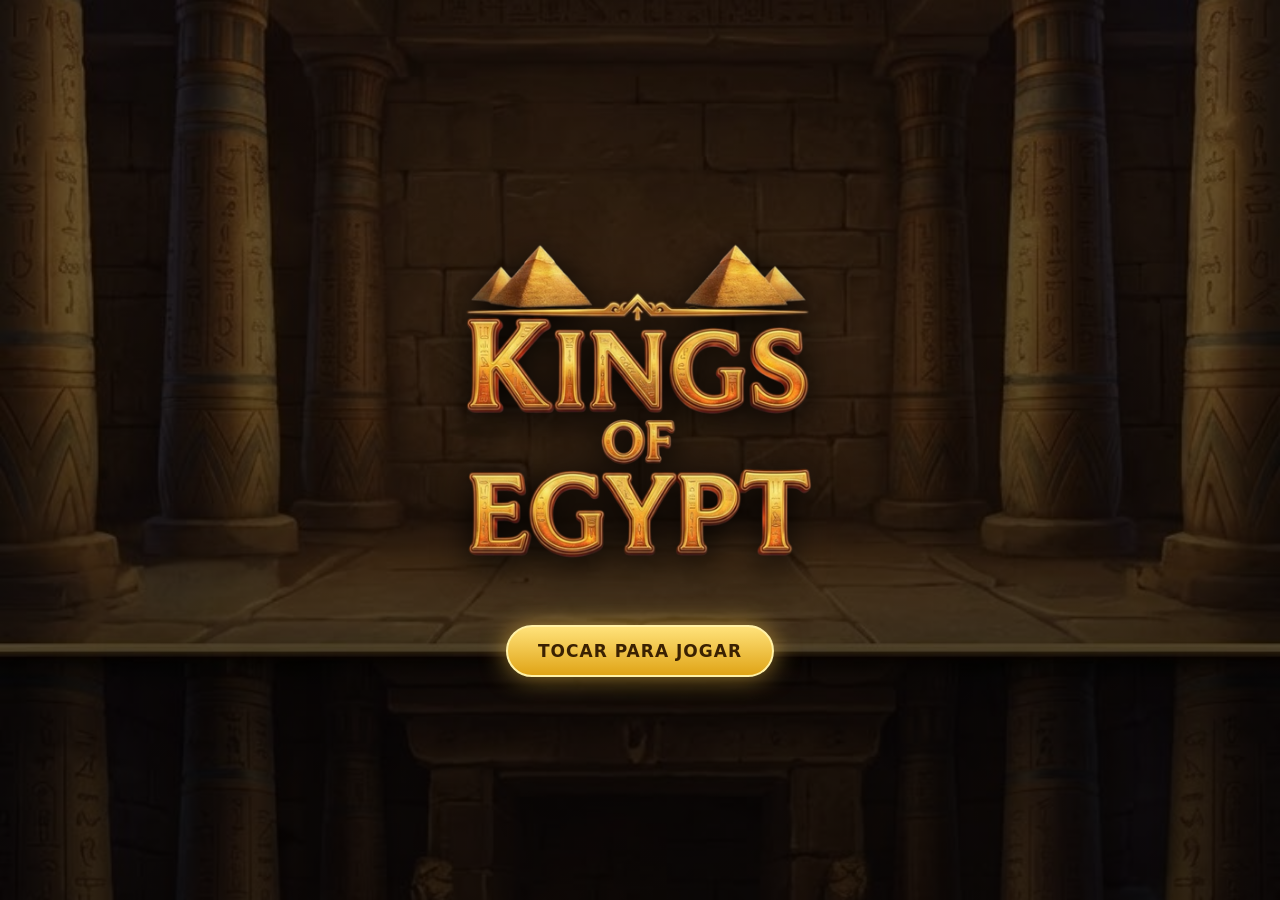
<file: index2.html>
<!DOCTYPE html>
<html lang="pt">
<head>
  <meta charset="UTF-8">
  <meta name="viewport" content="width=device-width, initial-scale=1.0, maximum-scale=1.0, user-scalable=no">
  <meta name="theme-color" content="#140d07">
  <meta name="apple-mobile-web-app-capable" content="yes">
  <meta name="mobile-web-app-capable" content="yes">
  <meta name="apple-mobile-web-app-status-bar-style" content="default">
  <title>Kings of Egypt</title>
  <style>
    * { box-sizing: border-box; margin: 0; padding: 0; user-select: none; }
    body {
      background-color: #08080a;
      color: #fff;
      font-family: -apple-system, BlinkMacSystemFont, "Segoe UI", Roboto, Helvetica, Arial, sans-serif;
      display: flex;
      justify-content: center;
      align-items: center;
      min-height: 100vh;
      overflow: hidden;
    }
    #game-container {
      width: 100%;
      max-width: 430px;
      height: 100vh;
      max-height: 932px;
      background: radial-gradient(circle at center, #261c14 0%, #0d0a08 100%),
                  linear-gradient(180deg, #0b0c10 0%, #1a120b 60%, #08080a 100%);
      display: flex;
      flex-direction: column;
      justify-content: space-between;
      position: relative;
      border: 1px solid #2a2015;
      box-shadow: 0 0 40px rgba(0,0,0,0.9);
      overflow: hidden;
    }
    #game-container::before {
      content: "";
      position: absolute;
      bottom: 0; left: 0; width: 100%; height: 35%;
      background: linear-gradient(180deg, transparent 0%, rgba(184, 134, 11, 0.12) 100%);
      clip-path: polygon(0 100%, 0 55%, 25% 25%, 50% 55%, 75% 20%, 100% 45%, 100% 100%);
      pointer-events: none;
      z-index: 1;
    }
    .top-header {
      display: flex;
      flex-direction: column;
      align-items: center;
      padding: 10px 15px 4px;
      background: rgba(0, 0, 0, 0.85);
      border-bottom: 1px solid rgba(212, 175, 55, 0.25);
      z-index: 5;
    }
    .top-buttons { display: flex; gap: 12px; margin-bottom: 6px; }
    .btn-top {
      background: linear-gradient(180deg, #e5c158 0%, #8a6d1c 100%);
      border: 1px solid #ffe897; color: #000; font-weight: bold; font-size: 11px;
      padding: 5px 14px; border-radius: 4px; cursor: pointer; text-transform: uppercase;
    }
    .btn-top:active { transform: scale(0.95); }
    .game-logo {
      font-family: 'Georgia', serif; font-weight: 900; font-size: 18px;
      color: #f1cf6d; text-shadow: 0 0 10px rgba(241, 207, 109, 0.5), 2px 2px 3px #000;
      letter-spacing: 2px; text-transform: uppercase;
    }
    .reels-outer { padding: 0 8px; position: relative; z-index: 2; }
    
    /* PAINEL DO SÍMBOLO EXPANSÍVEL AUMENTADO E EM DESTAQUE */
    .expanding-banner {
      font-size: 15px; color: #ffda73; text-align: center; margin-bottom: 6px;
      font-weight: 800; display: none; text-shadow: 0 0 10px rgba(255, 218, 115, 0.7);
      background: rgba(0,0,0,0.7); padding: 6px 10px; border-radius: 6px; border: 1px solid rgba(212,175,55,0.6);
    }
    .expanding-banner span.icon { font-size: 22px; vertical-align: middle; margin-left: 6px; }

    .reels-container {
      display: grid; grid-template-columns: repeat(5, 1fr); gap: 3px;
      background: rgba(15, 10, 6, 0.9); border: 3px solid #b8860b; border-radius: 6px; padding: 4px;
      box-shadow: inset 0 0 20px #000, 0 0 15px rgba(184, 134, 11, 0.25);
      position: relative; overflow: hidden; height: 248px;
    }
    .reel {
      background: linear-gradient(180deg, #18100b 0%, #100a06 100%);
      border: 1px solid #2e1c10; border-radius: 3px; display: flex;
      flex-direction: column; height: 240px; position: relative; overflow: hidden;
    }
    .reel-strip { display: flex; flex-direction: column; position: absolute; width: 100%; top: 0; }
    .symbol {
      height: 80px; display: flex; justify-content: center; align-items: center;
      font-size: 38px; box-sizing: border-box; filter: drop-shadow(0 2px 4px rgba(0,0,0,0.6));
      transition: transform 0.2s, background 0.2s, box-shadow 0.2s;
    }
    
    /* BRILHO PULSANTE CONTINUO NO LIVRO 📖 */
    .symbol.book-glow {
      animation: bookPulseGlow 1.4s infinite alternate ease-in-out;
      border-radius: 6px;
    }
    @keyframes bookPulseGlow {
      0% { filter: drop-shadow(0 0 3px #ffd700) drop-shadow(0 0 6px #ffd700); transform: scale(1); }
      100% { filter: drop-shadow(0 0 10px #fff) drop-shadow(0 0 18px #ffd700); transform: scale(1.08); }
    }

    .reel.cascading .reel-strip { animation: cascadeDrop var(--cascade-speed, 0.35s) ease-out forwards; }
    @keyframes cascadeDrop {
      0% { transform: translateY(-160px); opacity: 0; }
      70% { transform: translateY(10px); opacity: 1; }
      100% { transform: translateY(0); opacity: 1; }
    }
    .symbol.winning {
      background: radial-gradient(circle, rgba(255, 215, 0, 0.6) 0%, rgba(212, 175, 55, 0.2) 80%);
      border: 2px solid #ffd700;
      box-shadow: 0 0 15px #ffd700, inset 0 0 10px #ffda73;
      transform: scale(1.08);
      z-index: 10;
      border-radius: 6px;
    }
    .symbol.expanded {
      background: radial-gradient(circle, rgba(255, 215, 0, 0.5) 0%, rgba(139, 0, 0, 0.7) 100%);
      border: 2px solid #ffd700; box-shadow: inset 0 0 15px #ffd700; transform: scale(1.03); z-index: 2;
    }
    .status-banner {
      text-align: center; color: #ffda73; font-size: 12px; font-weight: bold;
      letter-spacing: 1px; height: 22px; margin-top: 6px; text-transform: uppercase; text-shadow: 1px 1px 3px #000;
      z-index: 2; position: relative;
    }
    .controls-row { display: flex; justify-content: space-around; align-items: center; padding: 0 10px; margin: 10px 0; z-index: 2; position: relative; }
    
    .btn-side {
      width: 76px; height: 48px; border-radius: 8px; border: 1px solid #d4af37;
      background: linear-gradient(180deg, #2a1f14 0%, #110b06 100%); color: #ffda73;
      font-size: 10px; font-weight: bold; display: flex; flex-direction: column;
      justify-content: center; align-items: center; cursor: pointer; box-shadow: 0 3px 6px rgba(0,0,0,0.8); text-transform: uppercase; gap: 4px;
    }
    .toggle-switch {
      width: 36px; height: 18px; background: #333; border-radius: 10px; position: relative; transition: background 0.3s;
      border: 1px solid #555;
    }
    .toggle-thumb {
      width: 14px; height: 14px; background: #aaa; border-radius: 50%; position: absolute; top: 1px; left: 2px; transition: transform 0.3s, background 0.3s;
    }
    .btn-side.active .toggle-switch { background: #d4af37; border-color: #ffe897; }
    .btn-side.active .toggle-thumb { transform: translateX(18px); background: #000; }

    .btn-bonus-buy {
      width: 76px; height: 48px; border-radius: 8px; border: 1px solid #d4af37;
      background: linear-gradient(180deg, #2a1f14 0%, #110b06 100%); color: #ffda73;
      font-size: 10px; font-weight: bold; display: flex; flex-direction: column;
      justify-content: center; align-items: center; cursor: pointer; box-shadow: 0 3px 6px rgba(0,0,0,0.8); text-transform: uppercase;
      animation: bonusSmoothFade 3s infinite ease-in-out;
    }
    @keyframes bonusSmoothFade {
      0%, 70%, 100% { box-shadow: 0 3px 6px rgba(0,0,0,0.8), 0 0 0 rgba(255,215,0,0); border-color: #d4af37; }
      85% { box-shadow: 0 3px 12px rgba(255,215,0,0.7), inset 0 0 8px rgba(255,215,0,0.4); border-color: #fff; }
    }

    .spin-btn {
      width: 76px; height: 76px; border-radius: 50%;
      background: radial-gradient(circle, #83e029 0%, #2e7d32 100%); border: 3px solid #b2f56e;
      box-shadow: 0 0 20px rgba(131, 224, 41, 0.4), inset 0 2px 6px #fff; color: #fff;
      font-size: 32px; display: flex; justify-content: center; align-items: center; cursor: pointer;
    }
    .spin-btn.stop-mode {
      background: radial-gradient(circle, #e53935 0%, #b71c1c 100%) !important;
      border-color: #ff8a80 !important;
      box-shadow: 0 0 20px rgba(229, 57, 53, 0.6), inset 0 2px 6px #fff !important;
      font-size: 24px;
    }
    .spin-btn:active { transform: scale(0.92); }
    .spin-btn.disabled { opacity: 0.4; cursor: not-allowed; filter: grayscale(1); }
    
    .bottom-bar { background: #000; border-top: 1px solid #222; padding: 10px 15px 12px; display: flex; flex-direction: column; gap: 6px; z-index: 5; }
    .info-row { display: flex; justify-content: space-between; font-size: 12px; color: #aaa; }
    .info-row span.val { color: #ffda73; font-weight: bold; }
    .menu-trigger {
      background: transparent; border: 1px solid #444; color: #fff; width: 32px; height: 32px;
      border-radius: 50%; display: flex; justify-content: center; align-items: center; font-size: 16px; cursor: pointer;
    }
    .modal {
      display: none; position: absolute; top: 0; left: 0; width: 100%; height: 100%;
      background: rgba(0,0,0,0.95); z-index: 30; flex-direction: column; padding: 18px; overflow-y: auto;
    }
    .modal.active { display: flex; }
    .modal-header {
      display: flex; justify-content: space-between; align-items: center;
      border-bottom: 1px solid #333; padding-bottom: 10px; margin-bottom: 15px;
    }
    .modal-title { font-size: 15px; color: #ffda73; text-transform: uppercase; font-weight: bold; }
    .close-btn { font-size: 22px; color: #aaa; cursor: pointer; }
    .nav-tabs { display: flex; gap: 2px; border-bottom: 1px solid #333; margin-bottom: 12px; }
    .tab-btn {
      background: none; border: none; color: #888; padding: 6px 2px; font-size: 8px;
      font-weight: bold; cursor: pointer; text-transform: uppercase; flex: 1; text-align: center;
    }
    .tab-btn.active { color: #ffda73; border-bottom: 2px solid #ffda73; }
    .tab-content { display: none; flex-direction: column; gap: 12px; }
    .tab-content.active { display: flex; }
    .admin-subtabs { display: flex; gap: 5px; margin-bottom: 10px; }
    .admin-sub-btn {
      background: #151515; border: 1px solid #333; color: #aaa; padding: 6px; font-size: 9px;
      font-weight: bold; cursor: pointer; flex: 1; text-align: center; border-radius: 4px; text-transform: uppercase;
    }
    .admin-sub-btn.active { background: #2a1f14; color: #ffda73; border-color: #d4af37; }
    .admin-section { display: none; flex-direction: column; gap: 10px; }
    .admin-section.active { display: flex; }
    .form-group { display: flex; flex-direction: column; gap: 5px; }
    .form-group label { font-size: 11px; color: #aaa; }
    .form-control { background: #111; border: 1px solid #333; color: #fff; padding: 10px; border-radius: 4px; font-size: 13px; }
    .grid-btns { display: grid; grid-template-columns: repeat(3, 1fr); gap: 8px; }
    .btn-quick { background: #222; border: 1px solid #444; color: #ffda73; padding: 10px; border-radius: 4px; font-weight: bold; cursor: pointer; text-align: center; }
    .btn-action {
      background: linear-gradient(180deg, #e5c158 0%, #8a6d1c 100%);
      border: none; color: #000; font-weight: bold; padding: 12px; border-radius: 4px; cursor: pointer; margin-top: 10px; text-transform: uppercase;
    }
    .btn-exit-admin {
      background: linear-gradient(180deg, #d32f2f 0%, #8a1c1c 100%);
      border: none; color: #fff; font-weight: bold; padding: 10px; border-radius: 4px; cursor: pointer; margin-top: 8px; text-transform: uppercase; width: 100%;
    }
    .slider-container { display: flex; flex-direction: column; gap: 4px; }
    .slider-val { align-self: flex-end; color: #ffda73; font-size: 12px; font-weight: bold; }
    input[type=range] { accent-color: #ffda73; }
    .pay-card {
      background: #111; border: 1px solid #282828; border-radius: 6px; padding: 10px; display: flex; align-items: center; gap: 12px;
    }
    .pay-card-icon { font-size: 32px; width: 40px; text-align: center; }
    .pay-card-details { display: flex; flex-direction: column; gap: 2px; font-size: 11px; }
    .pay-card-title { color: #ffda73; font-weight: bold; font-size: 12px; }
    .pay-row { color: #ddd; display: flex; gap: 8px; }
    .pay-row span.mult { color: #888; }
    .pay-row span.val-eur { color: #7cd927; font-weight: bold; }
    .history-box { background: #111; padding: 8px; border-radius: 4px; font-size: 11px; max-height: 100px; overflow-y: auto; display: flex; flex-direction: column; gap: 3px; border: 1px solid #282828; }
    
    .auto-spin-bar { display: flex; justify-content: center; margin-top: 4px; z-index: 2; position: relative; }
    .btn-autospin-trigger {
      background: linear-gradient(180deg, #2a1f14 0%, #110b06 100%); border: 1px solid #d4af37; color: #ffda73;
      padding: 4px 14px; border-radius: 12px; font-size: 10px; font-weight: bold; cursor: pointer; text-transform: uppercase;
      box-shadow: 0 2px 5px rgba(0,0,0,0.8);
    }
    .autospin-grid { display: grid; grid-template-columns: repeat(3, 1fr); gap: 10px; margin: 15px 0; }
    .autospin-option {
      background: #151515; border: 2px solid #333; color: #fff; padding: 15px 10px; border-radius: 8px; font-size: 16px; font-weight: bold; cursor: pointer; text-align: center;
    }
    .autospin-option.selected { border-color: #d4af37; background: #2a1f14; color: #ffda73; }

    .lines-grid-container {
      display: grid; grid-template-columns: repeat(2, 1fr); gap: 10px; padding-bottom: 20px;
    }
    .line-card {
      background: #111; border: 1px solid #282828; border-radius: 6px; padding: 8px; display: flex; flex-direction: column; align-items: center; gap: 5px;
    }
    .line-card-title { color: #ffda73; font-weight: bold; font-size: 10px; text-transform: uppercase; }
    .mini-grid {
      display: grid; grid-template-columns: repeat(5, 1fr); gap: 2px; background: #08080a; padding: 3px; border: 1px solid #444; border-radius: 3px;
    }
    .mini-cell { width: 12px; height: 12px; background: #1a1a1a; border-radius: 1px; }
    .mini-cell.active { background: #ffd700; box-shadow: 0 0 4px #ffd700; }

    /* KINGS OF EGYPT — visual refresh */
    body { background: #050707; }
    #game-container {
      background:
        radial-gradient(ellipse at 50% 28%, rgba(17,120,112,.23), transparent 42%),
        radial-gradient(ellipse at 50% 85%, rgba(198,145,37,.19), transparent 48%),
        linear-gradient(180deg,#071315 0%,#10100c 48%,#070909 100%);
      border: 1px solid rgba(224,184,84,.62);
      box-shadow: 0 0 55px rgba(0,0,0,.95), inset 0 0 45px rgba(10,115,108,.10);
    }
    #game-container::before {
      height: 44%;
      background:
        linear-gradient(180deg,transparent,rgba(190,143,43,.16)),
        linear-gradient(135deg,transparent 25%,rgba(13,94,88,.10) 25%,transparent 50%);
      clip-path: polygon(0 100%,0 65%,18% 32%,32% 65%,50% 14%,68% 65%,83% 28%,100% 66%,100% 100%);
    }
    .top-header {
      background: linear-gradient(180deg,rgba(3,14,15,.98),rgba(7,9,8,.92));
      border-bottom: 1px solid rgba(225,190,92,.42);
      padding-top: 12px;
    }
    .top-buttons { gap: 9px; }
    .btn-top, .btn-action {
      background: linear-gradient(180deg,#fff0a6 0%,#d8ad43 38%,#8c5d16 100%);
      border: 1px solid #ffe9a1;
      box-shadow: inset 0 1px rgba(255,255,255,.55),0 3px 10px rgba(0,0,0,.5);
    }
    .game-logo {
      font-size: 22px;
      letter-spacing: 2.7px;
      background: linear-gradient(180deg,#fff8ca 0%,#e9c45f 42%,#a86a1d 100%);
      -webkit-background-clip: text; background-clip: text; color: transparent;
      filter: drop-shadow(0 2px 2px #000) drop-shadow(0 0 10px rgba(255,211,95,.45));
      animation: logoReveal 1.8s ease-out both, logoGlow 3.8s 1.8s infinite alternate;
    }
    @keyframes logoReveal { from {opacity:0; transform:translateY(-8px); letter-spacing:8px} to {opacity:1; transform:translateY(0); letter-spacing:2.7px} }
    @keyframes logoGlow { from {filter:drop-shadow(0 2px 2px #000) drop-shadow(0 0 5px rgba(255,211,95,.22))} to {filter:drop-shadow(0 2px 2px #000) drop-shadow(0 0 15px rgba(255,211,95,.72))} }
    .reels-container {
      background: linear-gradient(135deg,#071211,#15100a 48%,#07100f);
      border: 3px solid #d4ae50;
      box-shadow: inset 0 0 24px #000,0 0 0 1px rgba(255,235,162,.3),0 0 22px rgba(18,150,135,.19);
      gap: 4px;
    }
    .reel {
      background: linear-gradient(180deg,#0a1716,#090c0b 50%,#171008);
      border: 1px solid rgba(212,174,80,.34);
      box-shadow: inset 0 0 13px rgba(0,0,0,.8);
    }
    .symbol {
      font-size: 39px;
      text-shadow: 0 2px 2px #000,0 0 9px rgba(255,211,104,.28);
      background: radial-gradient(ellipse at 50% 38%,rgba(255,255,255,.07),transparent 68%);
    }
    .symbol:nth-child(3n+1) { background-color: rgba(16,85,78,.10); }
    .symbol.book-glow { filter: drop-shadow(0 0 5px #ffdf71) drop-shadow(0 0 13px #c88c25); }
    .symbol.winning {
      background: radial-gradient(circle,rgba(255,224,112,.7),rgba(13,105,93,.35) 78%);
      border: 2px solid #fff0a3;
      box-shadow: 0 0 19px #e9bd4d,inset 0 0 13px #fff0a3;
    }
    .expanding-banner {
      background: linear-gradient(90deg,rgba(5,44,42,.96),rgba(38,27,8,.96));
      border-color: #d9b653;
    }
    .status-banner { color:#ffe18a; text-shadow:0 0 9px rgba(245,194,77,.5),1px 1px 3px #000; }
    .bottom-bar { background:linear-gradient(180deg,#07100f,#030505); border-top:1px solid rgba(212,174,80,.36); }
    .btn-side,.btn-bonus-buy,.btn-autospin-trigger {
      background:linear-gradient(180deg,#18312d,#0b1210);
      border-color:#c7a34a; color:#ffe18a;
      box-shadow:inset 0 1px rgba(255,255,255,.08),0 4px 9px rgba(0,0,0,.7);
    }
    .spin-btn {
      background:radial-gradient(circle at 35% 28%,#d8f7b2 0%,#69bd42 36%,#176a42 100%);
      border:3px solid #d8f5a2;
      box-shadow:0 0 22px rgba(104,205,95,.48),inset 0 2px 7px #fff;
    }
    .menu-trigger,.sound-trigger {
      background:rgba(11,28,26,.85); border:1px solid rgba(212,174,80,.6);
      color:#ffe18a; width:34px;height:34px;border-radius:50%;
      display:flex;justify-content:center;align-items:center;font-size:16px;cursor:pointer;
    }
    .bottom-actions { display:flex; gap:7px; align-items:center; }
    .sound-trigger { font-size:15px; }
    .sound-trigger.muted { color:#9b9b9b; border-color:#555; filter:grayscale(1); }
    .modal { background:rgba(2,8,8,.97); backdrop-filter:blur(8px); }
    .modal-header { border-bottom-color:rgba(212,174,80,.35); }
    .modal-title,.tab-btn.active,.admin-sub-btn.active { color:#ffe18a; }
    .form-control,.history-box,.pay-card,.line-card { background:#0b1513; border-color:rgba(212,174,80,.22); }
    @media (max-height:760px) {
      .reels-container { height:218px; }
      .reel { height:210px; }
      .symbol { height:70px; }
      .top-header { padding-top:7px; }
      .controls-row { margin:5px 0; }
      .bottom-bar { padding:7px 12px; }
    }

  
    /* =====================================================================
       KINGS OF EGYPT v4 — palco 768x1376 (9:16) montado com os assets do projeto
       Todas as medidas usam --u (1 unidade = 1px do desenho original 768 de largura)
       ===================================================================== */
    :root { --app-h: 100vh; --sw: min(100vw, calc(var(--app-h) * 0.55814)); --u: calc(var(--sw) / 768); }
    @supports (height: 100dvh) { :root { --app-h: 100dvh; } }
    * { -webkit-tap-highlight-color: transparent; -webkit-touch-callout: none; box-sizing: border-box; }
    input, select, textarea { -webkit-user-select: text; user-select: text; font-size: 16px; font-family: inherit; }
    button, [onclick] { touch-action: manipulation; cursor: pointer; font-family: inherit; }
    html { overflow: hidden; -webkit-text-size-adjust: 100%; }
    html, body { margin: 0; padding: 0; width: 100%; height: var(--app-h); overscroll-behavior: none; background: #0a0604; }
    body { position: fixed; top: 0; left: 0; display: block; min-height: 0; font-family: "Trebuchet MS", "Segoe UI", system-ui, -apple-system, sans-serif; }
    #bgfill { position: fixed; top: 0; left: 0; width: 100%; height: var(--app-h); background: #0a0604 url(assets/img/background.jpg) center / cover no-repeat; filter: brightness(.42) blur(3px); transform: scale(1.04); }

    #game-container {
      position: absolute; display: block; overflow: hidden; border: 0; padding: 0; max-width: none; max-height: none; box-shadow: 0 0 40px #000;
      left: calc((100% - var(--sw)) / 2); top: 0; width: var(--sw); height: var(--app-h);
      background: url(assets/img/background.jpg) center bottom / 100% auto no-repeat, linear-gradient(180deg, #0e0905 0, #2f1f16 calc(100% - var(--u) * 1376), #2f1f16 100%);
    }
    #game-container::before, #game-container::after { content: none; display: none; }
    #game-container > *, .grp > * { position: absolute; }
    .grp { left: 0; width: 100%; margin: 0; padding: 0; }
    .title-img, .deco, .expanding-banner, .clock { transform: translateY(calc(max(0px, calc(var(--app-h) - var(--u) * 1376)) * -.5)); }
    .grp::before { content: ''; position: absolute; left: 0; top: 0; width: 100%; height: calc(var(--u) * 240); background: linear-gradient(180deg, #2f1f16, rgba(47,31,22,0)); }
    .grp { bottom: 0; height: calc(var(--u) * 1376); }
    .title-img, .slot-img, .play-img, .box-img { pointer-events: none; -webkit-user-drag: none; user-select: none; }
    .title-img { z-index: 5; filter: drop-shadow(0 calc(var(--u) * 4) calc(var(--u) * 6) rgba(0,0,0,.7)); }
    .slot-img { z-index: 1; } .play-img { z-index: 4; } .box-img { z-index: 1; }

    /* barra superior */
    .topbar { z-index: 10; left: 0; top: 0; width: 100%; height: calc(var(--u) * 96); z-index: 10; padding: 0; margin: 0; display: block;
      background: linear-gradient(180deg, #181b20, #0b0c0f); border-bottom: calc(var(--u) * 2) solid rgba(255,215,120,.28); }
    .tb-btn { position: absolute; border: 0; border-radius: calc(var(--u) * 10); font-size: calc(var(--u) * 36); font-weight: 600; letter-spacing: .01em; box-shadow: 0 calc(var(--u) * 3) calc(var(--u) * 6) rgba(0,0,0,.6); }
    .tb-dark { background: linear-gradient(180deg, #2b2e34, #1d2025); color: #f4ead0; border: 1px solid #3a3d44; }
    .tb-green { background: linear-gradient(180deg, #25b95e, #138a42); color: #fff; }
    .sound-trigger, .menu-trigger { position: absolute; top: calc(var(--u) * 8); width: calc(var(--u) * 100); height: calc(var(--u) * 82); background: none; border: 0; border-radius: 0; padding: 0;
      display: flex; flex-direction: column; align-items: center; justify-content: center; gap: calc(var(--u) * 2); color: #fff; font-size: calc(var(--u) * 26); }
    .sound-trigger { left: calc(var(--u) * 10); } .menu-trigger { right: calc(var(--u) * 8); }
    .sound-trigger svg, .menu-trigger svg { width: calc(var(--u) * 44); height: calc(var(--u) * 44); }
    .sound-trigger.muted { opacity: .75; }
    .clock { right: calc(var(--u) * 14); top: calc(var(--u) * 104); z-index: 6; padding: calc(var(--u) * 2) calc(var(--u) * 14); font-size: calc(var(--u) * 24); color: #f4ead0; background: rgba(8,8,10,.72); border-radius: calc(var(--u) * 8); }

    /* linha de ícones decorativos */
    .deco { z-index: 3; border-radius: calc(var(--u) * 10); border: calc(var(--u) * 4) solid #d9a940; box-shadow: inset 0 0 calc(var(--u) * 18) rgba(0,0,0,.65), 0 calc(var(--u) * 4) calc(var(--u) * 10) rgba(0,0,0,.8); display: flex; align-items: center; justify-content: center; }
    .deco svg { width: 74%; height: 74%; filter: drop-shadow(0 calc(var(--u) * 3) calc(var(--u) * 3) rgba(0,0,0,.7)); }
    .d1 { background: radial-gradient(circle at 50% 40%, #2f63b8, #0b1d47); } .d2 { background: radial-gradient(circle at 50% 40%, #c8601f, #5a1d08); }
    .d3 { background: radial-gradient(circle at 50% 40%, #2a64b0, #0a1f4a); } .d4 { background: radial-gradient(circle at 50% 40%, #2c9a62, #0c3d27); }
    .d5 { background: radial-gradient(circle at 50% 40%, #1fa0a8, #0a3a44); }
    .expanding-banner { display: none; z-index: 7; border-radius: calc(var(--u) * 12); border: calc(var(--u) * 4) solid #d9a940; text-align: center; line-height: calc(var(--u) * 92);
      background: linear-gradient(180deg, #2a1a08, #120a04); color: #ffe9a8; font-weight: 800; font-size: calc(var(--u) * 32); box-shadow: 0 0 calc(var(--u) * 24) rgba(255,190,70,.5); margin: 0; padding: 0; }
    .expanding-banner .icon { display: inline-block; height: calc(var(--u) * 76); width: calc(var(--u) * 76); vertical-align: middle; margin-left: calc(var(--u) * 12); }
    .expanding-banner .icon img { width: 100%; height: 100%; }

    /* tambores */
    .reels-container { z-index: 2; display: flex; overflow: hidden; padding: 0; gap: 0; border: 0; border-radius: 0; background: none; box-shadow: none; margin: 0; height: auto; }
    .reels-container::after { content: none; }
    .reel { position: relative; flex: 0 0 20%; width: 20%; height: 100%; border: 0; background: none; border-radius: 0; overflow: hidden; margin: 0; box-shadow: none; }
    .reel-strip { position: absolute; left: 0; top: 0; width: 100%; height: 100%; display: flex; flex-direction: column; }
    .symbol { flex: 0 0 33.3333%; height: 33.3333%; width: 100%; display: flex; align-items: center; justify-content: center; font-size: 0; background: none; border: 0; padding: 0; margin: 0; text-shadow: none; position: relative; }
    .symbol .si { width: 94%; height: 94%; object-fit: contain; display: block; pointer-events: none; -webkit-user-drag: none; filter: drop-shadow(0 calc(var(--u) * 3) calc(var(--u) * 3) rgba(0,0,0,.65)); }
    .symbol.book-glow { filter: none; }
    .symbol.book-glow .si { animation: scatterGlow 1.3s infinite alternate ease-in-out; }
    @keyframes scatterGlow { from { filter: drop-shadow(0 0 4px #ffc93c) brightness(1); transform: scale(.98); } to { filter: drop-shadow(0 0 16px #fff1a0) brightness(1.18); transform: scale(1.05); } }
    .symbol.winning { background: radial-gradient(circle, rgba(255,220,120,.42), transparent 68%); transform: none; box-shadow: none; z-index: 2; }
    .symbol.winning .si { animation: winPop .7s infinite alternate ease-in-out; }
    @keyframes winPop { from { transform: scale(1); } to { transform: scale(1.1); } }
    @keyframes cascadeDrop { 0% { transform: translateY(-200%); opacity: 0; } 70% { transform: translateY(6%); opacity: 1; } 100% { transform: translateY(0); opacity: 1; } }

    /* valores sobre a moldura */
    .stat-val { z-index: 3; transform: translate(-50%, -50%); width: calc(var(--u) * 232); text-align: center; font-size: calc(var(--u) * 33); font-weight: 800; color: #ffe9b0; text-shadow: 0 calc(var(--u) * 2) calc(var(--u) * 3) #000; white-space: nowrap; }
    .status-banner { z-index: 6; display: flex; align-items: center; justify-content: center; text-align: center; height: auto; min-height: 0; margin: 0; padding: 0; font-size: calc(var(--u) * 31); font-weight: 800; letter-spacing: .02em; color: #fff2c4; text-shadow: 0 calc(var(--u) * 2) calc(var(--u) * 5) #000, 0 0 calc(var(--u) * 12) rgba(0,0,0,.8); background: none; }

    /* botões de jogo (sobre o button_play.png) */
    .spin-btn { z-index: 3; margin: 0; border: 0; border-radius: 50%; display: flex; flex-direction: column; align-items: center; justify-content: center; gap: calc(var(--u) * 2); flex: none;
      width: auto; background: radial-gradient(circle at 50% 30%, #7ee878 0, #25a53b 52%, #0c5a22 100%); color: #ffe9a8; font-weight: 900; font-size: calc(var(--u) * 46); letter-spacing: .03em;
      text-shadow: 0 calc(var(--u) * 3) calc(var(--u) * 4) #08340f; box-shadow: inset 0 0 calc(var(--u) * 34) rgba(0,70,10,.6), 0 0 calc(var(--u) * 46) rgba(90,255,120,.5); animation: spinPulse 2.4s infinite ease-in-out; }
    .spin-btn svg { width: calc(var(--u) * 84); height: calc(var(--u) * 84); filter: drop-shadow(0 calc(var(--u) * 3) calc(var(--u) * 3) rgba(0,50,0,.7)); }
    .spin-btn:active { transform: scale(.96); }
    .spin-btn.disabled { opacity: .55; filter: grayscale(.4); animation: none; pointer-events: none; }
    .spin-btn.stop-mode { background: radial-gradient(circle at 50% 30%, #ff8a7a, #c0261a 55%, #6a0e08); box-shadow: 0 0 calc(var(--u) * 40) rgba(255,80,60,.5); animation: none; }
    @keyframes spinPulse { 0%,100% { box-shadow: inset 0 0 calc(var(--u) * 34) rgba(0,70,10,.6), 0 0 calc(var(--u) * 34) rgba(90,255,120,.35); } 50% { box-shadow: inset 0 0 calc(var(--u) * 34) rgba(0,70,10,.6), 0 0 calc(var(--u) * 62) rgba(120,255,140,.75); } }
    .btn-autospin-trigger { z-index: 3; margin: 0; padding: 0; border: 0; border-radius: 50%; display: flex; flex-direction: column; align-items: center; justify-content: center; line-height: 1.05;
      background: radial-gradient(circle at 50% 28%, #fff0a0, #f0c030 55%, #b5780c); color: #4a2a02; font-size: calc(var(--u) * 27); text-shadow: 0 1px 0 rgba(255,245,190,.7); box-shadow: inset 0 calc(var(--u) * -6) calc(var(--u) * 10) rgba(120,70,0,.5); }
    .btn-autospin-trigger b { display: block; font-weight: 900; }
    .btn-autospin-trigger:active, #turboBtn:active, #bonusBuyContainer:active { transform: scale(.95); }
    #turboBtn, #bonusBuyContainer { z-index: 5; margin: 0; padding: 0; background: none; border: 0; box-shadow: none; border-radius: calc(var(--u) * 30); width: auto; height: auto;
      display: flex; flex-direction: column; align-items: center; justify-content: center; color: #4a2a02; font-weight: 900; text-shadow: 0 1px 0 rgba(255,238,170,.75); }
    #turboBtn span { font-size: calc(var(--u) * 28); letter-spacing: .04em; }
    #turboBtn .tb-icon { width: calc(var(--u) * 66); height: calc(var(--u) * 66); margin-bottom: calc(var(--u) * 4); }
    #turboBtn .toggle-switch { display: none; }
    #turboBtn.active { filter: drop-shadow(0 0 calc(var(--u) * 14) rgba(255,255,160,.95)) brightness(1.15); }
    #turboBtn.active span { color: #0f5a1a; }
    #bonusBuyContainer span { font-size: calc(var(--u) * 25); line-height: 1.08; }
    #bonusBuyContainer b { font-size: calc(var(--u) * 38); margin-top: calc(var(--u) * 5); }
    #bonusBuyContainer.unavailable { filter: grayscale(.6) brightness(.8); }

    /* caixas Valor da Moeda / Valor por Linha */
    .betval { z-index: 3; transform: translate(-50%, -50%); width: calc(var(--u) * 168); text-align: center; font-size: calc(var(--u) * 38); font-weight: 800; color: #ffe9b0; text-shadow: 0 calc(var(--u) * 2) calc(var(--u) * 3) #000; white-space: nowrap; }
    .betlbl { z-index: 3; transform: translate(-50%, -50%); white-space: nowrap; font-size: calc(var(--u) * 29); font-weight: 800; letter-spacing: .03em; color: #f8dd92; text-shadow: 0 calc(var(--u) * 2) calc(var(--u) * 5) #000, 0 0 calc(var(--u) * 10) #000; }
    .stepper { z-index: 5; width: calc(var(--u) * 76); height: calc(var(--u) * 84); padding: 0; margin: 0; background: none; border: 0; color: #3b1f03; font-size: calc(var(--u) * 64); font-weight: 900; line-height: 1; text-shadow: 0 calc(var(--u) * 2) 0 rgba(255,236,170,.85); display: flex; align-items: center; justify-content: center; }
    .stepper:active { transform: scale(.88); } .stepper:disabled { opacity: .45; cursor: default; }

    /* ===== pop-ups: Depositar, Levantar, Comprar Bónus, Auto-Spin, Menu, Bónus ===== */
    .modal { position: fixed; top: 0; left: 0; right: 0; bottom: 0; width: auto; height: auto; display: none; align-items: center; justify-content: center; flex-direction: row; overflow: hidden;
      padding: calc(14px + env(safe-area-inset-top)) 12px calc(14px + env(safe-area-inset-bottom)); background: rgba(4,2,0,.78); -webkit-backdrop-filter: blur(5px); backdrop-filter: blur(5px); z-index: 1000; }
    .modal.active { display: flex; }
    .modal-card { width: min(100%, 440px); max-height: 100%; overflow-y: auto; -webkit-overflow-scrolling: touch; display: flex; flex-direction: column; padding: 16px; border-radius: 16px; border: 2px solid #d9a940;
      background: linear-gradient(180deg, #2b1d0d, #150e06); box-shadow: 0 0 0 3px #4a3210, 0 20px 60px #000, 0 0 40px rgba(255,190,70,.25); animation: popIn .22s ease-out; }
    @keyframes popIn { from { transform: scale(.92); opacity: 0; } to { transform: none; opacity: 1; } }
    .nav-tabs { overflow-x: auto; -webkit-overflow-scrolling: touch; flex: none; }
    .tab-btn { font-size: 11px; padding: 11px 4px; min-height: 44px; white-space: nowrap; }
    .admin-subtabs { flex-wrap: wrap; flex: none; }
    .admin-sub-btn { font-size: 11px; padding: 10px 6px; min-height: 40px; }
    .close-btn { width: 44px; height: 44px; display: flex; align-items: center; justify-content: center; margin: -8px -8px -8px 0; }
    .tab-content, .admin-section { flex: none; }
    .prob-note { font-size: 11px; line-height: 1.5; color: #b4c4ba; background: #0b1513; border: 1px solid rgba(212,174,80,.3); border-radius: 6px; padding: 8px; }
    .slider-val { text-align: right; }
    input[type=range] { width: 100%; min-height: 28px; }
    .pay-card-icon { display: flex; align-items: center; justify-content: center; }
    .pay-card-icon img { width: 46px; height: 46px; object-fit: contain; }
    #rouletteDisplaySymbol img, .bb-icon img { width: 100%; height: 100%; object-fit: contain; }
    .bb-icon { width: 92px; height: 92px; margin: 0 auto; }
    #rouletteDisplaySymbol { display: flex; align-items: center; justify-content: center; font-size: 0; }
    #rouletteDisplaySymbol img { width: 82%; height: 82%; }

    /* ecrã de loading */
    #loading { position: fixed; top: 0; left: 0; width: 100%; height: var(--app-h); z-index: 3000; display: flex; flex-direction: column; align-items: center; justify-content: center; gap: 22px; transition: opacity .6s;
      background: linear-gradient(rgba(0,0,0,.55), rgba(0,0,0,.7)), #0a0604 url(assets/img/background.jpg) center / cover no-repeat; }
    #loading img { width: min(78vw, 380px); height: auto; filter: drop-shadow(0 8px 18px #000); animation: ldFloat 3s ease-in-out infinite; }
    @keyframes ldFloat { 50% { transform: translateY(-6px); } }
    .ld-bar { width: min(64vw, 300px); height: 12px; border: 2px solid #d9a940; border-radius: 8px; background: #160d05; overflow: hidden; margin: 0 auto; }
    .ld-fill { height: 100%; width: 0; background: linear-gradient(90deg, #e9b73c, #fff1a6); transition: width .2s; }
    .ld-note { color: #f1dfa6; font-size: 14px; text-align: center; margin-top: 10px; letter-spacing: .05em; }
    #ldBtn { display: none; padding: 14px 30px; border-radius: 40px; border: 2px solid #fff1a6; font-size: 17px; font-weight: 800; letter-spacing: .06em; color: #3a2102; background: linear-gradient(180deg, #ffe27a, #e0a416); box-shadow: 0 0 26px rgba(255,200,70,.6); animation: spinPulse 1.8s infinite; }

    /* ===== v4.1: ajustes pedidos ===== */
    .btn-bonus-buy, #bonusBuyContainer { animation: none !important; box-shadow: none !important; }
    .win-popup { z-index: 8; display: none; pointer-events: none; transform: translate(-50%, -50%); white-space: nowrap; font-size: calc(var(--u) * 124); font-weight: 900; letter-spacing: .01em;
      color: #ffe27a; -webkit-text-stroke: calc(var(--u) * 5) #5a3200; paint-order: stroke fill; text-shadow: 0 calc(var(--u) * 7) 0 #6b3d08, 0 0 calc(var(--u) * 44) rgba(255,200,60,.95); }
    .win-popup.show { display: block; animation: winBoom 1.3s ease-out forwards; }
    @keyframes winBoom {
      0% { opacity: 0; transform: translate(-50%, -50%) scale(.3); } 14% { opacity: 1; transform: translate(-50%, -50%) scale(1.2); } 28% { transform: translate(-50%, -50%) scale(1); }
      78% { opacity: 1; transform: translate(-50%, -50%) scale(1); } 100% { opacity: 0; transform: translate(-50%, -50%) scale(1.25); } }
    .reel.anticipate { background: radial-gradient(circle at 50% 50%, rgba(255,214,90,.38), rgba(255,170,40,.08) 70%); box-shadow: inset 0 0 calc(var(--u) * 34) rgba(255,210,90,.95); animation: antiPulse .45s infinite alternate ease-in-out; }
    @keyframes antiPulse { from { opacity: .65; } to { opacity: 1; } }
    #rouletteDisplaySymbol.picked { animation: rouletteBeat .75s infinite ease-in-out; box-shadow: 0 0 30px rgba(255,210,80,.95); }
    @keyframes rouletteBeat { 0%,100% { transform: scale(1); } 50% { transform: scale(1.16); } }
    .op-call { font-size: 15px; color: #ffda73; font-weight: 800; text-align: center; margin: 6px 0 14px; letter-spacing: .03em; }

    /* tabela de prémios em grelha 2x5 */
    .pt-grid { display: grid; grid-template-columns: repeat(2, minmax(0, 1fr)); gap: 8px; }
    .pt-grid .pay-card { display: flex; flex-direction: row; align-items: center; gap: 8px; padding: 8px; min-width: 0; margin: 0; }
    .pt-grid .pay-card-icon { flex: 0 0 46px; }
    .pt-grid .pay-card-details { flex: 1; min-width: 0; }
    .pt-grid .pay-card-title { font-size: 12px; font-weight: 800; color: #ffda73; margin-bottom: 3px; }
    .pt-grid .pay-row { display: flex; justify-content: space-between; gap: 6px; font-size: 11px; color: #ddd; }
    .pt-grid .val-eur { color: #7cd927; font-weight: 700; white-space: nowrap; }
    .pt-lines-title { font-size: 12px; color: #ffda73; font-weight: bold; margin: 12px 0 6px; }

    /* configurações bloqueadas (técnico) */
    .cfg-lock { border: 1px solid rgba(212,174,80,.35); border-radius: 8px; padding: 10px; margin-bottom: 8px; background: #0e0a05; }
    #cfgLockStatus { font-size: 12px; font-weight: 700; color: #ffda73; margin-bottom: 8px; }
    input[type=range]:disabled { opacity: .4; }
</style>
</head>
<body>
<svg xmlns="http://www.w3.org/2000/svg" style="position:absolute;width:0;height:0;overflow:hidden" aria-hidden="true"><defs>
<linearGradient id="gGold" gradientUnits="userSpaceOnUse" x1="0" y1="0" x2="0" y2="64"><stop offset="0" stop-color="#fff3b0"/><stop offset=".45" stop-color="#e2b441"/><stop offset="1" stop-color="#8a5a14"/></linearGradient>
<linearGradient id="gLapis" gradientUnits="userSpaceOnUse" x1="0" y1="0" x2="0" y2="64"><stop offset="0" stop-color="#4a8be0"/><stop offset="1" stop-color="#0e2a63"/></linearGradient>
<linearGradient id="gDark" gradientUnits="userSpaceOnUse" x1="0" y1="0" x2="0" y2="64"><stop offset="0" stop-color="#4a4a58"/><stop offset="1" stop-color="#0c0c12"/></linearGradient>
<radialGradient id="gSun" gradientUnits="userSpaceOnUse" cx="32" cy="32" r="30"><stop offset="0" stop-color="#fffbd0"/><stop offset="1" stop-color="#f0b232"/></radialGradient>
<radialGradient id="gFlame" cx=".5" cy=".7" r=".6"><stop offset="0" stop-color="#fffbd0"/><stop offset=".45" stop-color="#ffb42e"/><stop offset="1" stop-color="#ff5a00" stop-opacity="0"/></radialGradient>
<radialGradient id="gHalo" gradientUnits="userSpaceOnUse" cx="32" cy="34" r="30"><stop offset="0" stop-color="#ffd36a" stop-opacity=".6"/><stop offset="1" stop-color="#ffd36a" stop-opacity="0"/></radialGradient>
<linearGradient id="gSandL" gradientUnits="userSpaceOnUse" x1="6" y1="0" x2="32" y2="0"><stop offset="0" stop-color="#f6df9a"/><stop offset="1" stop-color="#c8963c"/></linearGradient>
<linearGradient id="gSandR" gradientUnits="userSpaceOnUse" x1="32" y1="0" x2="58" y2="0"><stop offset="0" stop-color="#a8741f"/><stop offset="1" stop-color="#6e4310"/></linearGradient>
<linearGradient id="gRuby" gradientUnits="userSpaceOnUse" x1="0" y1="8" x2="0" y2="54"><stop offset="0" stop-color="#ff7a7a"/><stop offset="1" stop-color="#8e0f1f"/></linearGradient>
<linearGradient id="gTeal" gradientUnits="userSpaceOnUse" x1="0" y1="8" x2="0" y2="54"><stop offset="0" stop-color="#6ff5e4"/><stop offset="1" stop-color="#0a6b66"/></linearGradient>
<linearGradient id="gAmeth" gradientUnits="userSpaceOnUse" x1="0" y1="8" x2="0" y2="54"><stop offset="0" stop-color="#dd9bff"/><stop offset="1" stop-color="#561a8c"/></linearGradient>
<linearGradient id="gEmer" gradientUnits="userSpaceOnUse" x1="0" y1="8" x2="0" y2="54"><stop offset="0" stop-color="#8dffa8"/><stop offset="1" stop-color="#0b6b2a"/></linearGradient>
<linearGradient id="gSaph" gradientUnits="userSpaceOnUse" x1="0" y1="8" x2="0" y2="54"><stop offset="0" stop-color="#7fbcff"/><stop offset="1" stop-color="#0b2f7a"/></linearGradient>
</defs></svg>

<div id="bgfill" aria-hidden="true"></div>
<div id="loading"><img src="assets/img/loading_title.png" alt="Kings of Egypt"><div id="ldTxt"><div class="ld-bar"><div class="ld-fill" id="ldFill"></div></div><div class="ld-note">A carregar…</div></div><button type="button" id="ldBtn">TOCAR PARA JOGAR</button></div>
<div id="game-container">
  <div class="topbar">
    <button class="sound-trigger" id="soundToggle" type="button" onclick="toggleSound()" aria-label="Desligar som"></button>
    <button type="button" class="tb-btn tb-dark" style="left:calc(var(--u)*186.00);top:calc(var(--u)*12.00);width:calc(var(--u)*200.00);height:calc(var(--u)*72.00);" onclick="openWithdrawModal()">Levantar</button>
    <button type="button" class="tb-btn tb-green" style="left:calc(var(--u)*400.00);top:calc(var(--u)*12.00);width:calc(var(--u)*202.00);height:calc(var(--u)*72.00);" onclick="openDepositModal()">Depositar</button>
    <button class="menu-trigger" type="button" onclick="openModal('menu-modal')" aria-label="Menu"><svg viewBox="0 0 64 64"><path d="M8 16h48M8 32h48M8 48h48" stroke="#fff" stroke-width="7" stroke-linecap="round"/></svg><span>Menu</span></button>
  </div>
  <div class="grp">
  <div class="clock" id="clock">10:30</div>
  <img class="title-img" src="assets/img/title.png" alt="Kings of Egypt" style="left:calc(var(--u)*36.00);top:calc(var(--u)*100.00);width:calc(var(--u)*696.00);height:calc(var(--u)*120.00);">
  <div class="deco d1" style="left:calc(var(--u)*110.00);top:calc(var(--u)*222.00);width:calc(var(--u)*100.00);height:calc(var(--u)*100.00);"><svg viewBox="0 0 64 64" aria-hidden="true"><path d="M6 34Q32 10 58 34Q32 56 6 34Z" fill="none" stroke="url(#gGold)" stroke-width="4"/><circle cx="32" cy="34" r="9" fill="url(#gGold)"/><circle cx="32" cy="34" r="4" fill="#111"/><path d="M20 46q-2 10-12 12M34 45v14q0 4 8 4" fill="none" stroke="url(#gGold)" stroke-width="3.5" stroke-linecap="round"/></svg></div><div class="deco d2" style="left:calc(var(--u)*222.00);top:calc(var(--u)*222.00);width:calc(var(--u)*100.00);height:calc(var(--u)*100.00);"><svg viewBox="0 0 64 64" aria-hidden="true"><path d="M17 36C8 32 5 24 6 17c8 1 14 5 17 12M47 36c9-4 12-12 11-19-8 1-14 5-17 12" fill="url(#gGold)" stroke="#5a3a0a" stroke-width="1.5"/><ellipse cx="32" cy="40" rx="15" ry="18" fill="url(#gGold)" stroke="#5a3a0a" stroke-width="2"/><path d="M32 22v36" stroke="#5a3a0a" stroke-width="2"/><circle cx="32" cy="15" r="7" fill="url(#gSun)" stroke="#5a3a0a" stroke-width="1.5"/></svg></div><div class="deco d3" style="left:calc(var(--u)*334.00);top:calc(var(--u)*222.00);width:calc(var(--u)*100.00);height:calc(var(--u)*100.00);"><svg viewBox="0 0 64 64" aria-hidden="true"><circle cx="32" cy="20" r="12" fill="none" stroke="url(#gGold)" stroke-width="7"/><path d="M32 32v28M16 44h32" stroke="url(#gGold)" stroke-width="7" stroke-linecap="round"/></svg></div><div class="deco d4" style="left:calc(var(--u)*446.00);top:calc(var(--u)*222.00);width:calc(var(--u)*100.00);height:calc(var(--u)*100.00);"><svg viewBox="0 0 64 64" aria-hidden="true"><ellipse cx="32" cy="22" rx="17" ry="13" fill="url(#gGold)" stroke="#5a3a0a" stroke-width="1.6"/><circle cx="32" cy="11" r="7" fill="url(#gGold)" stroke="#5a3a0a" stroke-width="1.4"/><circle cx="29.5" cy="10" r="1.6" fill="#111"/><circle cx="34.5" cy="10" r="1.6" fill="#111"/><path d="M32 32C32 44 16 44 18 53C20 60 44 60 46 52" fill="none" stroke="url(#gGold)" stroke-width="8" stroke-linecap="round"/><path d="M32 32C32 44 16 44 18 53C20 60 44 60 46 52" fill="none" stroke="#5a3a0a" stroke-width="1.4" stroke-linecap="round"/></svg></div><div class="deco d5" style="left:calc(var(--u)*558.00);top:calc(var(--u)*222.00);width:calc(var(--u)*100.00);height:calc(var(--u)*100.00);"><svg viewBox="0 0 64 64" aria-hidden="true"><path d="M50 6C24 10 10 30 12 52c14-4 34-14 38-46Z" fill="url(#gGold)" stroke="#5a3a0a" stroke-width="1.5"/><path d="M12 58 46 14" stroke="#5a3a0a" stroke-width="2.4"/></svg></div>
  <div class="expanding-banner" id="expandingSymbolBanner" style="left:calc(var(--u)*60.00);top:calc(var(--u)*222.00);width:calc(var(--u)*648.00);height:calc(var(--u)*100.00);">SÍMBOLO EXPANSIVO: <span class="icon" id="expSymbolIcon"></span></div>
  <img class="slot-img" src="assets/img/slot.png" alt="" style="left:calc(var(--u)*0.00);top:calc(var(--u)*322.00);width:calc(var(--u)*768.00);height:calc(var(--u)*537.00);">
  <div class="reels-container" id="reelsContainer" style="left:calc(var(--u)*51.00);top:calc(var(--u)*345.00);width:calc(var(--u)*664.00);height:calc(var(--u)*385.00);"><div class="reel" id="reel-0"><div class="reel-strip" id="strip-0"></div></div><div class="reel" id="reel-1"><div class="reel-strip" id="strip-1"></div></div><div class="reel" id="reel-2"><div class="reel-strip" id="strip-2"></div></div><div class="reel" id="reel-3"><div class="reel-strip" id="strip-3"></div></div><div class="reel" id="reel-4"><div class="reel-strip" id="strip-4"></div></div></div>
  <div class="stat-val" id="balanceDisplay" style="left:calc(var(--u)*135.00);top:calc(var(--u)*819.00)">0.00 €</div><div class="stat-val" id="totalBetDisplay" style="left:calc(var(--u)*383.00);top:calc(var(--u)*819.00)">0.10 €</div><div class="stat-val" id="winDisplay" style="left:calc(var(--u)*631.50);top:calc(var(--u)*819.00)">0.00 €</div>
  <div class="win-popup" id="winPopup" style="left:calc(var(--u)*383.00);top:calc(var(--u)*537.00)"></div>
  <div class="status-banner" id="statusBanner" style="left:calc(var(--u)*40.00);top:calc(var(--u)*864.00);width:calc(var(--u)*688.00);height:calc(var(--u)*38.00);">PRESSIONE JOGAR PARA COMEÇAR</div>
  <div class="spin-btn" id="spinBtn" role="button" aria-label="Jogar" onclick="handleSpinButtonAction()" style="left:calc(var(--u)*280.39);top:calc(var(--u)*913.29);width:calc(var(--u)*206.00);height:calc(var(--u)*206.00);"><svg viewBox="0 0 64 64" aria-hidden="true"><path d="M50 27A20 20 0 0 0 14 22" fill="none" stroke="#ffe9a8" stroke-width="6" stroke-linecap="round"/><path d="M14 37A20 20 0 0 0 50 42" fill="none" stroke="#ffe9a8" stroke-width="6" stroke-linecap="round"/><path d="M55 12v18H37zM9 52V34h18z" fill="#ffe9a8"/></svg><span>JOGAR</span></div>
  <button type="button" class="btn-autospin-trigger" id="autoBtn" onclick="openAutoSpinModal()" style="left:calc(var(--u)*330.89);top:calc(var(--u)*1154.87);width:calc(var(--u)*105.00);height:calc(var(--u)*105.00);"><b>AUTO</b><b>SPIN</b></button>
  <img class="play-img" src="assets/img/button_play.png" alt="" style="left:calc(var(--u)*81.00);top:calc(var(--u)*898.00);width:calc(var(--u)*606.00);height:calc(var(--u)*380.30);">
  <div class="btn-side" id="turboBtn" role="button" onclick="toggleTurbo()" style="left:calc(var(--u)*88.00);top:calc(var(--u)*966.00);width:calc(var(--u)*172.00);height:calc(var(--u)*134.00);"><svg class="tb-icon" viewBox="0 0 64 64"><circle cx="32" cy="32" r="28" fill="none" stroke="#6b3d08" stroke-width="4"/><path d="M36 6 16 36h14l-4 22 22-32H34z" fill="#6b3d08"/></svg><span>TURBO</span><div class="toggle-switch"><div class="toggle-thumb"></div></div></div>
  <div class="btn-bonus-buy" id="bonusBuyContainer" role="button" onclick="openBonusBuyModal()" style="left:calc(var(--u)*508.00);top:calc(var(--u)*966.00);width:calc(var(--u)*172.00);height:calc(var(--u)*134.00);"><span>COMPRAR</span><span>BÓNUS</span><b id="bonusBuyPill">0.00 €</b></div>
  <img class="box-img" src="assets/img/box_value.png" alt="" style="left:calc(var(--u)*0.00);top:calc(var(--u)*1252.00);width:calc(var(--u)*768.00);height:calc(var(--u)*120.20);">
  <div class="betval" id="valCoinBox" style="left:calc(var(--u)*177.31);top:calc(var(--u)*1312.79)">0,01 €</div><div class="betval" id="valLineBox" style="left:calc(var(--u)*601.16);top:calc(var(--u)*1312.79)">1</div><div class="betlbl" style="left:calc(var(--u)*176.97);top:calc(var(--u)*1238.00)">VALOR DA MOEDA</div><div class="betlbl" style="left:calc(var(--u)*598.46);top:calc(var(--u)*1238.00)">VALOR POR LINHA</div>
  <button type="button" class="stepper" id="coinMinus" aria-label="Diminuir valor da moeda" onclick="stepCoinValue(-1)" style="left:calc(var(--u)*15.36);top:calc(var(--u)*1270.79)">−</button><button type="button" class="stepper" id="coinPlus" aria-label="Aumentar valor da moeda" onclick="stepCoinValue(1)" style="left:calc(var(--u)*257.85);top:calc(var(--u)*1270.79)">+</button><button type="button" class="stepper" id="lineMinus" aria-label="Diminuir valor por linha" onclick="stepCoinsPerLine(-1)" style="left:calc(var(--u)*439.89);top:calc(var(--u)*1270.79)">−</button><button type="button" class="stepper" id="linePlus" aria-label="Aumentar valor por linha" onclick="stepCoinsPerLine(1)" style="left:calc(var(--u)*682.04);top:calc(var(--u)*1270.79)">+</button>
  <div class="lines-note" aria-hidden="true"></div>
  </div>

  <!-- DEPOSIT MODAL -->

  <div class="modal" id="deposit-modal">
    <div class="modal-header">
      <div class="modal-title">Segurança de Depósito</div>
      <div class="close-btn" onclick="closeModal('deposit-modal')">✕</div>
    </div>
    <div id="dep-pass-sec">
      <div class="op-call">POR FAVOR, CHAME O OPERADOR</div>
      <div class="form-group">
        <label>Insira a Password de Depósito:</label>
        <input type="password" id="depPassInput" class="form-control" placeholder="Password de depósito">
      </div>
      <button class="btn-action" onclick="verifyDepPassword()">Continuar</button>
    </div>
    <div id="dep-main-sec" style="display:none; flex-direction:column; gap:12px;">
      <div class="form-group">
        <label>Escolha o Montante:</label>
        <div class="grid-btns">
          <div class="btn-quick" onclick="setDepAmount(10)">10€</div>
          <div class="btn-quick" onclick="setDepAmount(20)">20€</div>
          <div class="btn-quick" onclick="setDepAmount(50)">50€</div>
          <div class="btn-quick" onclick="setDepAmount(70)">70€</div>
          <div class="btn-quick" onclick="setDepAmount(100)">100€</div>
          <div class="btn-quick" onclick="setDepAmount(250)">250€</div>
        </div>
      </div>
      <div class="form-group">
        <label>Ou insira o valor desejado (€):</label>
        <input type="number" id="depAmountInput" class="form-control" value="50">
      </div>
      <button class="btn-action" onclick="confirmDeposit()">Confirmar Depósito</button>
    </div>
  </div>

  <!-- WITHDRAW MODAL -->
  <div class="modal" id="withdraw-modal">
    <div class="modal-header">
      <div class="modal-title">Levantamento de Saldo</div>
      <div class="close-btn" onclick="closeModal('withdraw-modal')">✕</div>
    </div>
    <div id="w-step1" style="display:flex; flex-direction:column; gap:12px; text-align:center;">
      <div style="font-size:14px; color:#ffda73; font-weight:bold; margin-top:10px;">POR FAVOR, CHAME O OPERADOR</div>
      <div class="form-group" style="text-align:left;">
        <label>Password de Levantamento:</label>
        <input type="password" id="withdrawPassInput" class="form-control" placeholder="Insira a password">
      </div>
      <button class="btn-action" onclick="verifyWithdrawPass()">Validar Operador</button>
    </div>
    <div id="w-step2" style="display:none; flex-direction:column; gap:15px; text-align:center;">
      <div style="font-size:15px; color:#fff;" id="withdrawConfirmText">Tem a certeza que deseja levantar o valor?</div>
      <div style="display:flex; gap:10px; margin-top:10px;">
        <button class="btn-action" style="flex:1; background:#ff5555; color:#fff;" onclick="executeWithdraw(false)">Não</button>
        <button class="btn-action" style="flex:1;" onclick="executeWithdraw(true)">Sim</button>
      </div>
    </div>
  </div>

  <!-- AUTO-SPIN MODAL -->
  <div class="modal" id="autospin-modal">
    <div class="modal-header">
      <div class="modal-title">Rodadas Automáticas</div>
      <div class="close-btn" onclick="closeModal('autospin-modal')">✕</div>
    </div>
    <div style="display:flex; flex-direction:column; gap:15px; padding: 10px 0;">
      <div style="font-size:13px; color:#ffda73; text-align:center; font-weight:bold;">Quantas Rodadas Automáticas deseja?</div>
      <div class="autospin-grid">
        <div class="autospin-option selected" onclick="selectAutoSpinsCount(10, this)">10</div>
        <div class="autospin-option" onclick="selectAutoSpinsCount(20, this)">20</div>
        <div class="autospin-option" onclick="selectAutoSpinsCount(50, this)">50</div>
        <div class="autospin-option" onclick="selectAutoSpinsCount(75, this)">75</div>
        <div class="autospin-option" onclick="selectAutoSpinsCount(100, this)">100</div>
        <div class="autospin-option" onclick="selectAutoSpinsCount(200, this)">200</div>
      </div>
      <button class="btn-action" onclick="confirmStartAutoSpin()">Confirmar e Iniciar Auto-Spin</button>
    </div>
  </div>

  <!-- BONUS BUY MODAL -->
  <div class="modal" id="bonusbuy-modal">
    <div class="modal-header">
      <div class="modal-title">Comprar Rodadas Grátis</div>
      <div class="close-btn" onclick="closeModal('bonusbuy-modal')">✕</div>
    </div>
    <div style="text-align:center; padding: 15px 0;">
      <div class="bb-icon"></div>
      <div style="font-size:16px; color:#ffda73; font-weight:bold; margin-top:10px;">8 Free Spins com Símbolo Expansivo</div>
      <div style="font-size:12px; color:#aaa; margin: 10px 0;">Custo: 10× Valor da Aposta Total</div>
      <div style="font-size:24px; color:#7cd927; font-weight:bold; margin-bottom:15px;" id="bonusBuyPrice">10.00 €</div>
      <button class="btn-action" style="width:100%; font-size:14px;" onclick="confirmBonusBuy()">COMPRAR BÓNUS AGORA</button>
    </div>
  </div>

  <!-- BONUS ROULETTE MODAL -->
  <div class="modal" id="bonus-roulette-modal">
    <div class="modal-header">
      <div class="modal-title">Seleção de Símbolo Expansivo</div>
    </div>
    <div style="text-align:center; padding: 20px 0; display:flex; flex-direction:column; gap:15px; align-items:center;">
      <div style="font-size:14px; color:#ffda73; font-weight:bold;" id="rouletteMsg">Parabéns, tem 8 spins grátis e o seu símbolo expansível é:</div>
      <div id="rouletteDisplaySymbol" style="font-size:72px; background:#151515; border:3px solid #d4af37; border-radius:12px; width:100px; height:100px; display:flex; justify-content:center; align-items:center; box-shadow:0 0 20px rgba(212,175,55,0.4);"></div>
      <button class="btn-action" id="confirmBonusBtn" style="width:100%; display:none;" onclick="startBonusWithSymbol()">CONFIRMAR E INICIAR BÓNUS</button>
    </div>
  </div>

  <!-- BONUS CELEBRATION MODAL ("BÓNUS ENCERRADO") -->
  <div class="modal" id="bonus-celebration-modal">
    <div class="modal-header">
      <div class="modal-title">BÓNUS ENCERRADO</div>
    </div>
    <div style="text-align:center; padding: 25px 0; display:flex; flex-direction:column; gap:18px; align-items:center;">
      <div style="font-size:22px; color:#ffd700; font-weight:900; text-shadow:0 0 10px rgba(255,215,0,0.5); text-transform:uppercase;">Parabéns, Você Ganhou</div>
      <div style="font-size:38px; color:#7cd927; font-weight:bold;" id="celebrationTotalWin">0.00 €</div>
      <button class="btn-action" style="width:100%; font-size:14px; margin-top:10px;" onclick="closeBonusCelebration()">VOLTAR AO JOGO</button>
    </div>
  </div>

  <!-- MENU / ADMIN / RULES MODAL -->
  <div class="modal" id="menu-modal">
    <div class="modal-header">
      <div class="modal-title">Menu do Jogo</div>
      <div class="close-btn" onclick="closeModal('menu-modal')">✕</div>
    </div>
    <div class="nav-tabs" role="tablist">
      <button type="button" class="tab-btn active" data-tab="tab-bet" onclick="switchTab('tab-bet', this)">Apostas</button>
      <button type="button" class="tab-btn" data-tab="tab-paytable" onclick="switchTab('tab-paytable', this)">Prémios</button>
      <button type="button" class="tab-btn" data-tab="tab-rules" onclick="switchTab('tab-rules', this)">Regras</button>
      <button type="button" class="tab-btn" data-tab="tab-admin" onclick="switchTab('tab-admin', this)">Admin</button>
    </div>

    <div class="tab-content active" id="tab-bet">
      <div class="slider-container">
        <label style="font-size:11px; color:#aaa;">Moedas Por Linha:</label>
        <div class="slider-val" id="valCoinsPerLine">1</div>
        <input type="range" id="inputCoinsPerLine" min="1" max="5" value="1" oninput="updateBetControls()">
      </div>
      <div class="slider-container">
        <label style="font-size:11px; color:#aaa;">Valor da Moeda (€):</label>
        <div class="slider-val" id="valCoinValue">0.01</div>
        <input type="range" id="inputCoinValueIndex" min="0" max="17" value="0" step="1" oninput="updateBetControls()">
      </div>
      <div style="font-size:11px; color:#7cd927; text-align:center; margin-top:10px;">
        10 Linhas de Pagamento Fixas
      </div>
    </div>

    <div class="tab-content" id="tab-paytable">
      <div style="font-size:11px; color:#aaa; margin-bottom:5px;"><b style="color:#ffe18a">Tabela de Prémios</b> — valores em Euros (€) com base na aposta atual:</div>
      <div id="paytableCards" class="pt-grid"></div>
      <div class="pt-lines-title">Linhas de Pagamento (10 linhas fixas)</div>
      <div class="lines-grid-container" id="linesGridContainer"></div>
    </div>

    <div class="tab-content" id="tab-rules" style="font-size:12px; color:#ccc; line-height:1.5; gap:8px;">
      <div style="color:#ffda73; font-weight:bold; font-size:13px;">Regras do Kings of Egypt</div>
      <div>• <b>Jogo fictício:</b> utiliza apenas créditos virtuais, sem dinheiro real.</div>
      <div>• <b>Grelha & Linhas:</b> 5 tambores, 3 filas e 10 linhas de pagamento fixas (ver separador Prémios). Os prémios pagam da esquerda para a direita.</div>
      <div>• <b>Pirâmide (Wild e Scatter):</b> substitui os restantes símbolos e é o Scatter. Surge no máximo 1 vez por tambor, e o mesmo símbolo alto não se repete no mesmo tambor.</div>
      <div>• <b>Free Spins:</b> 3 ou mais Pirâmides ativam 8 Free Spins, com um Símbolo Expansivo sorteado por roleta.</div>
      <div>• <b>Símbolo Expansivo:</b> nos Free Spins, expande-se pelo tambor inteiro quando aparece em 2 ou mais tambores (símbolos altos) ou em 3 ou mais (símbolos baixos).</div>
      <div>• <b>Re-trigger:</b> 3 Pirâmides durante os Free Spins dão +8 spins, 4 dão +10 e 5 dão +12.</div>
      <div>• <b>Comprar Bónus:</b> disponível com aposta total de 1,00 € ou mais; custa 10× a aposta total.</div>
      <div>• <b>Turbo e Auto-Spin:</b> o Turbo acelera as rodadas; o Auto-Spin joga 10, 20, 50, 75, 100 ou 200 rodadas e pára a qualquer momento.</div>
    </div>

    <div class="tab-content" id="tab-admin">
      <div id="admin-login-sec">
        <div class="form-group">
          <label>Password do Administrador:</label>
          <input type="password" id="adminPassInput" class="form-control" placeholder="Password de administrador">
        </div>
        <button class="btn-action" onclick="loginAdmin()">Entrar no Painel</button>
      </div>

      <div id="admin-panel-sec" style="display:none; flex-direction:column; gap:12px;">
        <div class="admin-subtabs">
          <button type="button" class="admin-sub-btn active" data-sub="adm-cofre" onclick="switchAdminSub('adm-cofre', this)">Cofre</button>
          <button type="button" class="admin-sub-btn" data-sub="adm-config-slot" onclick="switchAdminSub('adm-config-slot', this)">Config. Slot</button>
          <button type="button" class="admin-sub-btn" data-sub="adm-comissoes" onclick="switchAdminSub('adm-comissoes', this)">Comissões</button>
          <button type="button" class="admin-sub-btn" data-sub="adm-pass" onclick="switchAdminSub('adm-pass', this)">Passwords</button>
        </div>

        <div class="admin-section active" id="adm-cofre">
          <div style="background:#151515; padding:10px; border-radius:4px; font-size:12px; display:flex; flex-direction:column; gap:6px;">
            <div>Total Apostado: <b style="color:#ffda73;" id="admTotalBet">0.00 €</b></div>
            <div>Total Prémios Pagos: <b style="color:#ff5555;" id="admTotalPayouts">0.00 €</b></div>
            <div>Cofre / Lucro Líquido Real: <b style="color:#ffda73;" id="admVault">0.00 €</b></div>
            <div>Reserva da Slot (<span id="admReservePct">0</span>%): <b style="color:#ffda73;" id="admReserve">0.00 €</b></div>
            <div>Cofre disponível para prémios: <b style="color:#7cd927;" id="admPrizeVault">0.00 €</b></div>
            <hr style="border-color:#333; margin:4px 0;">
            <div>Parte Colaborador (<span id="collabPctDisplay">20</span>%): <b style="color:#7cd927;" id="collabShare">0.00 €</b></div>
            <div>Parte Técnico do Jogo (<span id="techPctDisplay">80</span>%): <b style="color:#7cd927;" id="techShare">0.00 €</b></div>
            <hr style="border-color:#333; margin:4px 0;">
            <div>Total Depósitos: <b style="color:#7cd927;" id="admTotalDep">0.00 €</b></div>
            <div>Total Levantamentos: <b style="color:#ff5555;" id="admTotalWith">0.00 €</b></div>
            <div style="margin-top:4px; font-weight:bold; color:#ffda73;">Últimos 5 Depósitos:</div>
            <div class="history-box" id="depHistoryBox"><div>Nenhum depósito efetuado</div></div>
            <div style="margin-top:4px; font-weight:bold; color:#ffda73;">Últimos 5 Levantamentos:</div>
            <div class="history-box" id="withHistoryBox"><div>Nenhum levantamento efetuado</div></div>
          </div>
          <button class="btn-exit-admin" onclick="exitAdminPanel()">Sair do Painel de Admin</button>
        </div>

        <div class="admin-section" id="adm-config-slot">
          <div class="cfg-lock">
            <div id="cfgLockStatus">🔒 Configurações bloqueadas</div>
            <div class="form-group" id="cfgUnlockRow">
              <label>Password do Técnico:</label>
              <div style="display:flex; gap:6px;">
                <input type="password" id="cfgTechPass" class="form-control" placeholder="Password técnico">
                <button class="btn-action" style="margin-top:0; padding:6px 12px;" onclick="unlockCfg()">Desbloquear</button>
              </div>
            </div>
            <button class="btn-action" id="lockCfgBtn" style="display:none; background:linear-gradient(180deg, #d32f2f 0%, #8a1c1c 100%); color:#fff;" onclick="lockCfg()">Bloquear Novamente</button>
            <button class="btn-action" id="resetCounterBtn" style="display:none; margin-top:8px;" onclick="resetCounter()">Zerar Contador</button>
          </div>
          <div class="slider-container">
            <label style="font-size:11px; color:#aaa;">RTP alvo (ajuste de distribuição, longo prazo) (%):</label>
            <div class="slider-val" id="valRtp">96%</div>
            <input type="range" id="inputRtp" disabled min="50" max="120" value="96" oninput="document.getElementById('valRtp').innerText=this.value+'%'">
          </div>
          <div class="slider-container" style="margin-top:6px;">
            <label style="font-size:11px; color:#aaa;">Probabilidade de Pirâmide por tambor (Bónus, jogo normal):</label>
            <div class="slider-val" id="valBonusProb">Baixa (15%)</div>
            <input type="range" id="inputBonusProb" disabled min="1" max="15" value="8" oninput="updateBonusProbDisplay(this.value)">
          </div>
          <div style="font-size:10px;line-height:1.4;color:#8f9b94;margin-top:-3px;">O RTP é uma referência estatística de longo prazo, não uma garantia por sessão. As probabilidades de Pirâmide abaixo são exatamente as usadas pelo motor (por tambor).</div>
          <div class="slider-container" style="margin-top:6px;">
            <label style="font-size:11px; color:#aaa;">Probabilidade de Pirâmide por tambor (Re-trigger, em Bónus):</label>
            <div class="slider-val" id="valRetriggerProb">Rara (10%)</div>
            <input type="range" id="inputRetriggerProb" disabled min="1" max="25" value="10" oninput="updateRetriggerProbDisplay(this.value)">
          </div>
          <div class="slider-container" style="margin-top:6px;">
            <label style="font-size:11px; color:#aaa;">Prémios pequenos de consolação (chance máx. após jogadas sem prémio):</label>
            <div class="slider-val" id="valSmallWin">50%</div>
            <input type="range" id="inputSmallWin" disabled min="0" max="100" value="50" oninput="updateSmallWinDisplay(this.value)">
          </div>
          <div class="slider-container" style="margin-top:6px;">
            <label style="font-size:11px; color:#aaa;">Reserva da slot (% de cada aposta retida, não paga prémios):</label>
            <div class="slider-val" id="valReserve">0%</div>
            <input type="range" id="inputReserve" disabled min="0" max="50" value="0" oninput="updateReserveDisplay(this.value)">
          </div>
          <div class="slider-container" style="margin-top:6px;">
            <label style="font-size:11px; color:#aaa;">Teases de Pirâmide (% das jogadas com quase-bónus):</label>
            <div class="slider-val" id="valTease">15%</div>
            <input type="range" id="inputTease" disabled min="0" max="40" value="15" oninput="updateTeaseDisplay(this.value)">
          </div>
          <div class="prob-note" id="probEffectiveNote"></div>
          <button class="btn-exit-admin" onclick="exitAdminPanel()">Sair do Painel de Admin</button>
        </div>

        <div class="admin-section" id="adm-comissoes">
          <div class="slider-container">
            <label style="font-size:11px; color:#aaa;">Comissão do Operador (%):</label>
            <div class="slider-val" id="valCollab"><span id="collabRangeVal">20</span>% <span id="collabLockStatus">(Bloqueado)</span></div>
            <input type="range" id="inputCollab" min="0" max="100" value="20" disabled oninput="updateCollabCommission(this.value)">
          </div>
          <div class="slider-container" style="margin-top:6px;">
            <label style="font-size:11px; color:#aaa;">Comissão do Técnico (%):</label>
            <div class="slider-val" id="valTech"><span id="techRangeVal">80</span>%</div>
            <input type="range" id="inputTech" min="0" max="100" value="80" disabled oninput="updateTechCommission(this.value)">
          </div>
          <div class="form-group" style="margin-top:8px;">
            <label>Password do Técnico:</label>
            <div style="display:flex; gap:6px;">
              <input type="password" id="masterTechPass" class="form-control" placeholder="Password técnico">
              <button class="btn-action" style="margin-top:0; padding:6px 12px;" onclick="unlockCollab()">Desbloquear</button>
            </div>
            <button class="btn-action" id="lockCollabBtn" style="display:none; background:linear-gradient(180deg, #d32f2f 0%, #8a1c1c 100%); color:#fff; margin-top:8px;" onclick="lockCollab()">Bloquear Novamente</button>
          </div>
          <button class="btn-exit-admin" onclick="exitAdminPanel()">Sair do Painel de Admin</button>
        </div>

        <div class="admin-section" id="adm-pass">
          <div class="form-group">
            <label>Nova Password de Admin:</label>
            <input type="password" id="newAdminPass" class="form-control" placeholder="Mínimo 4 caracteres">
          </div>
          <div class="form-group">
            <label>Nova Password de Depósito:</label>
            <input type="password" id="newDepPass" class="form-control" placeholder="Nova password">
          </div>
          <div class="form-group">
            <label>Nova Password de Levantamento:</label>
            <input type="password" id="newWithPass" class="form-control" placeholder="Password para operador">
          </div>
          <button class="btn-action" style="padding:6px; margin-top:2px;" onclick="savePasswords()">Guardar Passwords</button>
          <button class="btn-exit-admin" onclick="exitAdminPanel()">Sair do Painel de Admin</button>
        </div>
      </div>
    </div>
  </div>
</div>

<script>

  // Áudio sintetizado localmente: começa ligado em cada nova sessão.
  let soundEnabled = true;
  let audioContext = null;
  let bonusBookCount = 0;
  let bonusClosePending = false;
  let rouletteTimer = null;

  function getAudioContext() {
    if (!soundEnabled) return null;
    const AudioCtx = window.AudioContext || window.webkitAudioContext;
    if (!AudioCtx) return null;
    if (!audioContext) audioContext = new AudioCtx();
    if (audioContext.state === 'suspended') audioContext.resume();
    return audioContext;
  }

  function tone(freq, duration, type='sine', volume=0.045, delay=0) {
    const ctx = getAudioContext();
    if (!ctx) return;
    const osc = ctx.createOscillator();
    const gain = ctx.createGain();
    const start = ctx.currentTime + delay;
    osc.type = type;
    osc.frequency.setValueAtTime(freq, start);
    gain.gain.setValueAtTime(0.0001, start);
    gain.gain.exponentialRampToValueAtTime(volume, start + 0.012);
    gain.gain.exponentialRampToValueAtTime(0.0001, start + duration);
    osc.connect(gain); gain.connect(ctx.destination);
    osc.start(start); osc.stop(start + duration + 0.03);
  }

  function playReelRoll() {
    tone(92, .16, 'triangle', .018);
    tone(68, .22, 'sawtooth', .009, .05);
  }
  function playReelStop(index) {
    tone(150 + index * 18, .09, 'triangle', .035);
    tone(78, .07, 'sine', .025, .025);
  }
  function playBookCue(count) {
    if (count === 1) {
      tone(660,.16,'sine',.045); tone(880,.22,'sine',.035,.13);
    } else if (count === 2) {
      tone(740,.18,'triangle',.05); tone(990,.22,'triangle',.05,.12);
      tone(1180,.28,'sine',.04,.27);
    } else if (count >= 3) {
      tone(880,.28,'sine',.07); tone(1175,.34,'sine',.065,.12);
      tone(1568,.55,'sine',.07,.28);
    }
  }
  // ===== Áudio do jogo (ficheiros em assets/sounds) =====
  const SND = { music: 'assets/sounds/backgroundmusic.mp3', click: 'assets/sounds/click.mp3', start: 'assets/sounds/bonus_start.mp3', end: 'assets/sounds/bonus_end.mp3' };
  const MUSIC_VOL = 0.32;
  const music = new Audio(SND.music);
  music.loop = true; music.preload = 'auto'; music.volume = MUSIC_VOL;
  let musicWanted = false, duckTimer = null;
  const clickPool = [0, 1, 2, 3].map(() => { const a = new Audio(SND.click); a.preload = 'auto'; a.volume = 0.5; return a; });
  let clickIdx = 0;
  function syncMusic() {
    if (soundEnabled && musicWanted && !document.hidden) { const p = music.play(); if (p && p.catch) p.catch(() => {}); }
    else music.pause();
  }
  function playClick() {
    if (!soundEnabled) return;
    const a = clickPool[clickIdx++ % clickPool.length];
    try { a.currentTime = 0; const p = a.play(); if (p && p.catch) p.catch(() => {}); } catch (e) {}
  }
  function playFile(src, vol) {
    if (!soundEnabled) return null;
    const a = new Audio(src); a.volume = vol; const p = a.play(); if (p && p.catch) p.catch(() => {});
    return a;
  }
  // baixa a música enquanto toca o som do bónus e volta ao normal no fim
  function duckMusic(ms) {
    music.volume = MUSIC_VOL * 0.25;
    if (duckTimer) clearTimeout(duckTimer);
    duckTimer = setTimeout(() => { music.volume = MUSIC_VOL; }, ms);
  }
  // Elementos próprios para os sons do bónus, "desbloqueados" no primeiro toque (o iOS só deixa tocar áudio já autorizado por um toque)
  const startEl = new Audio(SND.start), endEl = new Audio(SND.end);
  [startEl, endEl].forEach(a => { a.preload = 'auto'; a.volume = 0.9; });
  const bufCache = {};
  function playBuf(src, vol) {   // alternativa via Web Audio
    const ctx = getAudioContext(); if (!ctx) return;
    const go = buf => { const s = ctx.createBufferSource(); s.buffer = buf; const g = ctx.createGain(); g.gain.value = vol; s.connect(g); g.connect(ctx.destination); s.start(0); };
    if (bufCache[src]) return go(bufCache[src]);
    fetch(src).then(r => r.arrayBuffer()).then(b => ctx.decodeAudioData(b)).then(buf => { bufCache[src] = buf; go(buf); }).catch(() => {});
  }
  function playEl(a) {
    if (!soundEnabled) return false;
    try { a.currentTime = 0; const p = a.play(); if (p && p.catch) p.catch(() => playBuf(a.src, 0.9)); } catch (e) { playBuf(a.src, 0.9); }
    return true;
  }
  function unlockAudio() {
    [startEl, endEl].concat(clickPool).forEach(a => {
      a.muted = true; const p = a.play();
      if (p && p.then) p.then(() => { a.pause(); a.currentTime = 0; a.muted = false; }).catch(() => { a.muted = false; });
    });
  }
  function playBonusStart() { if (playEl(startEl)) duckMusic(2500); }
  function playBonusEnd() { if (playEl(endEl)) duckMusic(4500); }
  function showWinPopup(amount) {
    const el = document.getElementById('winPopup');
    el.textContent = '+' + amount.toFixed(2).replace('.', ',') + ' €';
    el.style.fontSize = el.textContent.length > 9 ? 'calc(var(--u) * 84)' : '';
    el.classList.remove('show'); void el.offsetWidth; el.classList.add('show');
  }
  document.addEventListener('visibilitychange', syncMusic);
  document.addEventListener('click', function (e) {
    if (e.target.closest && e.target.closest('button, [onclick], .tab-btn, .admin-sub-btn, .close-btn')) playClick();
  }, true);

  const SVG_SND_ON = '<svg viewBox="0 0 64 64"><path d="M8 24h11l14-11v38L19 40H8z" fill="#fff"/><path d="M42 22q8 10 0 20M48 15q14 17 0 34" fill="none" stroke="#fff" stroke-width="5" stroke-linecap="round"/></svg>';
  const SVG_SND_OFF = '<svg viewBox="0 0 64 64"><path d="M8 24h11l14-11v38L19 40H8z" fill="#fff"/><path d="M42 24l16 16M58 24 42 40" stroke="#fff" stroke-width="5" stroke-linecap="round"/></svg>';
  function soundFace() {
    const b = document.getElementById('soundToggle');
    b.innerHTML = (soundEnabled ? SVG_SND_ON : SVG_SND_OFF) + '<span>Som</span>';
    b.classList.toggle('muted', !soundEnabled);
    b.setAttribute('aria-label', soundEnabled ? 'Desligar som' : 'Ligar som');
  }
  function toggleSound() {
    soundEnabled = !soundEnabled;
    soundFace(); syncMusic();
    if (soundEnabled) getAudioContext();
  }

  // ===== Caixas Valor da Moeda / Valor por Linha (botões − e +) =====
  function stepInput(id, d) {
    if (isSpinning || inFreeSpins) return;
    const el = document.getElementById(id);
    el.value = Math.max(+el.min, Math.min(+el.max, +el.value + d));
    updateBetControls();
  }
  function stepCoinValue(d) { stepInput('inputCoinValueIndex', d); }
  function stepCoinsPerLine(d) { stepInput('inputCoinsPerLine', d); }
  function syncBetBoxes() {
    document.getElementById('valCoinBox').innerText = getCoinValue().toFixed(2).replace('.', ',') + ' €';
    document.getElementById('valLineBox').innerText = getCoinsPerLine();
    const bet = getTotalBetCash();
    document.getElementById('bonusBuyPill').innerText = (bet * 10).toFixed(2) + ' €';
    document.getElementById('bonusBuyContainer').classList.toggle('unavailable', bet < 1);
  }
  function setSpinFace(mode) {
    const el = document.getElementById('spinBtn');
    el.innerHTML = mode === 'stop'
      ? '<svg viewBox="0 0 64 64"><rect x="16" y="16" width="32" height="32" rx="5" fill="#fff"/></svg><span>PARAR</span>'
      : SPIN_FACE_PLAY;
  }


  const COIN_VALUES = [0.01, 0.02, 0.03, 0.04, 0.05, 0.10, 0.20, 0.30, 0.40, 0.50, 0.60, 0.70, 0.80, 0.90, 1.00, 1.50, 2.00, 2.50];

  const PAYLINES = [
    [1,1,1,1,1], [0,0,0,0,0], [2,2,2,2,2], [0,1,2,1,0], [2,1,0,1,2],
    [1,0,0,0,1], [1,2,2,2,1], [0,0,1,2,2], [2,2,1,0,0], [1,0,1,2,1]
  ];

  const PAY_DATA = [
    { icon: '📖', name: 'Pirâmide', high: true, pays: { 5: 5000, 4: 1000, 3: 100, 2: 10 } },
    { icon: '👑', name: 'Rá', high: true, pays: { 5: 5000, 4: 1000, 3: 100, 2: 10 } },
    { icon: '🐺', name: 'Anúbis', high: true, pays: { 5: 1600, 4: 300, 3: 30, 2: 5 } },
    { icon: '🦅', name: 'Hórus', high: true, pays: { 5: 600, 4: 80, 3: 20, 2: 5 } },
    { icon: '🪲', name: 'Osiris', high: true, pays: { 5: 600, 4: 80, 3: 20, 2: 5 } },
    { icon: 'A', name: 'Ás', high: false, pays: { 5: 120, 4: 30, 3: 5 } },
    { icon: '🤴', name: 'Rei', high: false, pays: { 5: 120, 4: 30, 3: 5 } },
    { icon: 'Q', name: 'Dama', high: false, pays: { 5: 80, 4: 20, 3: 5 } },
    { icon: 'J', name: 'Valete', high: false, pays: { 5: 80, 4: 20, 3: 5 } },
    { icon: '10', name: 'Dez', high: false, pays: { 5: 80, 4: 20, 3: 5 } }
  ];

  const SYMBOLS = PAY_DATA.map(p => p.icon);
  const HIGH_SYMBOLS = PAY_DATA.filter(p => p.high).map(p => p.icon);

  // Imagens do jogo (pasta assets/img). A chave lógica de cada símbolo mantém-se.
  const IMG = {
    '📖': 'assets/img/scatter.png', '👑': 'assets/img/ra.png', '🐺': 'assets/img/anubis.png', '🦅': 'assets/img/horus.png', '🪲': 'assets/img/osiris.png',
    'A': 'assets/img/A.png', '🤴': 'assets/img/K.png', 'Q': 'assets/img/Q.png', 'J': 'assets/img/J.png', '10': 'assets/img/10.png'
  };
  const IMG_UI = ['assets/img/background.jpg', 'assets/img/title.png', 'assets/img/slot.png', 'assets/img/button_play.png', 'assets/img/box_value.png', 'assets/img/loading_title.png'];
  function symHTML(sym) { return '<img class="si" src="' + IMG[sym] + '" alt="" draggable="false">'; }
  function initSymbolSlots() {
    document.getElementById('expSymbolIcon').innerHTML = symHTML('📖');
    document.getElementById('rouletteDisplaySymbol').innerHTML = symHTML('📖');
    document.querySelector('.bb-icon').innerHTML = symHTML('📖');
  }


  let balance = 0.00;
  let totalBetStat = 0.00;
  let totalPayoutsStat = 0.00;
  let totalDepStat = 0.00;
  let totalWithStat = 0.00;
  
  let depositsHistory = [];
  let withdrawalsHistory = [];

  let adminPassword = "admin123";
  let depositPassword = "dep123";
  let withdrawPassword = "lev123";
  let collabPercentage = 20;

  let isSpinning = false;
  let isTurbo = false;
  let inFreeSpins = false;
  let freeSpinsLeft = 0;
  let bonusTotalWinAccumulated = 0;
  let expandingSymbol = '';
  let gridState = [[],[],[],[],[]];

  let autoSpinCount = 0;
  let autoSpinActive = false;
  let selectedAutoSpinsOption = 10;

  function toggleTurbo() {
    isTurbo = !isTurbo;
    const btn = document.getElementById('turboBtn');
    if(isTurbo) {
      btn.classList.add('active');
      document.documentElement.style.setProperty('--cascade-speed', '0.18s');
    } else {
      btn.classList.remove('active');
      document.documentElement.style.setProperty('--cascade-speed', '0.35s');
    }
  }


  // Regra original do cofre mantida: só surgem Pirâmides com pelo menos 100€ retidos.
  const VAULT_MIN_FOR_BOOKS = 100;

  // Probabilidade REAL (por tambor) de aparecer 1 Pirâmide. É o valor configurado no painel de administração.
  function getScatterReelProb() {
    const vault = getVault();
    if (vault < VAULT_MIN_FOR_BOOKS) return 0;
    const id = inFreeSpins ? 'inputRetriggerProb' : 'inputBonusProb';
    return Number(document.getElementById(id).value) / 100;
  }
  // P(3 ou mais tambores com Pirâmide) em 5 tambores independentes (binomial) = probabilidade de bónus/retrigger por spin.
  function probAtLeast3(p) {
    const q = 1 - p;
    return 10*p*p*p*q*q + 5*p*p*p*p*q + p*p*p*p*p;
  }

  function generateReelSymbols(rtp, fixedBookRow) {
    const reelSyms = [];
    let highSymbolUsedInReel = null;
    // Um único sorteio por tambor decide se há Pirâmide (e em que fila): a Pirâmide deixa de "vazar" pela tabela normal de símbolos.
    const bookRow = (fixedBookRow !== undefined) ? fixedBookRow : (Math.random() < getScatterReelProb() ? Math.floor(Math.random() * 3) : -1);

    // Ajuste de distribuição por RTP: altera o peso relativo dos símbolos altos/baixos.
    const rtpFactor = Math.max(0.5, Math.min(1.2, (Number(rtp) || 96) / 96));
    for (let s = 0; s < 3; s++) {
      if (s === bookRow) { reelSyms.push('📖'); continue; }
      const pool = SYMBOLS.filter(symbol => {
        if (symbol === '📖') return false;
        if (HIGH_SYMBOLS.includes(symbol) && highSymbolUsedInReel === symbol) return false;
        return true;
      });
      const weighted = [];
      pool.forEach(symbol => {
        const high = HIGH_SYMBOLS.includes(symbol);
        const weight = high ? rtpFactor : (2 - rtpFactor);
        for (let n = 0; n < Math.max(1, Math.round(weight * 10)); n++) weighted.push(symbol);
      });
      const sym = weighted[Math.floor(Math.random() * weighted.length)];
      if (HIGH_SYMBOLS.includes(sym)) highSymbolUsedInReel = sym;
      reelSyms.push(sym);
    }
    return reelSyms;
  }


  // ===== Prémios ligados ao cofre (como numa slot real: o cofre ainda vazio não paga prémios altos) =====
  // Teto por jogada: nunca mais de 40% do cofre disponível e, conforme o cofre cresce, abrem-se escalões de prémio.
  const VAULT_PAYOUT_FRACTION = 0.40;
  function maxAllowedWin(avail, bet) {
    let tierMax = 5;                                              // até 5x a aposta: sempre possível (se o cofre cobrir)
    if (avail >= Math.max(10, 50 * bet))  tierMax = 20;           // prémio médio
    if (avail >= Math.max(40, 150 * bet)) tierMax = 100;          // prémio alto
    if (avail >= Math.max(100, 400 * bet)) tierMax = Infinity;    // prémio máximo
    return Math.min(avail * VAULT_PAYOUT_FRACTION, tierMax * bet);
  }
  // Avalia uma grelha sem tocar no ecrã (mesma lógica de linhas e símbolo expansivo do jogo).
  function evalGrid(grid) {
    let win = 0;
    PAYLINES.forEach(line => {
      let target = null;
      for (let c = 0; c < 5; c++) { const s = grid[c][line[c]]; if (s !== '📖') { target = s; break; } }
      if (!target) target = '📖';
      let count = 0;
      for (let c = 0; c < 5; c++) { const s = grid[c][line[c]]; if (s === target || s === '📖') count++; else break; }
      const info = PAY_DATA.find(p => p.icon === target);
      if (info && info.pays[count]) win += info.pays[count] * getCoinValue() * getCoinsPerLine();
    });
    if (inFreeSpins && expandingSymbol) {
      const n = grid.filter(r => r.includes(expandingSymbol)).length;
      const info = PAY_DATA.find(p => p.icon === expandingSymbol);
      if (n >= (info.high ? 2 : 3)) win += (info.pays[n] || 0) * getCoinValue() * getCoinsPerLine() * 10;
    }
    return win;
  }
  // Gera a grelha da jogada: as Pirâmides (Scatter) ficam como sorteados; se o resultado pagar acima do teto do cofre, volta a sortear os restantes símbolos.
  function planSpinGridBase(rtp) {
    const bet = getTotalBetCash();
    const vault = getVault();
    const avail = Math.max(0, vault - (inFreeSpins ? bonusTotalWinAccumulated : 0));
    const cap = maxAllowedWin(avail, bet);
    let grid = [0,1,2,3,4].map(() => generateReelSymbols(rtp));
    let w = evalGrid(grid);
    if (w <= cap + 1e-9) return maybeConsolation(grid, w, rtp, cap, bet);
    const books = grid.map(s => s.indexOf('📖'));
    let best = grid, bw = w;
    for (let i = 0; i < 80; i++) {
      grid = books.map(b => generateReelSymbols(rtp, b));
      w = evalGrid(grid);
      if (w <= cap + 1e-9) return grid;
      if (w < bw) { best = grid; bw = w; }
    }
    return best;
  }

  // ===== Prémios pequenos de consolação (sem desanimar o jogador, sempre dentro do teto do cofre) =====
  let dryStreak = 0;
  function consolationChance() {
    const max = Number(document.getElementById('inputSmallWin').value) / 100;
    return Math.min(max, 0.10 + 0.14 * dryStreak);
  }
  function maybeConsolation(grid, w, rtp, cap, bet) {
    if (inFreeSpins || w > 0 || Math.random() >= consolationChance()) return grid;
    const lo = bet * 0.5, hi = Math.min(cap, bet * 3);
    if (hi < lo - 1e-9) return grid;
    const books = grid.map(s => s.indexOf('📖'));
    for (let i = 0; i < 60; i++) {
      const g = books.map(b => generateReelSymbols(rtp, b));
      const v = evalGrid(g);
      if (v >= lo - 1e-9 && v <= hi + 1e-9) return g;
    }
    return grid;
  }


  // ===== Reserva da slot: % de cada aposta retida, que nunca paga prémios =====
  function getReservePct() { const el = document.getElementById('inputReserve'); return el ? Number(el.value) / 100 : 0; }
  function getVault() { return totalBetStat * (1 - getReservePct()) - totalPayoutsStat; }

  // ===== Teases: quase-bónus (exatamente 2 Pirâmides) que nunca ativam o bónus =====
  function teaseChance() { const el = document.getElementById('inputTease'); return el ? Number(el.value) / 100 : 0; }
  function applyTease(grid) {
    if (inFreeSpins || Math.random() >= teaseChance()) return grid;
    const books = grid.map(s => s.indexOf('📖'));
    const have = books.filter(i => i >= 0).length;
    if (have >= 2 || books[4] >= 0) return grid;
    const need = 2 - have;
    const reels = [0, 1, 2, 3].filter(i => books[i] < 0).sort(() => Math.random() - 0.5);
    if (reels.length < need) return grid;
    const g = grid.map(r => r.slice());
    for (let k = 0; k < need; k++) g[reels[k]][Math.floor(Math.random() * 3)] = '📖';
    const cap = maxAllowedWin(Math.max(0, getVault()), getTotalBetCash());
    return evalGrid(g) <= Math.max(cap, evalGrid(grid)) + 1e-9 ? g : grid;
  }
  function planSpinGrid(rtp) { return applyTease(planSpinGridBase(rtp)); }


  function initGrid() {
    for(let r=0; r<5; r++) {
      const stripEl = document.getElementById(`strip-${r}`);
      stripEl.innerHTML = '';
      const syms = generateReelSymbols(96);
      gridState[r] = syms;
      syms.forEach(sym => {
        const div = document.createElement('div');
        div.className = 'symbol';
        if(sym === '📖') div.classList.add('book-glow');
        div.innerHTML = symHTML(sym); div.dataset.sym = sym;
        stripEl.appendChild(div);
      });
    }
  }
  initGrid();

  function getCoinsPerLine() { return parseInt(document.getElementById('inputCoinsPerLine').value); }
  function getCoinValue() { 
    let idx = parseInt(document.getElementById('inputCoinValueIndex').value);
    return COIN_VALUES[idx] || 0.01;
  }
  function getTotalBetCash() { return getCoinsPerLine() * 10 * getCoinValue(); }

  function renderPaytable() {
    const container = document.getElementById('paytableCards');
    container.innerHTML = '';
    const coinVal = getCoinValue(), coinsPerLine = getCoinsPerLine();
    PAY_DATA.forEach(p => {
      const card = document.createElement('div');
      card.className = 'pay-card';
      let rowsHtml = '';
      Object.keys(p.pays).sort((a, b) => b - a).forEach(count => {
        const valEur = (p.pays[count] * coinVal * coinsPerLine).toFixed(2).replace('.', ',');
        rowsHtml += `<div class="pay-row"><span>${count}x</span><span class="val-eur">${valEur} €</span></div>`;
      });
      card.innerHTML = `<div class="pay-card-icon">${symHTML(p.icon)}</div><div class="pay-card-details"><div class="pay-card-title">${p.name}</div>${rowsHtml}</div>`;
      container.appendChild(card);
    });
  }
  renderPaytable();

  function renderLinesVisuals() {
    const container = document.getElementById('linesGridContainer');
    container.innerHTML = '';
    PAYLINES.forEach((line, index) => {
      const card = document.createElement('div');
      card.className = 'line-card';
      card.innerHTML = `<div class="line-card-title">Linha ${index + 1}</div>`;
      
      const miniGrid = document.createElement('div');
      miniGrid.className = 'mini-grid';
      
      for(let r = 0; r < 3; r++) {
        for(let c = 0; c < 5; c++) {
          const cell = document.createElement('div');
          cell.className = 'mini-cell';
          if(line[c] === r) cell.classList.add('active');
          miniGrid.appendChild(cell);
        }
      }
      card.appendChild(miniGrid);
      container.appendChild(card);
    });
  }
  renderLinesVisuals();

  function updateBetControls() {
    if(inFreeSpins) return;
    let coinVal = getCoinValue();
    document.getElementById('valCoinsPerLine').innerText = getCoinsPerLine();
    document.getElementById('valCoinValue').innerText = coinVal.toFixed(2);
    
    let totalBet = getTotalBetCash();
    document.getElementById('totalBetDisplay').innerText = totalBet.toFixed(2) + ' €';
    document.getElementById('bonusBuyPrice').innerText = (totalBet * 10).toFixed(2) + ' €';
    
    syncBetBoxes();

    renderPaytable();
  }
  updateBetControls();

  function updateUI() {
    refreshProbNote();
    document.getElementById('balanceDisplay').innerText = balance.toFixed(2) + ' €';
    document.getElementById('admTotalBet').innerText = totalBetStat.toFixed(2) + ' €';
    document.getElementById('admTotalPayouts').innerText = totalPayoutsStat.toFixed(2) + ' €';
    
    let currentVault = totalBetStat - totalPayoutsStat;
    document.getElementById('admVault').innerText = currentVault.toFixed(2) + ' €';
    const _rp = Number(document.getElementById('inputReserve').value);
    document.getElementById('admReservePct').innerText = _rp;
    document.getElementById('admReserve').innerText = (totalBetStat * _rp / 100).toFixed(2) + ' €';
    document.getElementById('admPrizeVault').innerText = Math.max(0, getVault()).toFixed(2) + ' €';
    
    let collabShareAmt = Math.max(0, currentVault * (collabPercentage / 100));
    let techShareAmt = Math.max(0, currentVault - collabShareAmt);
    document.getElementById('collabShare').innerText = collabShareAmt.toFixed(2) + ' €';
    document.getElementById('techShare').innerText = techShareAmt.toFixed(2) + ' €';

    document.getElementById('admTotalDep').innerText = totalDepStat.toFixed(2) + ' €';
    document.getElementById('admTotalWith').innerText = totalWithStat.toFixed(2) + ' €';

    const depBox = document.getElementById('depHistoryBox');
    depBox.innerHTML = depositsHistory.length === 0 ? '<div>Nenhum depósito efetuado</div>' : depositsHistory.slice(-5).reverse().map((v, i) => `<div>${i+1}. +${v.toFixed(2)} €</div>`).join('');

    const withBox = document.getElementById('withHistoryBox');
    withBox.innerHTML = withdrawalsHistory.length === 0 ? '<div>Nenhum levantamento efetuado</div>' : withdrawalsHistory.slice(-5).reverse().map((v, i) => `<div>${i+1}. -${v.toFixed(2)} €</div>`).join('');
  }
  updateUI();

  function clearWinningHighlights() {
    document.querySelectorAll('.symbol').forEach(s => s.classList.remove('winning'));
  }

  function handleSpinButtonAction() {
    if (autoSpinActive) {
      stopAutoSpin();
      return;
    }
    triggerSpin();
  }

  function triggerSpin(isFreeSpinCall = false) {
    if(isSpinning) return;
    clearWinningHighlights();
    const cost = getTotalBetCash();

    if(!inFreeSpins && !isFreeSpinCall) {
      if(balance < cost) {
        alert("Saldo insuficiente! Por favor deposite fundos.");
        if (autoSpinActive) stopAutoSpin();
        return;
      }
      balance -= cost;
      totalBetStat += cost;
      updateUI();
    }

    isSpinning = true;
    bonusBookCount = 0;
    playReelRoll();
    disableBetControls(true);
    
    if (autoSpinActive) {
      const spinBtn = document.getElementById('spinBtn');
      spinBtn.classList.add('stop-mode');
      setSpinFace('stop');
    } else {
      document.getElementById('spinBtn').classList.add('disabled');
    }

    if (inFreeSpins) {
      document.getElementById('statusBanner').innerText = `FREE SPINS: ${freeSpinsLeft} RESTANTES`;
    } else {
      document.getElementById('statusBanner').innerText = "A RODAR...";
      document.getElementById('winDisplay').innerText = "0.00 €";
    }

    let spinsDone = 0, totalScatters = 0;
    const rtp = parseInt(document.getElementById('inputRtp').value);
    const delayStep = isTurbo ? 60 : 130;
    const plannedGrid = planSpinGrid(rtp);

    const startAt = []; let tAcc = 0, booksSeen = 0;
    for (let r = 0; r < 5; r++) {
      if (r > 0 && booksSeen >= 2) tAcc += isTurbo ? 260 : 700;   // com 2 Pirâmides à vista, os tambores seguintes demoram mais
      startAt[r] = r * delayStep + tAcc;
      if (plannedGrid[r].includes('📖')) booksSeen++;
    }
    for(let r=0; r<5; r++) {
      const waitExtra = r > 0 ? (startAt[r] - startAt[r-1] - delayStep) : 0;
      if (waitExtra > 0) {
        setTimeout(() => { document.getElementById(`reel-${r}`).classList.add('anticipate'); document.getElementById(`strip-${r}`).innerHTML = ''; tone(392 + r * 60, .55, 'sine', .05); }, startAt[r] - waitExtra);
      }
      setTimeout(() => {
        const reelEl = document.getElementById(`reel-${r}`);
        reelEl.classList.remove('anticipate');
        const stripEl = document.getElementById(`strip-${r}`);
        reelEl.classList.add('cascading');
        stripEl.innerHTML = '';

        const reelSyms = plannedGrid[r];
        gridState[r] = reelSyms;

        reelSyms.forEach(sym => {
          const div = document.createElement('div');
          div.className = 'symbol';
          if(sym === '📖') {
            totalScatters++;
            bonusBookCount++;
            div.classList.add('book-glow');
            playBookCue(bonusBookCount);
          }
          div.innerHTML = symHTML(sym); div.dataset.sym = sym;
          stripEl.appendChild(div);
        });

        setTimeout(() => reelEl.classList.remove('cascading'), isTurbo ? 180 : 350);
        playReelStop(r);
        spinsDone++;
        if(spinsDone === 5) {
          setTimeout(() => finishSpin(totalScatters), isTurbo ? 150 : 250);
        }
      }, startAt[r]);
    }
  }

  function checkAndExpandSymbols() {
    if(!inFreeSpins || !expandingSymbol) return 0;
    let reelsWithExp = [];
    for(let r=0; r<5; r++) {
      if(gridState[r].includes(expandingSymbol)) reelsWithExp.push(r);
    }
    const isHigh = PAY_DATA.find(p => p.icon === expandingSymbol)?.high;
    const minNeeded = isHigh ? 2 : 3;

    if(reelsWithExp.length >= minNeeded) {
      reelsWithExp.forEach(r => {
        const strip = document.getElementById(`strip-${r}`);
        strip.querySelectorAll('.symbol').forEach(s => {
          s.innerHTML = symHTML(expandingSymbol);
          s.classList.add('expanded');
          s.classList.add('winning');
        });
      });
      const mult = PAY_DATA.find(p => p.icon === expandingSymbol).pays[reelsWithExp.length] || 0;
      return mult * getCoinValue() * getCoinsPerLine() * 10;
    }
    return 0;
  }

  function finishSpin(scatters) {
    isSpinning = false;
    let baseWin = 0;

    PAYLINES.forEach((line) => {
      let targetSym = null;
      for (let col = 0; col < 5; col++) {
        let sym = gridState[col][line[col]];
        if (sym !== '📖') {
          targetSym = sym;
          break;
        }
      }
      if (!targetSym) targetSym = '📖';

      let count = 0;
      let winningReelsIndices = [];

      for (let col = 0; col < 5; col++) {
        let sym = gridState[col][line[col]];
        if (sym === targetSym || sym === '📖') {
          count++;
          winningReelsIndices.push(col);
        } else {
          break;
        }
      }

      const payInfo = PAY_DATA.find(p => p.icon === targetSym);
      if (payInfo && payInfo.pays[count]) {
        baseWin += payInfo.pays[count] * getCoinValue() * getCoinsPerLine();
        
        winningReelsIndices.forEach(colIndex => {
          const rowIndex = line[colIndex];
          const reelStrip = document.getElementById(`strip-${colIndex}`);
          const symbolDivs = reelStrip.querySelectorAll('.symbol');
          if (symbolDivs[rowIndex]) {
            symbolDivs[rowIndex].classList.add('winning');
          }
        });
      }
    });

    let expandWin = checkAndExpandSymbols();
    let totalSpinWin = baseWin + expandWin;

    // TETO MÁXIMO DO COFRE: NUNCA PAGA ACIMA DO LUCRO RETIDO
    let currentVault = getVault();
    const alreadyReserved = inFreeSpins ? bonusTotalWinAccumulated : 0;
    const availableVault = Math.max(0, currentVault - alreadyReserved);
    if (totalSpinWin > availableVault) {
      totalSpinWin = availableVault;
    }
    totalSpinWin = Math.min(totalSpinWin, maxAllowedWin(availableVault, getTotalBetCash()));

    if(scatters >= 3) {
      if (!inFreeSpins) {
        // O prémio normal desta jogada não pode desaparecer por activar o bónus.
        if (totalSpinWin > 0) {
          const payable = Math.min(totalSpinWin, Math.max(0, getVault()));
          balance += payable;
          totalPayoutsStat += payable;
          document.getElementById('winDisplay').innerText = payable.toFixed(2) + ' €';
          showWinPopup(payable);
        }
        if (autoSpinActive) autoSpinCount = Math.max(0, autoSpinCount - 1);
        updateUI();
        disableBetControls(false);
        document.getElementById('spinBtn').classList.remove('disabled');
        openBonusRoulette();
      } else {
        const extraSpins = scatters === 3 ? 8 : (scatters === 4 ? 10 : 12);
        freeSpinsLeft += extraSpins;
        document.getElementById('statusBanner').innerText = `RE-TRIGGER! +${extraSpins} SPINS!`;
        processFreeSpinStep(totalSpinWin);
      }
      return;
    }

    if(inFreeSpins) {
      processFreeSpinStep(totalSpinWin);
    } else {
      if(totalSpinWin > 0) {
        balance += totalSpinWin;
        totalPayoutsStat += totalSpinWin;
      }
      dryStreak = totalSpinWin > 0 ? 0 : dryStreak + 1;
      document.getElementById('winDisplay').innerText = totalSpinWin.toFixed(2) + ' €';
      if (totalSpinWin > 0) showWinPopup(totalSpinWin);
      updateUI();

      disableBetControls(false);
      const spinBtn = document.getElementById('spinBtn');
      spinBtn.classList.remove('disabled', 'stop-mode');
      setSpinFace('play');
      document.getElementById('statusBanner').innerText = totalSpinWin > 0 ? `GANHASTE ${totalSpinWin.toFixed(2)}€!` : "PRESSIONE JOGAR PARA COMEÇAR";

      if (autoSpinActive) {
        autoSpinCount--;
        if (autoSpinCount <= 0) {
          stopAutoSpin();
        } else {
          setTimeout(() => triggerSpin(), isTurbo ? 400 : 800);
        }
      }
    }
  }

  function processFreeSpinStep(totalSpinWin) {
    if (totalSpinWin > 0) showWinPopup(totalSpinWin);
    freeSpinsLeft = Math.max(0, freeSpinsLeft - 1);
    
    // ACCUMULATION PROGRESSIVA REAL
    bonusTotalWinAccumulated += totalSpinWin;
    document.getElementById('winDisplay').innerText = bonusTotalWinAccumulated.toFixed(2) + ' €';

    // FIM LIMPO E RIGOROSO EXATAMENTE NO ZERO
    if(freeSpinsLeft > 0) {
      document.getElementById('statusBanner').innerText = `FREE SPINS: ${freeSpinsLeft} RESTANTES`;
      setTimeout(() => triggerSpin(true), isTurbo ? 600 : 1200);
    } else {
      balance += bonusTotalWinAccumulated;
      totalPayoutsStat += bonusTotalWinAccumulated;
      updateUI();

      document.getElementById('statusBanner').innerText = "BÓNUS ENCERRADO";
      document.getElementById('celebrationTotalWin').innerText = bonusTotalWinAccumulated.toFixed(2) + ' €';
      // A celebração é uma janela de fim de bónus e tem de abrir mesmo com inFreeSpins=true.
      document.getElementById('bonus-celebration-modal').classList.add('active');
      bonusClosePending = true;
      playBonusEnd();
    }
  }

  function openBonusRoulette() {
    const modal = document.getElementById('bonus-roulette-modal');
    const display = document.getElementById('rouletteDisplaySymbol');
    const msg = document.getElementById('rouletteMsg');
    const confirmBtn = document.getElementById('confirmBonusBtn');
    if (rouletteTimer) { clearTimeout(rouletteTimer); rouletteTimer = null; }
    confirmBtn.style.display = 'none';
    display.classList.remove('picked');
    msg.innerText = 'Parabéns, tem 8 spins grátis! A sortear o símbolo expansível...';
    modal.classList.add('active');
    playBonusStart();

    const validExp = PAY_DATA.filter(p => p.icon !== '📖');
    const chosen = validExp[Math.floor(Math.random() * validExp.length)].icon;
    const TOTAL = 5000, t0 = performance.now();
    let last = '';
    function step() {
      const el = performance.now() - t0;
      if (el >= TOTAL) {
        rouletteTimer = null; expandingSymbol = chosen;
        display.innerHTML = symHTML(chosen); display.classList.add('picked');
        msg.innerText = 'Parabéns, tem 8 spins grátis e o seu símbolo expansível é:';
        tone(784, .25, 'triangle', .06); tone(1047, .45, 'triangle', .06, .12);
        confirmBtn.style.display = 'block';
        return;
      }
      let s; do { s = validExp[Math.floor(Math.random() * validExp.length)].icon; } while (s === last);
      last = s; display.innerHTML = symHTML(s);
      tone(500 + 300 * (1 - el / TOTAL), .03, 'square', .018);
      rouletteTimer = setTimeout(step, 45 + 470 * Math.pow(el / TOTAL, 2.2));
    }
    step();
  }

  function startBonusWithSymbol() {
    closeModal('bonus-roulette-modal');
    inFreeSpins = true;
    freeSpinsLeft = 8;
    bonusTotalWinAccumulated = 0;
    
    document.getElementById('expSymbolIcon').innerHTML = symHTML(expandingSymbol);
    document.getElementById('expandingSymbolBanner').style.display = 'block';
    
    setTimeout(() => triggerSpin(true), 400);
  }

  function closeBonusCelebration() {
    closeModal('bonus-celebration-modal');
    inFreeSpins = false;
    expandingSymbol = '';
    document.getElementById('expandingSymbolBanner').style.display = 'none';
    disableBetControls(false);
    
    const spinBtn = document.getElementById('spinBtn');
    spinBtn.classList.remove('disabled', 'stop-mode');
    setSpinFace('play');
    document.getElementById('statusBanner').innerText = "PRESSIONE JOGAR PARA COMEÇAR";
    updateUI();

    if (autoSpinActive && autoSpinCount > 0) {
      setTimeout(() => triggerSpin(), isTurbo ? 350 : 700);
    } else if (autoSpinActive) {
      stopAutoSpin();
    }
  }

  function disableBetControls(disabled) {
    document.getElementById('inputCoinsPerLine').disabled = disabled;
    document.getElementById('inputCoinValueIndex').disabled = disabled;
    document.querySelectorAll('.stepper').forEach(function (s) { s.disabled = disabled; });
  }

  function openModal(id) {
    if (id !== 'bonus-celebration-modal' && (isSpinning || inFreeSpins)) return;
    document.getElementById(id).classList.add('active');
  }
  function closeModal(id) { document.getElementById(id).classList.remove('active'); }

  function openAutoSpinModal() {
    if(isSpinning || inFreeSpins) return;
    openModal('autospin-modal');
  }
  function selectAutoSpinsCount(count, el) {
    selectedAutoSpinsOption = count;
    document.querySelectorAll('.autospin-option').forEach(opt => opt.classList.remove('selected'));
    el.classList.add('selected');
  }
  function confirmStartAutoSpin() {
    autoSpinCount = selectedAutoSpinsOption;
    autoSpinActive = true;
    closeModal('autospin-modal');
    triggerSpin();
  }
  function stopAutoSpin() {
    autoSpinActive = false;
    autoSpinCount = 0;
    const spinBtn = document.getElementById('spinBtn');
    spinBtn.classList.remove('stop-mode', 'disabled');
    setSpinFace('play');
  }

  function openDepositModal() {
    if(isSpinning || inFreeSpins) return;
    document.getElementById('depPassInput').value = '';
    document.getElementById('dep-pass-sec').style.display = 'flex';
    document.getElementById('dep-main-sec').style.display = 'none';
    document.getElementById('deposit-modal').classList.add('active');
  }
  function verifyDepPassword() {
    const p = document.getElementById('depPassInput').value;
    if(p === depositPassword) {
      document.getElementById('dep-pass-sec').style.display = 'none';
      document.getElementById('dep-main-sec').style.display = 'flex';
    } else {
      alert("Password de depósito incorreta!");
    }
  }
  function setDepAmount(val) { document.getElementById('depAmountInput').value = val; }
  function confirmDeposit() {
    const val = parseFloat(document.getElementById('depAmountInput').value);
    if(isNaN(val) || val <= 0) { alert("Valor inválido!"); return; }
    totalDepStat += val;
    depositsHistory.push(val);
    balance += val;
    updateUI();
    closeModal('deposit-modal');
    alert(`Depósito efetuado com sucesso! +${val.toFixed(2)}€`);
  }

  function openWithdrawModal() {
    if(isSpinning || inFreeSpins) return;
    document.getElementById('withdrawPassInput').value = '';
    document.getElementById('w-step1').style.display = 'flex';
    document.getElementById('w-step2').style.display = 'none';
    document.getElementById('withdraw-modal').classList.add('active');
  }
  function verifyWithdrawPass() {
    const p = document.getElementById('withdrawPassInput').value;
    if(p === withdrawPassword) {
      document.getElementById('w-step1').style.display = 'none';
      document.getElementById('w-step2').style.display = 'flex';
      document.getElementById('withdrawConfirmText').innerText = `Tem a certeza que deseja levantar o valor de ${balance.toFixed(2)}€?`;
    } else {
      alert("Password de levantamento incorreta!");
    }
  }
  function executeWithdraw(confirmed) {
    if(confirmed) {
      if(balance <= 0) { alert("Sem saldo para levantar!"); closeModal('withdraw-modal'); return; }
      let amount = balance;
      totalWithStat += amount;
      withdrawalsHistory.push(amount);
      balance = 0;
      updateUI();
      closeModal('withdraw-modal');
      alert("Levantamento efetuado com sucesso!");
    } else {
      closeModal('withdraw-modal');
    }
  }

  function openBonusBuyModal() {
    if(isSpinning || inFreeSpins) return;
    if(getTotalBetCash() < 1) { alert('A compra de bónus está disponível com aposta total de 1,00 € ou mais.'); return; }
    document.getElementById('bonusbuy-modal').classList.add('active');
  }
  function confirmBonusBuy() {
    const cost = getTotalBetCash() * 10;
    if(balance < cost) { alert("Saldo insuficiente!"); return; }
    balance -= cost;
    totalBetStat += cost;
    updateUI();
    closeModal('bonusbuy-modal');
    openBonusRoulette();
  }

  function switchTab(tabId, clickedButton) {
    document.querySelectorAll('.tab-btn').forEach(b => b.classList.toggle('active', b.getAttribute('data-tab') === tabId));
    document.querySelectorAll('.tab-content').forEach(c => c.classList.toggle('active', c.id === tabId));
    const content = document.getElementById('menu-modal');
    if (content) content.scrollTop = 0;
  }


  function loginAdmin() {
    if(document.getElementById('adminPassInput').value === adminPassword) {
      document.getElementById('admin-login-sec').style.display = 'none';
      document.getElementById('admin-panel-sec').style.display = 'flex';
    } else {
      alert("Password incorreta!");
    }
  }
  function exitAdminPanel() {
    lockCfg(true);
    document.getElementById('admin-panel-sec').style.display = 'none';
    document.getElementById('admin-login-sec').style.display = 'flex';
    document.getElementById('adminPassInput').value = '';
    closeModal('menu-modal');
  }
  function switchAdminSub(subId, clickedButton) {
    document.querySelectorAll('.admin-sub-btn').forEach(b => b.classList.toggle('active', b.getAttribute('data-sub') === subId));
    document.querySelectorAll('.admin-section').forEach(s => s.classList.toggle('active', s.id === subId));
  }

  function bonusOdds(pct) { const pr = probAtLeast3(Number(pct) / 100); return { pr: pr, n: Math.round(1 / pr) }; }
  function updateBonusProbDisplay(val) {
    const o = bonusOdds(val);
    const lvl = val <= 5 ? 'Baixa' : (val <= 10 ? 'Média' : 'Alta');
    document.getElementById('valBonusProb').innerText = `${lvl} (${val}% por tambor · bónus ≈ 1 em ${o.n} spins)`;
    refreshProbNote();
  }
  function updateRetriggerProbDisplay(val) {
    const o = bonusOdds(val);
    const lvl = val <= 8 ? 'Rara' : (val <= 15 ? 'Moderada' : 'Frequente');
    document.getElementById('valRetriggerProb').innerText = `${lvl} (${val}% por tambor · ≈ 1 em ${o.n} spins)`;
    refreshProbNote();
  }
  function refreshProbNote() {
    const el = document.getElementById('probEffectiveNote');
    if (!el) return;
    const b = Number(document.getElementById('inputBonusProb').value);
    const r = Number(document.getElementById('inputRetriggerProb').value);
    const vault = getVault();
    const gate = vault >= VAULT_MIN_FOR_BOOKS;
    el.innerHTML = `<b>Valores usados pelo motor</b><br>• Jogo normal: ${b}% de Pirâmide por tambor → Bónus (3+ Pirâmides) em ${(bonusOdds(b).pr * 100).toFixed(2)}% dos spins (≈ 1 em ${bonusOdds(b).n}).<br>• Free Spins: ${r}% por tambor → Re-trigger em ${(bonusOdds(r).pr * 100).toFixed(2)}% dos spins (≈ 1 em ${bonusOdds(r).n}).<br>• Pirâmides só surgem com cofre ≥ ${VAULT_MIN_FOR_BOOKS.toFixed(2)} €: <b>${gate ? 'ATIVO' : 'INATIVO'}</b> (cofre ${vault.toFixed(2)} €).<br>• Prémios por jogada: máx. ${(VAULT_PAYOUT_FRACTION*100)}% do cofre; escalões — até 5× a aposta sempre; até 20× com cofre ≥ 10 € (e ≥ 50× aposta); até 100× com cofre ≥ 40 € (≥ 150× aposta); acima disso com cofre ≥ 100 € (≥ 400× aposta). <br>• Consolação: após jogadas sem prémio, a chance de um prémio pequeno (0,5× a 3× a aposta, dentro do cofre) sobe até ${document.getElementById('inputSmallWin').value}%.<br>• Agora: máx. ${maxAllowedWin(Math.max(0,vault), getTotalBetCash()).toFixed(2)} € por jogada.`;
  }

  function updateSmallWinDisplay(val) {
    document.getElementById('valSmallWin').innerText = val + '%';
    refreshProbNote();
  }


  const MASTER_PASS = 'after';
  const CFG_IDS = ['inputRtp', 'inputBonusProb', 'inputRetriggerProb', 'inputSmallWin', 'inputReserve', 'inputTease'];
  function setCfgLocked(locked) {
    CFG_IDS.forEach(function (id) { document.getElementById(id).disabled = locked; });
    document.getElementById('cfgLockStatus').innerText = locked ? '🔒 Configurações bloqueadas — apenas o técnico pode alterar' : '🔓 Configurações desbloqueadas pelo técnico';
    document.getElementById('cfgUnlockRow').style.display = locked ? 'block' : 'none';
    document.getElementById('lockCfgBtn').style.display = locked ? 'none' : 'block';
    document.getElementById('resetCounterBtn').style.display = locked ? 'none' : 'block';
  }
  function unlockCfg() {
    const p = document.getElementById('cfgTechPass');
    if (p.value.trim() === MASTER_PASS) { setCfgLocked(false); p.value = ''; alert('Configurações desbloqueadas!'); }
    else alert('Password do técnico incorreta!');
  }
  function lockCfg(silent) {
    setCfgLocked(true);
    const p = document.getElementById('cfgTechPass'); if (p) p.value = '';
    if (!silent) alert('Configurações bloqueadas!');
  }
  function resetCounter() {
    if (!confirm('Zerar o contador (Total Apostado e Total de Prémios Pagos)?')) return;
    totalBetStat = 0; totalPayoutsStat = 0; dryStreak = 0;
    updateUI();
    alert('Contador zerado.');
  }
  function updateReserveDisplay(v) { document.getElementById('valReserve').innerText = v + '%'; updateUI(); }
  function updateTeaseDisplay(v) { document.getElementById('valTease').innerText = v + '%'; }


  function updateCollabCommission(val) {
    collabPercentage = parseInt(val);
    let techVal = 100 - collabPercentage;
    document.getElementById('collabRangeVal').innerText = collabPercentage;
    document.getElementById('collabPctDisplay').innerText = collabPercentage;
    document.getElementById('inputTech').value = techVal;
    document.getElementById('techRangeVal').innerText = techVal;
    document.getElementById('techPctDisplay').innerText = techVal;
    updateUI();
  }
  function updateTechCommission(val) {
    let techVal = parseInt(val);
    collabPercentage = 100 - techVal;
    document.getElementById('techRangeVal').innerText = techVal;
    document.getElementById('techPctDisplay').innerText = techVal;
    document.getElementById('inputCollab').value = collabPercentage;
    document.getElementById('collabRangeVal').innerText = collabPercentage;
    document.getElementById('collabPctDisplay').innerText = collabPercentage;
    updateUI();
  }

  function unlockCollab() {
    const master = document.getElementById('masterTechPass').value.trim();
    if(master === MASTER_PASS) {
      document.getElementById('inputCollab').disabled = false;
      document.getElementById('inputTech').disabled = false;
      document.getElementById('collabLockStatus').innerText = '(Desbloqueado)';
      document.getElementById('lockCollabBtn').style.display = 'block';
      alert("Comissões desbloqueadas com sucesso!");
    } else {
      alert("Password do técnico incorreta!");
    }
  }
  function lockCollab() {
    document.getElementById('inputCollab').disabled = true;
    document.getElementById('inputTech').disabled = true;
    document.getElementById('collabLockStatus').innerText = '(Bloqueado)';
    document.getElementById('lockCollabBtn').style.display = 'none';
    document.getElementById('masterTechPass').value = '';
    alert("Comissões bloqueadas!");
  }

  function savePasswords() {
    const npAdmin = document.getElementById('newAdminPass').value.trim();
    const npDep = document.getElementById('newDepPass').value.trim();
    const npWith = document.getElementById('newWithPass').value.trim();
    if(npAdmin.length >= 4) adminPassword = npAdmin;
    if(npDep.length > 0) depositPassword = npDep;
    if(npWith.length > 0) withdrawPassword = npWith;
    alert("Passwords atualizadas com sucesso!");
    document.getElementById('newAdminPass').value = '';
    document.getElementById('newDepPass').value = '';
    document.getElementById('newWithPass').value = '';
  }


  // ===== Arranque =====
  const SPIN_FACE_PLAY = document.getElementById('spinBtn').innerHTML;
  initSymbolSlots();
  soundFace();
  syncBetBoxes();
  lockCfg(true);
  updateTeaseDisplay(document.getElementById('inputTease').value);
  updateReserveDisplay(document.getElementById('inputReserve').value);
  updateSmallWinDisplay(document.getElementById('inputSmallWin').value);
  updateBonusProbDisplay(document.getElementById('inputBonusProb').value);
  updateRetriggerProbDisplay(document.getElementById('inputRetriggerProb').value);

  // Pop-ups: cada janela passa para o <body> como sobreposição centrada com cartão próprio
  document.querySelectorAll('.modal').forEach(function (m) {
    const card = document.createElement('div'); card.className = 'modal-card';
    while (m.firstChild) card.appendChild(m.firstChild);
    m.appendChild(card); document.body.appendChild(m);
  });

  // Relógio (canto superior direito)
  (function () { const c = document.getElementById('clock');
    function t() { const d = new Date(); c.textContent = String(d.getHours()).padStart(2, '0') + ':' + String(d.getMinutes()).padStart(2, '0'); }
    t(); setInterval(t, 20000); })();

  (function () {
    function setH() {
      if (!(window.CSS && CSS.supports && CSS.supports('height', '100dvh'))) document.documentElement.style.setProperty('--app-h', window.innerHeight + 'px');
    }
    setH();
    window.addEventListener('resize', setH);
    window.addEventListener('orientationchange', function () { setTimeout(setH, 250); });
    document.addEventListener('gesturestart', function (e) { e.preventDefault(); });
  })();

  // Loading: pré-carrega imagens, depois "Tocar para jogar" (o toque liberta o áudio no telemóvel)
  (function () {
    const ld = document.getElementById('loading'), fill = document.getElementById('ldFill'), btn = document.getElementById('ldBtn');
    const urls = Object.keys(IMG).map(function (k) { return IMG[k]; }).concat(IMG_UI);
    let done = 0, shown = false;
    function ready() { if (shown) return; shown = true; fill.style.width = '100%'; document.getElementById('ldTxt').style.display = 'none'; btn.style.display = 'block'; }
    function tick() { done++; fill.style.width = Math.round(done / urls.length * 100) + '%'; if (done >= urls.length) setTimeout(ready, 250); }
    urls.forEach(function (u) { const i = new Image(); i.onload = i.onerror = tick; i.src = u; });
    setTimeout(ready, 8000);
    btn.addEventListener('click', function () {
      musicWanted = true; syncMusic(); getAudioContext(); unlockAudio();
      ld.style.opacity = '0'; setTimeout(function () { ld.remove(); }, 650);
    });
  })();
</script>

</body>
</html>
</file>
